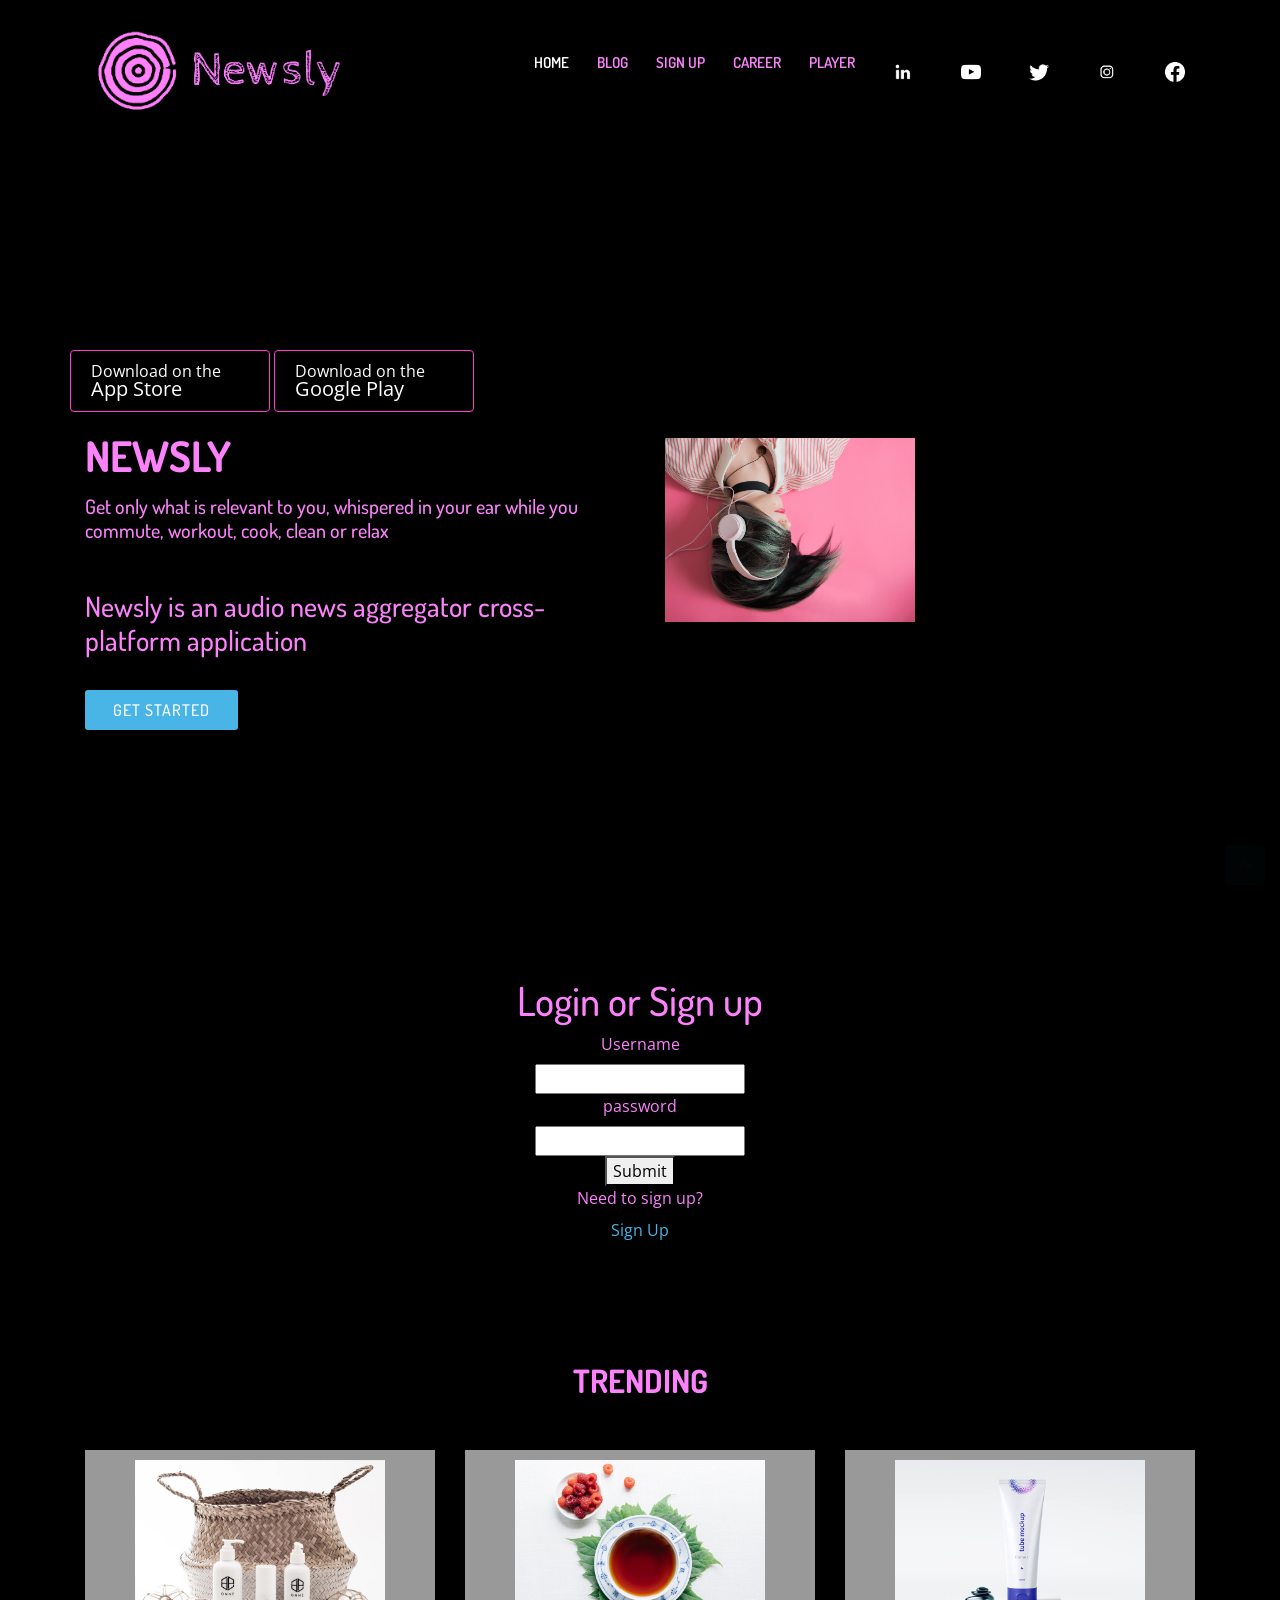
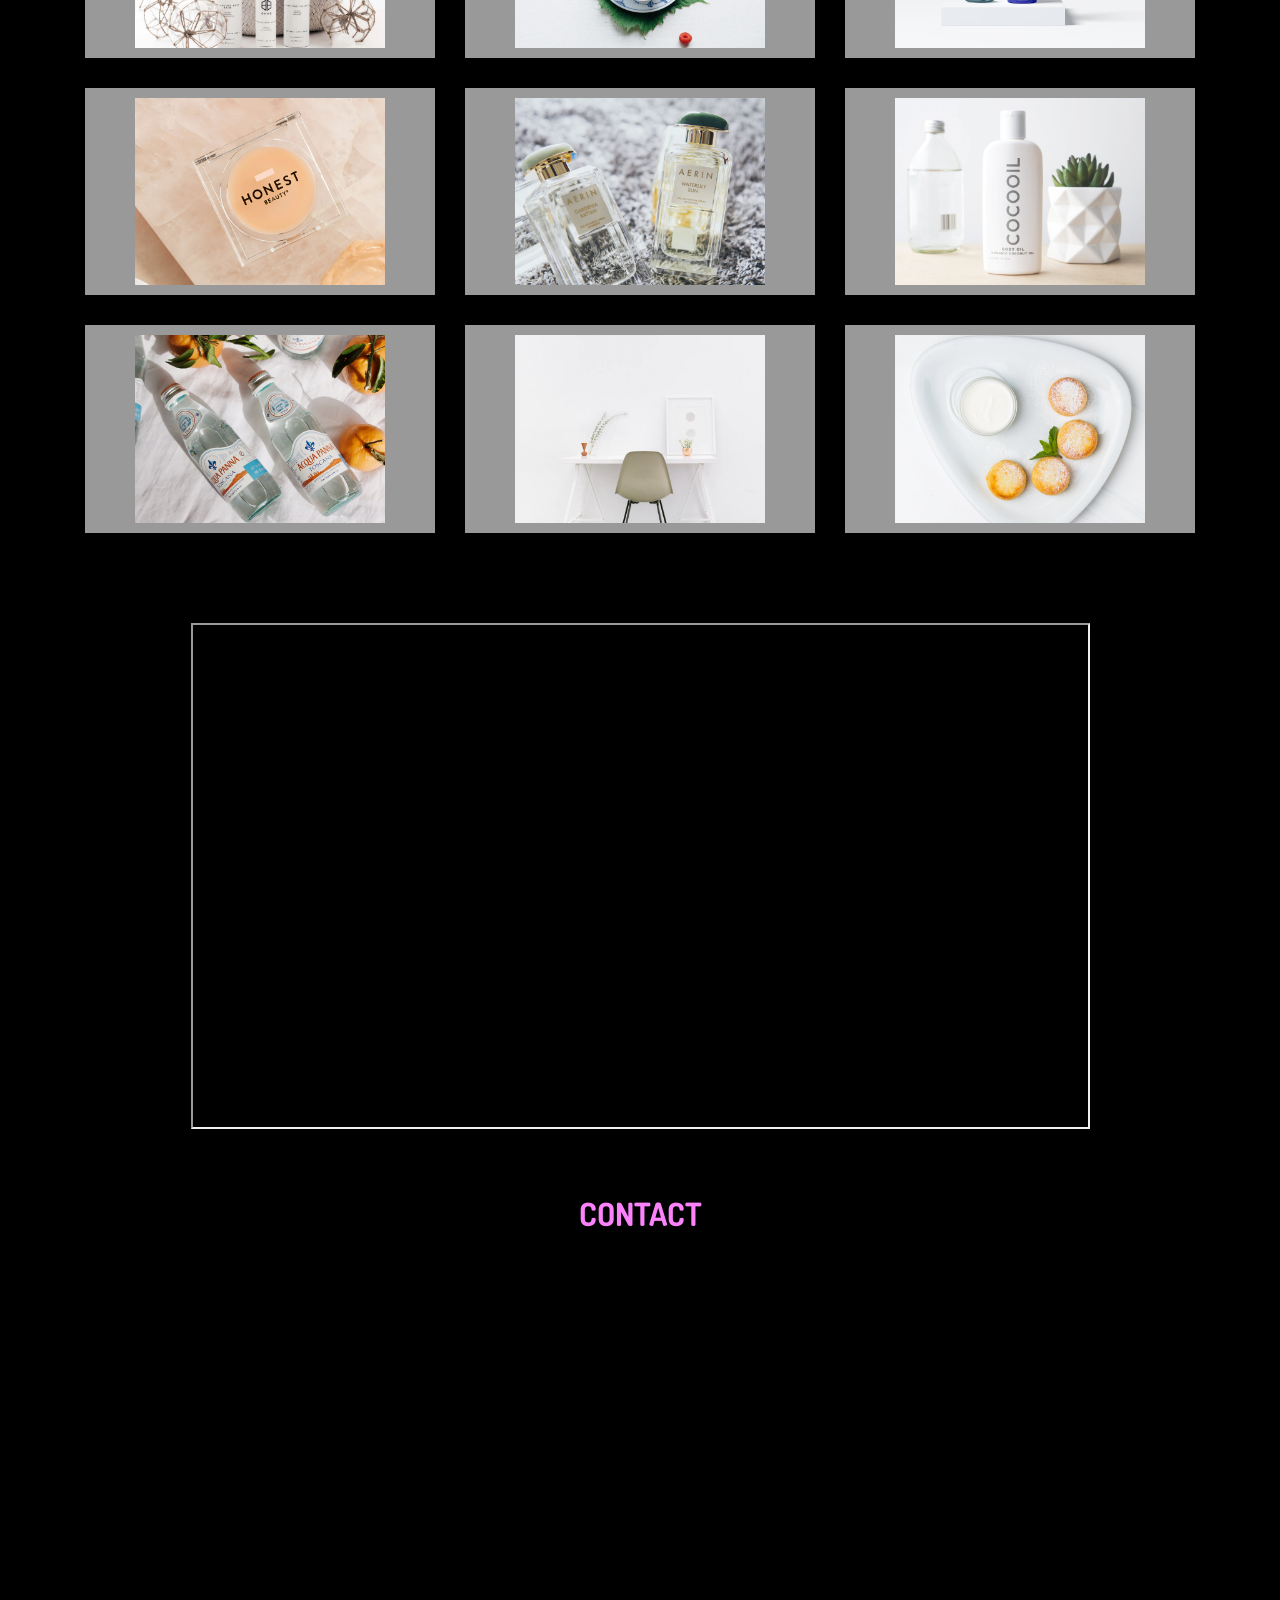
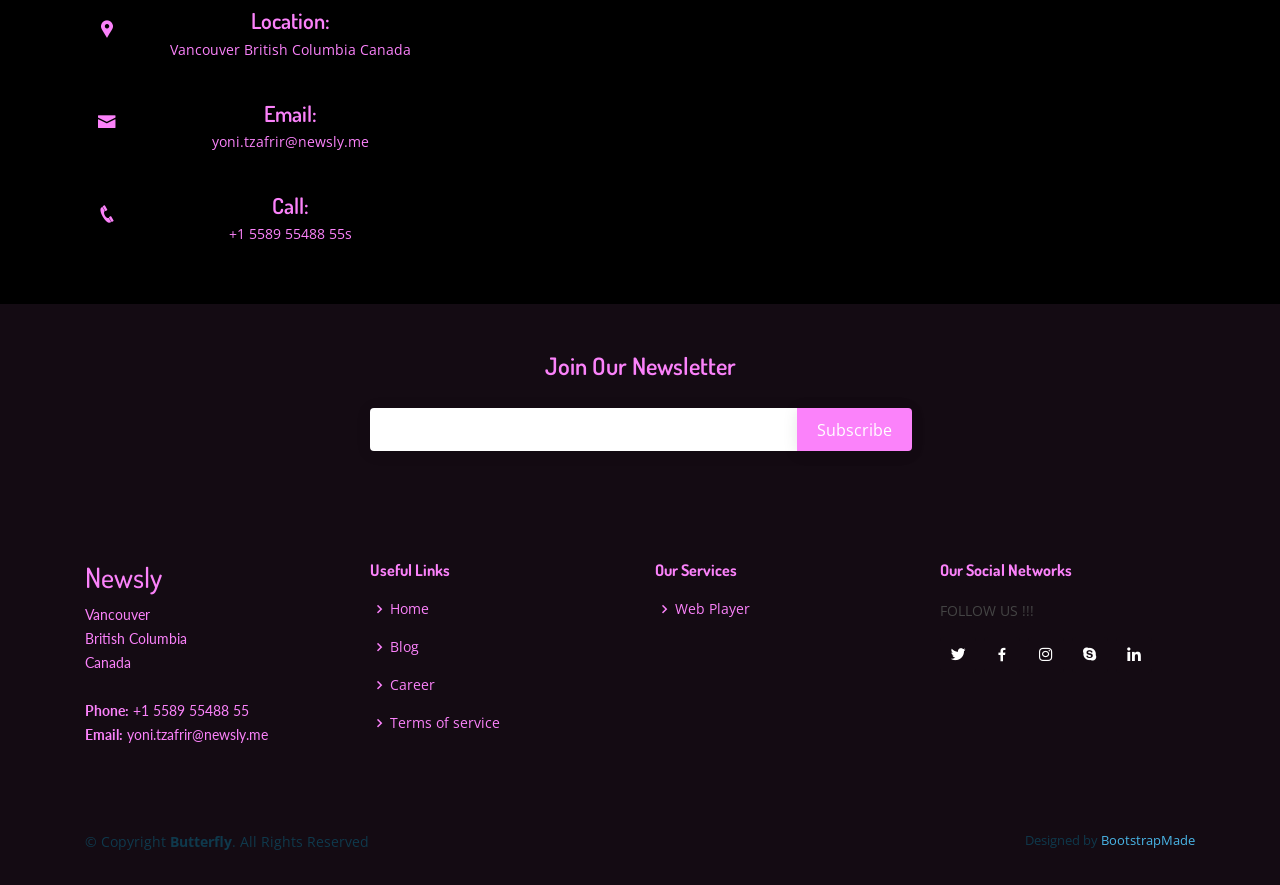
<file: UpdateOfNewsly/Butterfly/index.html>
<!DOCTYPE html>
<html lang="en">

<!--This page is for displaying the main landing page what includes information, contact information, login and sign up links
      and a map of yoni's general location-->

<head>
  <meta charset="utf-8">
  <meta content="width=device-width, initial-scale=1.0" name="viewport">
  <link rel="stylesheet" href="indexStyle.css">

  <title>Newsly</title>
  <meta content="" name="description">
  <meta content="" name="keywords">

  <!-- Favicons -->
  <link href="images/NewLogo.png" rel="icon">
  <link href="assets/img/apple-touch-icon.png" rel="apple-touch-icon">

  <!-- Google Fonts -->
  <link href="https://fonts.googleapis.com/css?family=Open+Sans:300,300i,400,400i,600,600i,700,700i%7CDosis:300,400,500,,600,700,700i%7CLato:300,300i,400,400i,700,700i" rel="stylesheet">

  <!-- Vendor CSS Files -->
  <link href="assets/vendor/bootstrap/css/bootstrap.min.css" rel="stylesheet">
  <link href="assets/vendor/icofont/icofont.min.css" rel="stylesheet">
  <link href="assets/vendor/boxicons/css/boxicons.min.css" rel="stylesheet">
  <link href="assets/vendor/venobox/venobox.css" rel="stylesheet">
  <link href="assets/vendor/line-awesome/css/line-awesome.min.css" rel="stylesheet">
  <link href="assets/vendor/owl.carousel/assets/owl.carousel.min.css" rel="stylesheet">

  <!-- Template Main CSS File -->
  <link href="assets/css/style.css" rel="stylesheet">

  <!-- =======================================================
  * Template Name: Butterfly - v2.1.0
  * Template URL: https://bootstrapmade.com/butterfly-free-bootstrap-theme/
  * Author: BootstrapMade.com
  * License: https://bootstrapmade.com/license/
  ======================================================== -->
</head>

<body>

<!-- ======= Header ======= -->
<header id="header" class="fixed-top">
  <div class="container d-flex align-items-center">

    <a href="index.html" class="logo mr-auto"><img src="assets/img/NewslyLogo.png" alt="" class="img-fluid"></a>
    <!-- Uncomment below if you prefer to use text as a logo -->
    <!-- <h1 class="logo mr-auto"><a href="index.html">Butterfly</a></h1> -->

    <nav class="nav-menu d-none d-lg-block">
      <ul>
        <li class="active"><a href="index.html">Home</a></li>
        <li><a href="blog.html">Blog</a></li>
        <li><a href="index.php">Sign Up</a></li>
        <li ><a href="career.html">Career</a></li>
        <li ><a href="player.html">Player</a></li>
        <li>
          <a href="https://www.linkedin.com/company/newslymeapp/">
            <img style="width: 20px; height: 20px" src="images/linkedin.png" alt="linkedIn">
          </a>
        </li>
        <li>
          <a href="https://www.youtube.com/channel/UCHwV8RL-pBRdP728IsmBaVQ">
            <img style="width: 20px; height: 20px" src="images/iconfinder_Youtube_1298778.png" alt="Youtube">
          </a>
        </li>
        <li>
          <a href="https://twitter.com/Newsly13">
            <img style="width: 20px; height: 20px" src="images/twitter.png" alt="twitter">
          </a>
        </li>
        <li>
          <a href="https://www.instagram.com/newslymeapp/">
            <img style="width: 20px; height: 20px" src="images/instagram.png" alt="instagram">
          </a>
        </li>
        <li>
          <a href="https://www.facebook.com/NewslyMeApp/">
            <img style="width: 20px; height: 20px" src="images/iconfinder_Circled_Facebook_svg_5279111.png" alt="facebook">
          </a>
        </li>


      </ul>
    </nav><!-- .nav-menu -->

  </div>
</header><!-- End Header -->

<br>
<br>
<br>
<br>




<!-- ======= Hero Section ======= -->
<section id="hero" class="d-flex align-items-center">

  <div class="container">
    <div class="row">
      <div class="col-lg-6 pt-4 pt-lg-0 order-2 order-lg-1 d-flex flex-column justify-content-center">
        <h1>NEWSLY</h1>
        <h2>Get only what is relevant to you, whispered in your ear while you commute, workout, cook, clean or relax</h2>
        <br>
        <br>
        <h3>Newsly is an audio news aggregator cross-platform application</h3>
        <div><a href="#about" class="btn-get-started scrollto">Get Started</a></div>
      </div>


      <div class="container">
        <div class="row text-center">
          <p>
            <a href="https://www.apple.com/app-store/" class="btn btn-store">
              <span class="fa fa-apple fa-3x pull-left"></span>
              <span class="btn-label">Download on the</span>
              <span class="btn-caption">App Store</span>
            </a>

            <a href="https://play.google.com/store/apps/details?id=com.newsly.app" class="btn btn-store">
              <span class="fa fa-android fa-3x pull-left"></span>
              <span class="btn-label">Download on the</span>
              <span class="btn-caption">Google Play</span>
            </a>
          </p>
        </div>
      </div>

      <div class="col-lg-6 order-1 order-lg-2 hero-img">
        <img src="images/elice-moore-E--AUpYXbjM-unsplash.jpg" class="img-fluid" alt="">
      </div>
    </div>
  </div>

</section><!-- End Hero -->

<main id="main">

  <!-- ======= Login Section ======= -->
  <section id="about" class="about">
    <h1>Login or Sign up</h1>
    <div class="container">
      <label for="userName">Username</label><br>
      <input type="text" id="userName" name="userName"><br>
      <label for="password">password</label><br>
      <input type="text" id="password" name="password"><br>
      <button>Submit</button><br>
      <label for="password">Need to sign up?</label><br>
      <a href="index.php">Sign Up</a>
    </div>


  </section><!-- End Login Section -->

  <!-- ======= Trending Section ======= -->
  <section id="trending" class="portfolio">
    <div class="container">

      <div class="section-title">
        <h2>Trending</h2>
      </div>

      <!--
      <div class="row">
        <div class="col-lg-12 d-flex justify-content-center">
          <ul id="portfolio-flters">
            <li data-filter="*" class="filter-active">All</li>
            <li data-filter=".filter-app">App</li>
            <li data-filter=".filter-card">Card</li>
            <li data-filter=".filter-web">Web</li>
          </ul>
        </div>
      </div>
      -->

      <div class="row portfolio-container">

        <div class="col-lg-4 col-md-6 portfolio-item filter-app">
          <div class="portfolio-wrap">
            <img src="assets/img/portfolio/portfolio-1.jpg" class="img-fluid" alt="">
            <div class="portfolio-info">
              <h4>App 1</h4>
              <p>App</p>
              <div class="portfolio-links">
                <a href="assets/img/portfolio/portfolio-1.jpg" data-gall="portfolioGallery" class="venobox" title="App 1"><i class="bx bx-plus"></i></a>
                <a href="portfolio-details.html" title="More Details"><i class="bx bx-link"></i></a>
              </div>
            </div>
          </div>
        </div>

        <div class="col-lg-4 col-md-6 portfolio-item filter-web">
          <div class="portfolio-wrap">
            <img src="assets/img/portfolio/portfolio-2.jpg" class="img-fluid" alt="">
            <div class="portfolio-info">
              <h4>Web 3</h4>
              <p>Web</p>
              <div class="portfolio-links">
                <a href="assets/img/portfolio/portfolio-2.jpg" data-gall="portfolioGallery" class="venobox" title="Web 3"><i class="bx bx-plus"></i></a>
                <a href="portfolio-details.html" title="More Details"><i class="bx bx-link"></i></a>
              </div>
            </div>
          </div>
        </div>

        <div class="col-lg-4 col-md-6 portfolio-item filter-app">
          <div class="portfolio-wrap">
            <img src="assets/img/portfolio/portfolio-3.jpg" class="img-fluid" alt="">
            <div class="portfolio-info">
              <h4>App 2</h4>
              <p>App</p>
              <div class="portfolio-links">
                <a href="assets/img/portfolio/portfolio-3.jpg" data-gall="portfolioGallery" class="venobox" title="App 2"><i class="bx bx-plus"></i></a>
                <a href="portfolio-details.html" title="More Details"><i class="bx bx-link"></i></a>
              </div>
            </div>
          </div>
        </div>

        <div class="col-lg-4 col-md-6 portfolio-item filter-card">
          <div class="portfolio-wrap">
            <img src="assets/img/portfolio/portfolio-4.jpg" class="img-fluid" alt="">
            <div class="portfolio-info">
              <h4>Card 2</h4>
              <p>Card</p>
              <div class="portfolio-links">
                <a href="assets/img/portfolio/portfolio-4.jpg" data-gall="portfolioGallery" class="venobox" title="Card 2"><i class="bx bx-plus"></i></a>
                <a href="portfolio-details.html" title="More Details"><i class="bx bx-link"></i></a>
              </div>
            </div>
          </div>
        </div>

        <div class="col-lg-4 col-md-6 portfolio-item filter-web">
          <div class="portfolio-wrap">
            <img src="assets/img/portfolio/portfolio-5.jpg" class="img-fluid" alt="">
            <div class="portfolio-info">
              <h4>Web 2</h4>
              <p>Web</p>
              <div class="portfolio-links">
                <a href="assets/img/portfolio/portfolio-5.jpg" data-gall="portfolioGallery" class="venobox" title="Web 2"><i class="bx bx-plus"></i></a>
                <a href="portfolio-details.html" title="More Details"><i class="bx bx-link"></i></a>
              </div>
            </div>
          </div>
        </div>

        <div class="col-lg-4 col-md-6 portfolio-item filter-app">
          <div class="portfolio-wrap">
            <img src="assets/img/portfolio/portfolio-6.jpg" class="img-fluid" alt="">
            <div class="portfolio-info">
              <h4>App 3</h4>
              <p>App</p>
              <div class="portfolio-links">
                <a href="assets/img/portfolio/portfolio-6.jpg" data-gall="portfolioGallery" class="venobox" title="App 3"><i class="bx bx-plus"></i></a>
                <a href="portfolio-details.html" title="More Details"><i class="bx bx-link"></i></a>
              </div>
            </div>
          </div>
        </div>

        <div class="col-lg-4 col-md-6 portfolio-item filter-card">
          <div class="portfolio-wrap">
            <img src="assets/img/portfolio/portfolio-7.jpg" class="img-fluid" alt="">
            <div class="portfolio-info">
              <h4>Card 1</h4>
              <p>Card</p>
              <div class="portfolio-links">
                <a href="assets/img/portfolio/portfolio-7.jpg" data-gall="portfolioGallery" class="venobox" title="Card 1"><i class="bx bx-plus"></i></a>
                <a href="portfolio-details.html" title="More Details"><i class="bx bx-link"></i></a>
              </div>
            </div>
          </div>
        </div>

        <div class="col-lg-4 col-md-6 portfolio-item filter-card">
          <div class="portfolio-wrap">
            <img src="assets/img/portfolio/portfolio-8.jpg" class="img-fluid" alt="">
            <div class="portfolio-info">
              <h4>Card 3</h4>
              <p>Card</p>
              <div class="portfolio-links">
                <a href="assets/img/portfolio/portfolio-8.jpg" data-gall="portfolioGallery" class="venobox" title="Card 3"><i class="bx bx-plus"></i></a>
                <a href="portfolio-details.html" title="More Details"><i class="bx bx-link"></i></a>
              </div>
            </div>
          </div>
        </div>

        <div class="col-lg-4 col-md-6 portfolio-item filter-web">
          <div class="portfolio-wrap">
            <img src="assets/img/portfolio/portfolio-9.jpg" class="img-fluid" alt="">
            <div class="portfolio-info">
              <h4>Web 3</h4>
              <p>Web</p>
              <div class="portfolio-links">
                <a href="assets/img/portfolio/portfolio-9.jpg" data-gall="portfolioGallery" class="venobox" title="Web 3"><i class="bx bx-plus"></i></a>
                <a href="portfolio-details.html" title="More Details"><i class="bx bx-link"></i></a>
              </div>
            </div>
          </div>
        </div>

      </div>

    </div>
  </section><!-- End Trending Section -->




  <div class="container" id="webPlayer">
    <iframe id="youtube" src="https://www.youtube.com/embed/BXQMHRtFgXE"
            allow="accelerometer; autoplay; clipboard-write; encrypted-media; gyroscope; picture-in-picture"
              allowfullscreen></iframe>
  </div>





  <!-- ======= Contact Section ======= -->
  <section id="contact" class="contact">
    <div class="container">

      <div class="section-title">
        <h2>Contact</h2>
      </div>

      <div>
        <iframe id="map"  src="https://www.google.com/maps/embed?pb=!1m18!1m12!1m3!1d166655.30827522842!2d-123.2639867747921!3d49.2576507715125!2m3!1f0!2f0!3f0!3m2!1i1024!2i768!4f13.1!3m3!1m2!1s0x548673f143a94fb3%3A0xbb9196ea9b81f38b!2sVancouver%2C%20BC%2C%20Canada!5e0!3m2!1sen!2sus!4v1602196475839!5m2!1sen!2sus"  allowfullscreen></iframe>
      </div>

      <div class="row mt-5">

        <div class="col-lg-4">
          <div class="info">
            <div class="address">
              <i class="icofont-google-map"></i>
              <h4>Location:</h4>
              <p>Vancouver British Columbia Canada</p>
            </div>

            <div class="email">
              <i class="icofont-envelope"></i>
              <h4>Email:</h4>
              <p>yoni.tzafrir@newsly.me</p>
            </div>

            <div class="phone">
              <i class="icofont-phone"></i>
              <h4>Call:</h4>
              <p>+1 5589 55488 55s</p>
            </div>

          </div>

        </div>


    </div>
    </div>
  </section><!-- End Contact Section -->

</main><!-- End #main -->

<!-- ======= Footer ======= -->
<footer id="footer">

  <div class="footer-newsletter">
    <div class="container">
      <div class="row justify-content-center">
        <div class="col-lg-6">
          <h4>Join Our Newsletter</h4>
          <form action="#" method="post">
            <input type="email" name="email"><input type="submit" value="Subscribe">
          </form>
        </div>
      </div>
    </div>
  </div>

  <div class="footer-top">
    <div class="container">
      <div class="row">

        <div class="col-lg-3 col-md-6 footer-contact">
          <h3>Newsly</h3>
          <p>
            Vancouver <br>
            British Columbia<br>
            Canada <br><br>
            <strong>Phone:</strong> +1 5589 55488 55<br>
            <strong>Email:</strong> yoni.tzafrir@newsly.me<br>
          </p>
        </div>

        <div class="col-lg-3 col-md-6 footer-links">
          <h4>Useful Links</h4>
          <ul>
            <li><i class="bx bx-chevron-right"></i> <a href="#">Home</a></li>
            <li><i class="bx bx-chevron-right"></i> <a href="blog.html">Blog</a></li>
            <li><i class="bx bx-chevron-right"></i> <a href="career.html">Career</a></li>
            <li><i class="bx bx-chevron-right"></i> <a href="#">Terms of service</a></li>
            <!--            <li><i class="bx bx-chevron-right"></i> <a href="#">Privacy policy</a></li>-->
          </ul>
        </div>

        <div class="col-lg-3 col-md-6 footer-links">
          <h4>Our Services</h4>
          <ul>
            <li><i class="bx bx-chevron-right"></i> <a href="#">Web Player</a></li>
            <!--            <li><i class="bx bx-chevron-right"></i> <a href="#">Web Development</a></li>-->
            <!--            <li><i class="bx bx-chevron-right"></i> <a href="#">Product Management</a></li>-->
            <!--            <li><i class="bx bx-chevron-right"></i> <a href="#">Marketing</a></li>-->
            <!--            <li><i class="bx bx-chevron-right"></i> <a href="#">Graphic Design</a></li>-->
          </ul>
        </div>

        <div class="col-lg-3 col-md-6 footer-links">
          <h4>Our Social Networks</h4>
          <p>FOLLOW US !!!</p>
          <div class="social-links mt-3">
            <a href="#" class="twitter"><i class="bx bxl-twitter"></i></a>
            <a href="#" class="facebook"><i class="bx bxl-facebook"></i></a>
            <a href="#" class="instagram"><i class="bx bxl-instagram"></i></a>
            <a href="#" class="google-plus"><i class="bx bxl-skype"></i></a>
            <a href="#" class="linkedin"><i class="bx bxl-linkedin"></i></a>
          </div>
        </div>

      </div>
    </div>
  </div>


  <div class="container py-4">
    <div class="copyright">
      &copy; Copyright <strong><span>Butterfly</span></strong>. All Rights Reserved
    </div>
    <div class="credits">
      <!-- All the links in the footer should remain intact. -->
      <!-- You can delete the links only if you purchased the pro version. -->
      <!-- Licensing information: https://bootstrapmade.com/license/ -->
      <!-- Purchase the pro version with working PHP/AJAX contact form: https://bootstrapmade.com/butterfly-free-bootstrap-theme/ -->
      Designed by <a href="https://bootstrapmade.com/">BootstrapMade</a>
    </div>
  </div>
</footer><!-- End Footer -->

<a href="#" class="back-to-top"><i class="icofont-simple-up"></i></a>

<!-- Vendor JS Files -->
<script src="assets/vendor/jquery/jquery.min.js"></script>
<script src="assets/vendor/bootstrap/js/bootstrap.bundle.min.js"></script>
<script src="assets/vendor/jquery.easing/jquery.easing.min.js"></script>
<script src="assets/vendor/php-email-form/validate.js"></script>
<script src="assets/vendor/venobox/venobox.min.js"></script>
<script src="assets/vendor/waypoints/jquery.waypoints.min.js"></script>
<script src="assets/vendor/counterup/counterup.min.js"></script>
<script src="assets/vendor/isotope-layout/isotope.pkgd.min.js"></script>
<script src="assets/vendor/owl.carousel/owl.carousel.min.js"></script>

<!-- Template Main JS File -->
<script src="assets/js/main.js"></script>

</body>

</html>
</file>
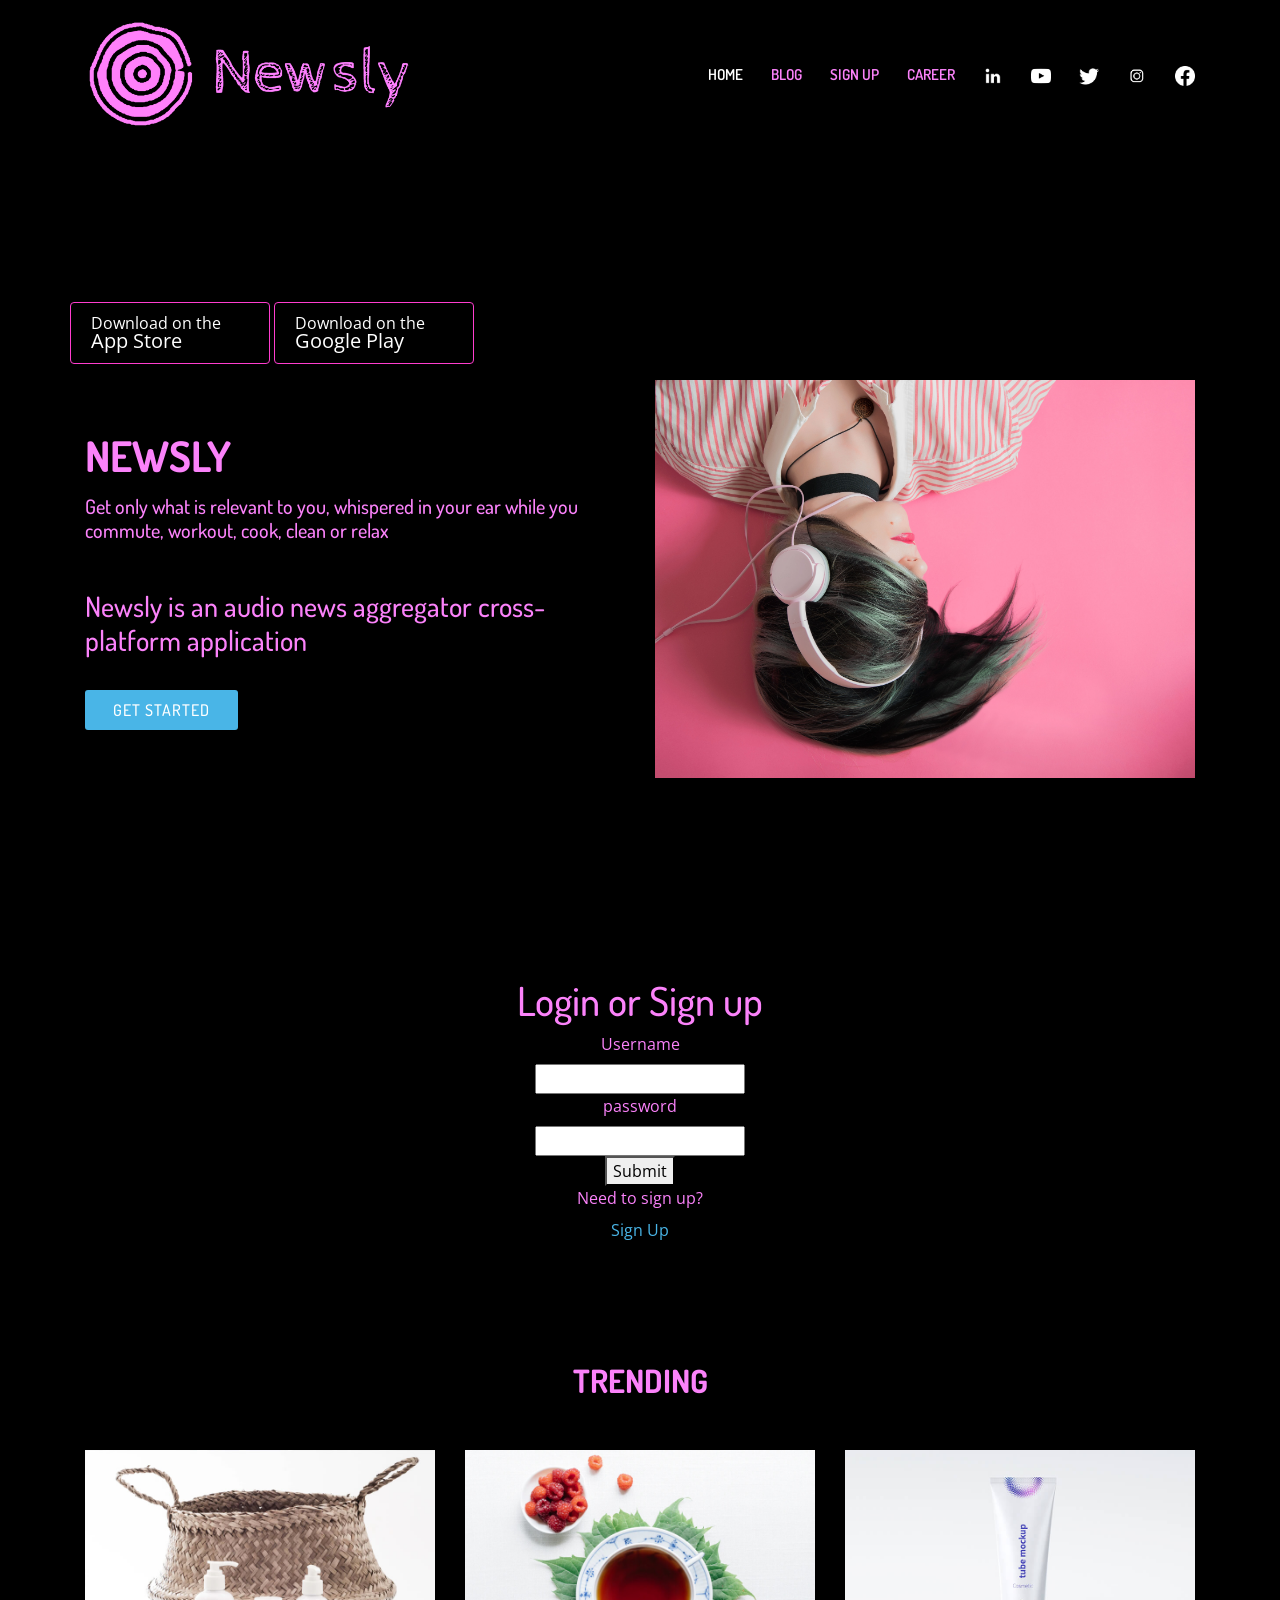
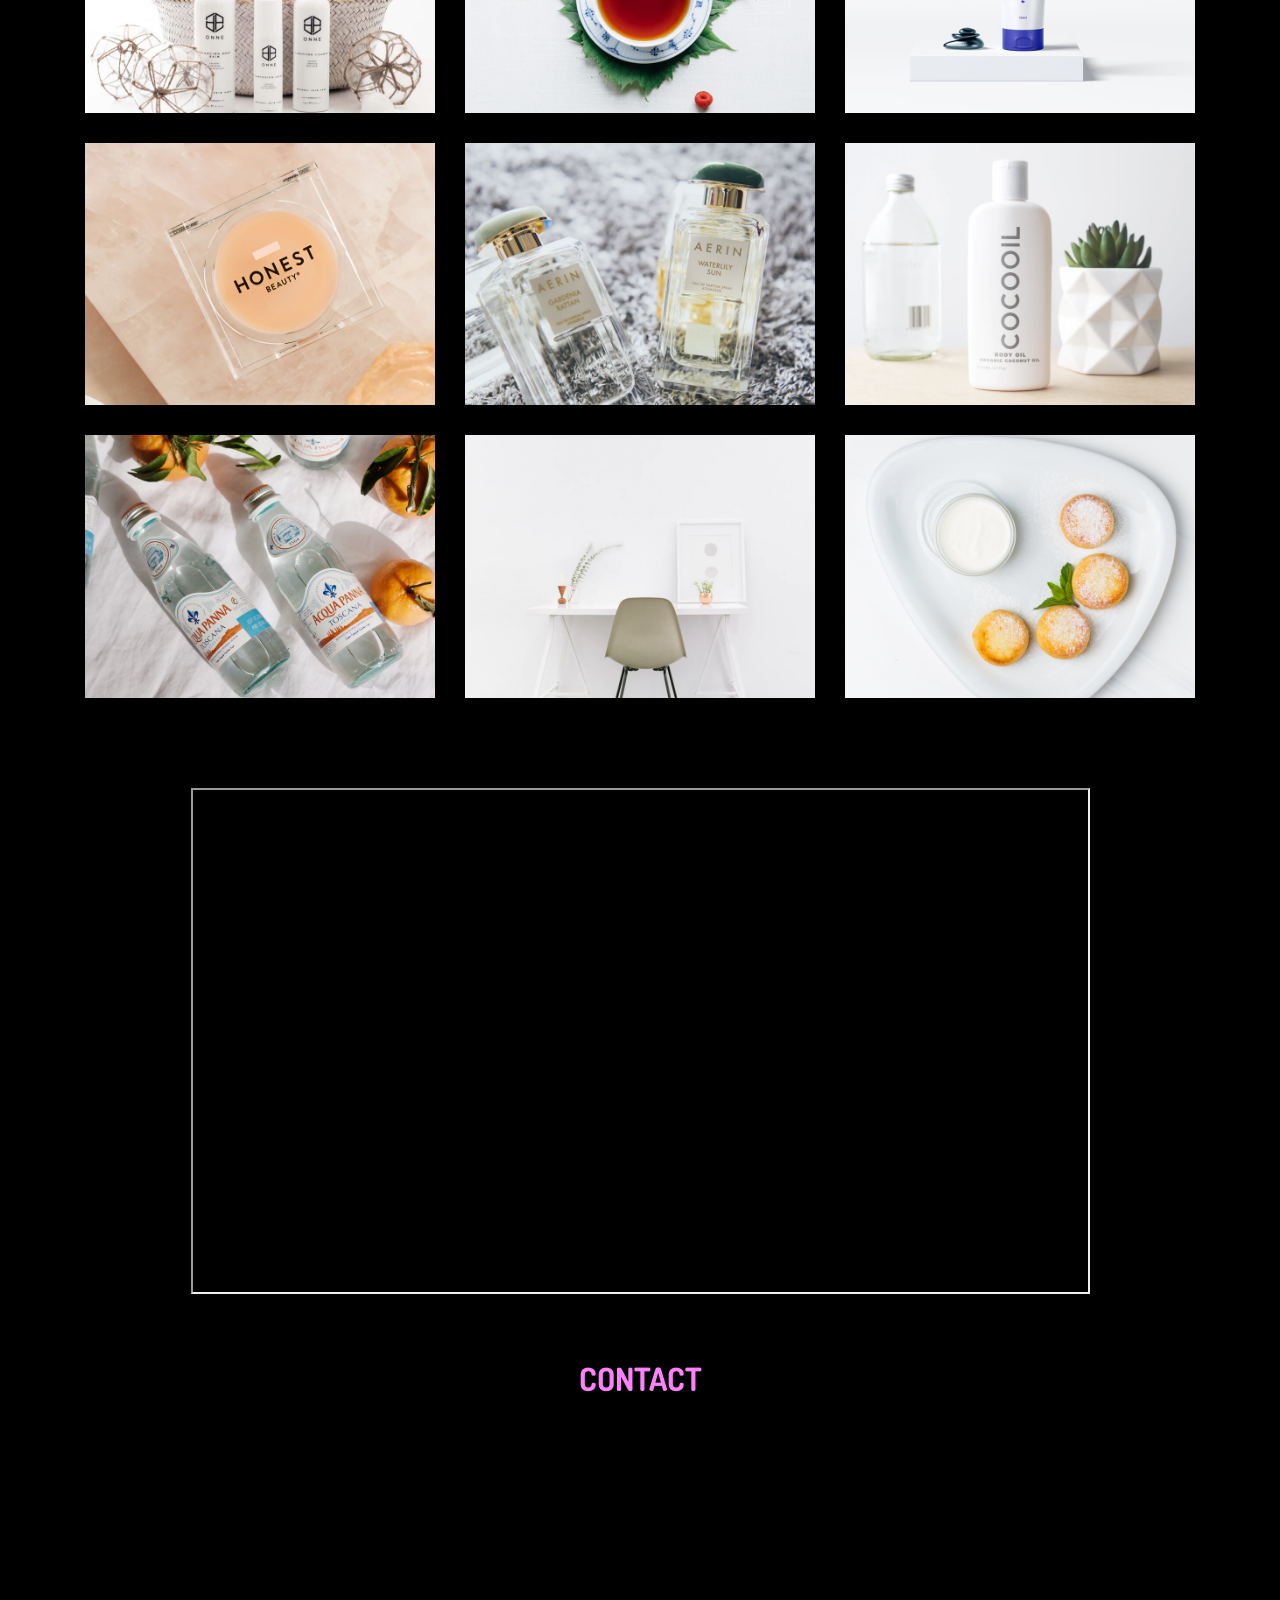
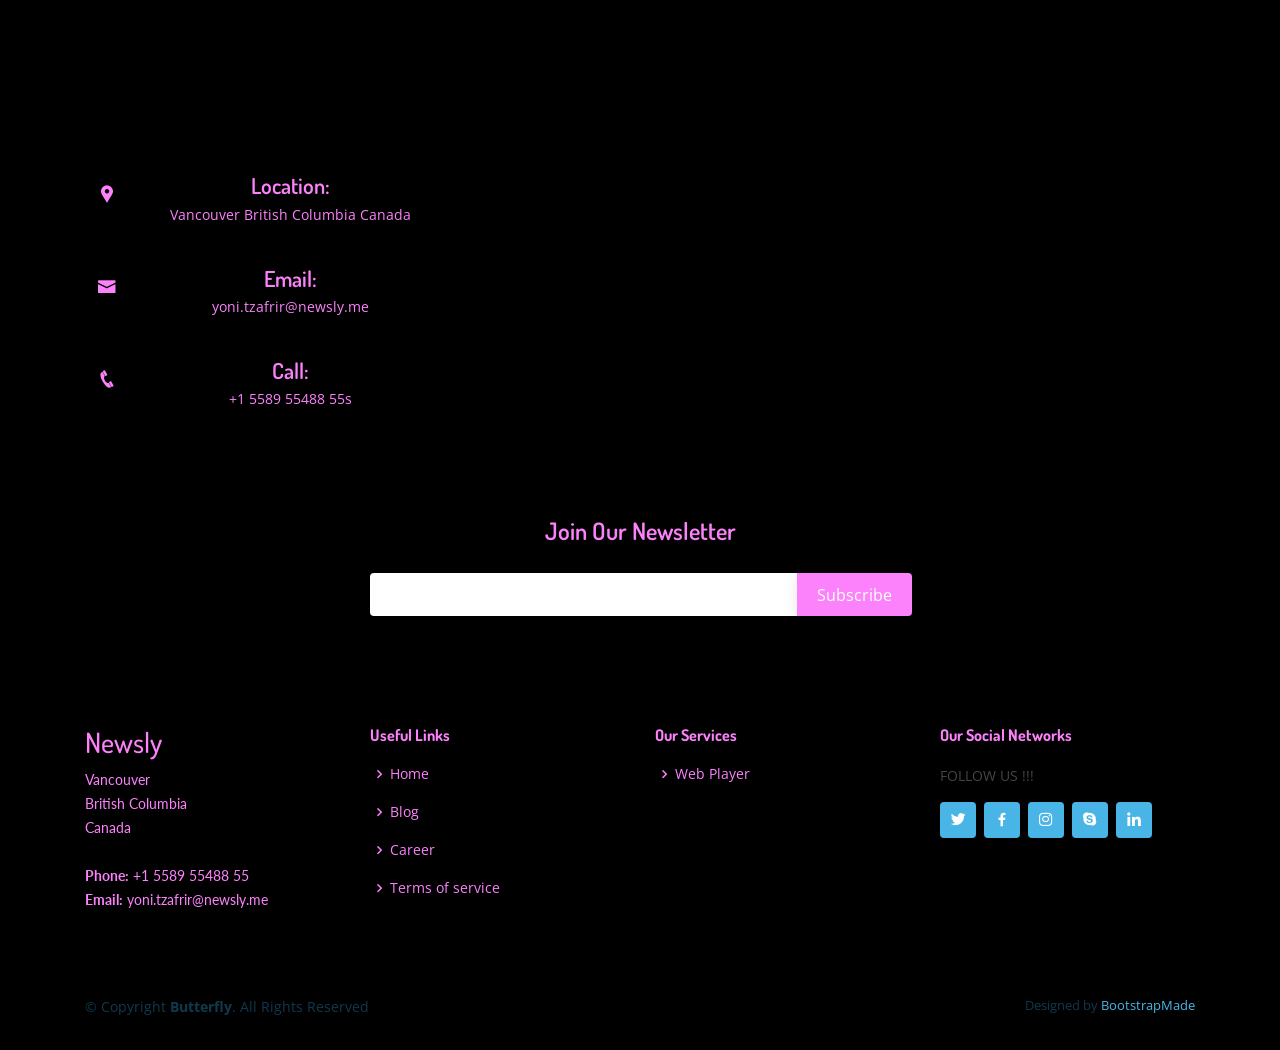
<file: NewslyProject/ElricTest/Butterfly/index.html>
<!DOCTYPE html>
<html lang="en">

<head>
  <meta charset="utf-8">
  <meta content="width=device-width, initial-scale=1.0" name="viewport">
  <link rel="stylesheet" href="indexStyle.css">

  <title>Newsly</title>
  <meta content="" name="description">
  <meta content="" name="keywords">

  <!-- Favicons -->
  <link href="images/NewLogo.png" rel="icon">
  <link href="assets/img/apple-touch-icon.png" rel="apple-touch-icon">

  <!-- Google Fonts -->
  <link href="https://fonts.googleapis.com/css?family=Open+Sans:300,300i,400,400i,600,600i,700,700i%7CDosis:300,400,500,,600,700,700i%7CLato:300,300i,400,400i,700,700i" rel="stylesheet">

  <!-- Vendor CSS Files -->
  <link href="assets/vendor/bootstrap/css/bootstrap.min.css" rel="stylesheet">
  <link href="assets/vendor/icofont/icofont.min.css" rel="stylesheet">
  <link href="assets/vendor/boxicons/css/boxicons.min.css" rel="stylesheet">
  <link href="assets/vendor/venobox/venobox.css" rel="stylesheet">
  <link href="assets/vendor/line-awesome/css/line-awesome.min.css" rel="stylesheet">
  <link href="assets/vendor/owl.carousel/assets/owl.carousel.min.css" rel="stylesheet">

  <!-- Template Main CSS File -->
  <link href="assets/css/style.css" rel="stylesheet">

  <!-- =======================================================
  * Template Name: Butterfly - v2.1.0
  * Template URL: https://bootstrapmade.com/butterfly-free-bootstrap-theme/
  * Author: BootstrapMade.com
  * License: https://bootstrapmade.com/license/
  ======================================================== -->
</head>

<body>

<!-- ======= Header ======= -->
<header id="header" class="fixed-top">
  <div class="container d-flex align-items-center">

    <a href="index.html" class="logo mr-auto"><img src="assets/img/NewslyLogo.png" alt="" class="img-fluid"></a>
    <!-- Uncomment below if you prefer to use text as a logo -->
    <!-- <h1 class="logo mr-auto"><a href="index.html">Butterfly</a></h1> -->

    <nav class="nav-menu d-none d-lg-block">
      <ul>
        <li class="active"><a href="index.html">Home</a></li>
        <li><a href="blog.html">Blog</a></li>
        <li><a href="index.php">Sign Up</a></li>
        <li ><a href="career.html">Career</a></li>
        <li>
          <a href="https://www.linkedin.com/company/newslymeapp/">
            <img style="width: 20px; height: 20px" src="images/linkedin.png" alt="linkedIn">
          </a>
        </li>
        <li>
          <a href="https://www.youtube.com/channel/UCHwV8RL-pBRdP728IsmBaVQ">
            <img style="width: 20px; height: 20px" src="images/iconfinder_Youtube_1298778.png" alt="Youtube">
          </a>
        </li>
        <li>
          <a href="https://twitter.com/Newsly13">
            <img style="width: 20px; height: 20px" src="images/twitter.png" alt="twitter">
          </a>
        </li>
        <li>
          <a href="https://www.instagram.com/newslymeapp/">
            <img style="width: 20px; height: 20px" src="images/instagram.png" alt="instagram">
          </a>
        </li>
        <li>
          <a href="https://www.facebook.com/NewslyMeApp/">
            <img style="width: 20px; height: 20px" src="images/iconfinder_Circled_Facebook_svg_5279111.png" alt="facebook">
          </a>
        </li>


      </ul>
    </nav><!-- .nav-menu -->

  </div>
</header><!-- End Header -->

<br>
<br>
<br>
<br>




<!-- ======= Hero Section ======= -->
<section id="hero" class="d-flex align-items-center">

  <div class="container">
    <div class="row">
      <div class="col-lg-6 pt-4 pt-lg-0 order-2 order-lg-1 d-flex flex-column justify-content-center">
        <h1>NEWSLY</h1>
        <h2>Get only what is relevant to you, whispered in your ear while you commute, workout, cook, clean or relax</h2>
        <br>
        <br>
        <h3>Newsly is an audio news aggregator cross-platform application</h3>
        <div><a href="#about" class="btn-get-started scrollto">Get Started</a></div>
      </div>


      <div class="container">
        <div class="row text-center">
          <p>
            <a href="https://www.apple.com/app-store/" class="btn btn-store">
              <span class="fa fa-apple fa-3x pull-left"></span>
              <span class="btn-label">Download on the</span>
              <span class="btn-caption">App Store</span>
            </a>

            <a href="https://play.google.com/store/apps/details?id=com.newsly.app" class="btn btn-store">
              <span class="fa fa-android fa-3x pull-left"></span>
              <span class="btn-label">Download on the</span>
              <span class="btn-caption">Google Play</span>
            </a>
          </p>
        </div>
      </div>

      <div class="col-lg-6 order-1 order-lg-2 hero-img">
        <img src="images/elice-moore-E--AUpYXbjM-unsplash.jpg" class="img-fluid" alt="">
      </div>
    </div>
  </div>

</section><!-- End Hero -->

<main id="main">

  <!-- ======= Login Section ======= -->
  <section id="about" class="about">
    <h1>Login or Sign up</h1>
    <div class="container">
      <label for="userName">Username</label><br>
      <input type="text" id="userName" name="userName"><br>
      <label for="password">password</label><br>
      <input type="text" id="password" name="password"><br>
      <button>Submit</button><br>
      <label for="password">Need to sign up?</label><br>
      <a href="index.php">Sign Up</a>
    </div>


  </section><!-- End Login Section -->

  <!-- ======= Trending Section ======= -->
  <section id="trending" class="portfolio">
    <div class="container">

      <div class="section-title">
        <h2>Trending</h2>
      </div>

      <!--
      <div class="row">
        <div class="col-lg-12 d-flex justify-content-center">
          <ul id="portfolio-flters">
            <li data-filter="*" class="filter-active">All</li>
            <li data-filter=".filter-app">App</li>
            <li data-filter=".filter-card">Card</li>
            <li data-filter=".filter-web">Web</li>
          </ul>
        </div>
      </div>
      -->

      <div class="row portfolio-container">

        <div class="col-lg-4 col-md-6 portfolio-item filter-app">
          <div class="portfolio-wrap">
            <img src="assets/img/portfolio/portfolio-1.jpg" class="img-fluid" alt="">
            <div class="portfolio-info">
              <h4>App 1</h4>
              <p>App</p>
              <div class="portfolio-links">
                <a href="assets/img/portfolio/portfolio-1.jpg" data-gall="portfolioGallery" class="venobox" title="App 1"><i class="bx bx-plus"></i></a>
                <a href="portfolio-details.html" title="More Details"><i class="bx bx-link"></i></a>
              </div>
            </div>
          </div>
        </div>

        <div class="col-lg-4 col-md-6 portfolio-item filter-web">
          <div class="portfolio-wrap">
            <img src="assets/img/portfolio/portfolio-2.jpg" class="img-fluid" alt="">
            <div class="portfolio-info">
              <h4>Web 3</h4>
              <p>Web</p>
              <div class="portfolio-links">
                <a href="assets/img/portfolio/portfolio-2.jpg" data-gall="portfolioGallery" class="venobox" title="Web 3"><i class="bx bx-plus"></i></a>
                <a href="portfolio-details.html" title="More Details"><i class="bx bx-link"></i></a>
              </div>
            </div>
          </div>
        </div>

        <div class="col-lg-4 col-md-6 portfolio-item filter-app">
          <div class="portfolio-wrap">
            <img src="assets/img/portfolio/portfolio-3.jpg" class="img-fluid" alt="">
            <div class="portfolio-info">
              <h4>App 2</h4>
              <p>App</p>
              <div class="portfolio-links">
                <a href="assets/img/portfolio/portfolio-3.jpg" data-gall="portfolioGallery" class="venobox" title="App 2"><i class="bx bx-plus"></i></a>
                <a href="portfolio-details.html" title="More Details"><i class="bx bx-link"></i></a>
              </div>
            </div>
          </div>
        </div>

        <div class="col-lg-4 col-md-6 portfolio-item filter-card">
          <div class="portfolio-wrap">
            <img src="assets/img/portfolio/portfolio-4.jpg" class="img-fluid" alt="">
            <div class="portfolio-info">
              <h4>Card 2</h4>
              <p>Card</p>
              <div class="portfolio-links">
                <a href="assets/img/portfolio/portfolio-4.jpg" data-gall="portfolioGallery" class="venobox" title="Card 2"><i class="bx bx-plus"></i></a>
                <a href="portfolio-details.html" title="More Details"><i class="bx bx-link"></i></a>
              </div>
            </div>
          </div>
        </div>

        <div class="col-lg-4 col-md-6 portfolio-item filter-web">
          <div class="portfolio-wrap">
            <img src="assets/img/portfolio/portfolio-5.jpg" class="img-fluid" alt="">
            <div class="portfolio-info">
              <h4>Web 2</h4>
              <p>Web</p>
              <div class="portfolio-links">
                <a href="assets/img/portfolio/portfolio-5.jpg" data-gall="portfolioGallery" class="venobox" title="Web 2"><i class="bx bx-plus"></i></a>
                <a href="portfolio-details.html" title="More Details"><i class="bx bx-link"></i></a>
              </div>
            </div>
          </div>
        </div>

        <div class="col-lg-4 col-md-6 portfolio-item filter-app">
          <div class="portfolio-wrap">
            <img src="assets/img/portfolio/portfolio-6.jpg" class="img-fluid" alt="">
            <div class="portfolio-info">
              <h4>App 3</h4>
              <p>App</p>
              <div class="portfolio-links">
                <a href="assets/img/portfolio/portfolio-6.jpg" data-gall="portfolioGallery" class="venobox" title="App 3"><i class="bx bx-plus"></i></a>
                <a href="portfolio-details.html" title="More Details"><i class="bx bx-link"></i></a>
              </div>
            </div>
          </div>
        </div>

        <div class="col-lg-4 col-md-6 portfolio-item filter-card">
          <div class="portfolio-wrap">
            <img src="assets/img/portfolio/portfolio-7.jpg" class="img-fluid" alt="">
            <div class="portfolio-info">
              <h4>Card 1</h4>
              <p>Card</p>
              <div class="portfolio-links">
                <a href="assets/img/portfolio/portfolio-7.jpg" data-gall="portfolioGallery" class="venobox" title="Card 1"><i class="bx bx-plus"></i></a>
                <a href="portfolio-details.html" title="More Details"><i class="bx bx-link"></i></a>
              </div>
            </div>
          </div>
        </div>

        <div class="col-lg-4 col-md-6 portfolio-item filter-card">
          <div class="portfolio-wrap">
            <img src="assets/img/portfolio/portfolio-8.jpg" class="img-fluid" alt="">
            <div class="portfolio-info">
              <h4>Card 3</h4>
              <p>Card</p>
              <div class="portfolio-links">
                <a href="assets/img/portfolio/portfolio-8.jpg" data-gall="portfolioGallery" class="venobox" title="Card 3"><i class="bx bx-plus"></i></a>
                <a href="portfolio-details.html" title="More Details"><i class="bx bx-link"></i></a>
              </div>
            </div>
          </div>
        </div>

        <div class="col-lg-4 col-md-6 portfolio-item filter-web">
          <div class="portfolio-wrap">
            <img src="assets/img/portfolio/portfolio-9.jpg" class="img-fluid" alt="">
            <div class="portfolio-info">
              <h4>Web 3</h4>
              <p>Web</p>
              <div class="portfolio-links">
                <a href="assets/img/portfolio/portfolio-9.jpg" data-gall="portfolioGallery" class="venobox" title="Web 3"><i class="bx bx-plus"></i></a>
                <a href="portfolio-details.html" title="More Details"><i class="bx bx-link"></i></a>
              </div>
            </div>
          </div>
        </div>

      </div>

    </div>
  </section><!-- End Trending Section -->




  <div class="container" id="webPlayer">
    <iframe id="youtube" src="https://www.youtube.com/embed/BXQMHRtFgXE"
            allow="accelerometer; autoplay; clipboard-write; encrypted-media; gyroscope; picture-in-picture"
              allowfullscreen></iframe>
  </div>





  <!-- ======= Contact Section ======= -->
  <section id="contact" class="contact">
    <div class="container">

      <div class="section-title">
        <h2>Contact</h2>
      </div>

      <div>
        <iframe id="map"  src="https://www.google.com/maps/embed?pb=!1m18!1m12!1m3!1d166655.30827522842!2d-123.2639867747921!3d49.2576507715125!2m3!1f0!2f0!3f0!3m2!1i1024!2i768!4f13.1!3m3!1m2!1s0x548673f143a94fb3%3A0xbb9196ea9b81f38b!2sVancouver%2C%20BC%2C%20Canada!5e0!3m2!1sen!2sus!4v1602196475839!5m2!1sen!2sus"  allowfullscreen></iframe>
      </div>

      <div class="row mt-5">

        <div class="col-lg-4">
          <div class="info">
            <div class="address">
              <i class="icofont-google-map"></i>
              <h4>Location:</h4>
              <p>Vancouver British Columbia Canada</p>
            </div>

            <div class="email">
              <i class="icofont-envelope"></i>
              <h4>Email:</h4>
              <p>yoni.tzafrir@newsly.me</p>
            </div>

            <div class="phone">
              <i class="icofont-phone"></i>
              <h4>Call:</h4>
              <p>+1 5589 55488 55s</p>
            </div>

          </div>

        </div>


    </div>
    </div>
  </section><!-- End Contact Section -->

</main><!-- End #main -->

<!-- ======= Footer ======= -->
<footer id="footer">

  <div class="footer-newsletter">
    <div class="container">
      <div class="row justify-content-center">
        <div class="col-lg-6">
          <h4>Join Our Newsletter</h4>
          <form action="#" method="post">
            <input type="email" name="email"><input type="submit" value="Subscribe">
          </form>
        </div>
      </div>
    </div>
  </div>

  <div class="footer-top">
    <div class="container">
      <div class="row">

        <div class="col-lg-3 col-md-6 footer-contact">
          <h3>Newsly</h3>
          <p>
            Vancouver <br>
            British Columbia<br>
            Canada <br><br>
            <strong>Phone:</strong> +1 5589 55488 55<br>
            <strong>Email:</strong> yoni.tzafrir@newsly.me<br>
          </p>
        </div>

        <div class="col-lg-3 col-md-6 footer-links">
          <h4>Useful Links</h4>
          <ul>
            <li><i class="bx bx-chevron-right"></i> <a href="#">Home</a></li>
            <li><i class="bx bx-chevron-right"></i> <a href="blog.html">Blog</a></li>
            <li><i class="bx bx-chevron-right"></i> <a href="career.html">Career</a></li>
            <li><i class="bx bx-chevron-right"></i> <a href="#">Terms of service</a></li>
            <!--            <li><i class="bx bx-chevron-right"></i> <a href="#">Privacy policy</a></li>-->
          </ul>
        </div>

        <div class="col-lg-3 col-md-6 footer-links">
          <h4>Our Services</h4>
          <ul>
            <li><i class="bx bx-chevron-right"></i> <a href="#">Web Player</a></li>
            <!--            <li><i class="bx bx-chevron-right"></i> <a href="#">Web Development</a></li>-->
            <!--            <li><i class="bx bx-chevron-right"></i> <a href="#">Product Management</a></li>-->
            <!--            <li><i class="bx bx-chevron-right"></i> <a href="#">Marketing</a></li>-->
            <!--            <li><i class="bx bx-chevron-right"></i> <a href="#">Graphic Design</a></li>-->
          </ul>
        </div>

        <div class="col-lg-3 col-md-6 footer-links">
          <h4>Our Social Networks</h4>
          <p>FOLLOW US !!!</p>
          <div class="social-links mt-3">
            <a href="#" class="twitter"><i class="bx bxl-twitter"></i></a>
            <a href="#" class="facebook"><i class="bx bxl-facebook"></i></a>
            <a href="#" class="instagram"><i class="bx bxl-instagram"></i></a>
            <a href="#" class="google-plus"><i class="bx bxl-skype"></i></a>
            <a href="#" class="linkedin"><i class="bx bxl-linkedin"></i></a>
          </div>
        </div>

      </div>
    </div>
  </div>


  <div class="container py-4">
    <div class="copyright">
      &copy; Copyright <strong><span>Butterfly</span></strong>. All Rights Reserved
    </div>
    <div class="credits">
      <!-- All the links in the footer should remain intact. -->
      <!-- You can delete the links only if you purchased the pro version. -->
      <!-- Licensing information: https://bootstrapmade.com/license/ -->
      <!-- Purchase the pro version with working PHP/AJAX contact form: https://bootstrapmade.com/butterfly-free-bootstrap-theme/ -->
      Designed by <a href="https://bootstrapmade.com/">BootstrapMade</a>
    </div>
  </div>
</footer><!-- End Footer -->

<a href="#" class="back-to-top"><i class="icofont-simple-up"></i></a>

<!-- Vendor JS Files -->
<script src="assets/vendor/jquery/jquery.min.js"></script>
<script src="assets/vendor/bootstrap/js/bootstrap.bundle.min.js"></script>
<script src="assets/vendor/jquery.easing/jquery.easing.min.js"></script>
<script src="assets/vendor/php-email-form/validate.js"></script>
<script src="assets/vendor/venobox/venobox.min.js"></script>
<script src="assets/vendor/waypoints/jquery.waypoints.min.js"></script>
<script src="assets/vendor/counterup/counterup.min.js"></script>
<script src="assets/vendor/isotope-layout/isotope.pkgd.min.js"></script>
<script src="assets/vendor/owl.carousel/owl.carousel.min.js"></script>

<!-- Template Main JS File -->
<script src="assets/js/main.js"></script>

</body>

</html>
</file>
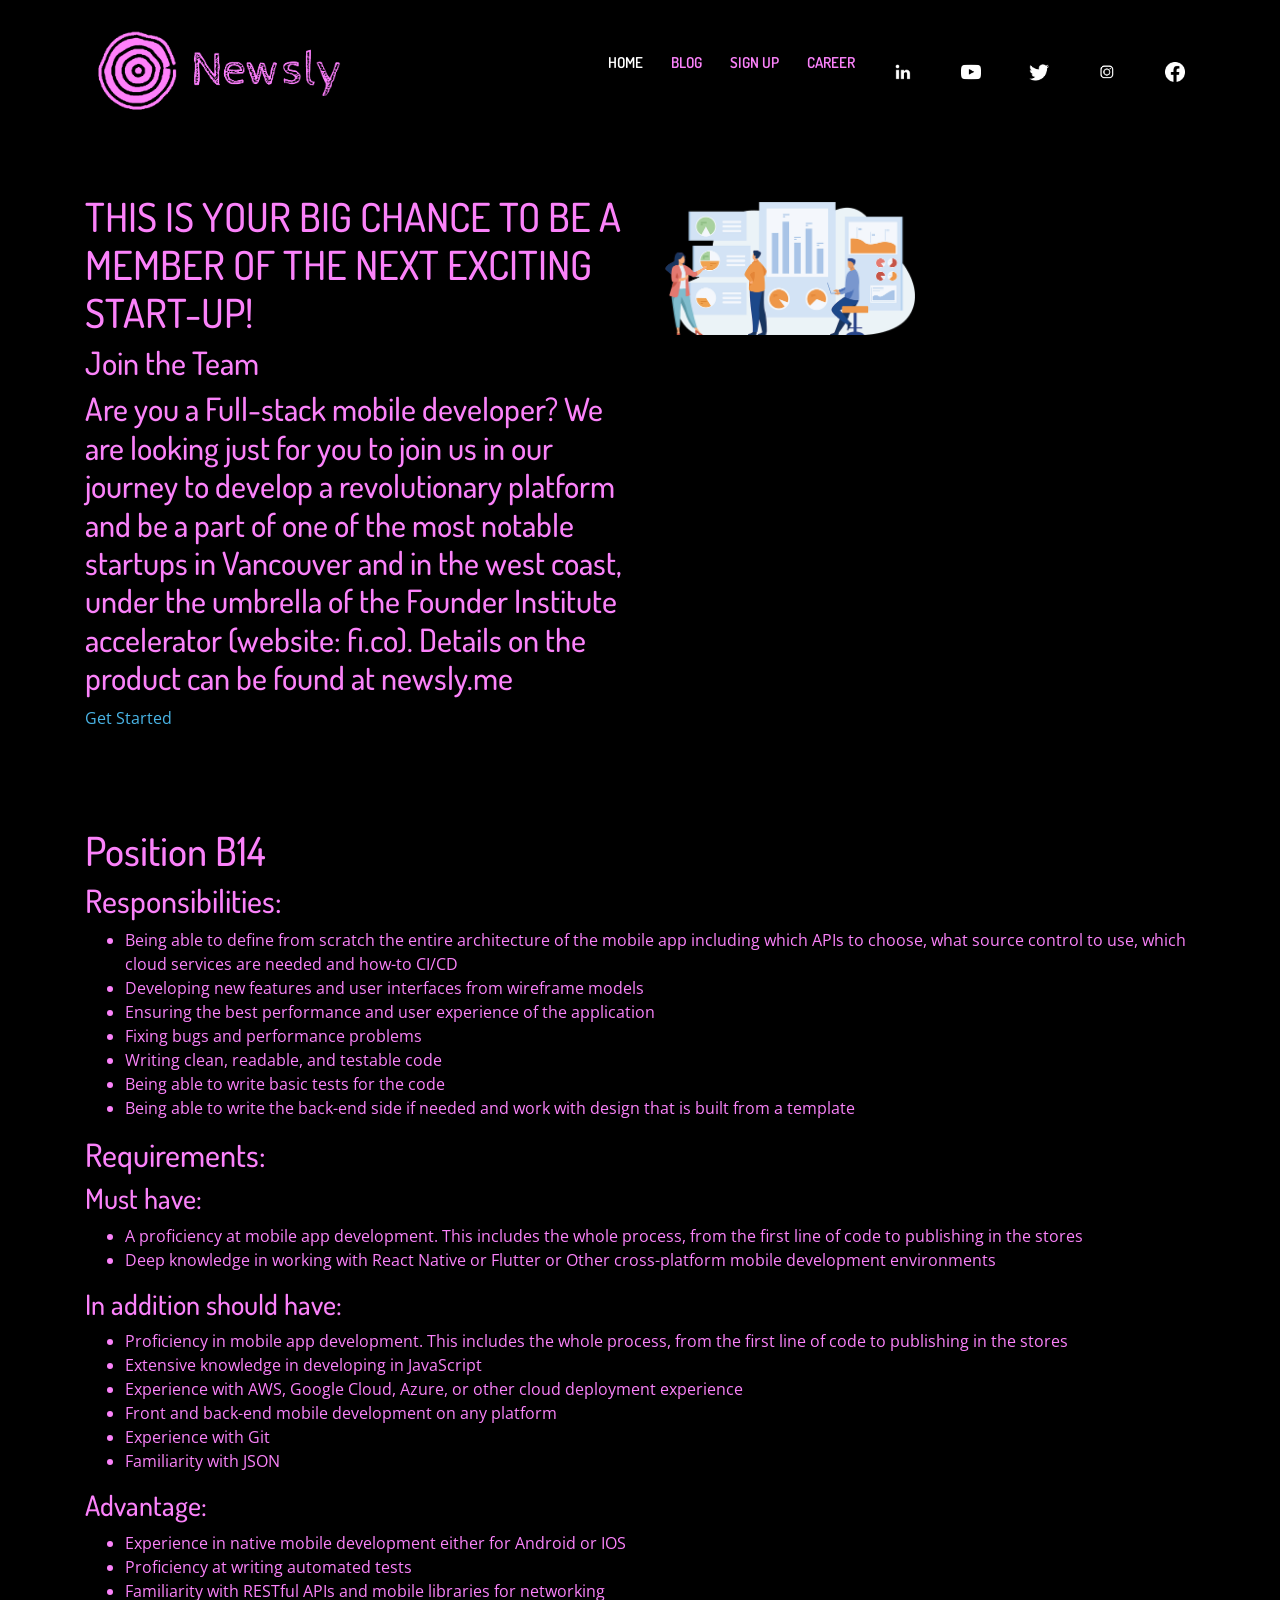
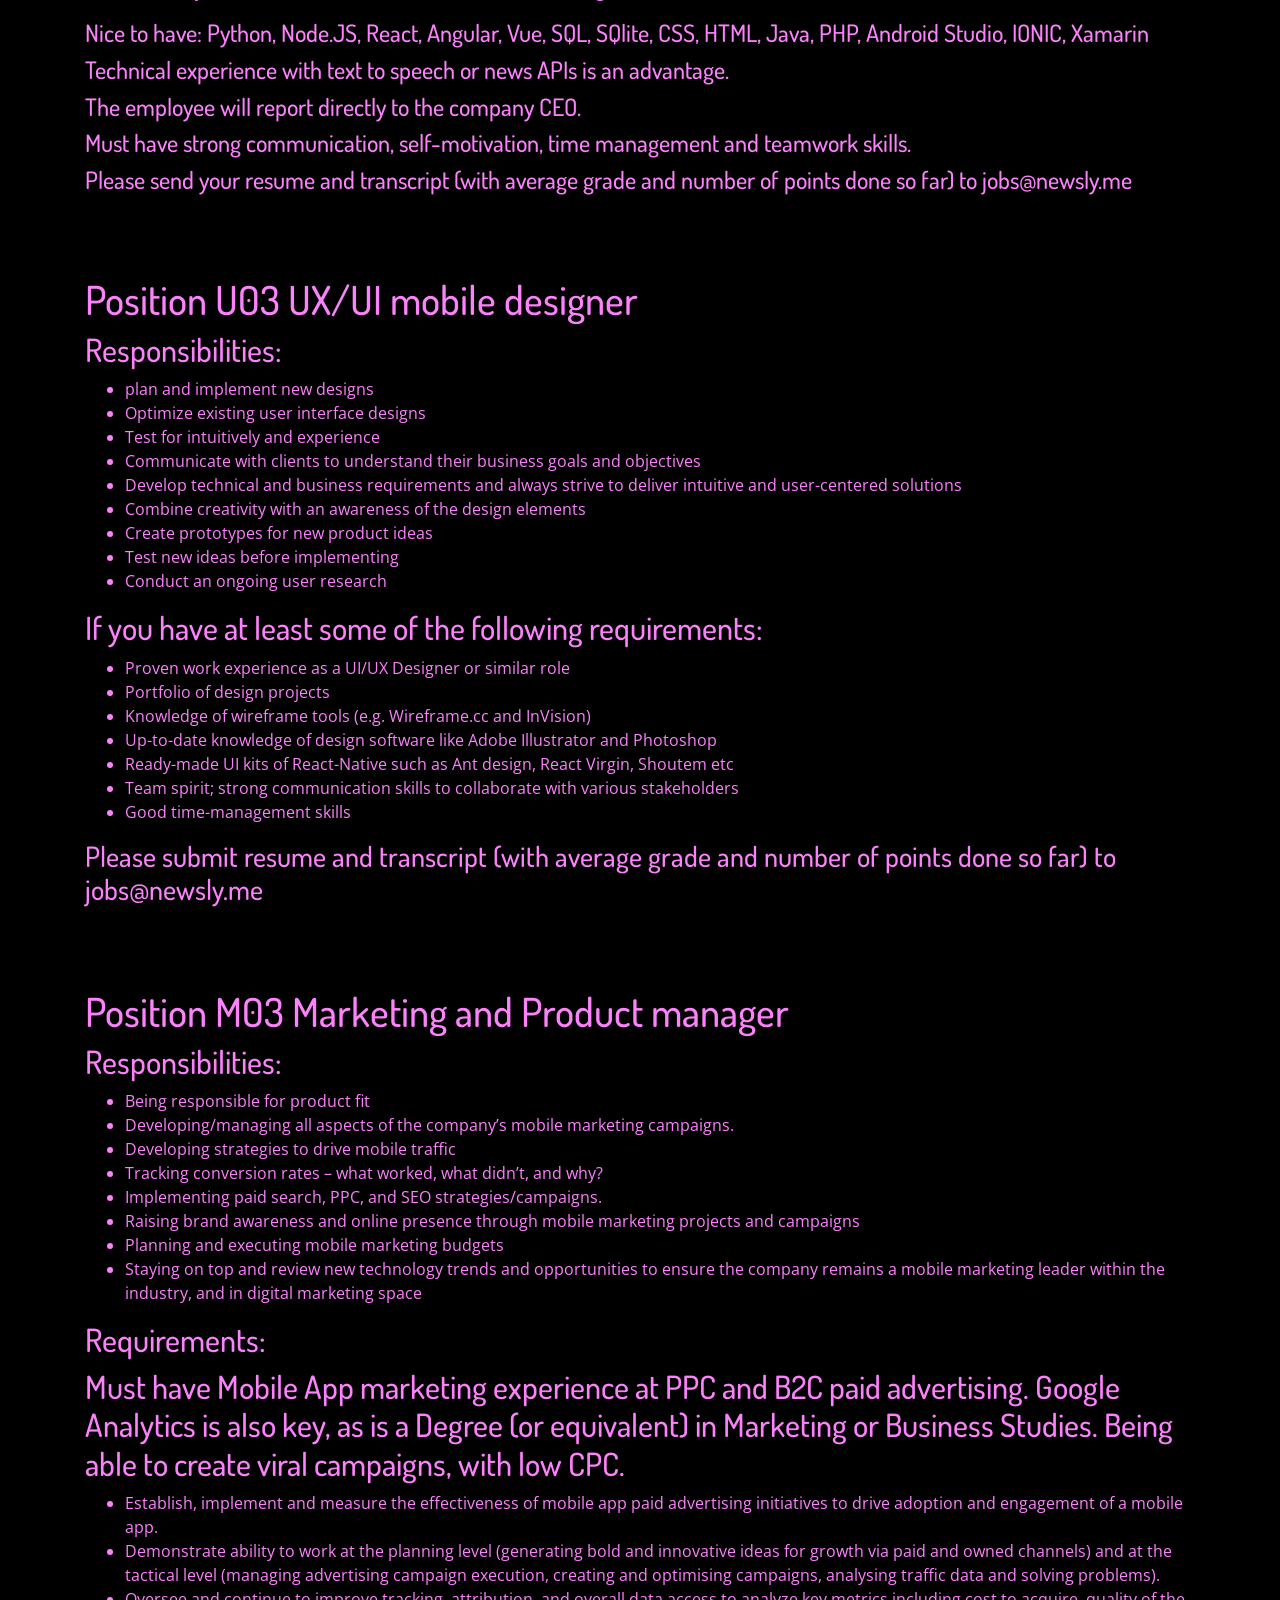
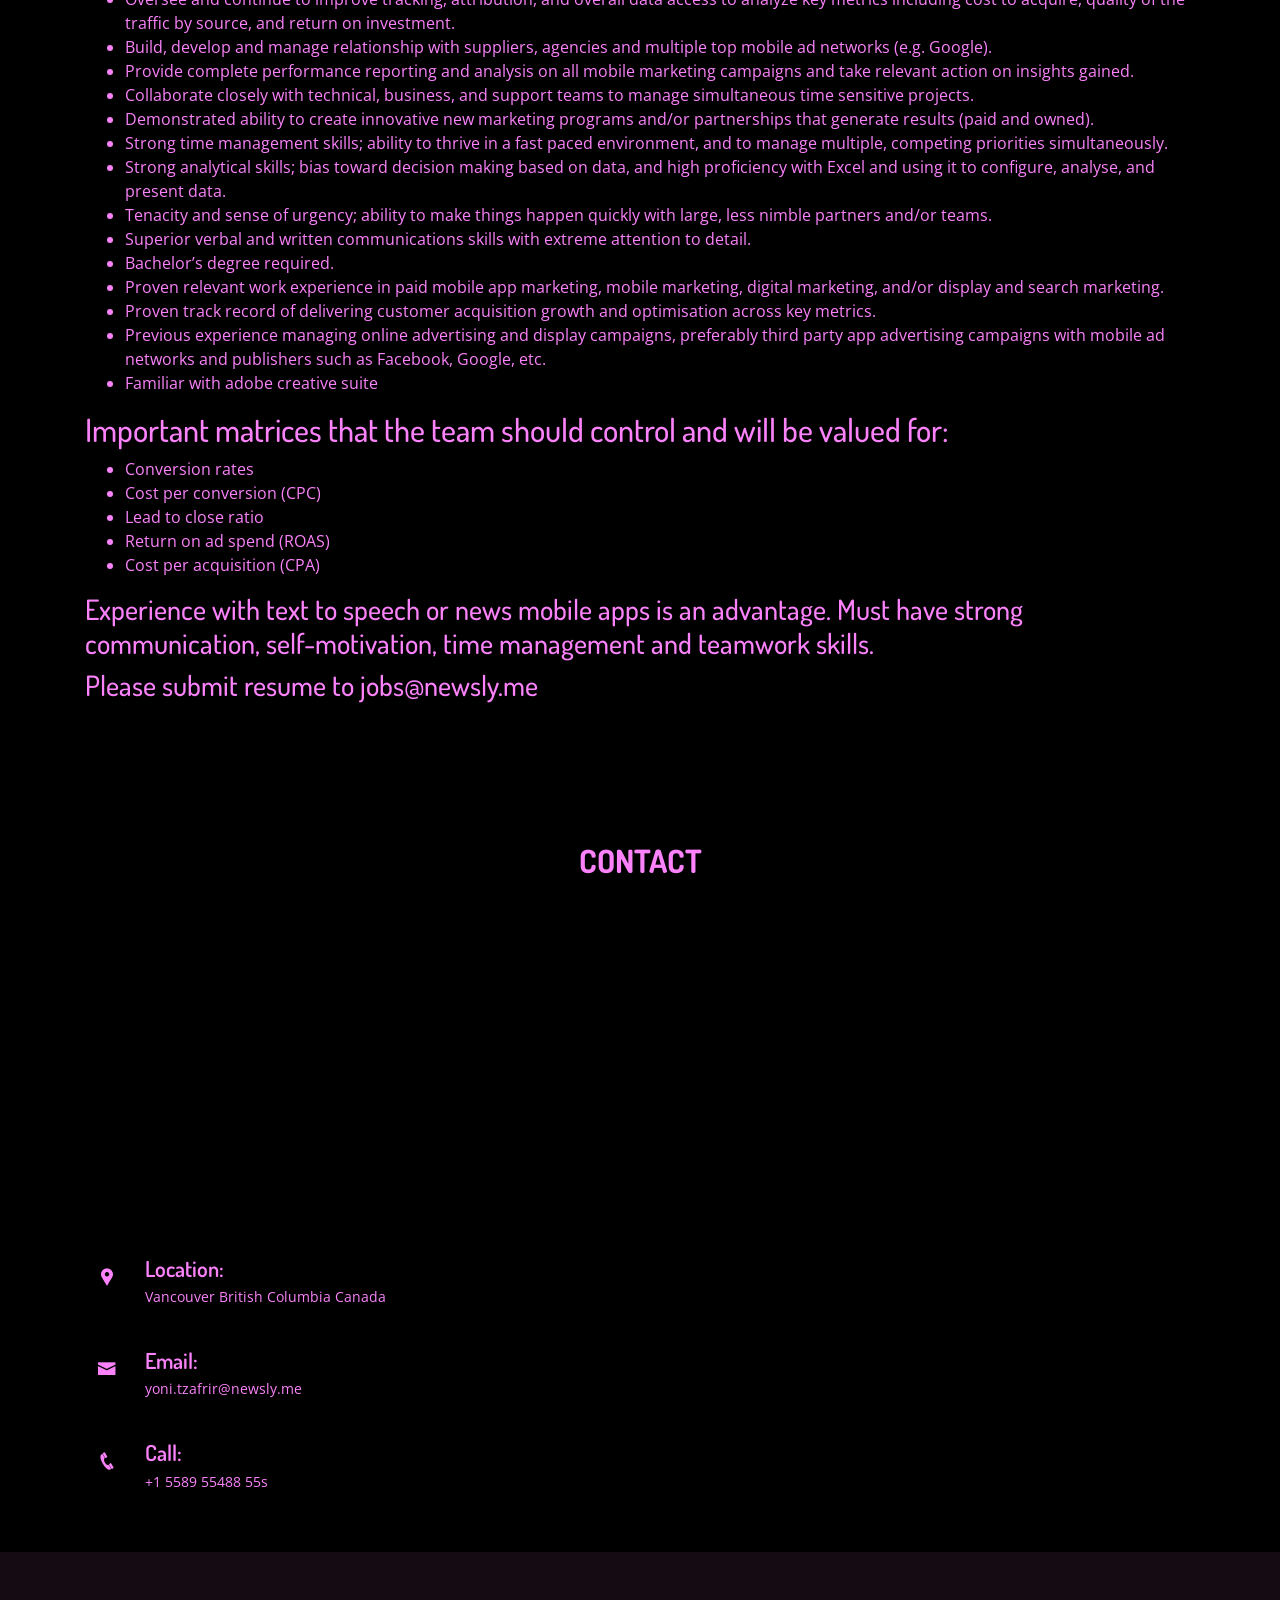
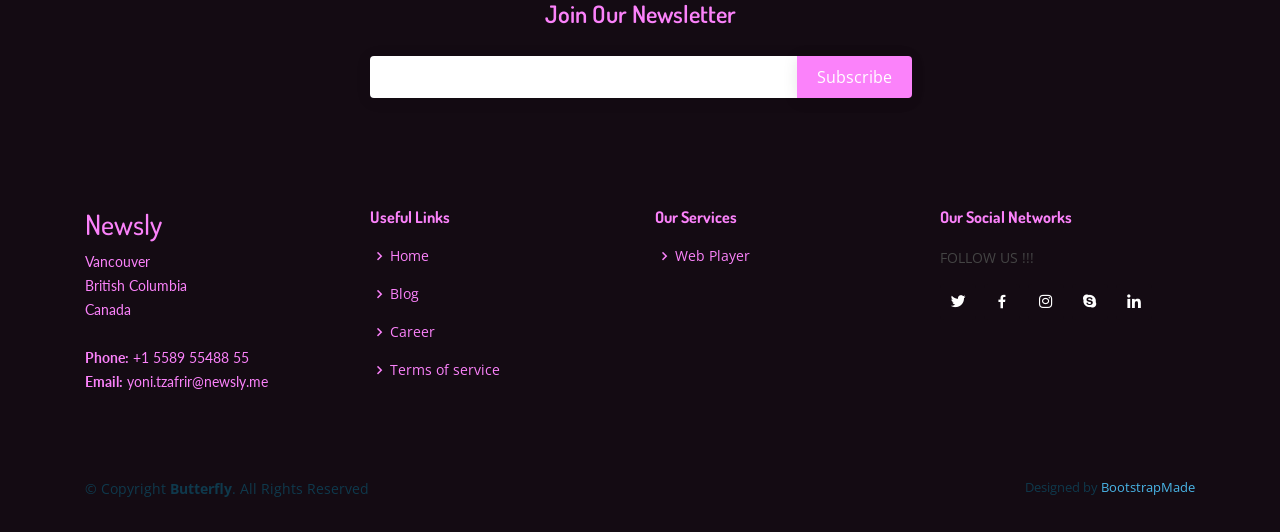
<file: UpdateOfNewsly/Butterfly/career.html>
<!DOCTYPE html>
<html lang="en">

<!--This page shows all the different job offerings for newsly -->

<head>
    <meta charset="utf-8">
    <meta content="width=device-width, initial-scale=1.0" name="viewport">
    <link rel="stylesheet" href="indexStyle.css">

    <title>Career</title>
    <meta content="" name="descriptison">
    <meta content="" name="keywords">

    <!-- Favicons -->
    <link href="images/NewLogo.png" rel="icon">
    <link href="assets/img/apple-touch-icon.png" rel="apple-touch-icon">

    <!-- Google Fonts -->
    <link href="https://fonts.googleapis.com/css?family=Open+Sans:300,300i,400,400i,600,600i,700,700i%7CDosis:300,400,500,,600,700,700i%7CLato:300,300i,400,400i,700,700i" rel="stylesheet">

    <!-- Vendor CSS Files -->
    <link href="assets/vendor/bootstrap/css/bootstrap.min.css" rel="stylesheet">
    <link href="assets/vendor/icofont/icofont.min.css" rel="stylesheet">
    <link href="assets/vendor/boxicons/css/boxicons.min.css" rel="stylesheet">
    <link href="assets/vendor/venobox/venobox.css" rel="stylesheet">
    <link href="assets/vendor/line-awesome/css/line-awesome.min.css" rel="stylesheet">
    <link href="assets/vendor/owl.carousel/assets/owl.carousel.min.css" rel="stylesheet">

    <!-- Template Main CSS File -->
    <link href="assets/css/style.css" rel="stylesheet">
    <link rel="stylesheet" href="https://cdn.plyr.io/3.6.2/plyr.css" />

    <!-- =======================================================
    * Template Name: Butterfly - v2.1.0
    * Template URL: https://bootstrapmade.com/butterfly-free-bootstrap-theme/
    * Author: BootstrapMade.com
    * License: https://bootstrapmade.com/license/
    ======================================================== -->

</head>

<body>
<!-- ======= Header ======= -->
<header id="header" class="fixed-top">
    <div class="container d-flex align-items-center">

        <a href="index.html" class="logo mr-auto"><img src="assets/img/NewslyLogo.png" alt="" class="img-fluid"></a>
        <!-- Uncomment below if you prefer to use text as a logo -->
        <!-- <h1 class="logo mr-auto"><a href="index.html">Butterfly</a></h1> -->

        <nav class="nav-menu d-none d-lg-block">
            <ul>
                <li><a href="index.html">Home</a></li>
                <li><a href="blog.html">Blog</a></li>
                <li><a href="index.php">Sign Up</a></li>
                <li class="active"><a href="career.html">Career</a></li>
                <li>
                    <a href="https://www.linkedin.com/company/newslymeapp/">
                        <img style="width: 20px; height: 20px" src="images/linkedin.png" alt="linkedIn">
                    </a>
                </li>
                <li>
                    <a href="https://www.youtube.com/channel/UCHwV8RL-pBRdP728IsmBaVQ">
                        <img style="width: 20px; height: 20px" src="images/iconfinder_Youtube_1298778.png" alt="Youtube">
                    </a>
                </li>
                <li>
                    <a href="https://twitter.com/Newsly13">
                        <img style="width: 20px; height: 20px" src="images/twitter.png" alt="twitter">
                    </a>
                </li>
                <li>
                    <a href="https://www.instagram.com/newslymeapp/">
                        <img style="width: 20px; height: 20px" src="images/instagram.png" alt="instagram">
                    </a>
                </li>
                <li>
                    <a href="https://www.facebook.com/NewslyMeApp/">
                        <img style="width: 20px; height: 20px" src="images/iconfinder_Circled_Facebook_svg_5279111.png" alt="facebook">
                    </a>
                </li>


            </ul>
        </nav><!-- .nav-menu -->
        <!-- .nav-menu -->

    </div>
</header><!-- End Header -->

<br>
<br>
<br>
<br>
<br>
<br>
<br>
<br>






<!-- ======= Hero Section ======= -->


<div  id="career" class="container">

    <!--
        <div>

            <video class="col-lg-12 pt-4 pt-lg-0 order-2 order-lg-1 d-flex flex-column justify-content-center" id="test2" playsinline controls poster="images/youtube.png">
                <source src="Over%20the%20Horizon.mp3" type="video/mp4 " size="500px"/> use mp4 tag with mp3 if you want them to work
             <source src="/path/to/video.webm" type="video/webm" /

             Captions are optional
              <track kind="captions" label="English captions" src="/path/to/captions.vtt" srclang="en" default />
        </video>

    </div>
>-->
    <div class="row">
        <div class="col-lg-6 pt-4 pt-lg-0 order-2 order-lg-1 d-flex flex-column justify-content-center">
            <h1>THIS IS YOUR BIG CHANCE TO BE A MEMBER OF THE NEXT EXCITING START-UP!</h1>
            <h2>Join the Team</h2>
            <h2>Are you a Full-stack mobile developer? We are looking just for you to join us in our journey
                to develop a revolutionary platform and be a part of one of the most notable startups in
                Vancouver and in the west coast, under the umbrella of the Founder Institute accelerator (website: fi.co).

                Details on the product can be found at newsly.me</h2>
            <div><a href="index.html" class="btn-get-started scrollto">Get Started</a></div>
        </div>


        <div class="col-lg-6 order-1 order-lg-2 hero-img">
            <img src="assets/img/hero-img.png" class="img-fluid" alt="">
        </div>


    </div>

    <div class="row">
        <br>
        <br>
        <br>
        <br>
    </div>

    <div class="row">
        <div class="col-lg-12 pt-4 pt-lg-0 order-2 order-lg-1 d-flex flex-column justify-content-center">
            <h1>Position B14</h1>
            <h2>Responsibilities:</h2>

            <ul>
                <li>Being able to define from scratch the entire architecture of the mobile app including which APIs
                    to choose, what source control to use, which cloud services are needed and how-to CI/CD
                </li>
                <li>Developing new features and user interfaces from wireframe models</li>
                <li>Ensuring the best performance and user experience of the application </li>
                <li>Fixing bugs and performance problems </li>
                <li>Writing clean, readable, and testable code</li>
                <li>Being able to write basic tests for the code</li>
                <li>Being able to write the back-end side if needed and work with design that is built from a template </li>
            </ul>

            <h2>Requirements:</h2>
            <h3>Must have:</h3>
            <ul>
                <li>A proficiency at mobile app development. This includes the whole process, from the first
                    line of code to publishing in the stores </li>
                <li>Deep knowledge in working with React Native or Flutter or Other cross-platform mobile development environments</li>
            </ul>

            <h3>In addition should have:</h3>
            <ul>
                <li>Proficiency in mobile app development. This includes the whole process, from the first line of
                    code to publishing in the stores </li>
                <li>Extensive knowledge in developing in JavaScript</li>
                <li>Experience with AWS, Google Cloud, Azure, or other cloud deployment experience</li>
                <li>Front and back-end mobile development on any platform</li>
                <li>Experience with Git</li>
                <li>Familiarity with JSON</li>
            </ul>

            <h3>Advantage:</h3>
            <ul>
                <li>Experience in native mobile development either for Android or IOS</li>
                <li>Proficiency at writing automated tests</li>
                <li>Familiarity with RESTful APIs and mobile libraries for networking</li>
            </ul>

            <h4>Nice to have: Python, Node.JS, React, Angular, Vue, SQL, SQlite, CSS, HTML, Java, PHP, Android Studio, IONIC, Xamarin</h4>
            <h4>Technical experience with text to speech or news APIs is an advantage.</h4>
            <h4>The employee will report directly to the company CEO.</h4>
            <h4>Must have strong communication, self-motivation, time management and teamwork skills.</h4>
            <h4>Please send your resume and transcript (with average grade and number of points done so far) to jobs@newsly.me</h4>

            <br>
            <br>
            <br>
        </div>
    </div>
</div>


<div id="career2" class="container">
    <div class="row">
        <div class="col-lg-12 pt-4 pt-lg-0 order-2 order-lg-1 d-flex flex-column justify-content-center">
            <h1>Position U03 UX/UI mobile designer</h1>
            <h2>Responsibilities:</h2>

            <ul>
                <li>plan and implement new designs</li>
                <li>Optimize existing user interface designs</li>
                <li>Test for intuitively and experience </li>
                <li> Communicate with clients to understand their business goals and objectives</li>
                <li>Develop technical and business requirements and always strive to deliver intuitive and user-centered solutions</li>
                <li>Combine creativity with an awareness of the design elements</li>
                <li>Create prototypes for new product ideas</li>
                <li>Test new ideas before implementing </li>
                <li>Conduct an ongoing user research</li>
            </ul>

            <h2>If you have at least some of the following requirements:</h2>
            <ul>
                <li>Proven work experience as a UI/UX Designer or similar role</li>
                <li>Portfolio of design projects</li>
                <li>Knowledge of wireframe tools (e.g. Wireframe.cc and InVision)</li>
                <li>Up-to-date knowledge of design software like Adobe Illustrator and Photoshop</li>
                <li>Ready-made UI kits of React-Native such as Ant design, React Virgin, Shoutem etc</li>
                <li>Team spirit; strong communication skills to collaborate with various stakeholders</li>
                <li>Good time-management skills</li>
            </ul>

            <h3>Please submit resume and transcript (with average grade and number of points done so far) to jobs@newsly.me</h3>


            <br>
            <br>
            <br>
        </div>
    </div>
</div>




<div id="career3" class="container">
    <div class="row">
        <div class="col-lg-12 pt-4 pt-lg-0 order-2 order-lg-1 d-flex flex-column justify-content-center">
            <h1>Position M03 Marketing and Product manager</h1>
            <h2>Responsibilities:</h2>

            <ul>
                <li>Being responsible for product fit</li>
                <li>Developing/managing all aspects of the company’s mobile marketing campaigns.</li>
                <li>Developing strategies to drive mobile traffic</li>
                <li>Tracking conversion rates – what worked, what didn’t, and why? </li>
                <li>Implementing paid search, PPC, and SEO strategies/campaigns.</li>
                <li>Raising brand awareness and online presence through mobile marketing projects and campaigns</li>
                <li>Planning and executing mobile marketing budgets</li>
                <li>Staying on top and review new technology trends and opportunities to ensure the company
                    remains a mobile marketing leader within the industry, and in digital marketing space</li>
            </ul>

            <h2>Requirements:</h2>
            <h2>Must have Mobile App marketing experience at PPC and B2C paid advertising.
                Google Analytics is also key, as is a Degree (or equivalent) in Marketing or Business Studies.
                Being able to create viral campaigns, with low CPC.</h2>
            <ul>
                <li>Establish, implement and measure the effectiveness of mobile app paid advertising initiatives to
                    drive adoption and engagement of a mobile app.</li>
                <li>Demonstrate ability to work at the planning level (generating bold and innovative ideas for growth
                    via paid and owned channels) and at the tactical level (managing advertising campaign execution,
                    creating and optimising campaigns, analysing traffic data and solving problems).</li>
                <li>Oversee and continue to improve tracking, attribution, and overall data access to
                    analyze key metrics including cost to acquire, quality of the traffic by source, and return on investment.</li>
                <li>Build, develop and manage relationship with suppliers, agencies and multiple top mobile ad networks (e.g. Google).</li>
                <li>Provide complete performance reporting and analysis on all mobile marketing campaigns and take relevant action on insights gained.</li>
                <li>Collaborate closely with technical, business, and support teams to manage simultaneous time sensitive projects.</li>
                <li>Demonstrated ability to create innovative new marketing programs and/or partnerships that generate results (paid and owned).</li>
                <li>Strong time management skills; ability to thrive in a fast paced environment, and to manage multiple, competing priorities simultaneously.</li>
                <li>Strong analytical skills; bias toward decision making based on data, and high proficiency with Excel and using it to configure, analyse, and present data.</li>
                <li>Tenacity and sense of urgency; ability to make things happen quickly with large, less nimble partners and/or teams.</li>
                <li>Superior verbal and written communications skills with extreme attention to detail.</li>
                <li>Bachelor’s degree required.</li>
                <li>Proven relevant work experience in paid mobile app marketing, mobile marketing, digital marketing, and/or display and search marketing.</li>
                <li>Proven track record of delivering customer acquisition growth and optimisation across key metrics.</li>
                <li>Previous experience managing online advertising and display campaigns, preferably third party app advertising campaigns with mobile ad networks and publishers such as Facebook, Google, etc.</li>
                <li>   Familiar with adobe creative suite</li>

            </ul>

            <h2>Important matrices that the team should control and will be valued for:</h2>
            <ul>
                <li>Conversion rates</li>
                <li>Cost per conversion (CPC)</li>
                <li>Lead to close ratio</li>
                <li>Return on ad spend (ROAS)</li>
                <li>Cost per acquisition (CPA)</li>
            </ul>
            <h3>Experience with text to speech or news mobile apps is an advantage.

                Must have strong communication, self-motivation, time management and teamwork skills.
            </h3>

            <h3> Please submit resume to jobs@newsly.me</h3>


            <br>
            <br>
            <br>
        </div>
    </div>
</div>



<!-- ======= Contact Section ======= -->
<section id="contact" class="contact">
    <div class="container">

        <div class="section-title">
            <h2>Contact</h2>
        </div>

        <div>
            <iframe id="map" src="https://www.google.com/maps/embed?pb=!1m18!1m12!1m3!1d166655.30827522842!2d-123.2639867747921!3d49.2576507715125!2m3!1f0!2f0!3f0!3m2!1i1024!2i768!4f13.1!3m3!1m2!1s0x548673f143a94fb3%3A0xbb9196ea9b81f38b!2sVancouver%2C%20BC%2C%20Canada!5e0!3m2!1sen!2sus!4v1602196475839!5m2!1sen!2sus"  allowfullscreen></iframe>
        </div>

        <div class="row mt-5">

            <div class="col-lg-4">
                <div class="info">
                    <div class="address">
                        <i class="icofont-google-map"></i>
                        <h4>Location:</h4>
                        <p>Vancouver British Columbia Canada</p>
                    </div>

                    <div class="email">
                        <i class="icofont-envelope"></i>
                        <h4>Email:</h4>
                        <p>yoni.tzafrir@newsly.me</p>
                    </div>

                    <div class="phone">
                        <i class="icofont-phone"></i>
                        <h4>Call:</h4>
                        <p>+1 5589 55488 55s</p>
                    </div>

                </div>

            </div>


        </div>

    </div>
</section><!-- End Contact Section -->










<!-- ======= Footer ======= -->
<footer id="footer">

    <div class="footer-newsletter">
        <div class="container">
            <div class="row justify-content-center">
                <div class="col-lg-6">
                    <h4>Join Our Newsletter</h4>
                    <form action="#" method="post">
                        <input type="email" name="email"><input type="submit" value="Subscribe">
                    </form>
                </div>
            </div>
        </div>
    </div>

    <div class="footer-top">
        <div class="container">
            <div class="row">

                <div class="col-lg-3 col-md-6 footer-contact">
                    <h3>Newsly</h3>
                    <p>
                        Vancouver <br>
                        British Columbia<br>
                        Canada <br><br>
                        <strong>Phone:</strong> +1 5589 55488 55<br>
                        <strong>Email:</strong> yoni.tzafrir@newsly.me<br>
                    </p>
                </div>

                <div class="col-lg-3 col-md-6 footer-links">
                    <h4>Useful Links</h4>
                    <ul>
                        <li><i class="bx bx-chevron-right"></i> <a href="#">Home</a></li>
                        <li><i class="bx bx-chevron-right"></i> <a href="blog.html">Blog</a></li>
                        <li><i class="bx bx-chevron-right"></i> <a href="career.html">Career</a></li>
                        <li><i class="bx bx-chevron-right"></i> <a href="#">Terms of service</a></li>
                        <!--            <li><i class="bx bx-chevron-right"></i> <a href="#">Privacy policy</a></li>-->
                    </ul>
                </div>

                <div class="col-lg-3 col-md-6 footer-links">
                    <h4>Our Services</h4>
                    <ul>
                        <li><i class="bx bx-chevron-right"></i> <a href="#">Web Player</a></li>
                        <!--            <li><i class="bx bx-chevron-right"></i> <a href="#">Web Development</a></li>-->
                        <!--            <li><i class="bx bx-chevron-right"></i> <a href="#">Product Management</a></li>-->
                        <!--            <li><i class="bx bx-chevron-right"></i> <a href="#">Marketing</a></li>-->
                        <!--            <li><i class="bx bx-chevron-right"></i> <a href="#">Graphic Design</a></li>-->
                    </ul>
                </div>

                <div class="col-lg-3 col-md-6 footer-links">
                    <h4>Our Social Networks</h4>
                    <p>FOLLOW US !!!</p>
                    <div class="social-links mt-3">
                        <a href="#" class="twitter"><i class="bx bxl-twitter"></i></a>
                        <a href="#" class="facebook"><i class="bx bxl-facebook"></i></a>
                        <a href="#" class="instagram"><i class="bx bxl-instagram"></i></a>
                        <a href="#" class="google-plus"><i class="bx bxl-skype"></i></a>
                        <a href="#" class="linkedin"><i class="bx bxl-linkedin"></i></a>
                    </div>
                </div>

            </div>
        </div>
    </div>


    <div class="container py-4">
        <div class="copyright">
            &copy; Copyright <strong><span>Butterfly</span></strong>. All Rights Reserved
        </div>
        <div class="credits">
            <!-- All the links in the footer should remain intact. -->
            <!-- You can delete the links only if you purchased the pro version. -->
            <!-- Licensing information: https://bootstrapmade.com/license/ -->
            <!-- Purchase the pro version with working PHP/AJAX contact form: https://bootstrapmade.com/butterfly-free-bootstrap-theme/ -->
            Designed by <a href="https://bootstrapmade.com/">BootstrapMade</a>
        </div>
    </div>
</footer><!-- End Footer -->

<a href="#" class="back-to-top"><i class="icofont-simple-up"></i></a>

<!-- Vendor JS Files -->
<script src="assets/vendor/jquery/jquery.min.js"></script>
<script src="assets/vendor/bootstrap/js/bootstrap.bundle.min.js"></script>
<script src="assets/vendor/jquery.easing/jquery.easing.min.js"></script>
<script src="assets/vendor/php-email-form/validate.js"></script>
<script src="assets/vendor/venobox/venobox.min.js"></script>
<script src="assets/vendor/waypoints/jquery.waypoints.min.js"></script>
<script src="assets/vendor/counterup/counterup.min.js"></script>
<script src="assets/vendor/isotope-layout/isotope.pkgd.min.js"></script>
<script src="assets/vendor/owl.carousel/owl.carousel.min.js"></script>

<!-- Template Main JS File -->
<script src="assets/js/main.js"></script>

</body>

</html>
</file>
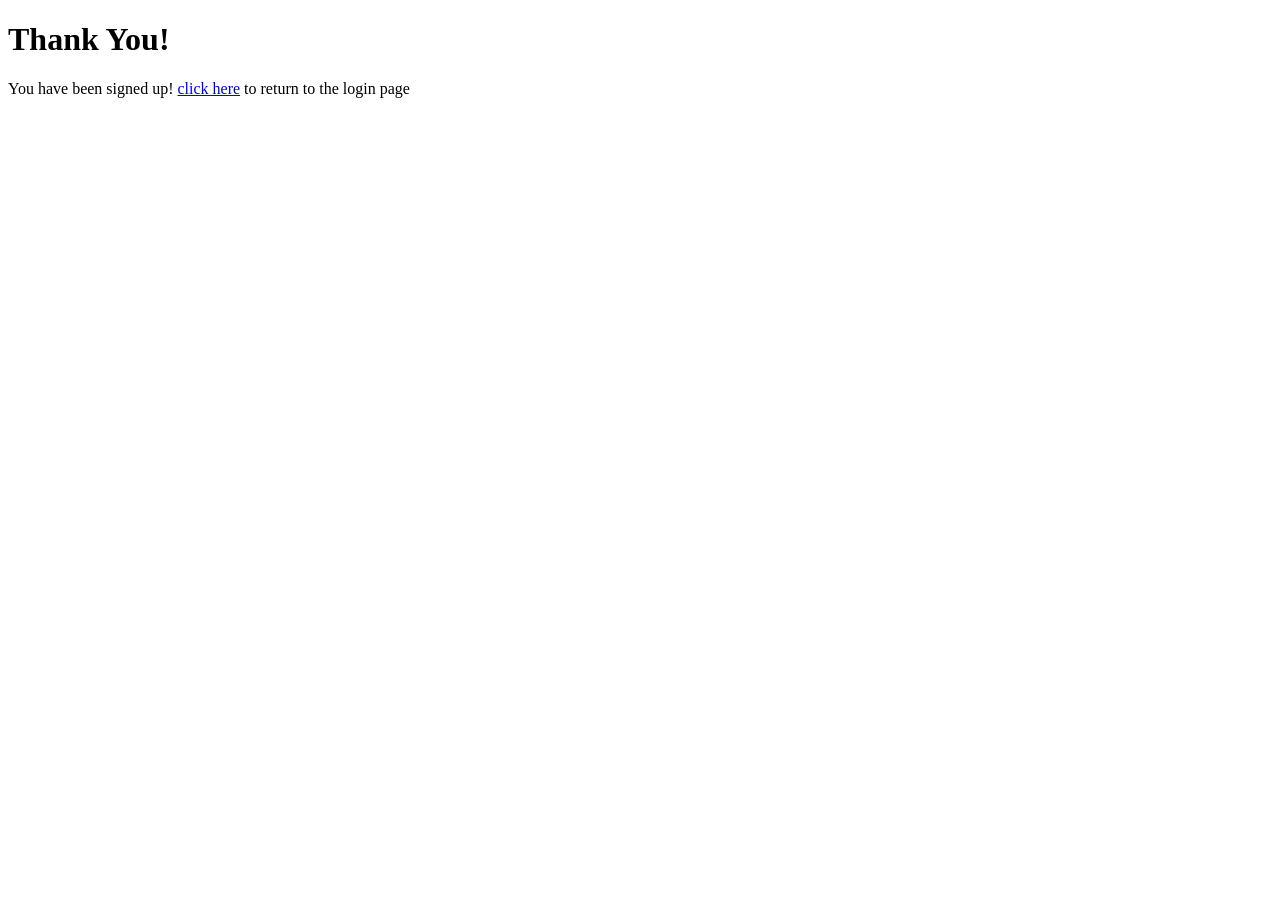
<file: UpdateOfNewsly/Butterfly/thankyou.html>
<!DOCTYPE html>
<html lang="en">
<!--This page is for displaying a thank you message -->
<head>
    <meta charset="UTF-8">
    <title>Title</title>
</head>
<body>
    <h1>Thank You!</h1>
    <p>You have been signed up! <a href="index.html">click here</a> to return to the login page</p>

</body>
</html>
</file>
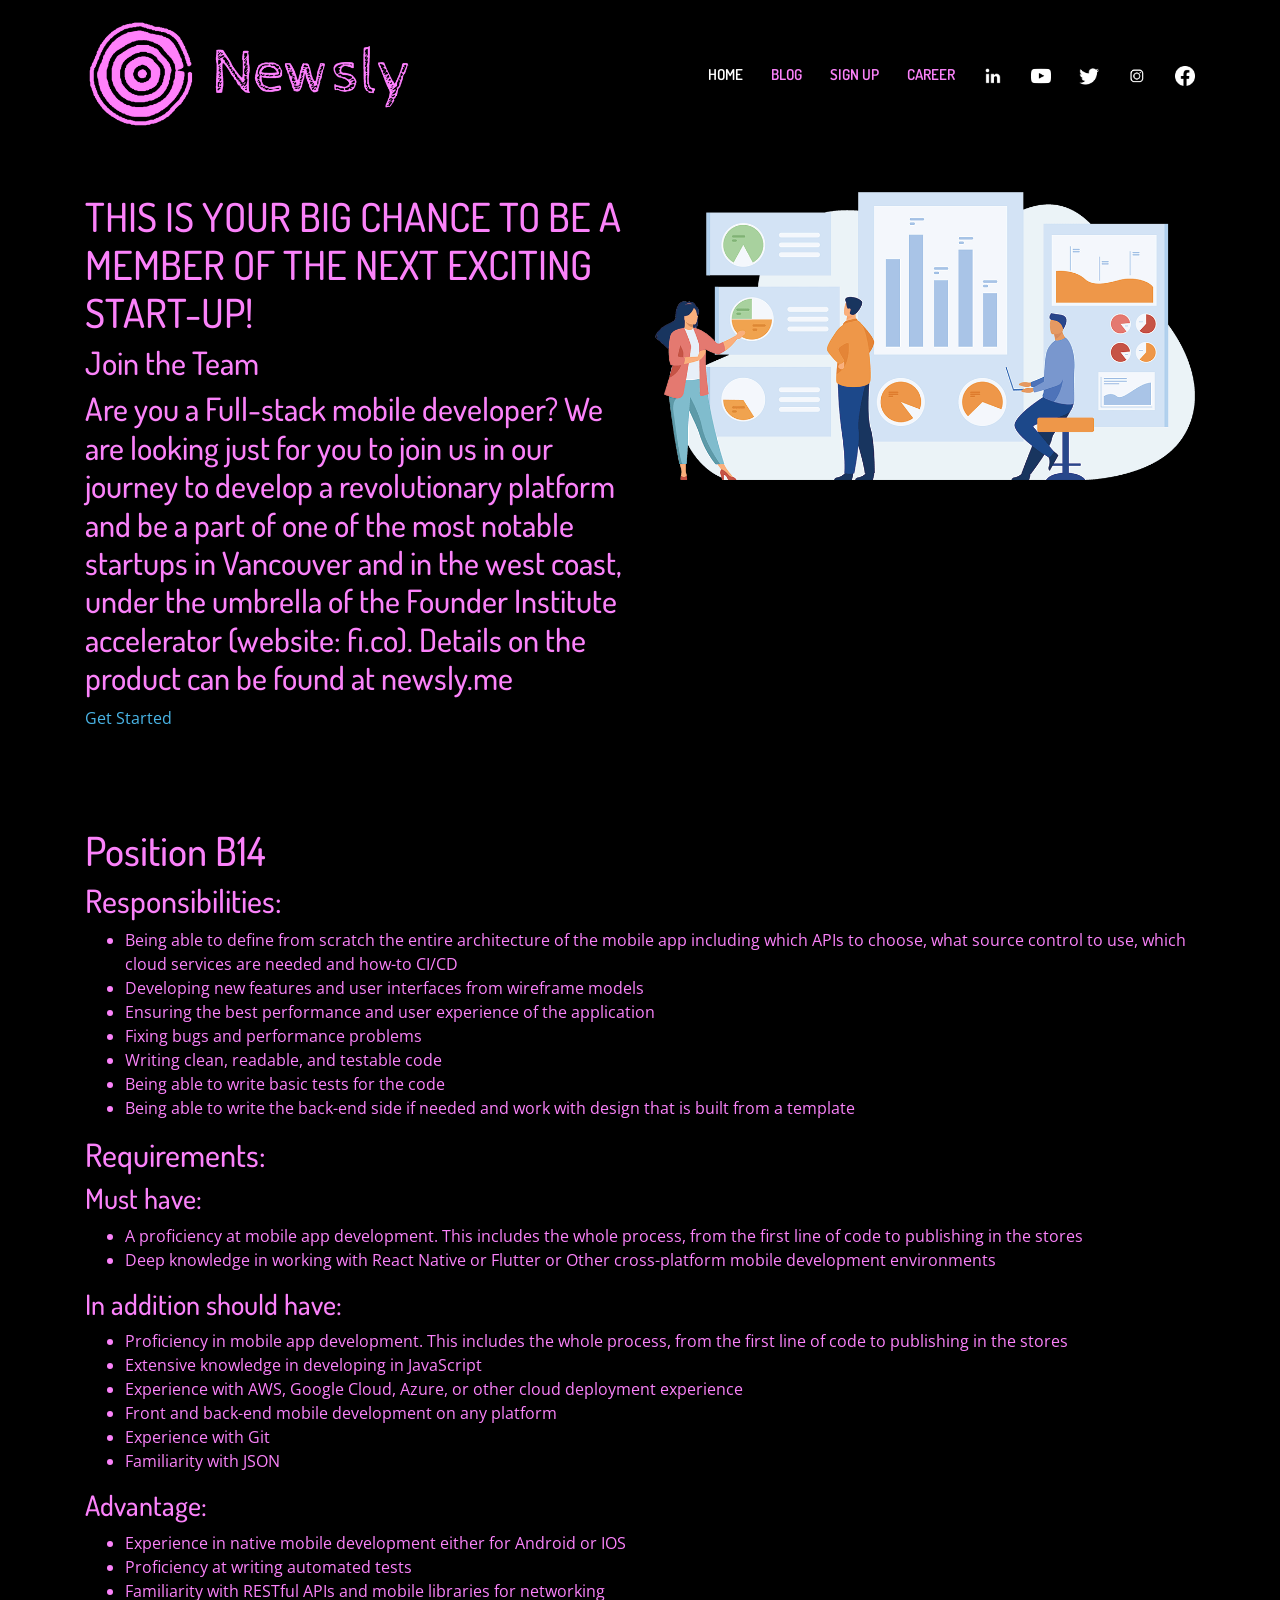
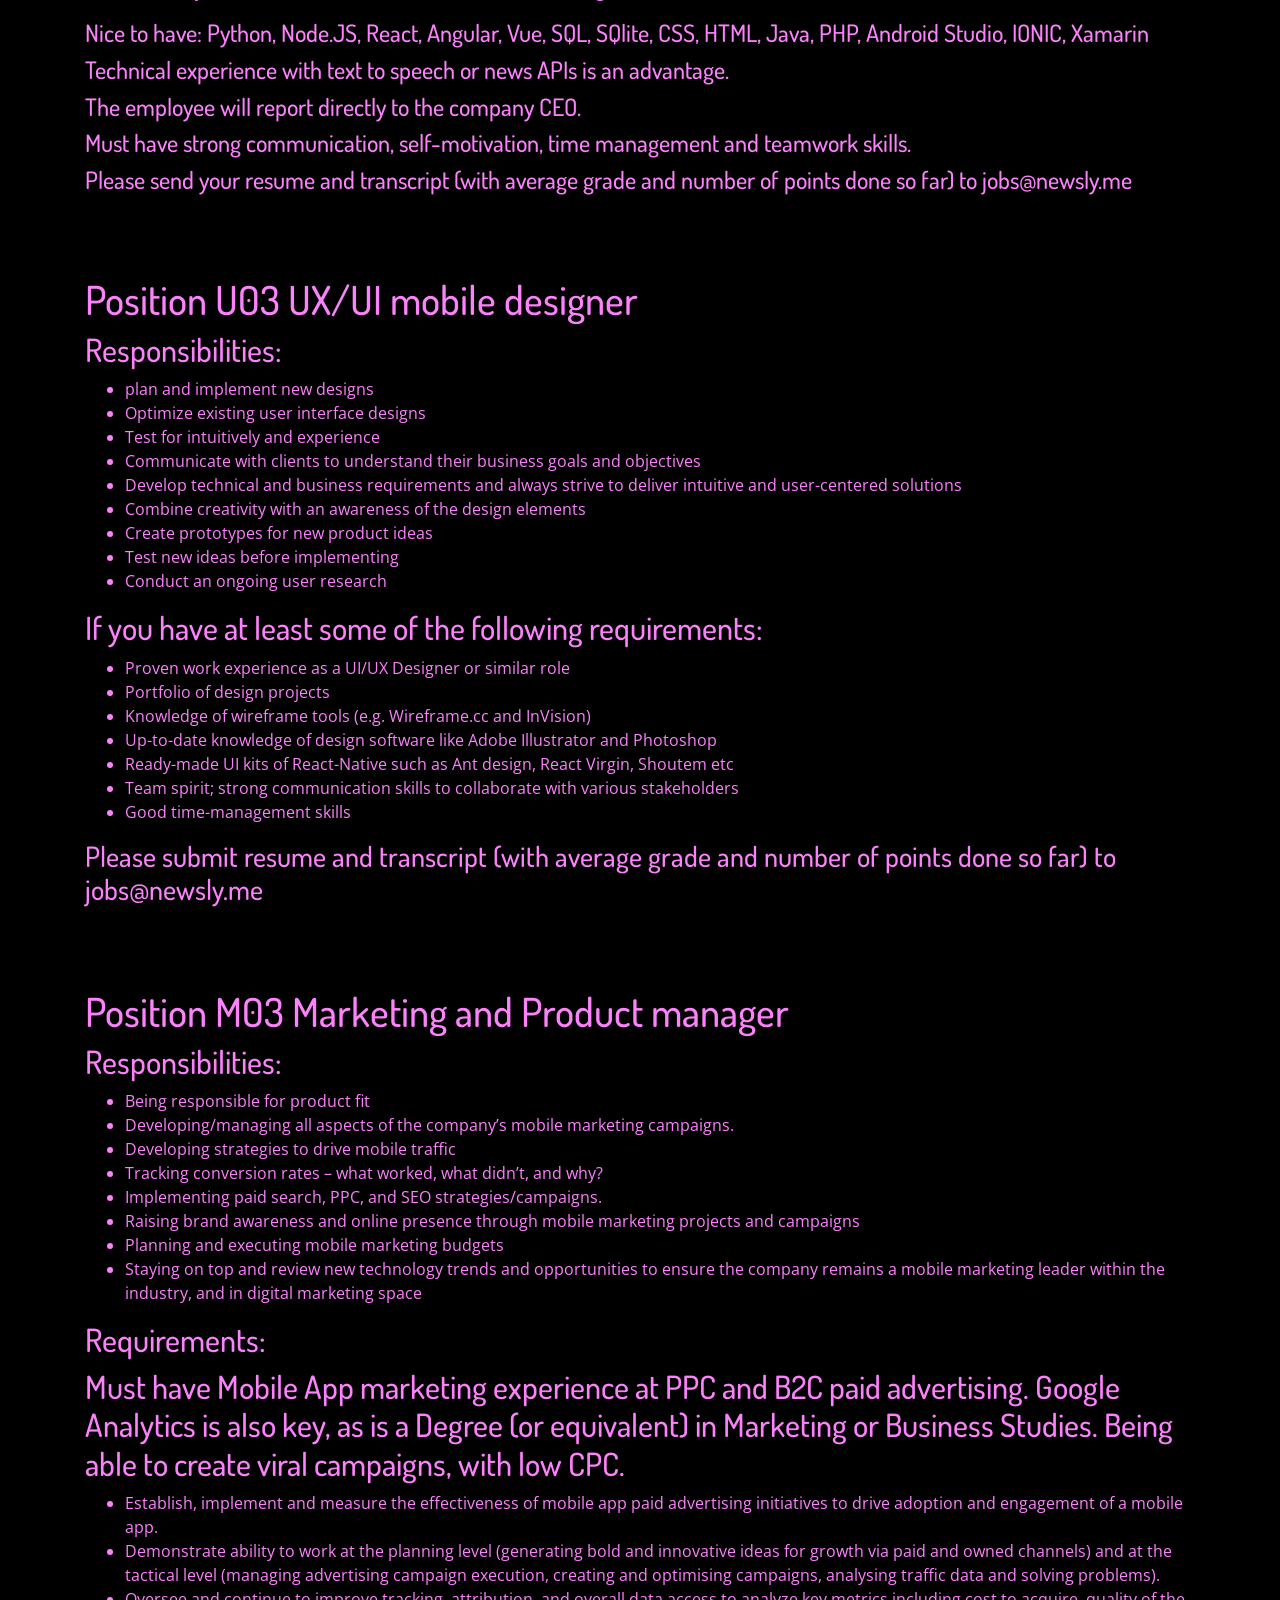
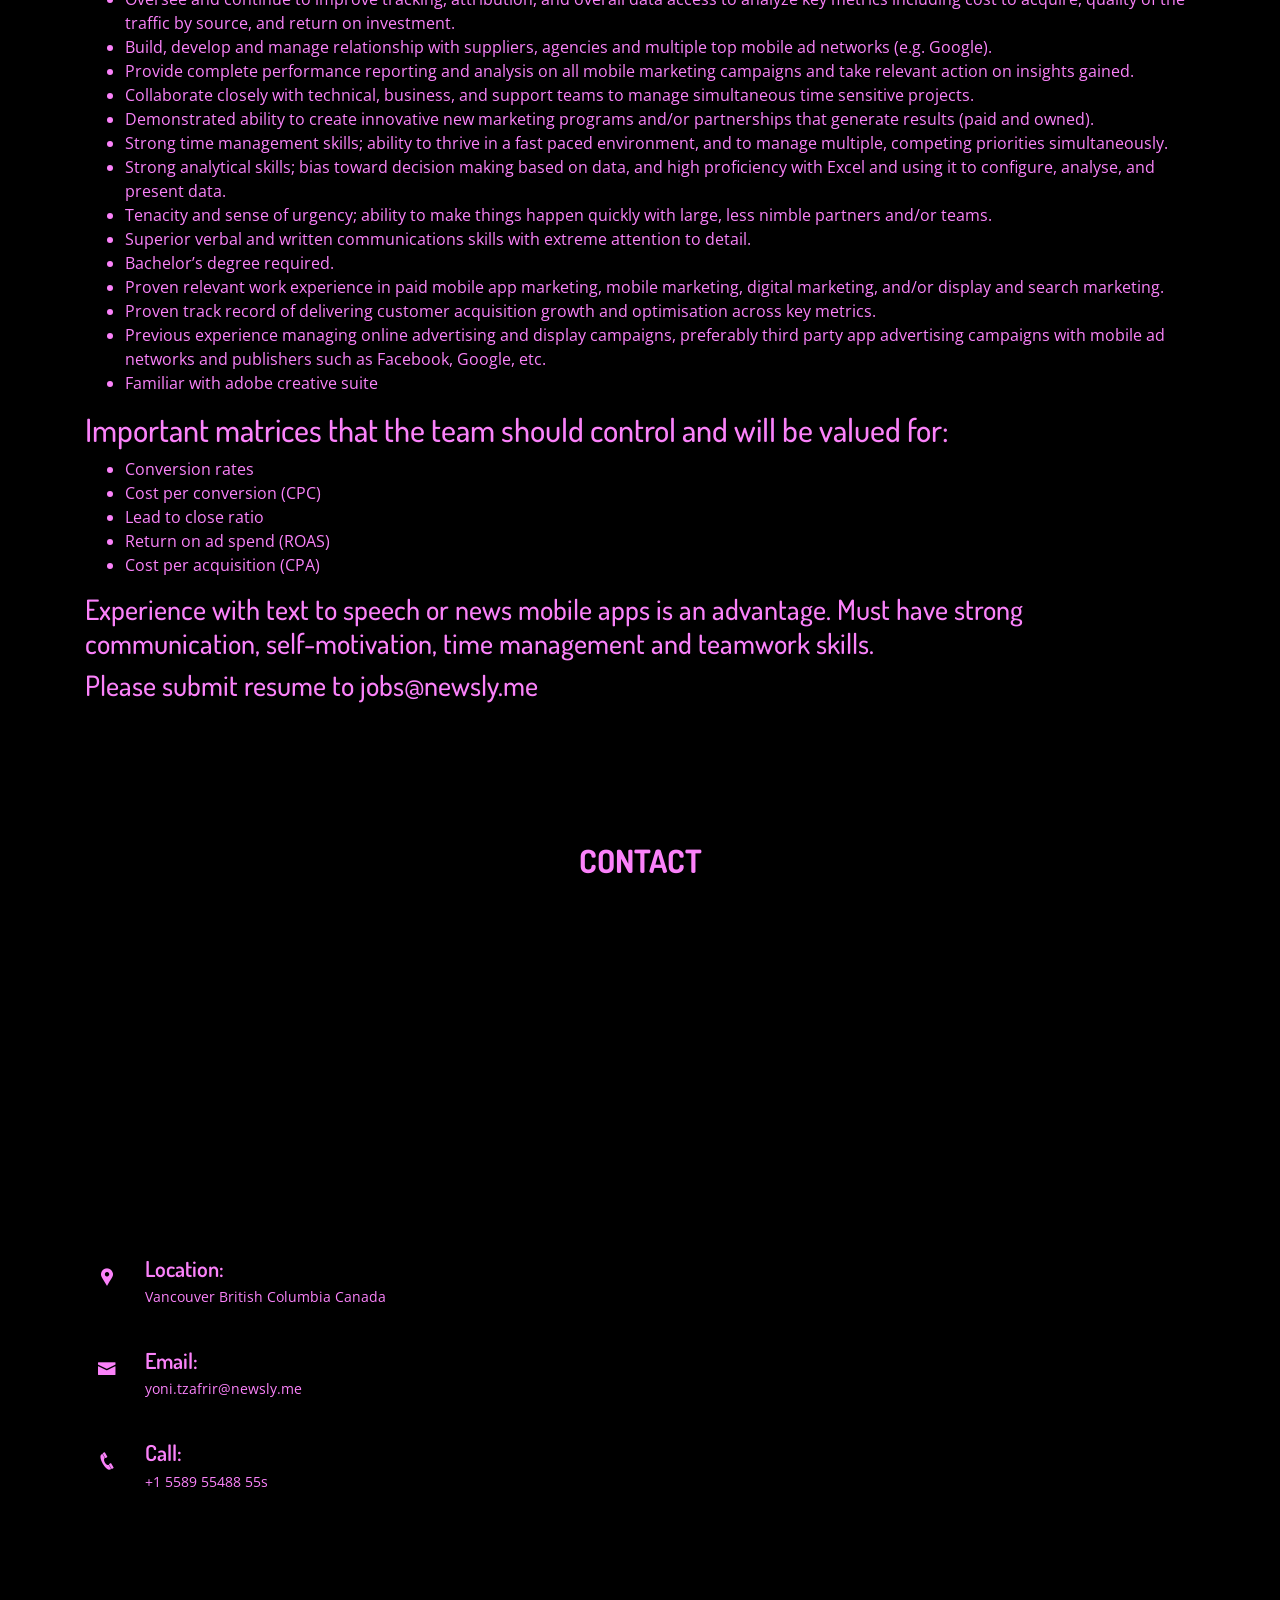
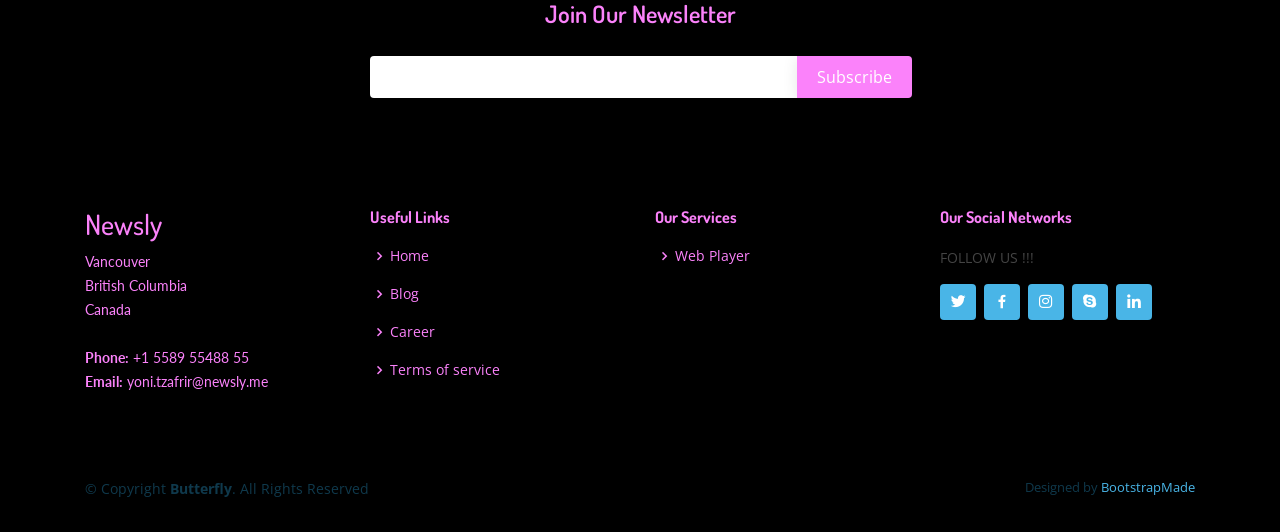
<file: NewslyProject/ElricTest/Butterfly/career.html>
<!DOCTYPE html>
<html lang="en">

<head>
    <meta charset="utf-8">
    <meta content="width=device-width, initial-scale=1.0" name="viewport">
    <link rel="stylesheet" href="indexStyle.css">

    <title>Career</title>
    <meta content="" name="descriptison">
    <meta content="" name="keywords">

    <!-- Favicons -->
    <link href="images/NewLogo.png" rel="icon">
    <link href="assets/img/apple-touch-icon.png" rel="apple-touch-icon">

    <!-- Google Fonts -->
    <link href="https://fonts.googleapis.com/css?family=Open+Sans:300,300i,400,400i,600,600i,700,700i%7CDosis:300,400,500,,600,700,700i%7CLato:300,300i,400,400i,700,700i" rel="stylesheet">

    <!-- Vendor CSS Files -->
    <link href="assets/vendor/bootstrap/css/bootstrap.min.css" rel="stylesheet">
    <link href="assets/vendor/icofont/icofont.min.css" rel="stylesheet">
    <link href="assets/vendor/boxicons/css/boxicons.min.css" rel="stylesheet">
    <link href="assets/vendor/venobox/venobox.css" rel="stylesheet">
    <link href="assets/vendor/line-awesome/css/line-awesome.min.css" rel="stylesheet">
    <link href="assets/vendor/owl.carousel/assets/owl.carousel.min.css" rel="stylesheet">

    <!-- Template Main CSS File -->
    <link href="assets/css/style.css" rel="stylesheet">

    <!-- =======================================================
    * Template Name: Butterfly - v2.1.0
    * Template URL: https://bootstrapmade.com/butterfly-free-bootstrap-theme/
    * Author: BootstrapMade.com
    * License: https://bootstrapmade.com/license/
    ======================================================== -->
</head>

<body>
<!-- ======= Header ======= -->
<header id="header" class="fixed-top">
    <div class="container d-flex align-items-center">

        <a href="index.html" class="logo mr-auto"><img src="assets/img/NewslyLogo.png" alt="" class="img-fluid"></a>
        <!-- Uncomment below if you prefer to use text as a logo -->
        <!-- <h1 class="logo mr-auto"><a href="index.html">Butterfly</a></h1> -->

        <nav class="nav-menu d-none d-lg-block">
            <ul>
                <li><a href="index.html">Home</a></li>
                <li><a href="blog.html">Blog</a></li>
                <li><a href="index.php">Sign Up</a></li>
                <li class="active"><a href="career.html">Career</a></li>
                <li>
                    <a href="https://www.linkedin.com/company/newslymeapp/">
                        <img style="width: 20px; height: 20px" src="images/linkedin.png" alt="linkedIn">
                    </a>
                </li>
                <li>
                    <a href="https://www.youtube.com/channel/UCHwV8RL-pBRdP728IsmBaVQ">
                        <img style="width: 20px; height: 20px" src="images/iconfinder_Youtube_1298778.png" alt="Youtube">
                    </a>
                </li>
                <li>
                    <a href="https://twitter.com/Newsly13">
                        <img style="width: 20px; height: 20px" src="images/twitter.png" alt="twitter">
                    </a>
                </li>
                <li>
                    <a href="https://www.instagram.com/newslymeapp/">
                        <img style="width: 20px; height: 20px" src="images/instagram.png" alt="instagram">
                    </a>
                </li>
                <li>
                    <a href="https://www.facebook.com/NewslyMeApp/">
                        <img style="width: 20px; height: 20px" src="images/iconfinder_Circled_Facebook_svg_5279111.png" alt="facebook">
                    </a>
                </li>


            </ul>
        </nav><!-- .nav-menu -->
        <!-- .nav-menu -->

    </div>
</header><!-- End Header -->

<br>
<br>
<br>
<br>
<br>
<br>
<br>
<br>

<!-- ======= Hero Section ======= -->


<div id="career" class="container">
    <div class="row">
        <div class="col-lg-6 pt-4 pt-lg-0 order-2 order-lg-1 d-flex flex-column justify-content-center">
            <h1>THIS IS YOUR BIG CHANCE TO BE A MEMBER OF THE NEXT EXCITING START-UP!</h1>
            <h2>Join the Team</h2>
            <h2>Are you a Full-stack mobile developer? We are looking just for you to join us in our journey
                to develop a revolutionary platform and be a part of one of the most notable startups in
                Vancouver and in the west coast, under the umbrella of the Founder Institute accelerator (website: fi.co).

                Details on the product can be found at newsly.me</h2>
            <div><a href="index.html" class="btn-get-started scrollto">Get Started</a></div>
        </div>


        <div class="col-lg-6 order-1 order-lg-2 hero-img">
            <img src="assets/img/hero-img.png" class="img-fluid" alt="">
        </div>


    </div>

    <div class="row">
        <br>
        <br>
        <br>
        <br>
    </div>

    <div class="row">
        <div class="col-lg-12 pt-4 pt-lg-0 order-2 order-lg-1 d-flex flex-column justify-content-center">
            <h1>Position B14</h1>
            <h2>Responsibilities:</h2>

            <ul>
                <li>Being able to define from scratch the entire architecture of the mobile app including which APIs
                    to choose, what source control to use, which cloud services are needed and how-to CI/CD
                </li>
                <li>Developing new features and user interfaces from wireframe models</li>
                <li>Ensuring the best performance and user experience of the application </li>
                <li>Fixing bugs and performance problems </li>
                <li>Writing clean, readable, and testable code</li>
                <li>Being able to write basic tests for the code</li>
                <li>Being able to write the back-end side if needed and work with design that is built from a template </li>
            </ul>

            <h2>Requirements:</h2>
            <h3>Must have:</h3>
            <ul>
                <li>A proficiency at mobile app development. This includes the whole process, from the first
                    line of code to publishing in the stores </li>
                <li>Deep knowledge in working with React Native or Flutter or Other cross-platform mobile development environments</li>
            </ul>

            <h3>In addition should have:</h3>
            <ul>
                <li>Proficiency in mobile app development. This includes the whole process, from the first line of
                    code to publishing in the stores </li>
                <li>Extensive knowledge in developing in JavaScript</li>
                <li>Experience with AWS, Google Cloud, Azure, or other cloud deployment experience</li>
                <li>Front and back-end mobile development on any platform</li>
                <li>Experience with Git</li>
                <li>Familiarity with JSON</li>
            </ul>

            <h3>Advantage:</h3>
            <ul>
                <li>Experience in native mobile development either for Android or IOS</li>
                <li>Proficiency at writing automated tests</li>
                <li>Familiarity with RESTful APIs and mobile libraries for networking</li>
            </ul>

            <h4>Nice to have: Python, Node.JS, React, Angular, Vue, SQL, SQlite, CSS, HTML, Java, PHP, Android Studio, IONIC, Xamarin</h4>
            <h4>Technical experience with text to speech or news APIs is an advantage.</h4>
            <h4>The employee will report directly to the company CEO.</h4>
            <h4>Must have strong communication, self-motivation, time management and teamwork skills.</h4>
            <h4>Please send your resume and transcript (with average grade and number of points done so far) to jobs@newsly.me</h4>

            <br>
            <br>
            <br>
        </div>
    </div>
</div>


<div id="career2" class="container">
    <div class="row">
        <div class="col-lg-12 pt-4 pt-lg-0 order-2 order-lg-1 d-flex flex-column justify-content-center">
            <h1>Position U03 UX/UI mobile designer</h1>
            <h2>Responsibilities:</h2>

            <ul>
                <li>plan and implement new designs</li>
                <li>Optimize existing user interface designs</li>
                <li>Test for intuitively and experience </li>
                <li> Communicate with clients to understand their business goals and objectives</li>
                <li>Develop technical and business requirements and always strive to deliver intuitive and user-centered solutions</li>
                <li>Combine creativity with an awareness of the design elements</li>
                <li>Create prototypes for new product ideas</li>
                <li>Test new ideas before implementing </li>
                <li>Conduct an ongoing user research</li>
            </ul>

            <h2>If you have at least some of the following requirements:</h2>
            <ul>
                <li>Proven work experience as a UI/UX Designer or similar role</li>
                <li>Portfolio of design projects</li>
                <li>Knowledge of wireframe tools (e.g. Wireframe.cc and InVision)</li>
                <li>Up-to-date knowledge of design software like Adobe Illustrator and Photoshop</li>
                <li>Ready-made UI kits of React-Native such as Ant design, React Virgin, Shoutem etc</li>
                <li>Team spirit; strong communication skills to collaborate with various stakeholders</li>
                <li>Good time-management skills</li>
            </ul>

            <h3>Please submit resume and transcript (with average grade and number of points done so far) to jobs@newsly.me</h3>


            <br>
            <br>
            <br>
        </div>
    </div>
</div>




<div id="career3" class="container">
    <div class="row">
        <div class="col-lg-12 pt-4 pt-lg-0 order-2 order-lg-1 d-flex flex-column justify-content-center">
            <h1>Position M03 Marketing and Product manager</h1>
            <h2>Responsibilities:</h2>

            <ul>
                <li>Being responsible for product fit</li>
                <li>Developing/managing all aspects of the company’s mobile marketing campaigns.</li>
                <li>Developing strategies to drive mobile traffic</li>
                <li>Tracking conversion rates – what worked, what didn’t, and why? </li>
                <li>Implementing paid search, PPC, and SEO strategies/campaigns.</li>
                <li>Raising brand awareness and online presence through mobile marketing projects and campaigns</li>
                <li>Planning and executing mobile marketing budgets</li>
                <li>Staying on top and review new technology trends and opportunities to ensure the company
                    remains a mobile marketing leader within the industry, and in digital marketing space</li>
            </ul>

            <h2>Requirements:</h2>
            <h2>Must have Mobile App marketing experience at PPC and B2C paid advertising.
                Google Analytics is also key, as is a Degree (or equivalent) in Marketing or Business Studies.
                Being able to create viral campaigns, with low CPC.</h2>
            <ul>
                <li>Establish, implement and measure the effectiveness of mobile app paid advertising initiatives to
                    drive adoption and engagement of a mobile app.</li>
                <li>Demonstrate ability to work at the planning level (generating bold and innovative ideas for growth
                    via paid and owned channels) and at the tactical level (managing advertising campaign execution,
                    creating and optimising campaigns, analysing traffic data and solving problems).</li>
                <li>Oversee and continue to improve tracking, attribution, and overall data access to
                    analyze key metrics including cost to acquire, quality of the traffic by source, and return on investment.</li>
                <li>Build, develop and manage relationship with suppliers, agencies and multiple top mobile ad networks (e.g. Google).</li>
                <li>Provide complete performance reporting and analysis on all mobile marketing campaigns and take relevant action on insights gained.</li>
                <li>Collaborate closely with technical, business, and support teams to manage simultaneous time sensitive projects.</li>
                <li>Demonstrated ability to create innovative new marketing programs and/or partnerships that generate results (paid and owned).</li>
                <li>Strong time management skills; ability to thrive in a fast paced environment, and to manage multiple, competing priorities simultaneously.</li>
                <li>Strong analytical skills; bias toward decision making based on data, and high proficiency with Excel and using it to configure, analyse, and present data.</li>
                <li>Tenacity and sense of urgency; ability to make things happen quickly with large, less nimble partners and/or teams.</li>
                <li>Superior verbal and written communications skills with extreme attention to detail.</li>
                <li>Bachelor’s degree required.</li>
                <li>Proven relevant work experience in paid mobile app marketing, mobile marketing, digital marketing, and/or display and search marketing.</li>
                <li>Proven track record of delivering customer acquisition growth and optimisation across key metrics.</li>
                <li>Previous experience managing online advertising and display campaigns, preferably third party app advertising campaigns with mobile ad networks and publishers such as Facebook, Google, etc.</li>
                <li>   Familiar with adobe creative suite</li>

            </ul>

            <h2>Important matrices that the team should control and will be valued for:</h2>
            <ul>
                <li>Conversion rates</li>
                <li>Cost per conversion (CPC)</li>
                <li>Lead to close ratio</li>
                <li>Return on ad spend (ROAS)</li>
                <li>Cost per acquisition (CPA)</li>
            </ul>
            <h3>Experience with text to speech or news mobile apps is an advantage.

                Must have strong communication, self-motivation, time management and teamwork skills.
            </h3>

            <h3> Please submit resume to jobs@newsly.me</h3>


            <br>
            <br>
            <br>
        </div>
    </div>
</div>



<!-- ======= Contact Section ======= -->
<section id="contact" class="contact">
    <div class="container">

        <div class="section-title">
            <h2>Contact</h2>
        </div>

        <div>
            <iframe id="map" src="https://www.google.com/maps/embed?pb=!1m18!1m12!1m3!1d166655.30827522842!2d-123.2639867747921!3d49.2576507715125!2m3!1f0!2f0!3f0!3m2!1i1024!2i768!4f13.1!3m3!1m2!1s0x548673f143a94fb3%3A0xbb9196ea9b81f38b!2sVancouver%2C%20BC%2C%20Canada!5e0!3m2!1sen!2sus!4v1602196475839!5m2!1sen!2sus"  allowfullscreen></iframe>
        </div>

        <div class="row mt-5">

            <div class="col-lg-4">
                <div class="info">
                    <div class="address">
                        <i class="icofont-google-map"></i>
                        <h4>Location:</h4>
                        <p>Vancouver British Columbia Canada</p>
                    </div>

                    <div class="email">
                        <i class="icofont-envelope"></i>
                        <h4>Email:</h4>
                        <p>yoni.tzafrir@newsly.me</p>
                    </div>

                    <div class="phone">
                        <i class="icofont-phone"></i>
                        <h4>Call:</h4>
                        <p>+1 5589 55488 55s</p>
                    </div>

                </div>

            </div>


        </div>

    </div>
</section><!-- End Contact Section -->










<!-- ======= Footer ======= -->
<footer id="footer">

    <div class="footer-newsletter">
        <div class="container">
            <div class="row justify-content-center">
                <div class="col-lg-6">
                    <h4>Join Our Newsletter</h4>
                    <form action="#" method="post">
                        <input type="email" name="email"><input type="submit" value="Subscribe">
                    </form>
                </div>
            </div>
        </div>
    </div>

    <div class="footer-top">
        <div class="container">
            <div class="row">

                <div class="col-lg-3 col-md-6 footer-contact">
                    <h3>Newsly</h3>
                    <p>
                        Vancouver <br>
                        British Columbia<br>
                        Canada <br><br>
                        <strong>Phone:</strong> +1 5589 55488 55<br>
                        <strong>Email:</strong> yoni.tzafrir@newsly.me<br>
                    </p>
                </div>

                <div class="col-lg-3 col-md-6 footer-links">
                    <h4>Useful Links</h4>
                    <ul>
                        <li><i class="bx bx-chevron-right"></i> <a href="#">Home</a></li>
                        <li><i class="bx bx-chevron-right"></i> <a href="blog.html">Blog</a></li>
                        <li><i class="bx bx-chevron-right"></i> <a href="career.html">Career</a></li>
                        <li><i class="bx bx-chevron-right"></i> <a href="#">Terms of service</a></li>
                        <!--            <li><i class="bx bx-chevron-right"></i> <a href="#">Privacy policy</a></li>-->
                    </ul>
                </div>

                <div class="col-lg-3 col-md-6 footer-links">
                    <h4>Our Services</h4>
                    <ul>
                        <li><i class="bx bx-chevron-right"></i> <a href="#">Web Player</a></li>
                        <!--            <li><i class="bx bx-chevron-right"></i> <a href="#">Web Development</a></li>-->
                        <!--            <li><i class="bx bx-chevron-right"></i> <a href="#">Product Management</a></li>-->
                        <!--            <li><i class="bx bx-chevron-right"></i> <a href="#">Marketing</a></li>-->
                        <!--            <li><i class="bx bx-chevron-right"></i> <a href="#">Graphic Design</a></li>-->
                    </ul>
                </div>

                <div class="col-lg-3 col-md-6 footer-links">
                    <h4>Our Social Networks</h4>
                    <p>FOLLOW US !!!</p>
                    <div class="social-links mt-3">
                        <a href="#" class="twitter"><i class="bx bxl-twitter"></i></a>
                        <a href="#" class="facebook"><i class="bx bxl-facebook"></i></a>
                        <a href="#" class="instagram"><i class="bx bxl-instagram"></i></a>
                        <a href="#" class="google-plus"><i class="bx bxl-skype"></i></a>
                        <a href="#" class="linkedin"><i class="bx bxl-linkedin"></i></a>
                    </div>
                </div>

            </div>
        </div>
    </div>


    <div class="container py-4">
        <div class="copyright">
            &copy; Copyright <strong><span>Butterfly</span></strong>. All Rights Reserved
        </div>
        <div class="credits">
            <!-- All the links in the footer should remain intact. -->
            <!-- You can delete the links only if you purchased the pro version. -->
            <!-- Licensing information: https://bootstrapmade.com/license/ -->
            <!-- Purchase the pro version with working PHP/AJAX contact form: https://bootstrapmade.com/butterfly-free-bootstrap-theme/ -->
            Designed by <a href="https://bootstrapmade.com/">BootstrapMade</a>
        </div>
    </div>
</footer><!-- End Footer -->

<a href="#" class="back-to-top"><i class="icofont-simple-up"></i></a>

<!-- Vendor JS Files -->
<script src="assets/vendor/jquery/jquery.min.js"></script>
<script src="assets/vendor/bootstrap/js/bootstrap.bundle.min.js"></script>
<script src="assets/vendor/jquery.easing/jquery.easing.min.js"></script>
<script src="assets/vendor/php-email-form/validate.js"></script>
<script src="assets/vendor/venobox/venobox.min.js"></script>
<script src="assets/vendor/waypoints/jquery.waypoints.min.js"></script>
<script src="assets/vendor/counterup/counterup.min.js"></script>
<script src="assets/vendor/isotope-layout/isotope.pkgd.min.js"></script>
<script src="assets/vendor/owl.carousel/owl.carousel.min.js"></script>

<!-- Template Main JS File -->
<script src="assets/js/main.js"></script>

</body>

</html>
</file>
<file: UpdateOfNewsly/Butterfly/indexStyle.css>
#about{
    position: center;
    text-align: center;
    display: inline-block;
}
#main {
    text-align: center;
}

.btn-store {
    /*color: rgb(255, 61, 207);*/
    min-width: 200px;
    padding: 12px 20px !important;
    border-color: #ff3dcf !important;

}

.btn-store:focus,
.btn-store:hover{
    color: #ff3dcf !important;
    background-color: black;
    border-color: #168eea !important;
}

.btn-store .btn-label,
.btn-store .btn-caption {
    display: block;
    text-align: left;
    line-height: 1;
    color: white;
}

.btn-store .btn-caption {
    font-size: 20px;

}

#map
{
    width: 100%;
    height: 270px;
    border: 0;
}

#youtube
{
    height: 506px;
    width: 899px;
}

img{
    width: 250px;
    height: 250px;
    margin: 10px;
    border-color: #ff3dcf;
    border: 10px solid;

}
</file>
<file: UpdateOfNewsly/Butterfly/assets/vendor/venobox/venobox.css>
/* ------ venobox.css --------*/
.vbox-overlay *, .vbox-overlay *:before, .vbox-overlay *:after{
    -webkit-backface-visibility: hidden;
    -webkit-box-sizing:border-box;
    -moz-box-sizing:border-box;
    box-sizing:border-box;
}
.vbox-overlay * { 
    -webkit-backface-visibility: visible;
    backface-visibility: visible;
}
.vbox-overlay{
    display: -webkit-flex;
    display: flex;
    -webkit-flex-direction: column;
    flex-direction: column;
    -webkit-justify-content: center;
    justify-content: center;
    -webkit-align-items: center;
    align-items: center;
    position: fixed;
    left: 0;
    top: 0;
    bottom: 0;
    right: 0;
    z-index: 999999;
}

/* ----- navigation ----- */
.vbox-title{
    width: 100%;
    height: 40px;
    float: left;
    text-align: center;
    line-height: 28px;
    font-size: 12px;
    padding: 6px 50px;
    overflow: hidden;
    position: fixed;
    display: none;
    left: 0;
    z-index: 89;
}
.vbox-close{
    cursor: pointer;
    position: fixed;
    top: -1px;
    right: 0;
    width: 50px;
    height: 40px;
    padding: 6px;
    display: block;
    background-position:10px center;
    overflow: hidden;
    font-size: 24px;
    line-height: 1;
    text-align: center;
    z-index: 99;
}
.vbox-left{
    cursor: pointer;
    position: fixed;
    left: 0;
    height: 40px;
    overflow: hidden;
    line-height: 28px;
    font-size: 12px;
    z-index: 99;
    display: flex;
    align-items:center;
}
.vbox-num{
    display: inline-block;
    margin: 6px 0 6px 15px;
}
/* ----- Social share ----- */
.vbox-share{
    line-height: 28px;
    font-size: 12px;
    overflow: hidden;
    position: fixed;
    left: 0;
    z-index: 98;
    display: flex;
    align-items:center;
    justify-content: center;
    width: 100%;
    text-align: center;
}
.vbox-share svg{
    max-height: 28px;
    width: 28px;
    z-index: 10;
    margin-left: 12px;
    margin-top: 6px;
    margin-bottom: 6px;
    vertical-align: middle;
}


/* ----- navigation ARROWS ----- */
.vbox-next, .vbox-prev{
    position: fixed;
    top: 50%;
    margin-top: -15px;
    overflow: hidden;
    cursor: pointer;
    display: block;
    width: 45px;
    height: 45px;
    z-index: 99;
}
.vbox-next span, .vbox-prev span{
    position: relative;
    width: 20px;
    height: 20px;
    border: 2px solid transparent;
    border-top-color: #B6B6B6;
    border-right-color: #B6B6B6;
    text-indent: -100px;
    position: absolute;
    top: 8px;
    display: block;
}
.vbox-prev{
    left: 15px;
}
.vbox-next{
    right: 15px;
}
.vbox-prev span{
    left: 10px;
    -ms-transform: rotate(-135deg);
    -webkit-transform: rotate(-135deg);
    transform: rotate(-135deg);
}
.vbox-next span{
    -ms-transform: rotate(45deg);
    -webkit-transform: rotate(45deg);
    transform: rotate(45deg);
    right: 10px;
}
/* ------- inline window ------ */
.vbox-inline{
    width: 420px;
    height: 315px;
    height: 70vh;
    padding: 10px;
    background: #fff;
    margin: 0 auto;
    overflow: auto;
    text-align: left;
}
/* ------- Video & iFrames window ------ */
.venoframe{
    max-width: 100%;
    width: 100%;
    border: none;
    width: 100%;
    height: 260px;
    height: 70vh;
}
.venoframe.vbvid{
    height: 260px;
}
@media (min-width: 768px) {
    .venoframe, .vbox-inline{
        width: 90%;
        height: 360px;
        height: 70vh;
    }
    .venoframe.vbvid{
        width: 640px;
        height: 360px;
    }
}
@media (min-width: 992px) {
    .venoframe, .vbox-inline{
        max-width: 1200px;
        width: 80%;
        height: 540px;
        height: 70vh;
    }
    .venoframe.vbvid{
        width: 960px;
        height: 540px;
    }
}
/* 
Please do NOT edit this part! 
or at least read this note: http://i.imgur.com/7C0ws9e.gif
*/
.vbox-open{
    overflow: hidden;
}
.vbox-container{
    position: absolute;
    left: 0;
    right: 0;
    top: 0;
    bottom: 0;
    overflow-x: hidden;
    overflow-y: scroll;
    overflow-scrolling: touch;
    -webkit-overflow-scrolling: touch;
    z-index: 20;
    max-height: 100%;

}

.vbox-content{
    text-align: center;
    float: left;
    width: 100%;
    position: relative;
    overflow: hidden;
    padding: 20px 4%;
}
.vbox-container img{
    max-width: 100%;
    height: auto;
}
.vbox-figlio{
    box-shadow: 0 0 12px rgba(0,0,0,0.19), 0 6px 6px rgba(0,0,0,0.23);
    max-width: 100%;
    text-align: initial;
}
img.vbox-figlio{
    -webkit-user-select: none;
-khtml-user-select: none;
-moz-user-select: none;
-o-user-select: none;
user-select: none;
}
.vbox-content.swipe-left{
    margin-left: -200px !important;
}
.vbox-content.swipe-right{
    margin-left: 200px !important;
}
.vbox-animated{
    webkit-transition: margin 300ms ease-out;
    transition: margin 300ms ease-out;
}

/* ---------- preloader ----------
 * SPINKIT 
 * http://tobiasahlin.com/spinkit/
-------------------------------- */
.sk-double-bounce,.sk-rotating-plane{width:40px;height:40px;margin:40px auto}.sk-rotating-plane{background-color:#333;-webkit-animation:sk-rotatePlane 1.2s infinite ease-in-out;animation:sk-rotatePlane 1.2s infinite ease-in-out}@-webkit-keyframes sk-rotatePlane{0%{-webkit-transform:perspective(120px) rotateX(0) rotateY(0);transform:perspective(120px) rotateX(0) rotateY(0)}50%{-webkit-transform:perspective(120px) rotateX(-180.1deg) rotateY(0);transform:perspective(120px) rotateX(-180.1deg) rotateY(0)}100%{-webkit-transform:perspective(120px) rotateX(-180deg) rotateY(-179.9deg);transform:perspective(120px) rotateX(-180deg) rotateY(-179.9deg)}}@keyframes sk-rotatePlane{0%{-webkit-transform:perspective(120px) rotateX(0) rotateY(0);transform:perspective(120px) rotateX(0) rotateY(0)}50%{-webkit-transform:perspective(120px) rotateX(-180.1deg) rotateY(0);transform:perspective(120px) rotateX(-180.1deg) rotateY(0)}100%{-webkit-transform:perspective(120px) rotateX(-180deg) rotateY(-179.9deg);transform:perspective(120px) rotateX(-180deg) rotateY(-179.9deg)}}.sk-double-bounce{position:relative}.sk-double-bounce .sk-child{width:100%;height:100%;border-radius:50%;background-color:#333;opacity:.6;position:absolute;top:0;left:0;-webkit-animation:sk-doubleBounce 2s infinite ease-in-out;animation:sk-doubleBounce 2s infinite ease-in-out}.sk-chasing-dots .sk-child,.sk-spinner-pulse,.sk-three-bounce .sk-child{background-color:#333;border-radius:100%}.sk-double-bounce .sk-double-bounce2{-webkit-animation-delay:-1s;animation-delay:-1s}@-webkit-keyframes sk-doubleBounce{0%,100%{-webkit-transform:scale(0);transform:scale(0)}50%{-webkit-transform:scale(1);transform:scale(1)}}@keyframes sk-doubleBounce{0%,100%{-webkit-transform:scale(0);transform:scale(0)}50%{-webkit-transform:scale(1);transform:scale(1)}}.sk-wave{margin:40px auto;width:50px;height:40px;text-align:center;font-size:10px}.sk-wave .sk-rect{background-color:#333;height:100%;width:6px;display:inline-block;-webkit-animation:sk-waveStretchDelay 1.2s infinite ease-in-out;animation:sk-waveStretchDelay 1.2s infinite ease-in-out}.sk-wave .sk-rect1{-webkit-animation-delay:-1.2s;animation-delay:-1.2s}.sk-wave .sk-rect2{-webkit-animation-delay:-1.1s;animation-delay:-1.1s}.sk-wave .sk-rect3{-webkit-animation-delay:-1s;animation-delay:-1s}.sk-wave .sk-rect4{-webkit-animation-delay:-.9s;animation-delay:-.9s}.sk-wave .sk-rect5{-webkit-animation-delay:-.8s;animation-delay:-.8s}@-webkit-keyframes sk-waveStretchDelay{0%,100%,40%{-webkit-transform:scaleY(.4);transform:scaleY(.4)}20%{-webkit-transform:scaleY(1);transform:scaleY(1)}}@keyframes sk-waveStretchDelay{0%,100%,40%{-webkit-transform:scaleY(.4);transform:scaleY(.4)}20%{-webkit-transform:scaleY(1);transform:scaleY(1)}}.sk-wandering-cubes{margin:40px auto;width:40px;height:40px;position:relative}.sk-wandering-cubes .sk-cube{background-color:#333;width:10px;height:10px;position:absolute;top:0;left:0;-webkit-animation:sk-wanderingCube 1.8s ease-in-out -1.8s infinite both;animation:sk-wanderingCube 1.8s ease-in-out -1.8s infinite both}.sk-chasing-dots,.sk-spinner-pulse{width:40px;height:40px;margin:40px auto}.sk-wandering-cubes .sk-cube2{-webkit-animation-delay:-.9s;animation-delay:-.9s}@-webkit-keyframes sk-wanderingCube{0%{-webkit-transform:rotate(0);transform:rotate(0)}25%{-webkit-transform:translateX(30px) rotate(-90deg) scale(.5);transform:translateX(30px) rotate(-90deg) scale(.5)}50%{-webkit-transform:translateX(30px) translateY(30px) rotate(-179deg);transform:translateX(30px) translateY(30px) rotate(-179deg)}50.1%{-webkit-transform:translateX(30px) translateY(30px) rotate(-180deg);transform:translateX(30px) translateY(30px) rotate(-180deg)}75%{-webkit-transform:translateX(0) translateY(30px) rotate(-270deg) scale(.5);transform:translateX(0) translateY(30px) rotate(-270deg) scale(.5)}100%{-webkit-transform:rotate(-360deg);transform:rotate(-360deg)}}@keyframes sk-wanderingCube{0%{-webkit-transform:rotate(0);transform:rotate(0)}25%{-webkit-transform:translateX(30px) rotate(-90deg) scale(.5);transform:translateX(30px) rotate(-90deg) scale(.5)}50%{-webkit-transform:translateX(30px) translateY(30px) rotate(-179deg);transform:translateX(30px) translateY(30px) rotate(-179deg)}50.1%{-webkit-transform:translateX(30px) translateY(30px) rotate(-180deg);transform:translateX(30px) translateY(30px) rotate(-180deg)}75%{-webkit-transform:translateX(0) translateY(30px) rotate(-270deg) scale(.5);transform:translateX(0) translateY(30px) rotate(-270deg) scale(.5)}100%{-webkit-transform:rotate(-360deg);transform:rotate(-360deg)}}.sk-spinner-pulse{-webkit-animation:sk-pulseScaleOut 1s infinite ease-in-out;animation:sk-pulseScaleOut 1s infinite ease-in-out}@-webkit-keyframes sk-pulseScaleOut{0%{-webkit-transform:scale(0);transform:scale(0)}100%{-webkit-transform:scale(1);transform:scale(1);opacity:0}}@keyframes sk-pulseScaleOut{0%{-webkit-transform:scale(0);transform:scale(0)}100%{-webkit-transform:scale(1);transform:scale(1);opacity:0}}.sk-chasing-dots{position:relative;text-align:center;-webkit-animation:sk-chasingDotsRotate 2s infinite linear;animation:sk-chasingDotsRotate 2s infinite linear}.sk-chasing-dots .sk-child{width:60%;height:60%;display:inline-block;position:absolute;top:0;-webkit-animation:sk-chasingDotsBounce 2s infinite ease-in-out;animation:sk-chasingDotsBounce 2s infinite ease-in-out}.sk-chasing-dots .sk-dot2{top:auto;bottom:0;-webkit-animation-delay:-1s;animation-delay:-1s}@-webkit-keyframes sk-chasingDotsRotate{100%{-webkit-transform:rotate(360deg);transform:rotate(360deg)}}@keyframes sk-chasingDotsRotate{100%{-webkit-transform:rotate(360deg);transform:rotate(360deg)}}@-webkit-keyframes sk-chasingDotsBounce{0%,100%{-webkit-transform:scale(0);transform:scale(0)}50%{-webkit-transform:scale(1);transform:scale(1)}}@keyframes sk-chasingDotsBounce{0%,100%{-webkit-transform:scale(0);transform:scale(0)}50%{-webkit-transform:scale(1);transform:scale(1)}}.sk-three-bounce{margin:40px auto;width:80px;text-align:center}.sk-three-bounce .sk-child{width:20px;height:20px;display:inline-block;-webkit-animation:sk-three-bounce 1.4s ease-in-out 0s infinite both;animation:sk-three-bounce 1.4s ease-in-out 0s infinite both}.sk-circle .sk-child:before,.sk-fading-circle .sk-circle:before{display:block;border-radius:100%;content:'';background-color:#333}.sk-three-bounce .sk-bounce1{-webkit-animation-delay:-.32s;animation-delay:-.32s}.sk-three-bounce .sk-bounce2{-webkit-animation-delay:-.16s;animation-delay:-.16s}@-webkit-keyframes sk-three-bounce{0%,100%,80%{-webkit-transform:scale(0);transform:scale(0)}40%{-webkit-transform:scale(1);transform:scale(1)}}@keyframes sk-three-bounce{0%,100%,80%{-webkit-transform:scale(0);transform:scale(0)}40%{-webkit-transform:scale(1);transform:scale(1)}}.sk-circle{margin:40px auto;width:40px;height:40px;position:relative}.sk-circle .sk-child{width:100%;height:100%;position:absolute;left:0;top:0}.sk-circle .sk-child:before{margin:0 auto;width:15%;height:15%;-webkit-animation:sk-circleBounceDelay 1.2s infinite ease-in-out both;animation:sk-circleBounceDelay 1.2s infinite ease-in-out both}.sk-circle .sk-circle2{-webkit-transform:rotate(30deg);-ms-transform:rotate(30deg);transform:rotate(30deg)}.sk-circle .sk-circle3{-webkit-transform:rotate(60deg);-ms-transform:rotate(60deg);transform:rotate(60deg)}.sk-circle .sk-circle4{-webkit-transform:rotate(90deg);-ms-transform:rotate(90deg);transform:rotate(90deg)}.sk-circle .sk-circle5{-webkit-transform:rotate(120deg);-ms-transform:rotate(120deg);transform:rotate(120deg)}.sk-circle .sk-circle6{-webkit-transform:rotate(150deg);-ms-transform:rotate(150deg);transform:rotate(150deg)}.sk-circle .sk-circle7{-webkit-transform:rotate(180deg);-ms-transform:rotate(180deg);transform:rotate(180deg)}.sk-circle .sk-circle8{-webkit-transform:rotate(210deg);-ms-transform:rotate(210deg);transform:rotate(210deg)}.sk-circle .sk-circle9{-webkit-transform:rotate(240deg);-ms-transform:rotate(240deg);transform:rotate(240deg)}.sk-circle .sk-circle10{-webkit-transform:rotate(270deg);-ms-transform:rotate(270deg);transform:rotate(270deg)}.sk-circle .sk-circle11{-webkit-transform:rotate(300deg);-ms-transform:rotate(300deg);transform:rotate(300deg)}.sk-circle .sk-circle12{-webkit-transform:rotate(330deg);-ms-transform:rotate(330deg);transform:rotate(330deg)}.sk-circle .sk-circle2:before{-webkit-animation-delay:-1.1s;animation-delay:-1.1s}.sk-circle .sk-circle3:before{-webkit-animation-delay:-1s;animation-delay:-1s}.sk-circle .sk-circle4:before{-webkit-animation-delay:-.9s;animation-delay:-.9s}.sk-circle .sk-circle5:before{-webkit-animation-delay:-.8s;animation-delay:-.8s}.sk-circle .sk-circle6:before{-webkit-animation-delay:-.7s;animation-delay:-.7s}.sk-circle .sk-circle7:before{-webkit-animation-delay:-.6s;animation-delay:-.6s}.sk-circle .sk-circle8:before{-webkit-animation-delay:-.5s;animation-delay:-.5s}.sk-circle .sk-circle9:before{-webkit-animation-delay:-.4s;animation-delay:-.4s}.sk-circle .sk-circle10:before{-webkit-animation-delay:-.3s;animation-delay:-.3s}.sk-circle .sk-circle11:before{-webkit-animation-delay:-.2s;animation-delay:-.2s}.sk-circle .sk-circle12:before{-webkit-animation-delay:-.1s;animation-delay:-.1s}@-webkit-keyframes sk-circleBounceDelay{0%,100%,80%{-webkit-transform:scale(0);transform:scale(0)}40%{-webkit-transform:scale(1);transform:scale(1)}}@keyframes sk-circleBounceDelay{0%,100%,80%{-webkit-transform:scale(0);transform:scale(0)}40%{-webkit-transform:scale(1);transform:scale(1)}}.sk-cube-grid{width:40px;height:40px;margin:40px auto}.sk-cube-grid .sk-cube{width:33.33%;height:33.33%;background-color:#333;float:left;-webkit-animation:sk-cubeGridScaleDelay 1.3s infinite ease-in-out;animation:sk-cubeGridScaleDelay 1.3s infinite ease-in-out}.sk-cube-grid .sk-cube1{-webkit-animation-delay:.2s;animation-delay:.2s}.sk-cube-grid .sk-cube2{-webkit-animation-delay:.3s;animation-delay:.3s}.sk-cube-grid .sk-cube3{-webkit-animation-delay:.4s;animation-delay:.4s}.sk-cube-grid .sk-cube4{-webkit-animation-delay:.1s;animation-delay:.1s}.sk-cube-grid .sk-cube5{-webkit-animation-delay:.2s;animation-delay:.2s}.sk-cube-grid .sk-cube6{-webkit-animation-delay:.3s;animation-delay:.3s}.sk-cube-grid .sk-cube7{-webkit-animation-delay:0ms;animation-delay:0ms}.sk-cube-grid .sk-cube8{-webkit-animation-delay:.1s;animation-delay:.1s}.sk-cube-grid .sk-cube9{-webkit-animation-delay:.2s;animation-delay:.2s}@-webkit-keyframes sk-cubeGridScaleDelay{0%,100%,70%{-webkit-transform:scale3D(1,1,1);transform:scale3D(1,1,1)}35%{-webkit-transform:scale3D(0,0,1);transform:scale3D(0,0,1)}}@keyframes sk-cubeGridScaleDelay{0%,100%,70%{-webkit-transform:scale3D(1,1,1);transform:scale3D(1,1,1)}35%{-webkit-transform:scale3D(0,0,1);transform:scale3D(0,0,1)}}.sk-fading-circle{margin:40px auto;width:40px;height:40px;position:relative}.sk-fading-circle .sk-circle{width:100%;height:100%;position:absolute;left:0;top:0}.sk-fading-circle .sk-circle:before{margin:0 auto;width:15%;height:15%;-webkit-animation:sk-circleFadeDelay 1.2s infinite ease-in-out both;animation:sk-circleFadeDelay 1.2s infinite ease-in-out both}.sk-fading-circle .sk-circle2{-webkit-transform:rotate(30deg);-ms-transform:rotate(30deg);transform:rotate(30deg)}.sk-fading-circle .sk-circle3{-webkit-transform:rotate(60deg);-ms-transform:rotate(60deg);transform:rotate(60deg)}.sk-fading-circle .sk-circle4{-webkit-transform:rotate(90deg);-ms-transform:rotate(90deg);transform:rotate(90deg)}.sk-fading-circle .sk-circle5{-webkit-transform:rotate(120deg);-ms-transform:rotate(120deg);transform:rotate(120deg)}.sk-fading-circle .sk-circle6{-webkit-transform:rotate(150deg);-ms-transform:rotate(150deg);transform:rotate(150deg)}.sk-fading-circle .sk-circle7{-webkit-transform:rotate(180deg);-ms-transform:rotate(180deg);transform:rotate(180deg)}.sk-fading-circle .sk-circle8{-webkit-transform:rotate(210deg);-ms-transform:rotate(210deg);transform:rotate(210deg)}.sk-fading-circle .sk-circle9{-webkit-transform:rotate(240deg);-ms-transform:rotate(240deg);transform:rotate(240deg)}.sk-fading-circle .sk-circle10{-webkit-transform:rotate(270deg);-ms-transform:rotate(270deg);transform:rotate(270deg)}.sk-fading-circle .sk-circle11{-webkit-transform:rotate(300deg);-ms-transform:rotate(300deg);transform:rotate(300deg)}.sk-fading-circle .sk-circle12{-webkit-transform:rotate(330deg);-ms-transform:rotate(330deg);transform:rotate(330deg)}.sk-fading-circle .sk-circle2:before{-webkit-animation-delay:-1.1s;animation-delay:-1.1s}.sk-fading-circle .sk-circle3:before{-webkit-animation-delay:-1s;animation-delay:-1s}.sk-fading-circle .sk-circle4:before{-webkit-animation-delay:-.9s;animation-delay:-.9s}.sk-fading-circle .sk-circle5:before{-webkit-animation-delay:-.8s;animation-delay:-.8s}.sk-fading-circle .sk-circle6:before{-webkit-animation-delay:-.7s;animation-delay:-.7s}.sk-fading-circle .sk-circle7:before{-webkit-animation-delay:-.6s;animation-delay:-.6s}.sk-fading-circle .sk-circle8:before{-webkit-animation-delay:-.5s;animation-delay:-.5s}.sk-fading-circle .sk-circle9:before{-webkit-animation-delay:-.4s;animation-delay:-.4s}.sk-fading-circle .sk-circle10:before{-webkit-animation-delay:-.3s;animation-delay:-.3s}.sk-fading-circle .sk-circle11:before{-webkit-animation-delay:-.2s;animation-delay:-.2s}.sk-fading-circle .sk-circle12:before{-webkit-animation-delay:-.1s;animation-delay:-.1s}@-webkit-keyframes sk-circleFadeDelay{0%,100%,39%{opacity:0}40%{opacity:1}}@keyframes sk-circleFadeDelay{0%,100%,39%{opacity:0}40%{opacity:1}}.sk-folding-cube{margin:40px auto;width:40px;height:40px;position:relative;-webkit-transform:rotateZ(45deg);transform:rotateZ(45deg)}.sk-folding-cube .sk-cube{float:left;width:50%;height:50%;position:relative;-webkit-transform:scale(1.1);-ms-transform:scale(1.1);transform:scale(1.1)}.sk-folding-cube .sk-cube:before{content:'';position:absolute;top:0;left:0;width:100%;height:100%;background-color:#333;-webkit-animation:sk-foldCubeAngle 2.4s infinite linear both;animation:sk-foldCubeAngle 2.4s infinite linear both;-webkit-transform-origin:100% 100%;-ms-transform-origin:100% 100%;transform-origin:100% 100%}.sk-folding-cube .sk-cube2{-webkit-transform:scale(1.1) rotateZ(90deg);transform:scale(1.1) rotateZ(90deg)}.sk-folding-cube .sk-cube3{-webkit-transform:scale(1.1) rotateZ(180deg);transform:scale(1.1) rotateZ(180deg)}.sk-folding-cube .sk-cube4{-webkit-transform:scale(1.1) rotateZ(270deg);transform:scale(1.1) rotateZ(270deg)}.sk-folding-cube .sk-cube2:before{-webkit-animation-delay:.3s;animation-delay:.3s}.sk-folding-cube .sk-cube3:before{-webkit-animation-delay:.6s;animation-delay:.6s}.sk-folding-cube .sk-cube4:before{-webkit-animation-delay:.9s;animation-delay:.9s}@-webkit-keyframes sk-foldCubeAngle{0%,10%{-webkit-transform:perspective(140px) rotateX(-180deg);transform:perspective(140px) rotateX(-180deg);opacity:0}25%,75%{-webkit-transform:perspective(140px) rotateX(0);transform:perspective(140px) rotateX(0);opacity:1}100%,90%{-webkit-transform:perspective(140px) rotateY(180deg);transform:perspective(140px) rotateY(180deg);opacity:0}}@keyframes sk-foldCubeAngle{0%,10%{-webkit-transform:perspective(140px) rotateX(-180deg);transform:perspective(140px) rotateX(-180deg);opacity:0}25%,75%{-webkit-transform:perspective(140px) rotateX(0);transform:perspective(140px) rotateX(0);opacity:1}100%,90%{-webkit-transform:perspective(140px) rotateY(180deg);transform:perspective(140px) rotateY(180deg);opacity:0}}
</file>
<file: NewslyProject/ElricTest/Butterfly/indexStyle.css>
#about{
    position: center;
    text-align: center;
    display: inline-block;
}
#main {
    text-align: center;
}

.btn-store {
    /*color: rgb(255, 61, 207);*/
    min-width: 200px;
    padding: 12px 20px !important;
    border-color: #ff3dcf !important;

}

.btn-store:focus,
.btn-store:hover{
    color: #ff3dcf !important;
    background-color: black;
    border-color: #168eea !important;
}

.btn-store .btn-label,
.btn-store .btn-caption {
    display: block;
    text-align: left;
    line-height: 1;
    color: white;
}

.btn-store .btn-caption {
    font-size: 20px;

}

#map
{
    width: 100%;
    height: 270px;
    border: 0;
}

#youtube
{
    height: 506px;
    width: 899px;
}
</file>
<file: NewslyProject/ElricTest/Butterfly/assets/vendor/venobox/venobox.css>
/* ------ venobox.css --------*/
.vbox-overlay *, .vbox-overlay *:before, .vbox-overlay *:after{
    -webkit-backface-visibility: hidden;
    -webkit-box-sizing:border-box;
    -moz-box-sizing:border-box;
    box-sizing:border-box;
}
.vbox-overlay * { 
    -webkit-backface-visibility: visible;
    backface-visibility: visible;
}
.vbox-overlay{
    display: -webkit-flex;
    display: flex;
    -webkit-flex-direction: column;
    flex-direction: column;
    -webkit-justify-content: center;
    justify-content: center;
    -webkit-align-items: center;
    align-items: center;
    position: fixed;
    left: 0;
    top: 0;
    bottom: 0;
    right: 0;
    z-index: 999999;
}

/* ----- navigation ----- */
.vbox-title{
    width: 100%;
    height: 40px;
    float: left;
    text-align: center;
    line-height: 28px;
    font-size: 12px;
    padding: 6px 50px;
    overflow: hidden;
    position: fixed;
    display: none;
    left: 0;
    z-index: 89;
}
.vbox-close{
    cursor: pointer;
    position: fixed;
    top: -1px;
    right: 0;
    width: 50px;
    height: 40px;
    padding: 6px;
    display: block;
    background-position:10px center;
    overflow: hidden;
    font-size: 24px;
    line-height: 1;
    text-align: center;
    z-index: 99;
}
.vbox-left{
    cursor: pointer;
    position: fixed;
    left: 0;
    height: 40px;
    overflow: hidden;
    line-height: 28px;
    font-size: 12px;
    z-index: 99;
    display: flex;
    align-items:center;
}
.vbox-num{
    display: inline-block;
    margin: 6px 0 6px 15px;
}
/* ----- Social share ----- */
.vbox-share{
    line-height: 28px;
    font-size: 12px;
    overflow: hidden;
    position: fixed;
    left: 0;
    z-index: 98;
    display: flex;
    align-items:center;
    justify-content: center;
    width: 100%;
    text-align: center;
}
.vbox-share svg{
    max-height: 28px;
    width: 28px;
    z-index: 10;
    margin-left: 12px;
    margin-top: 6px;
    margin-bottom: 6px;
    vertical-align: middle;
}


/* ----- navigation ARROWS ----- */
.vbox-next, .vbox-prev{
    position: fixed;
    top: 50%;
    margin-top: -15px;
    overflow: hidden;
    cursor: pointer;
    display: block;
    width: 45px;
    height: 45px;
    z-index: 99;
}
.vbox-next span, .vbox-prev span{
    position: relative;
    width: 20px;
    height: 20px;
    border: 2px solid transparent;
    border-top-color: #B6B6B6;
    border-right-color: #B6B6B6;
    text-indent: -100px;
    position: absolute;
    top: 8px;
    display: block;
}
.vbox-prev{
    left: 15px;
}
.vbox-next{
    right: 15px;
}
.vbox-prev span{
    left: 10px;
    -ms-transform: rotate(-135deg);
    -webkit-transform: rotate(-135deg);
    transform: rotate(-135deg);
}
.vbox-next span{
    -ms-transform: rotate(45deg);
    -webkit-transform: rotate(45deg);
    transform: rotate(45deg);
    right: 10px;
}
/* ------- inline window ------ */
.vbox-inline{
    width: 420px;
    height: 315px;
    height: 70vh;
    padding: 10px;
    background: #fff;
    margin: 0 auto;
    overflow: auto;
    text-align: left;
}
/* ------- Video & iFrames window ------ */
.venoframe{
    max-width: 100%;
    width: 100%;
    border: none;
    width: 100%;
    height: 260px;
    height: 70vh;
}
.venoframe.vbvid{
    height: 260px;
}
@media (min-width: 768px) {
    .venoframe, .vbox-inline{
        width: 90%;
        height: 360px;
        height: 70vh;
    }
    .venoframe.vbvid{
        width: 640px;
        height: 360px;
    }
}
@media (min-width: 992px) {
    .venoframe, .vbox-inline{
        max-width: 1200px;
        width: 80%;
        height: 540px;
        height: 70vh;
    }
    .venoframe.vbvid{
        width: 960px;
        height: 540px;
    }
}
/* 
Please do NOT edit this part! 
or at least read this note: http://i.imgur.com/7C0ws9e.gif
*/
.vbox-open{
    overflow: hidden;
}
.vbox-container{
    position: absolute;
    left: 0;
    right: 0;
    top: 0;
    bottom: 0;
    overflow-x: hidden;
    overflow-y: scroll;
    overflow-scrolling: touch;
    -webkit-overflow-scrolling: touch;
    z-index: 20;
    max-height: 100%;

}

.vbox-content{
    text-align: center;
    float: left;
    width: 100%;
    position: relative;
    overflow: hidden;
    padding: 20px 4%;
}
.vbox-container img{
    max-width: 100%;
    height: auto;
}
.vbox-figlio{
    box-shadow: 0 0 12px rgba(0,0,0,0.19), 0 6px 6px rgba(0,0,0,0.23);
    max-width: 100%;
    text-align: initial;
}
img.vbox-figlio{
    -webkit-user-select: none;
-khtml-user-select: none;
-moz-user-select: none;
-o-user-select: none;
user-select: none;
}
.vbox-content.swipe-left{
    margin-left: -200px !important;
}
.vbox-content.swipe-right{
    margin-left: 200px !important;
}
.vbox-animated{
    webkit-transition: margin 300ms ease-out;
    transition: margin 300ms ease-out;
}

/* ---------- preloader ----------
 * SPINKIT 
 * http://tobiasahlin.com/spinkit/
-------------------------------- */
.sk-double-bounce,.sk-rotating-plane{width:40px;height:40px;margin:40px auto}.sk-rotating-plane{background-color:#333;-webkit-animation:sk-rotatePlane 1.2s infinite ease-in-out;animation:sk-rotatePlane 1.2s infinite ease-in-out}@-webkit-keyframes sk-rotatePlane{0%{-webkit-transform:perspective(120px) rotateX(0) rotateY(0);transform:perspective(120px) rotateX(0) rotateY(0)}50%{-webkit-transform:perspective(120px) rotateX(-180.1deg) rotateY(0);transform:perspective(120px) rotateX(-180.1deg) rotateY(0)}100%{-webkit-transform:perspective(120px) rotateX(-180deg) rotateY(-179.9deg);transform:perspective(120px) rotateX(-180deg) rotateY(-179.9deg)}}@keyframes sk-rotatePlane{0%{-webkit-transform:perspective(120px) rotateX(0) rotateY(0);transform:perspective(120px) rotateX(0) rotateY(0)}50%{-webkit-transform:perspective(120px) rotateX(-180.1deg) rotateY(0);transform:perspective(120px) rotateX(-180.1deg) rotateY(0)}100%{-webkit-transform:perspective(120px) rotateX(-180deg) rotateY(-179.9deg);transform:perspective(120px) rotateX(-180deg) rotateY(-179.9deg)}}.sk-double-bounce{position:relative}.sk-double-bounce .sk-child{width:100%;height:100%;border-radius:50%;background-color:#333;opacity:.6;position:absolute;top:0;left:0;-webkit-animation:sk-doubleBounce 2s infinite ease-in-out;animation:sk-doubleBounce 2s infinite ease-in-out}.sk-chasing-dots .sk-child,.sk-spinner-pulse,.sk-three-bounce .sk-child{background-color:#333;border-radius:100%}.sk-double-bounce .sk-double-bounce2{-webkit-animation-delay:-1s;animation-delay:-1s}@-webkit-keyframes sk-doubleBounce{0%,100%{-webkit-transform:scale(0);transform:scale(0)}50%{-webkit-transform:scale(1);transform:scale(1)}}@keyframes sk-doubleBounce{0%,100%{-webkit-transform:scale(0);transform:scale(0)}50%{-webkit-transform:scale(1);transform:scale(1)}}.sk-wave{margin:40px auto;width:50px;height:40px;text-align:center;font-size:10px}.sk-wave .sk-rect{background-color:#333;height:100%;width:6px;display:inline-block;-webkit-animation:sk-waveStretchDelay 1.2s infinite ease-in-out;animation:sk-waveStretchDelay 1.2s infinite ease-in-out}.sk-wave .sk-rect1{-webkit-animation-delay:-1.2s;animation-delay:-1.2s}.sk-wave .sk-rect2{-webkit-animation-delay:-1.1s;animation-delay:-1.1s}.sk-wave .sk-rect3{-webkit-animation-delay:-1s;animation-delay:-1s}.sk-wave .sk-rect4{-webkit-animation-delay:-.9s;animation-delay:-.9s}.sk-wave .sk-rect5{-webkit-animation-delay:-.8s;animation-delay:-.8s}@-webkit-keyframes sk-waveStretchDelay{0%,100%,40%{-webkit-transform:scaleY(.4);transform:scaleY(.4)}20%{-webkit-transform:scaleY(1);transform:scaleY(1)}}@keyframes sk-waveStretchDelay{0%,100%,40%{-webkit-transform:scaleY(.4);transform:scaleY(.4)}20%{-webkit-transform:scaleY(1);transform:scaleY(1)}}.sk-wandering-cubes{margin:40px auto;width:40px;height:40px;position:relative}.sk-wandering-cubes .sk-cube{background-color:#333;width:10px;height:10px;position:absolute;top:0;left:0;-webkit-animation:sk-wanderingCube 1.8s ease-in-out -1.8s infinite both;animation:sk-wanderingCube 1.8s ease-in-out -1.8s infinite both}.sk-chasing-dots,.sk-spinner-pulse{width:40px;height:40px;margin:40px auto}.sk-wandering-cubes .sk-cube2{-webkit-animation-delay:-.9s;animation-delay:-.9s}@-webkit-keyframes sk-wanderingCube{0%{-webkit-transform:rotate(0);transform:rotate(0)}25%{-webkit-transform:translateX(30px) rotate(-90deg) scale(.5);transform:translateX(30px) rotate(-90deg) scale(.5)}50%{-webkit-transform:translateX(30px) translateY(30px) rotate(-179deg);transform:translateX(30px) translateY(30px) rotate(-179deg)}50.1%{-webkit-transform:translateX(30px) translateY(30px) rotate(-180deg);transform:translateX(30px) translateY(30px) rotate(-180deg)}75%{-webkit-transform:translateX(0) translateY(30px) rotate(-270deg) scale(.5);transform:translateX(0) translateY(30px) rotate(-270deg) scale(.5)}100%{-webkit-transform:rotate(-360deg);transform:rotate(-360deg)}}@keyframes sk-wanderingCube{0%{-webkit-transform:rotate(0);transform:rotate(0)}25%{-webkit-transform:translateX(30px) rotate(-90deg) scale(.5);transform:translateX(30px) rotate(-90deg) scale(.5)}50%{-webkit-transform:translateX(30px) translateY(30px) rotate(-179deg);transform:translateX(30px) translateY(30px) rotate(-179deg)}50.1%{-webkit-transform:translateX(30px) translateY(30px) rotate(-180deg);transform:translateX(30px) translateY(30px) rotate(-180deg)}75%{-webkit-transform:translateX(0) translateY(30px) rotate(-270deg) scale(.5);transform:translateX(0) translateY(30px) rotate(-270deg) scale(.5)}100%{-webkit-transform:rotate(-360deg);transform:rotate(-360deg)}}.sk-spinner-pulse{-webkit-animation:sk-pulseScaleOut 1s infinite ease-in-out;animation:sk-pulseScaleOut 1s infinite ease-in-out}@-webkit-keyframes sk-pulseScaleOut{0%{-webkit-transform:scale(0);transform:scale(0)}100%{-webkit-transform:scale(1);transform:scale(1);opacity:0}}@keyframes sk-pulseScaleOut{0%{-webkit-transform:scale(0);transform:scale(0)}100%{-webkit-transform:scale(1);transform:scale(1);opacity:0}}.sk-chasing-dots{position:relative;text-align:center;-webkit-animation:sk-chasingDotsRotate 2s infinite linear;animation:sk-chasingDotsRotate 2s infinite linear}.sk-chasing-dots .sk-child{width:60%;height:60%;display:inline-block;position:absolute;top:0;-webkit-animation:sk-chasingDotsBounce 2s infinite ease-in-out;animation:sk-chasingDotsBounce 2s infinite ease-in-out}.sk-chasing-dots .sk-dot2{top:auto;bottom:0;-webkit-animation-delay:-1s;animation-delay:-1s}@-webkit-keyframes sk-chasingDotsRotate{100%{-webkit-transform:rotate(360deg);transform:rotate(360deg)}}@keyframes sk-chasingDotsRotate{100%{-webkit-transform:rotate(360deg);transform:rotate(360deg)}}@-webkit-keyframes sk-chasingDotsBounce{0%,100%{-webkit-transform:scale(0);transform:scale(0)}50%{-webkit-transform:scale(1);transform:scale(1)}}@keyframes sk-chasingDotsBounce{0%,100%{-webkit-transform:scale(0);transform:scale(0)}50%{-webkit-transform:scale(1);transform:scale(1)}}.sk-three-bounce{margin:40px auto;width:80px;text-align:center}.sk-three-bounce .sk-child{width:20px;height:20px;display:inline-block;-webkit-animation:sk-three-bounce 1.4s ease-in-out 0s infinite both;animation:sk-three-bounce 1.4s ease-in-out 0s infinite both}.sk-circle .sk-child:before,.sk-fading-circle .sk-circle:before{display:block;border-radius:100%;content:'';background-color:#333}.sk-three-bounce .sk-bounce1{-webkit-animation-delay:-.32s;animation-delay:-.32s}.sk-three-bounce .sk-bounce2{-webkit-animation-delay:-.16s;animation-delay:-.16s}@-webkit-keyframes sk-three-bounce{0%,100%,80%{-webkit-transform:scale(0);transform:scale(0)}40%{-webkit-transform:scale(1);transform:scale(1)}}@keyframes sk-three-bounce{0%,100%,80%{-webkit-transform:scale(0);transform:scale(0)}40%{-webkit-transform:scale(1);transform:scale(1)}}.sk-circle{margin:40px auto;width:40px;height:40px;position:relative}.sk-circle .sk-child{width:100%;height:100%;position:absolute;left:0;top:0}.sk-circle .sk-child:before{margin:0 auto;width:15%;height:15%;-webkit-animation:sk-circleBounceDelay 1.2s infinite ease-in-out both;animation:sk-circleBounceDelay 1.2s infinite ease-in-out both}.sk-circle .sk-circle2{-webkit-transform:rotate(30deg);-ms-transform:rotate(30deg);transform:rotate(30deg)}.sk-circle .sk-circle3{-webkit-transform:rotate(60deg);-ms-transform:rotate(60deg);transform:rotate(60deg)}.sk-circle .sk-circle4{-webkit-transform:rotate(90deg);-ms-transform:rotate(90deg);transform:rotate(90deg)}.sk-circle .sk-circle5{-webkit-transform:rotate(120deg);-ms-transform:rotate(120deg);transform:rotate(120deg)}.sk-circle .sk-circle6{-webkit-transform:rotate(150deg);-ms-transform:rotate(150deg);transform:rotate(150deg)}.sk-circle .sk-circle7{-webkit-transform:rotate(180deg);-ms-transform:rotate(180deg);transform:rotate(180deg)}.sk-circle .sk-circle8{-webkit-transform:rotate(210deg);-ms-transform:rotate(210deg);transform:rotate(210deg)}.sk-circle .sk-circle9{-webkit-transform:rotate(240deg);-ms-transform:rotate(240deg);transform:rotate(240deg)}.sk-circle .sk-circle10{-webkit-transform:rotate(270deg);-ms-transform:rotate(270deg);transform:rotate(270deg)}.sk-circle .sk-circle11{-webkit-transform:rotate(300deg);-ms-transform:rotate(300deg);transform:rotate(300deg)}.sk-circle .sk-circle12{-webkit-transform:rotate(330deg);-ms-transform:rotate(330deg);transform:rotate(330deg)}.sk-circle .sk-circle2:before{-webkit-animation-delay:-1.1s;animation-delay:-1.1s}.sk-circle .sk-circle3:before{-webkit-animation-delay:-1s;animation-delay:-1s}.sk-circle .sk-circle4:before{-webkit-animation-delay:-.9s;animation-delay:-.9s}.sk-circle .sk-circle5:before{-webkit-animation-delay:-.8s;animation-delay:-.8s}.sk-circle .sk-circle6:before{-webkit-animation-delay:-.7s;animation-delay:-.7s}.sk-circle .sk-circle7:before{-webkit-animation-delay:-.6s;animation-delay:-.6s}.sk-circle .sk-circle8:before{-webkit-animation-delay:-.5s;animation-delay:-.5s}.sk-circle .sk-circle9:before{-webkit-animation-delay:-.4s;animation-delay:-.4s}.sk-circle .sk-circle10:before{-webkit-animation-delay:-.3s;animation-delay:-.3s}.sk-circle .sk-circle11:before{-webkit-animation-delay:-.2s;animation-delay:-.2s}.sk-circle .sk-circle12:before{-webkit-animation-delay:-.1s;animation-delay:-.1s}@-webkit-keyframes sk-circleBounceDelay{0%,100%,80%{-webkit-transform:scale(0);transform:scale(0)}40%{-webkit-transform:scale(1);transform:scale(1)}}@keyframes sk-circleBounceDelay{0%,100%,80%{-webkit-transform:scale(0);transform:scale(0)}40%{-webkit-transform:scale(1);transform:scale(1)}}.sk-cube-grid{width:40px;height:40px;margin:40px auto}.sk-cube-grid .sk-cube{width:33.33%;height:33.33%;background-color:#333;float:left;-webkit-animation:sk-cubeGridScaleDelay 1.3s infinite ease-in-out;animation:sk-cubeGridScaleDelay 1.3s infinite ease-in-out}.sk-cube-grid .sk-cube1{-webkit-animation-delay:.2s;animation-delay:.2s}.sk-cube-grid .sk-cube2{-webkit-animation-delay:.3s;animation-delay:.3s}.sk-cube-grid .sk-cube3{-webkit-animation-delay:.4s;animation-delay:.4s}.sk-cube-grid .sk-cube4{-webkit-animation-delay:.1s;animation-delay:.1s}.sk-cube-grid .sk-cube5{-webkit-animation-delay:.2s;animation-delay:.2s}.sk-cube-grid .sk-cube6{-webkit-animation-delay:.3s;animation-delay:.3s}.sk-cube-grid .sk-cube7{-webkit-animation-delay:0ms;animation-delay:0ms}.sk-cube-grid .sk-cube8{-webkit-animation-delay:.1s;animation-delay:.1s}.sk-cube-grid .sk-cube9{-webkit-animation-delay:.2s;animation-delay:.2s}@-webkit-keyframes sk-cubeGridScaleDelay{0%,100%,70%{-webkit-transform:scale3D(1,1,1);transform:scale3D(1,1,1)}35%{-webkit-transform:scale3D(0,0,1);transform:scale3D(0,0,1)}}@keyframes sk-cubeGridScaleDelay{0%,100%,70%{-webkit-transform:scale3D(1,1,1);transform:scale3D(1,1,1)}35%{-webkit-transform:scale3D(0,0,1);transform:scale3D(0,0,1)}}.sk-fading-circle{margin:40px auto;width:40px;height:40px;position:relative}.sk-fading-circle .sk-circle{width:100%;height:100%;position:absolute;left:0;top:0}.sk-fading-circle .sk-circle:before{margin:0 auto;width:15%;height:15%;-webkit-animation:sk-circleFadeDelay 1.2s infinite ease-in-out both;animation:sk-circleFadeDelay 1.2s infinite ease-in-out both}.sk-fading-circle .sk-circle2{-webkit-transform:rotate(30deg);-ms-transform:rotate(30deg);transform:rotate(30deg)}.sk-fading-circle .sk-circle3{-webkit-transform:rotate(60deg);-ms-transform:rotate(60deg);transform:rotate(60deg)}.sk-fading-circle .sk-circle4{-webkit-transform:rotate(90deg);-ms-transform:rotate(90deg);transform:rotate(90deg)}.sk-fading-circle .sk-circle5{-webkit-transform:rotate(120deg);-ms-transform:rotate(120deg);transform:rotate(120deg)}.sk-fading-circle .sk-circle6{-webkit-transform:rotate(150deg);-ms-transform:rotate(150deg);transform:rotate(150deg)}.sk-fading-circle .sk-circle7{-webkit-transform:rotate(180deg);-ms-transform:rotate(180deg);transform:rotate(180deg)}.sk-fading-circle .sk-circle8{-webkit-transform:rotate(210deg);-ms-transform:rotate(210deg);transform:rotate(210deg)}.sk-fading-circle .sk-circle9{-webkit-transform:rotate(240deg);-ms-transform:rotate(240deg);transform:rotate(240deg)}.sk-fading-circle .sk-circle10{-webkit-transform:rotate(270deg);-ms-transform:rotate(270deg);transform:rotate(270deg)}.sk-fading-circle .sk-circle11{-webkit-transform:rotate(300deg);-ms-transform:rotate(300deg);transform:rotate(300deg)}.sk-fading-circle .sk-circle12{-webkit-transform:rotate(330deg);-ms-transform:rotate(330deg);transform:rotate(330deg)}.sk-fading-circle .sk-circle2:before{-webkit-animation-delay:-1.1s;animation-delay:-1.1s}.sk-fading-circle .sk-circle3:before{-webkit-animation-delay:-1s;animation-delay:-1s}.sk-fading-circle .sk-circle4:before{-webkit-animation-delay:-.9s;animation-delay:-.9s}.sk-fading-circle .sk-circle5:before{-webkit-animation-delay:-.8s;animation-delay:-.8s}.sk-fading-circle .sk-circle6:before{-webkit-animation-delay:-.7s;animation-delay:-.7s}.sk-fading-circle .sk-circle7:before{-webkit-animation-delay:-.6s;animation-delay:-.6s}.sk-fading-circle .sk-circle8:before{-webkit-animation-delay:-.5s;animation-delay:-.5s}.sk-fading-circle .sk-circle9:before{-webkit-animation-delay:-.4s;animation-delay:-.4s}.sk-fading-circle .sk-circle10:before{-webkit-animation-delay:-.3s;animation-delay:-.3s}.sk-fading-circle .sk-circle11:before{-webkit-animation-delay:-.2s;animation-delay:-.2s}.sk-fading-circle .sk-circle12:before{-webkit-animation-delay:-.1s;animation-delay:-.1s}@-webkit-keyframes sk-circleFadeDelay{0%,100%,39%{opacity:0}40%{opacity:1}}@keyframes sk-circleFadeDelay{0%,100%,39%{opacity:0}40%{opacity:1}}.sk-folding-cube{margin:40px auto;width:40px;height:40px;position:relative;-webkit-transform:rotateZ(45deg);transform:rotateZ(45deg)}.sk-folding-cube .sk-cube{float:left;width:50%;height:50%;position:relative;-webkit-transform:scale(1.1);-ms-transform:scale(1.1);transform:scale(1.1)}.sk-folding-cube .sk-cube:before{content:'';position:absolute;top:0;left:0;width:100%;height:100%;background-color:#333;-webkit-animation:sk-foldCubeAngle 2.4s infinite linear both;animation:sk-foldCubeAngle 2.4s infinite linear both;-webkit-transform-origin:100% 100%;-ms-transform-origin:100% 100%;transform-origin:100% 100%}.sk-folding-cube .sk-cube2{-webkit-transform:scale(1.1) rotateZ(90deg);transform:scale(1.1) rotateZ(90deg)}.sk-folding-cube .sk-cube3{-webkit-transform:scale(1.1) rotateZ(180deg);transform:scale(1.1) rotateZ(180deg)}.sk-folding-cube .sk-cube4{-webkit-transform:scale(1.1) rotateZ(270deg);transform:scale(1.1) rotateZ(270deg)}.sk-folding-cube .sk-cube2:before{-webkit-animation-delay:.3s;animation-delay:.3s}.sk-folding-cube .sk-cube3:before{-webkit-animation-delay:.6s;animation-delay:.6s}.sk-folding-cube .sk-cube4:before{-webkit-animation-delay:.9s;animation-delay:.9s}@-webkit-keyframes sk-foldCubeAngle{0%,10%{-webkit-transform:perspective(140px) rotateX(-180deg);transform:perspective(140px) rotateX(-180deg);opacity:0}25%,75%{-webkit-transform:perspective(140px) rotateX(0);transform:perspective(140px) rotateX(0);opacity:1}100%,90%{-webkit-transform:perspective(140px) rotateY(180deg);transform:perspective(140px) rotateY(180deg);opacity:0}}@keyframes sk-foldCubeAngle{0%,10%{-webkit-transform:perspective(140px) rotateX(-180deg);transform:perspective(140px) rotateX(-180deg);opacity:0}25%,75%{-webkit-transform:perspective(140px) rotateX(0);transform:perspective(140px) rotateX(0);opacity:1}100%,90%{-webkit-transform:perspective(140px) rotateY(180deg);transform:perspective(140px) rotateY(180deg);opacity:0}}
</file>
<file: UpdateOfNewsly/Butterfly/assets/vendor/line-awesome/css/line-awesome.min.css>
.la,.lab,.lad,.lal,.lar,.las{-moz-osx-font-smoothing:grayscale;-webkit-font-smoothing:antialiased;display:inline-block;font-style:normal;font-variant:normal;text-rendering:auto;line-height:1}.la-lg{font-size:1.33333em;line-height:.75em;vertical-align:-.0667em}.la-xs{font-size:.75em}.la-sm{font-size:.875em}.la-1x{font-size:1em}.la-2x{font-size:2em}.la-3x{font-size:3em}.la-4x{font-size:4em}.la-5x{font-size:5em}.la-6x{font-size:6em}.la-7x{font-size:7em}.la-8x{font-size:8em}.la-9x{font-size:9em}.la-10x{font-size:10em}.la-fw{text-align:center;width:1.25em}.la-ul{list-style-type:none;margin-left:2.5em;padding-left:0}.la-ul>li{position:relative}.la-li{left:-2em;position:absolute;text-align:center;width:2em;line-height:inherit}.la-border{border:solid .08em #eee;border-radius:.1em;padding:.2em .25em .15em}.la-pull-left{float:left}.la-pull-right{float:right}.la.la-pull-left,.lab.la-pull-left,.lal.la-pull-left,.lar.la-pull-left,.las.la-pull-left{margin-right:.3em}.la.la-pull-right,.lab.la-pull-right,.lal.la-pull-right,.lar.la-pull-right,.las.la-pull-right{margin-left:.3em}.la-spin{-webkit-animation:la-spin 2s infinite linear;animation:la-spin 2s infinite linear}.la-pulse{-webkit-animation:la-spin 1s infinite steps(8);animation:la-spin 1s infinite steps(8)}@-webkit-keyframes la-spin{0%{-webkit-transform:rotate(0);transform:rotate(0)}100%{-webkit-transform:rotate(360deg);transform:rotate(360deg)}}@keyframes la-spin{0%{-webkit-transform:rotate(0);transform:rotate(0)}100%{-webkit-transform:rotate(360deg);transform:rotate(360deg)}}.la-rotate-90{-webkit-transform:rotate(90deg);transform:rotate(90deg)}.la-rotate-180{-webkit-transform:rotate(180deg);transform:rotate(180deg)}.la-rotate-270{-webkit-transform:rotate(270deg);transform:rotate(270deg)}.la-flip-horizontal{-webkit-transform:scale(-1,1);transform:scale(-1,1)}.la-flip-vertical{-webkit-transform:scale(1,-1);transform:scale(1,-1)}.la-flip-both,.la-flip-horizontal.la-flip-vertical{-webkit-transform:scale(-1,-1);transform:scale(-1,-1)}:root .la-flip-both,:root .la-flip-horizontal,:root .la-flip-vertical,:root .la-rotate-180,:root .la-rotate-270,:root .la-rotate-90{-webkit-filter:none;filter:none}.la-stack{display:inline-block;height:2em;line-height:2em;position:relative;vertical-align:middle;width:2.5em}.la-stack-1x,.la-stack-2x{left:0;position:absolute;text-align:center;width:100%}.la-stack-1x{line-height:inherit}.la-stack-2x{font-size:2em}.la-inverse{color:#fff}.la-500px:before{content:"\f26e"}.la-accessible-icon:before{content:"\f368"}.la-accusoft:before{content:"\f369"}.la-acquisitions-incorporated:before{content:"\f6af"}.la-ad:before{content:"\f641"}.la-address-book:before{content:"\f2b9"}.la-address-card:before{content:"\f2bb"}.la-adjust:before{content:"\f042"}.la-adn:before{content:"\f170"}.la-adobe:before{content:"\f778"}.la-adversal:before{content:"\f36a"}.la-affiliatetheme:before{content:"\f36b"}.la-air-freshener:before{content:"\f5d0"}.la-airbnb:before{content:"\f834"}.la-algolia:before{content:"\f36c"}.la-align-center:before{content:"\f037"}.la-align-justify:before{content:"\f039"}.la-align-left:before{content:"\f036"}.la-align-right:before{content:"\f038"}.la-alipay:before{content:"\f642"}.la-allergies:before{content:"\f461"}.la-amazon:before{content:"\f270"}.la-amazon-pay:before{content:"\f42c"}.la-ambulance:before{content:"\f0f9"}.la-american-sign-language-interpreting:before{content:"\f2a3"}.la-amilia:before{content:"\f36d"}.la-anchor:before{content:"\f13d"}.la-android:before{content:"\f17b"}.la-angellist:before{content:"\f209"}.la-angle-double-down:before{content:"\f103"}.la-angle-double-left:before{content:"\f100"}.la-angle-double-right:before{content:"\f101"}.la-angle-double-up:before{content:"\f102"}.la-angle-down:before{content:"\f107"}.la-angle-left:before{content:"\f104"}.la-angle-right:before{content:"\f105"}.la-angle-up:before{content:"\f106"}.la-angry:before{content:"\f556"}.la-angrycreative:before{content:"\f36e"}.la-angular:before{content:"\f420"}.la-ankh:before{content:"\f644"}.la-app-store:before{content:"\f36f"}.la-app-store-ios:before{content:"\f370"}.la-apper:before{content:"\f371"}.la-apple:before{content:"\f179"}.la-apple-alt:before{content:"\f5d1"}.la-apple-pay:before{content:"\f415"}.la-archive:before{content:"\f187"}.la-archway:before{content:"\f557"}.la-arrow-alt-circle-down:before{content:"\f358"}.la-arrow-alt-circle-left:before{content:"\f359"}.la-arrow-alt-circle-right:before{content:"\f35a"}.la-arrow-alt-circle-up:before{content:"\f35b"}.la-arrow-circle-down:before{content:"\f0ab"}.la-arrow-circle-left:before{content:"\f0a8"}.la-arrow-circle-right:before{content:"\f0a9"}.la-arrow-circle-up:before{content:"\f0aa"}.la-arrow-down:before{content:"\f063"}.la-arrow-left:before{content:"\f060"}.la-arrow-right:before{content:"\f061"}.la-arrow-up:before{content:"\f062"}.la-arrows-alt:before{content:"\f0b2"}.la-arrows-alt-h:before{content:"\f337"}.la-arrows-alt-v:before{content:"\f338"}.la-artstation:before{content:"\f77a"}.la-assistive-listening-systems:before{content:"\f2a2"}.la-asterisk:before{content:"\f069"}.la-asymmetrik:before{content:"\f372"}.la-at:before{content:"\f1fa"}.la-atlas:before{content:"\f558"}.la-atlassian:before{content:"\f77b"}.la-atom:before{content:"\f5d2"}.la-audible:before{content:"\f373"}.la-audio-description:before{content:"\f29e"}.la-autoprefixer:before{content:"\f41c"}.la-avianex:before{content:"\f374"}.la-aviato:before{content:"\f421"}.la-award:before{content:"\f559"}.la-aws:before{content:"\f375"}.la-baby:before{content:"\f77c"}.la-baby-carriage:before{content:"\f77d"}.la-backspace:before{content:"\f55a"}.la-backward:before{content:"\f04a"}.la-bacon:before{content:"\f7e5"}.la-balance-scale:before{content:"\f24e"}.la-balance-scale-left:before{content:"\f515"}.la-balance-scale-right:before{content:"\f516"}.la-ban:before{content:"\f05e"}.la-band-aid:before{content:"\f462"}.la-bandcamp:before{content:"\f2d5"}.la-barcode:before{content:"\f02a"}.la-bars:before{content:"\f0c9"}.la-baseball-ball:before{content:"\f433"}.la-basketball-ball:before{content:"\f434"}.la-bath:before{content:"\f2cd"}.la-battery-empty:before{content:"\f244"}.la-battery-full:before{content:"\f240"}.la-battery-half:before{content:"\f242"}.la-battery-quarter:before{content:"\f243"}.la-battery-three-quarters:before{content:"\f241"}.la-battle-net:before{content:"\f835"}.la-bed:before{content:"\f236"}.la-beer:before{content:"\f0fc"}.la-behance:before{content:"\f1b4"}.la-behance-square:before{content:"\f1b5"}.la-bell:before{content:"\f0f3"}.la-bell-slash:before{content:"\f1f6"}.la-bezier-curve:before{content:"\f55b"}.la-bible:before{content:"\f647"}.la-bicycle:before{content:"\f206"}.la-biking:before{content:"\f84a"}.la-bimobject:before{content:"\f378"}.la-binoculars:before{content:"\f1e5"}.la-biohazard:before{content:"\f780"}.la-birthday-cake:before{content:"\f1fd"}.la-bitbucket:before{content:"\f171"}.la-bitcoin:before{content:"\f379"}.la-bity:before{content:"\f37a"}.la-black-tie:before{content:"\f27e"}.la-blackberry:before{content:"\f37b"}.la-blender:before{content:"\f517"}.la-blender-phone:before{content:"\f6b6"}.la-blind:before{content:"\f29d"}.la-blog:before{content:"\f781"}.la-blogger:before{content:"\f37c"}.la-blogger-b:before{content:"\f37d"}.la-bluetooth:before{content:"\f293"}.la-bluetooth-b:before{content:"\f294"}.la-bold:before{content:"\f032"}.la-bolt:before{content:"\f0e7"}.la-bomb:before{content:"\f1e2"}.la-bone:before{content:"\f5d7"}.la-bong:before{content:"\f55c"}.la-book:before{content:"\f02d"}.la-book-dead:before{content:"\f6b7"}.la-book-medical:before{content:"\f7e6"}.la-book-open:before{content:"\f518"}.la-book-reader:before{content:"\f5da"}.la-bookmark:before{content:"\f02e"}.la-bootstrap:before{content:"\f836"}.la-border-all:before{content:"\f84c"}.la-border-none:before{content:"\f850"}.la-border-style:before{content:"\f853"}.la-bowling-ball:before{content:"\f436"}.la-box:before{content:"\f466"}.la-box-open:before{content:"\f49e"}.la-boxes:before{content:"\f468"}.la-braille:before{content:"\f2a1"}.la-brain:before{content:"\f5dc"}.la-bread-slice:before{content:"\f7ec"}.la-briefcase:before{content:"\f0b1"}.la-briefcase-medical:before{content:"\f469"}.la-broadcast-tower:before{content:"\f519"}.la-broom:before{content:"\f51a"}.la-brush:before{content:"\f55d"}.la-btc:before{content:"\f15a"}.la-buffer:before{content:"\f837"}.la-bug:before{content:"\f188"}.la-building:before{content:"\f1ad"}.la-bullhorn:before{content:"\f0a1"}.la-bullseye:before{content:"\f140"}.la-burn:before{content:"\f46a"}.la-buromobelexperte:before{content:"\f37f"}.la-bus:before{content:"\f207"}.la-bus-alt:before{content:"\f55e"}.la-business-time:before{content:"\f64a"}.la-buy-n-large:before{content:"\f8a6"}.la-buysellads:before{content:"\f20d"}.la-calculator:before{content:"\f1ec"}.la-calendar:before{content:"\f133"}.la-calendar-alt:before{content:"\f073"}.la-calendar-check:before{content:"\f274"}.la-calendar-day:before{content:"\f783"}.la-calendar-minus:before{content:"\f272"}.la-calendar-plus:before{content:"\f271"}.la-calendar-times:before{content:"\f273"}.la-calendar-week:before{content:"\f784"}.la-camera:before{content:"\f030"}.la-camera-retro:before{content:"\f083"}.la-campground:before{content:"\f6bb"}.la-canadian-maple-leaf:before{content:"\f785"}.la-candy-cane:before{content:"\f786"}.la-cannabis:before{content:"\f55f"}.la-capsules:before{content:"\f46b"}.la-car:before{content:"\f1b9"}.la-car-alt:before{content:"\f5de"}.la-car-battery:before{content:"\f5df"}.la-car-crash:before{content:"\f5e1"}.la-car-side:before{content:"\f5e4"}.la-caret-down:before{content:"\f0d7"}.la-caret-left:before{content:"\f0d9"}.la-caret-right:before{content:"\f0da"}.la-caret-square-down:before{content:"\f150"}.la-caret-square-left:before{content:"\f191"}.la-caret-square-right:before{content:"\f152"}.la-caret-square-up:before{content:"\f151"}.la-caret-up:before{content:"\f0d8"}.la-carrot:before{content:"\f787"}.la-cart-arrow-down:before{content:"\f218"}.la-cart-plus:before{content:"\f217"}.la-cash-register:before{content:"\f788"}.la-cat:before{content:"\f6be"}.la-cc-amazon-pay:before{content:"\f42d"}.la-cc-amex:before{content:"\f1f3"}.la-cc-apple-pay:before{content:"\f416"}.la-cc-diners-club:before{content:"\f24c"}.la-cc-discover:before{content:"\f1f2"}.la-cc-jcb:before{content:"\f24b"}.la-cc-mastercard:before{content:"\f1f1"}.la-cc-paypal:before{content:"\f1f4"}.la-cc-stripe:before{content:"\f1f5"}.la-cc-visa:before{content:"\f1f0"}.la-centercode:before{content:"\f380"}.la-centos:before{content:"\f789"}.la-certificate:before{content:"\f0a3"}.la-chair:before{content:"\f6c0"}.la-chalkboard:before{content:"\f51b"}.la-chalkboard-teacher:before{content:"\f51c"}.la-charging-station:before{content:"\f5e7"}.la-chart-area:before{content:"\f1fe"}.la-chart-bar:before{content:"\f080"}.la-chart-line:before{content:"\f201"}.la-chart-pie:before{content:"\f200"}.la-check:before{content:"\f00c"}.la-check-circle:before{content:"\f058"}.la-check-double:before{content:"\f560"}.la-check-square:before{content:"\f14a"}.la-cheese:before{content:"\f7ef"}.la-chess:before{content:"\f439"}.la-chess-bishop:before{content:"\f43a"}.la-chess-board:before{content:"\f43c"}.la-chess-king:before{content:"\f43f"}.la-chess-knight:before{content:"\f441"}.la-chess-pawn:before{content:"\f443"}.la-chess-queen:before{content:"\f445"}.la-chess-rook:before{content:"\f447"}.la-chevron-circle-down:before{content:"\f13a"}.la-chevron-circle-left:before{content:"\f137"}.la-chevron-circle-right:before{content:"\f138"}.la-chevron-circle-up:before{content:"\f139"}.la-chevron-down:before{content:"\f078"}.la-chevron-left:before{content:"\f053"}.la-chevron-right:before{content:"\f054"}.la-chevron-up:before{content:"\f077"}.la-child:before{content:"\f1ae"}.la-chrome:before{content:"\f268"}.la-chromecast:before{content:"\f838"}.la-church:before{content:"\f51d"}.la-circle:before{content:"\f111"}.la-circle-notch:before{content:"\f1ce"}.la-city:before{content:"\f64f"}.la-clinic-medical:before{content:"\f7f2"}.la-clipboard:before{content:"\f328"}.la-clipboard-check:before{content:"\f46c"}.la-clipboard-list:before{content:"\f46d"}.la-clock:before{content:"\f017"}.la-clone:before{content:"\f24d"}.la-closed-captioning:before{content:"\f20a"}.la-cloud:before{content:"\f0c2"}.la-cloud-download-alt:before{content:"\f381"}.la-cloud-meatball:before{content:"\f73b"}.la-cloud-moon:before{content:"\f6c3"}.la-cloud-moon-rain:before{content:"\f73c"}.la-cloud-rain:before{content:"\f73d"}.la-cloud-showers-heavy:before{content:"\f740"}.la-cloud-sun:before{content:"\f6c4"}.la-cloud-sun-rain:before{content:"\f743"}.la-cloud-upload-alt:before{content:"\f382"}.la-cloudscale:before{content:"\f383"}.la-cloudsmith:before{content:"\f384"}.la-cloudversify:before{content:"\f385"}.la-cocktail:before{content:"\f561"}.la-code:before{content:"\f121"}.la-code-branch:before{content:"\f126"}.la-codepen:before{content:"\f1cb"}.la-codiepie:before{content:"\f284"}.la-coffee:before{content:"\f0f4"}.la-cog:before{content:"\f013"}.la-cogs:before{content:"\f085"}.la-coins:before{content:"\f51e"}.la-columns:before{content:"\f0db"}.la-comment:before{content:"\f075"}.la-comment-alt:before{content:"\f27a"}.la-comment-dollar:before{content:"\f651"}.la-comment-dots:before{content:"\f4ad"}.la-comment-medical:before{content:"\f7f5"}.la-comment-slash:before{content:"\f4b3"}.la-comments:before{content:"\f086"}.la-comments-dollar:before{content:"\f653"}.la-compact-disc:before{content:"\f51f"}.la-compass:before{content:"\f14e"}.la-compress:before{content:"\f066"}.la-compress-arrows-alt:before{content:"\f78c"}.la-concierge-bell:before{content:"\f562"}.la-confluence:before{content:"\f78d"}.la-connectdevelop:before{content:"\f20e"}.la-contao:before{content:"\f26d"}.la-cookie:before{content:"\f563"}.la-cookie-bite:before{content:"\f564"}.la-copy:before{content:"\f0c5"}.la-copyright:before{content:"\f1f9"}.la-cotton-bureau:before{content:"\f89e"}.la-couch:before{content:"\f4b8"}.la-cpanel:before{content:"\f388"}.la-creative-commons:before{content:"\f25e"}.la-creative-commons-by:before{content:"\f4e7"}.la-creative-commons-nc:before{content:"\f4e8"}.la-creative-commons-nc-eu:before{content:"\f4e9"}.la-creative-commons-nc-jp:before{content:"\f4ea"}.la-creative-commons-nd:before{content:"\f4eb"}.la-creative-commons-pd:before{content:"\f4ec"}.la-creative-commons-pd-alt:before{content:"\f4ed"}.la-creative-commons-remix:before{content:"\f4ee"}.la-creative-commons-sa:before{content:"\f4ef"}.la-creative-commons-sampling:before{content:"\f4f0"}.la-creative-commons-sampling-plus:before{content:"\f4f1"}.la-creative-commons-share:before{content:"\f4f2"}.la-creative-commons-zero:before{content:"\f4f3"}.la-credit-card:before{content:"\f09d"}.la-critical-role:before{content:"\f6c9"}.la-crop:before{content:"\f125"}.la-crop-alt:before{content:"\f565"}.la-cross:before{content:"\f654"}.la-crosshairs:before{content:"\f05b"}.la-crow:before{content:"\f520"}.la-crown:before{content:"\f521"}.la-crutch:before{content:"\f7f7"}.la-css3:before{content:"\f13c"}.la-css3-alt:before{content:"\f38b"}.la-cube:before{content:"\f1b2"}.la-cubes:before{content:"\f1b3"}.la-cut:before{content:"\f0c4"}.la-cuttlefish:before{content:"\f38c"}.la-d-and-d:before{content:"\f38d"}.la-d-and-d-beyond:before{content:"\f6ca"}.la-dashcube:before{content:"\f210"}.la-database:before{content:"\f1c0"}.la-deaf:before{content:"\f2a4"}.la-delicious:before{content:"\f1a5"}.la-democrat:before{content:"\f747"}.la-deploydog:before{content:"\f38e"}.la-deskpro:before{content:"\f38f"}.la-desktop:before{content:"\f108"}.la-dev:before{content:"\f6cc"}.la-deviantart:before{content:"\f1bd"}.la-dharmachakra:before{content:"\f655"}.la-dhl:before{content:"\f790"}.la-diagnoses:before{content:"\f470"}.la-diaspora:before{content:"\f791"}.la-dice:before{content:"\f522"}.la-dice-d20:before{content:"\f6cf"}.la-dice-d6:before{content:"\f6d1"}.la-dice-five:before{content:"\f523"}.la-dice-four:before{content:"\f524"}.la-dice-one:before{content:"\f525"}.la-dice-six:before{content:"\f526"}.la-dice-three:before{content:"\f527"}.la-dice-two:before{content:"\f528"}.la-digg:before{content:"\f1a6"}.la-digital-ocean:before{content:"\f391"}.la-digital-tachograph:before{content:"\f566"}.la-directions:before{content:"\f5eb"}.la-discord:before{content:"\f392"}.la-discourse:before{content:"\f393"}.la-divide:before{content:"\f529"}.la-dizzy:before{content:"\f567"}.la-dna:before{content:"\f471"}.la-dochub:before{content:"\f394"}.la-docker:before{content:"\f395"}.la-dog:before{content:"\f6d3"}.la-dollar-sign:before{content:"\f155"}.la-dolly:before{content:"\f472"}.la-dolly-flatbed:before{content:"\f474"}.la-donate:before{content:"\f4b9"}.la-door-closed:before{content:"\f52a"}.la-door-open:before{content:"\f52b"}.la-dot-circle:before{content:"\f192"}.la-dove:before{content:"\f4ba"}.la-download:before{content:"\f019"}.la-draft2digital:before{content:"\f396"}.la-drafting-compass:before{content:"\f568"}.la-dragon:before{content:"\f6d5"}.la-draw-polygon:before{content:"\f5ee"}.la-dribbble:before{content:"\f17d"}.la-dribbble-square:before{content:"\f397"}.la-dropbox:before{content:"\f16b"}.la-drum:before{content:"\f569"}.la-drum-steelpan:before{content:"\f56a"}.la-drumstick-bite:before{content:"\f6d7"}.la-drupal:before{content:"\f1a9"}.la-dumbbell:before{content:"\f44b"}.la-dumpster:before{content:"\f793"}.la-dumpster-fire:before{content:"\f794"}.la-dungeon:before{content:"\f6d9"}.la-dyalog:before{content:"\f399"}.la-earlybirds:before{content:"\f39a"}.la-ebay:before{content:"\f4f4"}.la-edge:before{content:"\f282"}.la-edit:before{content:"\f044"}.la-egg:before{content:"\f7fb"}.la-eject:before{content:"\f052"}.la-elementor:before{content:"\f430"}.la-ellipsis-h:before{content:"\f141"}.la-ellipsis-v:before{content:"\f142"}.la-ello:before{content:"\f5f1"}.la-ember:before{content:"\f423"}.la-empire:before{content:"\f1d1"}.la-envelope:before{content:"\f0e0"}.la-envelope-open:before{content:"\f2b6"}.la-envelope-open-text:before{content:"\f658"}.la-envelope-square:before{content:"\f199"}.la-envira:before{content:"\f299"}.la-equals:before{content:"\f52c"}.la-eraser:before{content:"\f12d"}.la-erlang:before{content:"\f39d"}.la-ethereum:before{content:"\f42e"}.la-ethernet:before{content:"\f796"}.la-etsy:before{content:"\f2d7"}.la-euro-sign:before{content:"\f153"}.la-evernote:before{content:"\f839"}.la-exchange-alt:before{content:"\f362"}.la-exclamation:before{content:"\f12a"}.la-exclamation-circle:before{content:"\f06a"}.la-exclamation-triangle:before{content:"\f071"}.la-expand:before{content:"\f065"}.la-expand-arrows-alt:before{content:"\f31e"}.la-expeditedssl:before{content:"\f23e"}.la-external-link-alt:before{content:"\f35d"}.la-external-link-square-alt:before{content:"\f360"}.la-eye:before{content:"\f06e"}.la-eye-dropper:before{content:"\f1fb"}.la-eye-slash:before{content:"\f070"}.la-facebook:before{content:"\f09a"}.la-facebook-f:before{content:"\f39e"}.la-facebook-messenger:before{content:"\f39f"}.la-facebook-square:before{content:"\f082"}.la-fan:before{content:"\f863"}.la-fantasy-flight-games:before{content:"\f6dc"}.la-fast-backward:before{content:"\f049"}.la-fast-forward:before{content:"\f050"}.la-fax:before{content:"\f1ac"}.la-feather:before{content:"\f52d"}.la-feather-alt:before{content:"\f56b"}.la-fedex:before{content:"\f797"}.la-fedora:before{content:"\f798"}.la-female:before{content:"\f182"}.la-fighter-jet:before{content:"\f0fb"}.la-figma:before{content:"\f799"}.la-file:before{content:"\f15b"}.la-file-alt:before{content:"\f15c"}.la-file-archive:before{content:"\f1c6"}.la-file-audio:before{content:"\f1c7"}.la-file-code:before{content:"\f1c9"}.la-file-contract:before{content:"\f56c"}.la-file-csv:before{content:"\f6dd"}.la-file-download:before{content:"\f56d"}.la-file-excel:before{content:"\f1c3"}.la-file-export:before{content:"\f56e"}.la-file-image:before{content:"\f1c5"}.la-file-import:before{content:"\f56f"}.la-file-invoice:before{content:"\f570"}.la-file-invoice-dollar:before{content:"\f571"}.la-file-medical:before{content:"\f477"}.la-file-medical-alt:before{content:"\f478"}.la-file-pdf:before{content:"\f1c1"}.la-file-powerpoint:before{content:"\f1c4"}.la-file-prescription:before{content:"\f572"}.la-file-signature:before{content:"\f573"}.la-file-upload:before{content:"\f574"}.la-file-video:before{content:"\f1c8"}.la-file-word:before{content:"\f1c2"}.la-fill:before{content:"\f575"}.la-fill-drip:before{content:"\f576"}.la-film:before{content:"\f008"}.la-filter:before{content:"\f0b0"}.la-fingerprint:before{content:"\f577"}.la-fire:before{content:"\f06d"}.la-fire-alt:before{content:"\f7e4"}.la-fire-extinguisher:before{content:"\f134"}.la-firefox:before{content:"\f269"}.la-first-aid:before{content:"\f479"}.la-first-order:before{content:"\f2b0"}.la-first-order-alt:before{content:"\f50a"}.la-firstdraft:before{content:"\f3a1"}.la-fish:before{content:"\f578"}.la-fist-raised:before{content:"\f6de"}.la-flag:before{content:"\f024"}.la-flag-checkered:before{content:"\f11e"}.la-flag-usa:before{content:"\f74d"}.la-flask:before{content:"\f0c3"}.la-flickr:before{content:"\f16e"}.la-flipboard:before{content:"\f44d"}.la-flushed:before{content:"\f579"}.la-fly:before{content:"\f417"}.la-folder:before{content:"\f07b"}.la-folder-minus:before{content:"\f65d"}.la-folder-open:before{content:"\f07c"}.la-folder-plus:before{content:"\f65e"}.la-font:before{content:"\f031"}.la-font-awesome:before{content:"\f2b4"}.la-font-awesome-alt:before{content:"\f35c"}.la-font-awesome-flag:before{content:"\f425"}.la-font-awesome-logo-full:before{content:"\f4e6"}.la-fonticons:before{content:"\f280"}.la-fonticons-fi:before{content:"\f3a2"}.la-football-ball:before{content:"\f44e"}.la-fort-awesome:before{content:"\f286"}.la-fort-awesome-alt:before{content:"\f3a3"}.la-forumbee:before{content:"\f211"}.la-forward:before{content:"\f04e"}.la-foursquare:before{content:"\f180"}.la-free-code-camp:before{content:"\f2c5"}.la-freebsd:before{content:"\f3a4"}.la-frog:before{content:"\f52e"}.la-frown:before{content:"\f119"}.la-frown-open:before{content:"\f57a"}.la-fulcrum:before{content:"\f50b"}.la-funnel-dollar:before{content:"\f662"}.la-futbol:before{content:"\f1e3"}.la-galactic-republic:before{content:"\f50c"}.la-galactic-senate:before{content:"\f50d"}.la-gamepad:before{content:"\f11b"}.la-gas-pump:before{content:"\f52f"}.la-gavel:before{content:"\f0e3"}.la-gem:before{content:"\f3a5"}.la-genderless:before{content:"\f22d"}.la-get-pocket:before{content:"\f265"}.la-gg:before{content:"\f260"}.la-gg-circle:before{content:"\f261"}.la-ghost:before{content:"\f6e2"}.la-gift:before{content:"\f06b"}.la-gifts:before{content:"\f79c"}.la-git:before{content:"\f1d3"}.la-git-alt:before{content:"\f841"}.la-git-square:before{content:"\f1d2"}.la-github:before{content:"\f09b"}.la-github-alt:before{content:"\f113"}.la-github-square:before{content:"\f092"}.la-gitkraken:before{content:"\f3a6"}.la-gitlab:before{content:"\f296"}.la-gitter:before{content:"\f426"}.la-glass-cheers:before{content:"\f79f"}.la-glass-martini:before{content:"\f000"}.la-glass-martini-alt:before{content:"\f57b"}.la-glass-whiskey:before{content:"\f7a0"}.la-glasses:before{content:"\f530"}.la-glide:before{content:"\f2a5"}.la-glide-g:before{content:"\f2a6"}.la-globe:before{content:"\f0ac"}.la-globe-africa:before{content:"\f57c"}.la-globe-americas:before{content:"\f57d"}.la-globe-asia:before{content:"\f57e"}.la-globe-europe:before{content:"\f7a2"}.la-gofore:before{content:"\f3a7"}.la-golf-ball:before{content:"\f450"}.la-goodreads:before{content:"\f3a8"}.la-goodreads-g:before{content:"\f3a9"}.la-google:before{content:"\f1a0"}.la-google-drive:before{content:"\f3aa"}.la-google-play:before{content:"\f3ab"}.la-google-plus:before{content:"\f2b3"}.la-google-plus-g:before{content:"\f0d5"}.la-google-plus-square:before{content:"\f0d4"}.la-google-wallet:before{content:"\f1ee"}.la-gopuram:before{content:"\f664"}.la-graduation-cap:before{content:"\f19d"}.la-gratipay:before{content:"\f184"}.la-grav:before{content:"\f2d6"}.la-greater-than:before{content:"\f531"}.la-greater-than-equal:before{content:"\f532"}.la-grimace:before{content:"\f57f"}.la-grin:before{content:"\f580"}.la-grin-alt:before{content:"\f581"}.la-grin-beam:before{content:"\f582"}.la-grin-beam-sweat:before{content:"\f583"}.la-grin-hearts:before{content:"\f584"}.la-grin-squint:before{content:"\f585"}.la-grin-squint-tears:before{content:"\f586"}.la-grin-stars:before{content:"\f587"}.la-grin-tears:before{content:"\f588"}.la-grin-tongue:before{content:"\f589"}.la-grin-tongue-squint:before{content:"\f58a"}.la-grin-tongue-wink:before{content:"\f58b"}.la-grin-wink:before{content:"\f58c"}.la-grip-horizontal:before{content:"\f58d"}.la-grip-lines:before{content:"\f7a4"}.la-grip-lines-vertical:before{content:"\f7a5"}.la-grip-vertical:before{content:"\f58e"}.la-gripfire:before{content:"\f3ac"}.la-grunt:before{content:"\f3ad"}.la-guitar:before{content:"\f7a6"}.la-gulp:before{content:"\f3ae"}.la-h-square:before{content:"\f0fd"}.la-hacker-news:before{content:"\f1d4"}.la-hacker-news-square:before{content:"\f3af"}.la-hackerrank:before{content:"\f5f7"}.la-hamburger:before{content:"\f805"}.la-hammer:before{content:"\f6e3"}.la-hamsa:before{content:"\f665"}.la-hand-holding:before{content:"\f4bd"}.la-hand-holding-heart:before{content:"\f4be"}.la-hand-holding-usd:before{content:"\f4c0"}.la-hand-lizard:before{content:"\f258"}.la-hand-middle-finger:before{content:"\f806"}.la-hand-paper:before{content:"\f256"}.la-hand-peace:before{content:"\f25b"}.la-hand-point-down:before{content:"\f0a7"}.la-hand-point-left:before{content:"\f0a5"}.la-hand-point-right:before{content:"\f0a4"}.la-hand-point-up:before{content:"\f0a6"}.la-hand-pointer:before{content:"\f25a"}.la-hand-rock:before{content:"\f255"}.la-hand-scissors:before{content:"\f257"}.la-hand-spock:before{content:"\f259"}.la-hands:before{content:"\f4c2"}.la-hands-helping:before{content:"\f4c4"}.la-handshake:before{content:"\f2b5"}.la-hanukiah:before{content:"\f6e6"}.la-hard-hat:before{content:"\f807"}.la-hashtag:before{content:"\f292"}.la-hat-cowboy:before{content:"\f8c0"}.la-hat-cowboy-side:before{content:"\f8c1"}.la-hat-wizard:before{content:"\f6e8"}.la-haykal:before{content:"\f666"}.la-hdd:before{content:"\f0a0"}.la-heading:before{content:"\f1dc"}.la-headphones:before{content:"\f025"}.la-headphones-alt:before{content:"\f58f"}.la-headset:before{content:"\f590"}.la-heart:before{content:"\f004"}.la-heart-broken:before{content:"\f7a9"}.la-heartbeat:before{content:"\f21e"}.la-helicopter:before{content:"\f533"}.la-highlighter:before{content:"\f591"}.la-hiking:before{content:"\f6ec"}.la-hippo:before{content:"\f6ed"}.la-hips:before{content:"\f452"}.la-hire-a-helper:before{content:"\f3b0"}.la-history:before{content:"\f1da"}.la-hockey-puck:before{content:"\f453"}.la-holly-berry:before{content:"\f7aa"}.la-home:before{content:"\f015"}.la-hooli:before{content:"\f427"}.la-hornbill:before{content:"\f592"}.la-horse:before{content:"\f6f0"}.la-horse-head:before{content:"\f7ab"}.la-hospital:before{content:"\f0f8"}.la-hospital-alt:before{content:"\f47d"}.la-hospital-symbol:before{content:"\f47e"}.la-hot-tub:before{content:"\f593"}.la-hotdog:before{content:"\f80f"}.la-hotel:before{content:"\f594"}.la-hotjar:before{content:"\f3b1"}.la-hourglass:before{content:"\f254"}.la-hourglass-end:before{content:"\f253"}.la-hourglass-half:before{content:"\f252"}.la-hourglass-start:before{content:"\f251"}.la-house-damage:before{content:"\f6f1"}.la-houzz:before{content:"\f27c"}.la-hryvnia:before{content:"\f6f2"}.la-html5:before{content:"\f13b"}.la-hubspot:before{content:"\f3b2"}.la-i-cursor:before{content:"\f246"}.la-ice-cream:before{content:"\f810"}.la-icicles:before{content:"\f7ad"}.la-icons:before{content:"\f86d"}.la-id-badge:before{content:"\f2c1"}.la-id-card:before{content:"\f2c2"}.la-id-card-alt:before{content:"\f47f"}.la-igloo:before{content:"\f7ae"}.la-image:before{content:"\f03e"}.la-images:before{content:"\f302"}.la-imdb:before{content:"\f2d8"}.la-inbox:before{content:"\f01c"}.la-indent:before{content:"\f03c"}.la-industry:before{content:"\f275"}.la-infinity:before{content:"\f534"}.la-info:before{content:"\f129"}.la-info-circle:before{content:"\f05a"}.la-instagram:before{content:"\f16d"}.la-intercom:before{content:"\f7af"}.la-internet-explorer:before{content:"\f26b"}.la-invision:before{content:"\f7b0"}.la-ioxhost:before{content:"\f208"}.la-italic:before{content:"\f033"}.la-itch-io:before{content:"\f83a"}.la-itunes:before{content:"\f3b4"}.la-itunes-note:before{content:"\f3b5"}.la-java:before{content:"\f4e4"}.la-jedi:before{content:"\f669"}.la-jedi-order:before{content:"\f50e"}.la-jenkins:before{content:"\f3b6"}.la-jira:before{content:"\f7b1"}.la-joget:before{content:"\f3b7"}.la-joint:before{content:"\f595"}.la-joomla:before{content:"\f1aa"}.la-journal-whills:before{content:"\f66a"}.la-js:before{content:"\f3b8"}.la-js-square:before{content:"\f3b9"}.la-jsfiddle:before{content:"\f1cc"}.la-kaaba:before{content:"\f66b"}.la-kaggle:before{content:"\f5fa"}.la-key:before{content:"\f084"}.la-keybase:before{content:"\f4f5"}.la-keyboard:before{content:"\f11c"}.la-keycdn:before{content:"\f3ba"}.la-khanda:before{content:"\f66d"}.la-kickstarter:before{content:"\f3bb"}.la-kickstarter-k:before{content:"\f3bc"}.la-kiss:before{content:"\f596"}.la-kiss-beam:before{content:"\f597"}.la-kiss-wink-heart:before{content:"\f598"}.la-kiwi-bird:before{content:"\f535"}.la-korvue:before{content:"\f42f"}.la-landmark:before{content:"\f66f"}.la-language:before{content:"\f1ab"}.la-laptop:before{content:"\f109"}.la-laptop-code:before{content:"\f5fc"}.la-laptop-medical:before{content:"\f812"}.la-laravel:before{content:"\f3bd"}.la-lastfm:before{content:"\f202"}.la-lastfm-square:before{content:"\f203"}.la-laugh:before{content:"\f599"}.la-laugh-beam:before{content:"\f59a"}.la-laugh-squint:before{content:"\f59b"}.la-laugh-wink:before{content:"\f59c"}.la-layer-group:before{content:"\f5fd"}.la-leaf:before{content:"\f06c"}.la-leanpub:before{content:"\f212"}.la-lemon:before{content:"\f094"}.la-less:before{content:"\f41d"}.la-less-than:before{content:"\f536"}.la-less-than-equal:before{content:"\f537"}.la-level-down-alt:before{content:"\f3be"}.la-level-up-alt:before{content:"\f3bf"}.la-life-ring:before{content:"\f1cd"}.la-lightbulb:before{content:"\f0eb"}.la-line:before{content:"\f3c0"}.la-link:before{content:"\f0c1"}.la-linkedin:before{content:"\f08c"}.la-linkedin-in:before{content:"\f0e1"}.la-linode:before{content:"\f2b8"}.la-linux:before{content:"\f17c"}.la-lira-sign:before{content:"\f195"}.la-list:before{content:"\f03a"}.la-list-alt:before{content:"\f022"}.la-list-ol:before{content:"\f0cb"}.la-list-ul:before{content:"\f0ca"}.la-location-arrow:before{content:"\f124"}.la-lock:before{content:"\f023"}.la-lock-open:before{content:"\f3c1"}.la-long-arrow-alt-down:before{content:"\f309"}.la-long-arrow-alt-left:before{content:"\f30a"}.la-long-arrow-alt-right:before{content:"\f30b"}.la-long-arrow-alt-up:before{content:"\f30c"}.la-low-vision:before{content:"\f2a8"}.la-luggage-cart:before{content:"\f59d"}.la-lyft:before{content:"\f3c3"}.la-magento:before{content:"\f3c4"}.la-magic:before{content:"\f0d0"}.la-magnet:before{content:"\f076"}.la-mail-bulk:before{content:"\f674"}.la-mailchimp:before{content:"\f59e"}.la-male:before{content:"\f183"}.la-mandalorian:before{content:"\f50f"}.la-map:before{content:"\f279"}.la-map-marked:before{content:"\f59f"}.la-map-marked-alt:before{content:"\f5a0"}.la-map-marker:before{content:"\f041"}.la-map-marker-alt:before{content:"\f3c5"}.la-map-pin:before{content:"\f276"}.la-map-signs:before{content:"\f277"}.la-markdown:before{content:"\f60f"}.la-marker:before{content:"\f5a1"}.la-mars:before{content:"\f222"}.la-mars-double:before{content:"\f227"}.la-mars-stroke:before{content:"\f229"}.la-mars-stroke-h:before{content:"\f22b"}.la-mars-stroke-v:before{content:"\f22a"}.la-mask:before{content:"\f6fa"}.la-mastodon:before{content:"\f4f6"}.la-maxcdn:before{content:"\f136"}.la-mdb:before{content:"\f8ca"}.la-medal:before{content:"\f5a2"}.la-medapps:before{content:"\f3c6"}.la-medium:before{content:"\f23a"}.la-medium-m:before{content:"\f3c7"}.la-medkit:before{content:"\f0fa"}.la-medrt:before{content:"\f3c8"}.la-meetup:before{content:"\f2e0"}.la-megaport:before{content:"\f5a3"}.la-meh:before{content:"\f11a"}.la-meh-blank:before{content:"\f5a4"}.la-meh-rolling-eyes:before{content:"\f5a5"}.la-memory:before{content:"\f538"}.la-mendeley:before{content:"\f7b3"}.la-menorah:before{content:"\f676"}.la-mercury:before{content:"\f223"}.la-meteor:before{content:"\f753"}.la-microchip:before{content:"\f2db"}.la-microphone:before{content:"\f130"}.la-microphone-alt:before{content:"\f3c9"}.la-microphone-alt-slash:before{content:"\f539"}.la-microphone-slash:before{content:"\f131"}.la-microscope:before{content:"\f610"}.la-microsoft:before{content:"\f3ca"}.la-minus:before{content:"\f068"}.la-minus-circle:before{content:"\f056"}.la-minus-square:before{content:"\f146"}.la-mitten:before{content:"\f7b5"}.la-mix:before{content:"\f3cb"}.la-mixcloud:before{content:"\f289"}.la-mizuni:before{content:"\f3cc"}.la-mobile:before{content:"\f10b"}.la-mobile-alt:before{content:"\f3cd"}.la-modx:before{content:"\f285"}.la-monero:before{content:"\f3d0"}.la-money-bill:before{content:"\f0d6"}.la-money-bill-alt:before{content:"\f3d1"}.la-money-bill-wave:before{content:"\f53a"}.la-money-bill-wave-alt:before{content:"\f53b"}.la-money-check:before{content:"\f53c"}.la-money-check-alt:before{content:"\f53d"}.la-monument:before{content:"\f5a6"}.la-moon:before{content:"\f186"}.la-mortar-pestle:before{content:"\f5a7"}.la-mosque:before{content:"\f678"}.la-motorcycle:before{content:"\f21c"}.la-mountain:before{content:"\f6fc"}.la-mouse:before{content:"\f8cc"}.la-mouse-pointer:before{content:"\f245"}.la-mug-hot:before{content:"\f7b6"}.la-music:before{content:"\f001"}.la-napster:before{content:"\f3d2"}.la-neos:before{content:"\f612"}.la-network-wired:before{content:"\f6ff"}.la-neuter:before{content:"\f22c"}.la-newspaper:before{content:"\f1ea"}.la-nimblr:before{content:"\f5a8"}.la-node:before{content:"\f419"}.la-node-js:before{content:"\f3d3"}.la-not-equal:before{content:"\f53e"}.la-notes-medical:before{content:"\f481"}.la-npm:before{content:"\f3d4"}.la-ns8:before{content:"\f3d5"}.la-nutritionix:before{content:"\f3d6"}.la-object-group:before{content:"\f247"}.la-object-ungroup:before{content:"\f248"}.la-odnoklassniki:before{content:"\f263"}.la-odnoklassniki-square:before{content:"\f264"}.la-oil-can:before{content:"\f613"}.la-old-republic:before{content:"\f510"}.la-om:before{content:"\f679"}.la-opencart:before{content:"\f23d"}.la-openid:before{content:"\f19b"}.la-opera:before{content:"\f26a"}.la-optin-monster:before{content:"\f23c"}.la-orcid:before{content:"\f8d2"}.la-osi:before{content:"\f41a"}.la-otter:before{content:"\f700"}.la-outdent:before{content:"\f03b"}.la-page4:before{content:"\f3d7"}.la-pagelines:before{content:"\f18c"}.la-pager:before{content:"\f815"}.la-paint-brush:before{content:"\f1fc"}.la-paint-roller:before{content:"\f5aa"}.la-palette:before{content:"\f53f"}.la-palfed:before{content:"\f3d8"}.la-pallet:before{content:"\f482"}.la-paper-plane:before{content:"\f1d8"}.la-paperclip:before{content:"\f0c6"}.la-parachute-box:before{content:"\f4cd"}.la-paragraph:before{content:"\f1dd"}.la-parking:before{content:"\f540"}.la-passport:before{content:"\f5ab"}.la-pastafarianism:before{content:"\f67b"}.la-paste:before{content:"\f0ea"}.la-patreon:before{content:"\f3d9"}.la-pause:before{content:"\f04c"}.la-pause-circle:before{content:"\f28b"}.la-paw:before{content:"\f1b0"}.la-paypal:before{content:"\f1ed"}.la-peace:before{content:"\f67c"}.la-pen:before{content:"\f304"}.la-pen-alt:before{content:"\f305"}.la-pen-fancy:before{content:"\f5ac"}.la-pen-nib:before{content:"\f5ad"}.la-pen-square:before{content:"\f14b"}.la-pencil-alt:before{content:"\f303"}.la-pencil-ruler:before{content:"\f5ae"}.la-penny-arcade:before{content:"\f704"}.la-people-carry:before{content:"\f4ce"}.la-pepper-hot:before{content:"\f816"}.la-percent:before{content:"\f295"}.la-percentage:before{content:"\f541"}.la-periscope:before{content:"\f3da"}.la-person-booth:before{content:"\f756"}.la-phabricator:before{content:"\f3db"}.la-phoenix-framework:before{content:"\f3dc"}.la-phoenix-squadron:before{content:"\f511"}.la-phone:before{content:"\f095"}.la-phone-alt:before{content:"\f879"}.la-phone-slash:before{content:"\f3dd"}.la-phone-square:before{content:"\f098"}.la-phone-square-alt:before{content:"\f87b"}.la-phone-volume:before{content:"\f2a0"}.la-photo-video:before{content:"\f87c"}.la-php:before{content:"\f457"}.la-pied-piper:before{content:"\f2ae"}.la-pied-piper-alt:before{content:"\f1a8"}.la-pied-piper-hat:before{content:"\f4e5"}.la-pied-piper-pp:before{content:"\f1a7"}.la-piggy-bank:before{content:"\f4d3"}.la-pills:before{content:"\f484"}.la-pinterest:before{content:"\f0d2"}.la-pinterest-p:before{content:"\f231"}.la-pinterest-square:before{content:"\f0d3"}.la-pizza-slice:before{content:"\f818"}.la-place-of-worship:before{content:"\f67f"}.la-plane:before{content:"\f072"}.la-plane-arrival:before{content:"\f5af"}.la-plane-departure:before{content:"\f5b0"}.la-play:before{content:"\f04b"}.la-play-circle:before{content:"\f144"}.la-playstation:before{content:"\f3df"}.la-plug:before{content:"\f1e6"}.la-plus:before{content:"\f067"}.la-plus-circle:before{content:"\f055"}.la-plus-square:before{content:"\f0fe"}.la-podcast:before{content:"\f2ce"}.la-poll:before{content:"\f681"}.la-poll-h:before{content:"\f682"}.la-poo:before{content:"\f2fe"}.la-poo-storm:before{content:"\f75a"}.la-poop:before{content:"\f619"}.la-portrait:before{content:"\f3e0"}.la-pound-sign:before{content:"\f154"}.la-power-off:before{content:"\f011"}.la-pray:before{content:"\f683"}.la-praying-hands:before{content:"\f684"}.la-prescription:before{content:"\f5b1"}.la-prescription-bottle:before{content:"\f485"}.la-prescription-bottle-alt:before{content:"\f486"}.la-print:before{content:"\f02f"}.la-procedures:before{content:"\f487"}.la-product-hunt:before{content:"\f288"}.la-project-diagram:before{content:"\f542"}.la-pushed:before{content:"\f3e1"}.la-puzzle-piece:before{content:"\f12e"}.la-python:before{content:"\f3e2"}.la-qq:before{content:"\f1d6"}.la-qrcode:before{content:"\f029"}.la-question:before{content:"\f128"}.la-question-circle:before{content:"\f059"}.la-quidditch:before{content:"\f458"}.la-quinscape:before{content:"\f459"}.la-quora:before{content:"\f2c4"}.la-quote-left:before{content:"\f10d"}.la-quote-right:before{content:"\f10e"}.la-quran:before{content:"\f687"}.la-r-project:before{content:"\f4f7"}.la-radiation:before{content:"\f7b9"}.la-radiation-alt:before{content:"\f7ba"}.la-rainbow:before{content:"\f75b"}.la-random:before{content:"\f074"}.la-raspberry-pi:before{content:"\f7bb"}.la-ravelry:before{content:"\f2d9"}.la-react:before{content:"\f41b"}.la-reacteurope:before{content:"\f75d"}.la-readme:before{content:"\f4d5"}.la-rebel:before{content:"\f1d0"}.la-receipt:before{content:"\f543"}.la-record-vinyl:before{content:"\f8d9"}.la-recycle:before{content:"\f1b8"}.la-red-river:before{content:"\f3e3"}.la-reddit:before{content:"\f1a1"}.la-reddit-alien:before{content:"\f281"}.la-reddit-square:before{content:"\f1a2"}.la-redhat:before{content:"\f7bc"}.la-redo:before{content:"\f01e"}.la-redo-alt:before{content:"\f2f9"}.la-registered:before{content:"\f25d"}.la-remove-format:before{content:"\f87d"}.la-renren:before{content:"\f18b"}.la-reply:before{content:"\f3e5"}.la-reply-all:before{content:"\f122"}.la-replyd:before{content:"\f3e6"}.la-republican:before{content:"\f75e"}.la-researchgate:before{content:"\f4f8"}.la-resolving:before{content:"\f3e7"}.la-restroom:before{content:"\f7bd"}.la-retweet:before{content:"\f079"}.la-rev:before{content:"\f5b2"}.la-ribbon:before{content:"\f4d6"}.la-ring:before{content:"\f70b"}.la-road:before{content:"\f018"}.la-robot:before{content:"\f544"}.la-rocket:before{content:"\f135"}.la-rocketchat:before{content:"\f3e8"}.la-rockrms:before{content:"\f3e9"}.la-route:before{content:"\f4d7"}.la-rss:before{content:"\f09e"}.la-rss-square:before{content:"\f143"}.la-ruble-sign:before{content:"\f158"}.la-ruler:before{content:"\f545"}.la-ruler-combined:before{content:"\f546"}.la-ruler-horizontal:before{content:"\f547"}.la-ruler-vertical:before{content:"\f548"}.la-running:before{content:"\f70c"}.la-rupee-sign:before{content:"\f156"}.la-sad-cry:before{content:"\f5b3"}.la-sad-tear:before{content:"\f5b4"}.la-safari:before{content:"\f267"}.la-salesforce:before{content:"\f83b"}.la-sass:before{content:"\f41e"}.la-satellite:before{content:"\f7bf"}.la-satellite-dish:before{content:"\f7c0"}.la-save:before{content:"\f0c7"}.la-schlix:before{content:"\f3ea"}.la-school:before{content:"\f549"}.la-screwdriver:before{content:"\f54a"}.la-scribd:before{content:"\f28a"}.la-scroll:before{content:"\f70e"}.la-sd-card:before{content:"\f7c2"}.la-search:before{content:"\f002"}.la-search-dollar:before{content:"\f688"}.la-search-location:before{content:"\f689"}.la-search-minus:before{content:"\f010"}.la-search-plus:before{content:"\f00e"}.la-searchengin:before{content:"\f3eb"}.la-seedling:before{content:"\f4d8"}.la-sellcast:before{content:"\f2da"}.la-sellsy:before{content:"\f213"}.la-server:before{content:"\f233"}.la-servicestack:before{content:"\f3ec"}.la-shapes:before{content:"\f61f"}.la-share:before{content:"\f064"}.la-share-alt:before{content:"\f1e0"}.la-share-alt-square:before{content:"\f1e1"}.la-share-square:before{content:"\f14d"}.la-shekel-sign:before{content:"\f20b"}.la-shield-alt:before{content:"\f3ed"}.la-ship:before{content:"\f21a"}.la-shipping-fast:before{content:"\f48b"}.la-shirtsinbulk:before{content:"\f214"}.la-shoe-prints:before{content:"\f54b"}.la-shopping-bag:before{content:"\f290"}.la-shopping-basket:before{content:"\f291"}.la-shopping-cart:before{content:"\f07a"}.la-shopware:before{content:"\f5b5"}.la-shower:before{content:"\f2cc"}.la-shuttle-van:before{content:"\f5b6"}.la-sign:before{content:"\f4d9"}.la-sign-in-alt:before{content:"\f2f6"}.la-sign-language:before{content:"\f2a7"}.la-sign-out-alt:before{content:"\f2f5"}.la-signal:before{content:"\f012"}.la-signature:before{content:"\f5b7"}.la-sim-card:before{content:"\f7c4"}.la-simplybuilt:before{content:"\f215"}.la-sistrix:before{content:"\f3ee"}.la-sitemap:before{content:"\f0e8"}.la-sith:before{content:"\f512"}.la-skating:before{content:"\f7c5"}.la-sketch:before{content:"\f7c6"}.la-skiing:before{content:"\f7c9"}.la-skiing-nordic:before{content:"\f7ca"}.la-skull:before{content:"\f54c"}.la-skull-crossbones:before{content:"\f714"}.la-skyatlas:before{content:"\f216"}.la-skype:before{content:"\f17e"}.la-slack:before{content:"\f198"}.la-slack-hash:before{content:"\f3ef"}.la-slash:before{content:"\f715"}.la-sleigh:before{content:"\f7cc"}.la-sliders-h:before{content:"\f1de"}.la-slideshare:before{content:"\f1e7"}.la-smile:before{content:"\f118"}.la-smile-beam:before{content:"\f5b8"}.la-smile-wink:before{content:"\f4da"}.la-smog:before{content:"\f75f"}.la-smoking:before{content:"\f48d"}.la-smoking-ban:before{content:"\f54d"}.la-sms:before{content:"\f7cd"}.la-snapchat:before{content:"\f2ab"}.la-snapchat-ghost:before{content:"\f2ac"}.la-snapchat-square:before{content:"\f2ad"}.la-snowboarding:before{content:"\f7ce"}.la-snowflake:before{content:"\f2dc"}.la-snowman:before{content:"\f7d0"}.la-snowplow:before{content:"\f7d2"}.la-socks:before{content:"\f696"}.la-solar-panel:before{content:"\f5ba"}.la-sort:before{content:"\f0dc"}.la-sort-alpha-down:before{content:"\f15d"}.la-sort-alpha-down-alt:before{content:"\f881"}.la-sort-alpha-up:before{content:"\f15e"}.la-sort-alpha-up-alt:before{content:"\f882"}.la-sort-amount-down:before{content:"\f160"}.la-sort-amount-down-alt:before{content:"\f884"}.la-sort-amount-up:before{content:"\f161"}.la-sort-amount-up-alt:before{content:"\f885"}.la-sort-down:before{content:"\f0dd"}.la-sort-numeric-down:before{content:"\f162"}.la-sort-numeric-down-alt:before{content:"\f886"}.la-sort-numeric-up:before{content:"\f163"}.la-sort-numeric-up-alt:before{content:"\f887"}.la-sort-up:before{content:"\f0de"}.la-soundcloud:before{content:"\f1be"}.la-sourcetree:before{content:"\f7d3"}.la-spa:before{content:"\f5bb"}.la-space-shuttle:before{content:"\f197"}.la-speakap:before{content:"\f3f3"}.la-speaker-deck:before{content:"\f83c"}.la-spell-check:before{content:"\f891"}.la-spider:before{content:"\f717"}.la-spinner:before{content:"\f110"}.la-splotch:before{content:"\f5bc"}.la-spotify:before{content:"\f1bc"}.la-spray-can:before{content:"\f5bd"}.la-square:before{content:"\f0c8"}.la-square-full:before{content:"\f45c"}.la-square-root-alt:before{content:"\f698"}.la-squarespace:before{content:"\f5be"}.la-stack-exchange:before{content:"\f18d"}.la-stack-overflow:before{content:"\f16c"}.la-stackpath:before{content:"\f842"}.la-stamp:before{content:"\f5bf"}.la-star:before{content:"\f005"}.la-star-and-crescent:before{content:"\f699"}.la-star-half:before{content:"\f089"}.la-star-half-alt:before{content:"\f5c0"}.la-star-of-david:before{content:"\f69a"}.la-star-of-life:before{content:"\f621"}.la-staylinked:before{content:"\f3f5"}.la-steam:before{content:"\f1b6"}.la-steam-square:before{content:"\f1b7"}.la-steam-symbol:before{content:"\f3f6"}.la-step-backward:before{content:"\f048"}.la-step-forward:before{content:"\f051"}.la-stethoscope:before{content:"\f0f1"}.la-sticker-mule:before{content:"\f3f7"}.la-sticky-note:before{content:"\f249"}.la-stop:before{content:"\f04d"}.la-stop-circle:before{content:"\f28d"}.la-stopwatch:before{content:"\f2f2"}.la-store:before{content:"\f54e"}.la-store-alt:before{content:"\f54f"}.la-strava:before{content:"\f428"}.la-stream:before{content:"\f550"}.la-street-view:before{content:"\f21d"}.la-strikethrough:before{content:"\f0cc"}.la-stripe:before{content:"\f429"}.la-stripe-s:before{content:"\f42a"}.la-stroopwafel:before{content:"\f551"}.la-studiovinari:before{content:"\f3f8"}.la-stumbleupon:before{content:"\f1a4"}.la-stumbleupon-circle:before{content:"\f1a3"}.la-subscript:before{content:"\f12c"}.la-subway:before{content:"\f239"}.la-suitcase:before{content:"\f0f2"}.la-suitcase-rolling:before{content:"\f5c1"}.la-sun:before{content:"\f185"}.la-superpowers:before{content:"\f2dd"}.la-superscript:before{content:"\f12b"}.la-supple:before{content:"\f3f9"}.la-surprise:before{content:"\f5c2"}.la-suse:before{content:"\f7d6"}.la-swatchbook:before{content:"\f5c3"}.la-swift:before{content:"\f8e1"}.la-swimmer:before{content:"\f5c4"}.la-swimming-pool:before{content:"\f5c5"}.la-symfony:before{content:"\f83d"}.la-synagogue:before{content:"\f69b"}.la-sync:before{content:"\f021"}.la-sync-alt:before{content:"\f2f1"}.la-syringe:before{content:"\f48e"}.la-table:before{content:"\f0ce"}.la-table-tennis:before{content:"\f45d"}.la-tablet:before{content:"\f10a"}.la-tablet-alt:before{content:"\f3fa"}.la-tablets:before{content:"\f490"}.la-tachometer-alt:before{content:"\f3fd"}.la-tag:before{content:"\f02b"}.la-tags:before{content:"\f02c"}.la-tape:before{content:"\f4db"}.la-tasks:before{content:"\f0ae"}.la-taxi:before{content:"\f1ba"}.la-teamspeak:before{content:"\f4f9"}.la-teeth:before{content:"\f62e"}.la-teeth-open:before{content:"\f62f"}.la-telegram:before{content:"\f2c6"}.la-telegram-plane:before{content:"\f3fe"}.la-temperature-high:before{content:"\f769"}.la-temperature-low:before{content:"\f76b"}.la-tencent-weibo:before{content:"\f1d5"}.la-tenge:before{content:"\f7d7"}.la-terminal:before{content:"\f120"}.la-text-height:before{content:"\f034"}.la-text-width:before{content:"\f035"}.la-th:before{content:"\f00a"}.la-th-large:before{content:"\f009"}.la-th-list:before{content:"\f00b"}.la-the-red-yeti:before{content:"\f69d"}.la-theater-masks:before{content:"\f630"}.la-themeco:before{content:"\f5c6"}.la-themeisle:before{content:"\f2b2"}.la-thermometer:before{content:"\f491"}.la-thermometer-empty:before{content:"\f2cb"}.la-thermometer-full:before{content:"\f2c7"}.la-thermometer-half:before{content:"\f2c9"}.la-thermometer-quarter:before{content:"\f2ca"}.la-thermometer-three-quarters:before{content:"\f2c8"}.la-think-peaks:before{content:"\f731"}.la-thumbs-down:before{content:"\f165"}.la-thumbs-up:before{content:"\f164"}.la-thumbtack:before{content:"\f08d"}.la-ticket-alt:before{content:"\f3ff"}.la-times:before{content:"\f00d"}.la-times-circle:before{content:"\f057"}.la-tint:before{content:"\f043"}.la-tint-slash:before{content:"\f5c7"}.la-tired:before{content:"\f5c8"}.la-toggle-off:before{content:"\f204"}.la-toggle-on:before{content:"\f205"}.la-toilet:before{content:"\f7d8"}.la-toilet-paper:before{content:"\f71e"}.la-toolbox:before{content:"\f552"}.la-tools:before{content:"\f7d9"}.la-tooth:before{content:"\f5c9"}.la-torah:before{content:"\f6a0"}.la-torii-gate:before{content:"\f6a1"}.la-tractor:before{content:"\f722"}.la-trade-federation:before{content:"\f513"}.la-trademark:before{content:"\f25c"}.la-traffic-light:before{content:"\f637"}.la-train:before{content:"\f238"}.la-tram:before{content:"\f7da"}.la-transgender:before{content:"\f224"}.la-transgender-alt:before{content:"\f225"}.la-trash:before{content:"\f1f8"}.la-trash-alt:before{content:"\f2ed"}.la-trash-restore:before{content:"\f829"}.la-trash-restore-alt:before{content:"\f82a"}.la-tree:before{content:"\f1bb"}.la-trello:before{content:"\f181"}.la-tripadvisor:before{content:"\f262"}.la-trophy:before{content:"\f091"}.la-truck:before{content:"\f0d1"}.la-truck-loading:before{content:"\f4de"}.la-truck-monster:before{content:"\f63b"}.la-truck-moving:before{content:"\f4df"}.la-truck-pickup:before{content:"\f63c"}.la-tshirt:before{content:"\f553"}.la-tty:before{content:"\f1e4"}.la-tumblr:before{content:"\f173"}.la-tumblr-square:before{content:"\f174"}.la-tv:before{content:"\f26c"}.la-twitch:before{content:"\f1e8"}.la-twitter:before{content:"\f099"}.la-twitter-square:before{content:"\f081"}.la-typo3:before{content:"\f42b"}.la-uber:before{content:"\f402"}.la-ubuntu:before{content:"\f7df"}.la-uikit:before{content:"\f403"}.la-umbraco:before{content:"\f8e8"}.la-umbrella:before{content:"\f0e9"}.la-umbrella-beach:before{content:"\f5ca"}.la-underline:before{content:"\f0cd"}.la-undo:before{content:"\f0e2"}.la-undo-alt:before{content:"\f2ea"}.la-uniregistry:before{content:"\f404"}.la-universal-access:before{content:"\f29a"}.la-university:before{content:"\f19c"}.la-unlink:before{content:"\f127"}.la-unlock:before{content:"\f09c"}.la-unlock-alt:before{content:"\f13e"}.la-untappd:before{content:"\f405"}.la-upload:before{content:"\f093"}.la-ups:before{content:"\f7e0"}.la-usb:before{content:"\f287"}.la-user:before{content:"\f007"}.la-user-alt:before{content:"\f406"}.la-user-alt-slash:before{content:"\f4fa"}.la-user-astronaut:before{content:"\f4fb"}.la-user-check:before{content:"\f4fc"}.la-user-circle:before{content:"\f2bd"}.la-user-clock:before{content:"\f4fd"}.la-user-cog:before{content:"\f4fe"}.la-user-edit:before{content:"\f4ff"}.la-user-friends:before{content:"\f500"}.la-user-graduate:before{content:"\f501"}.la-user-injured:before{content:"\f728"}.la-user-lock:before{content:"\f502"}.la-user-md:before{content:"\f0f0"}.la-user-minus:before{content:"\f503"}.la-user-ninja:before{content:"\f504"}.la-user-nurse:before{content:"\f82f"}.la-user-plus:before{content:"\f234"}.la-user-secret:before{content:"\f21b"}.la-user-shield:before{content:"\f505"}.la-user-slash:before{content:"\f506"}.la-user-tag:before{content:"\f507"}.la-user-tie:before{content:"\f508"}.la-user-times:before{content:"\f235"}.la-users:before{content:"\f0c0"}.la-users-cog:before{content:"\f509"}.la-usps:before{content:"\f7e1"}.la-ussunnah:before{content:"\f407"}.la-utensil-spoon:before{content:"\f2e5"}.la-utensils:before{content:"\f2e7"}.la-vaadin:before{content:"\f408"}.la-vector-square:before{content:"\f5cb"}.la-venus:before{content:"\f221"}.la-venus-double:before{content:"\f226"}.la-venus-mars:before{content:"\f228"}.la-viacoin:before{content:"\f237"}.la-viadeo:before{content:"\f2a9"}.la-viadeo-square:before{content:"\f2aa"}.la-vial:before{content:"\f492"}.la-vials:before{content:"\f493"}.la-viber:before{content:"\f409"}.la-video:before{content:"\f03d"}.la-video-slash:before{content:"\f4e2"}.la-vihara:before{content:"\f6a7"}.la-vimeo:before{content:"\f40a"}.la-vimeo-square:before{content:"\f194"}.la-vimeo-v:before{content:"\f27d"}.la-vine:before{content:"\f1ca"}.la-vk:before{content:"\f189"}.la-vnv:before{content:"\f40b"}.la-voicemail:before{content:"\f897"}.la-volleyball-ball:before{content:"\f45f"}.la-volume-down:before{content:"\f027"}.la-volume-mute:before{content:"\f6a9"}.la-volume-off:before{content:"\f026"}.la-volume-up:before{content:"\f028"}.la-vote-yea:before{content:"\f772"}.la-vr-cardboard:before{content:"\f729"}.la-vuejs:before{content:"\f41f"}.la-walking:before{content:"\f554"}.la-wallet:before{content:"\f555"}.la-warehouse:before{content:"\f494"}.la-water:before{content:"\f773"}.la-wave-square:before{content:"\f83e"}.la-waze:before{content:"\f83f"}.la-weebly:before{content:"\f5cc"}.la-weibo:before{content:"\f18a"}.la-weight:before{content:"\f496"}.la-weight-hanging:before{content:"\f5cd"}.la-weixin:before{content:"\f1d7"}.la-whatsapp:before{content:"\f232"}.la-whatsapp-square:before{content:"\f40c"}.la-wheelchair:before{content:"\f193"}.la-whmcs:before{content:"\f40d"}.la-wifi:before{content:"\f1eb"}.la-wikipedia-w:before{content:"\f266"}.la-wind:before{content:"\f72e"}.la-window-close:before{content:"\f410"}.la-window-maximize:before{content:"\f2d0"}.la-window-minimize:before{content:"\f2d1"}.la-window-restore:before{content:"\f2d2"}.la-windows:before{content:"\f17a"}.la-wine-bottle:before{content:"\f72f"}.la-wine-glass:before{content:"\f4e3"}.la-wine-glass-alt:before{content:"\f5ce"}.la-wix:before{content:"\f5cf"}.la-wizards-of-the-coast:before{content:"\f730"}.la-wolf-pack-battalion:before{content:"\f514"}.la-won-sign:before{content:"\f159"}.la-wordpress:before{content:"\f19a"}.la-wordpress-simple:before{content:"\f411"}.la-wpbeginner:before{content:"\f297"}.la-wpexplorer:before{content:"\f2de"}.la-wpforms:before{content:"\f298"}.la-wpressr:before{content:"\f3e4"}.la-wrench:before{content:"\f0ad"}.la-x-ray:before{content:"\f497"}.la-xbox:before{content:"\f412"}.la-xing:before{content:"\f168"}.la-xing-square:before{content:"\f169"}.la-y-combinator:before{content:"\f23b"}.la-yahoo:before{content:"\f19e"}.la-yammer:before{content:"\f840"}.la-yandex:before{content:"\f413"}.la-yandex-international:before{content:"\f414"}.la-yarn:before{content:"\f7e3"}.la-yelp:before{content:"\f1e9"}.la-yen-sign:before{content:"\f157"}.la-yin-yang:before{content:"\f6ad"}.la-yoast:before{content:"\f2b1"}.la-youtube:before{content:"\f167"}.la-youtube-square:before{content:"\f431"}.la-zhihu:before{content:"\f63f"}.sr-only{border:0;clip:rect(0,0,0,0);height:1px;margin:-1px;overflow:hidden;padding:0;position:absolute;width:1px}.sr-only-focusable:active,.sr-only-focusable:focus{clip:auto;height:auto;margin:0;overflow:visible;position:static;width:auto}@font-face{font-family:'Line Awesome Brands';font-style:normal;font-weight:400;font-display:auto;src:url(../fonts/la-brands-400.eot);src:url(../fonts/la-brands-400.eot?#iefix) format("embedded-opentype"),url(../fonts/la-brands-400.woff2) format("woff2"),url(../fonts/la-brands-400.woff) format("woff"),url(../fonts/la-brands-400.ttf) format("truetype"),url(../fonts/la-brands-400.svg#lineawesome) format("svg")}.lab{font-family:'Line Awesome Brands'}@font-face{font-family:'Line Awesome Free';font-style:normal;font-weight:400;font-display:auto;src:url(../fonts/la-regular-400.eot);src:url(../fonts/la-regular-400.eot?#iefix) format("embedded-opentype"),url(../fonts/la-regular-400.woff2) format("woff2"),url(../fonts/la-regular-400.woff) format("woff"),url(../fonts/la-regular-400.ttf) format("truetype"),url(../fonts/la-regular-400.svg#lineawesome) format("svg")}.lar{font-family:'Line Awesome Free';font-weight:400}@font-face{font-family:'Line Awesome Free';font-style:normal;font-weight:900;font-display:auto;src:url(../fonts/la-solid-900.eot);src:url(../fonts/la-solid-900.eot?#iefix) format("embedded-opentype"),url(../fonts/la-solid-900.woff2) format("woff2"),url(../fonts/la-solid-900.woff) format("woff"),url(../fonts/la-solid-900.ttf) format("truetype"),url(../fonts/la-solid-900.svg#lineawesome) format("svg")}.la,.las{font-family:'Line Awesome Free';font-weight:900}.la.la-glass:before{content:"\f000"}.la.la-meetup{font-family:'Line Awesome Brands';font-weight:400}.la.la-star-o{font-family:'Line Awesome Free';font-weight:400}.la.la-star-o:before{content:"\f005"}.la.la-remove:before{content:"\f00d"}.la.la-close:before{content:"\f00d"}.la.la-gear:before{content:"\f013"}.la.la-trash-o{font-family:'Line Awesome Free';font-weight:400}.la.la-trash-o:before{content:"\f2ed"}.la.la-file-o{font-family:'Line Awesome Free';font-weight:400}.la.la-file-o:before{content:"\f15b"}.la.la-clock-o{font-family:'Line Awesome Free';font-weight:400}.la.la-clock-o:before{content:"\f017"}.la.la-arrow-circle-o-down{font-family:'Line Awesome Free';font-weight:400}.la.la-arrow-circle-o-down:before{content:"\f358"}.la.la-arrow-circle-o-up{font-family:'Line Awesome Free';font-weight:400}.la.la-arrow-circle-o-up:before{content:"\f35b"}.la.la-play-circle-o{font-family:'Line Awesome Free';font-weight:400}.la.la-play-circle-o:before{content:"\f144"}.la.la-repeat:before{content:"\f01e"}.la.la-rotate-right:before{content:"\f01e"}.la.la-refresh:before{content:"\f021"}.la.la-list-alt{font-family:'Line Awesome Free';font-weight:400}.la.la-dedent:before{content:"\f03b"}.la.la-video-camera:before{content:"\f03d"}.la.la-picture-o{font-family:'Line Awesome Free';font-weight:400}.la.la-picture-o:before{content:"\f03e"}.la.la-photo{font-family:'Line Awesome Free';font-weight:400}.la.la-photo:before{content:"\f03e"}.la.la-image{font-family:'Line Awesome Free';font-weight:400}.la.la-image:before{content:"\f03e"}.la.la-pencil:before{content:"\f303"}.la.la-map-marker:before{content:"\f3c5"}.la.la-pencil-square-o{font-family:'Line Awesome Free';font-weight:400}.la.la-pencil-square-o:before{content:"\f044"}.la.la-share-square-o{font-family:'Line Awesome Free';font-weight:400}.la.la-share-square-o:before{content:"\f14d"}.la.la-check-square-o{font-family:'Line Awesome Free';font-weight:400}.la.la-check-square-o:before{content:"\f14a"}.la.la-arrows:before{content:"\f0b2"}.la.la-times-circle-o{font-family:'Line Awesome Free';font-weight:400}.la.la-times-circle-o:before{content:"\f057"}.la.la-check-circle-o{font-family:'Line Awesome Free';font-weight:400}.la.la-check-circle-o:before{content:"\f058"}.la.la-mail-forward:before{content:"\f064"}.la.la-eye{font-family:'Line Awesome Free';font-weight:400}.la.la-eye-slash{font-family:'Line Awesome Free';font-weight:400}.la.la-warning:before{content:"\f071"}.la.la-calendar:before{content:"\f073"}.la.la-arrows-v:before{content:"\f338"}.la.la-arrows-h:before{content:"\f337"}.la.la-bar-chart{font-family:'Line Awesome Free';font-weight:400}.la.la-bar-chart:before{content:"\f080"}.la.la-bar-chart-o{font-family:'Line Awesome Free';font-weight:400}.la.la-bar-chart-o:before{content:"\f080"}.la.la-twitter-square{font-family:'Line Awesome Brands';font-weight:400}.la.la-facebook-square{font-family:'Line Awesome Brands';font-weight:400}.la.la-gears:before{content:"\f085"}.la.la-thumbs-o-up{font-family:'Line Awesome Free';font-weight:400}.la.la-thumbs-o-up:before{content:"\f164"}.la.la-thumbs-o-down{font-family:'Line Awesome Free';font-weight:400}.la.la-thumbs-o-down:before{content:"\f165"}.la.la-heart-o{font-family:'Line Awesome Free';font-weight:400}.la.la-heart-o:before{content:"\f004"}.la.la-sign-out:before{content:"\f2f5"}.la.la-linkedin-square{font-family:'Line Awesome Brands';font-weight:400}.la.la-linkedin-square:before{content:"\f08c"}.la.la-thumb-tack:before{content:"\f08d"}.la.la-external-link:before{content:"\f35d"}.la.la-sign-in:before{content:"\f2f6"}.la.la-github-square{font-family:'Line Awesome Brands';font-weight:400}.la.la-lemon-o{font-family:'Line Awesome Free';font-weight:400}.la.la-lemon-o:before{content:"\f094"}.la.la-square-o{font-family:'Line Awesome Free';font-weight:400}.la.la-square-o:before{content:"\f0c8"}.la.la-bookmark-o{font-family:'Line Awesome Free';font-weight:400}.la.la-bookmark-o:before{content:"\f02e"}.la.la-twitter{font-family:'Line Awesome Brands';font-weight:400}.la.la-facebook{font-family:'Line Awesome Brands';font-weight:400}.la.la-facebook:before{content:"\f39e"}.la.la-facebook-f{font-family:'Line Awesome Brands';font-weight:400}.la.la-facebook-f:before{content:"\f39e"}.la.la-github{font-family:'Line Awesome Brands';font-weight:400}.la.la-credit-card{font-family:'Line Awesome Free';font-weight:400}.la.la-feed:before{content:"\f09e"}.la.la-hdd-o{font-family:'Line Awesome Free';font-weight:400}.la.la-hdd-o:before{content:"\f0a0"}.la.la-hand-o-right{font-family:'Line Awesome Free';font-weight:400}.la.la-hand-o-right:before{content:"\f0a4"}.la.la-hand-o-left{font-family:'Line Awesome Free';font-weight:400}.la.la-hand-o-left:before{content:"\f0a5"}.la.la-hand-o-up{font-family:'Line Awesome Free';font-weight:400}.la.la-hand-o-up:before{content:"\f0a6"}.la.la-hand-o-down{font-family:'Line Awesome Free';font-weight:400}.la.la-hand-o-down:before{content:"\f0a7"}.la.la-arrows-alt:before{content:"\f31e"}.la.la-group:before{content:"\f0c0"}.la.la-chain:before{content:"\f0c1"}.la.la-scissors:before{content:"\f0c4"}.la.la-files-o{font-family:'Line Awesome Free';font-weight:400}.la.la-files-o:before{content:"\f0c5"}.la.la-floppy-o{font-family:'Line Awesome Free';font-weight:400}.la.la-floppy-o:before{content:"\f0c7"}.la.la-navicon:before{content:"\f0c9"}.la.la-reorder:before{content:"\f0c9"}.la.la-pinterest{font-family:'Line Awesome Brands';font-weight:400}.la.la-pinterest-square{font-family:'Line Awesome Brands';font-weight:400}.la.la-google-plus-square{font-family:'Line Awesome Brands';font-weight:400}.la.la-google-plus{font-family:'Line Awesome Brands';font-weight:400}.la.la-google-plus:before{content:"\f0d5"}.la.la-money{font-family:'Line Awesome Free';font-weight:400}.la.la-money:before{content:"\f3d1"}.la.la-unsorted:before{content:"\f0dc"}.la.la-sort-desc:before{content:"\f0dd"}.la.la-sort-asc:before{content:"\f0de"}.la.la-linkedin{font-family:'Line Awesome Brands';font-weight:400}.la.la-linkedin:before{content:"\f0e1"}.la.la-rotate-left:before{content:"\f0e2"}.la.la-legal:before{content:"\f0e3"}.la.la-tachometer:before{content:"\f3fd"}.la.la-dashboard:before{content:"\f3fd"}.la.la-comment-o{font-family:'Line Awesome Free';font-weight:400}.la.la-comment-o:before{content:"\f075"}.la.la-comments-o{font-family:'Line Awesome Free';font-weight:400}.la.la-comments-o:before{content:"\f086"}.la.la-flash:before{content:"\f0e7"}.la.la-clipboard{font-family:'Line Awesome Free';font-weight:400}.la.la-paste{font-family:'Line Awesome Free';font-weight:400}.la.la-paste:before{content:"\f328"}.la.la-lightbulb-o{font-family:'Line Awesome Free';font-weight:400}.la.la-lightbulb-o:before{content:"\f0eb"}.la.la-exchange:before{content:"\f362"}.la.la-cloud-download:before{content:"\f381"}.la.la-cloud-upload:before{content:"\f382"}.la.la-bell-o{font-family:'Line Awesome Free';font-weight:400}.la.la-bell-o:before{content:"\f0f3"}.la.la-cutlery:before{content:"\f2e7"}.la.la-file-text-o{font-family:'Line Awesome Free';font-weight:400}.la.la-file-text-o:before{content:"\f15c"}.la.la-building-o{font-family:'Line Awesome Free';font-weight:400}.la.la-building-o:before{content:"\f1ad"}.la.la-hospital-o{font-family:'Line Awesome Free';font-weight:400}.la.la-hospital-o:before{content:"\f0f8"}.la.la-tablet:before{content:"\f3fa"}.la.la-mobile:before{content:"\f3cd"}.la.la-mobile-phone:before{content:"\f3cd"}.la.la-circle-o{font-family:'Line Awesome Free';font-weight:400}.la.la-circle-o:before{content:"\f111"}.la.la-mail-reply:before{content:"\f3e5"}.la.la-github-alt{font-family:'Line Awesome Brands';font-weight:400}.la.la-folder-o{font-family:'Line Awesome Free';font-weight:400}.la.la-folder-o:before{content:"\f07b"}.la.la-folder-open-o{font-family:'Line Awesome Free';font-weight:400}.la.la-folder-open-o:before{content:"\f07c"}.la.la-smile-o{font-family:'Line Awesome Free';font-weight:400}.la.la-smile-o:before{content:"\f118"}.la.la-frown-o{font-family:'Line Awesome Free';font-weight:400}.la.la-frown-o:before{content:"\f119"}.la.la-meh-o{font-family:'Line Awesome Free';font-weight:400}.la.la-meh-o:before{content:"\f11a"}.la.la-keyboard-o{font-family:'Line Awesome Free';font-weight:400}.la.la-keyboard-o:before{content:"\f11c"}.la.la-flag-o{font-family:'Line Awesome Free';font-weight:400}.la.la-flag-o:before{content:"\f024"}.la.la-mail-reply-all:before{content:"\f122"}.la.la-star-half-o{font-family:'Line Awesome Free';font-weight:400}.la.la-star-half-o:before{content:"\f089"}.la.la-star-half-empty{font-family:'Line Awesome Free';font-weight:400}.la.la-star-half-empty:before{content:"\f089"}.la.la-star-half-full{font-family:'Line Awesome Free';font-weight:400}.la.la-star-half-full:before{content:"\f089"}.la.la-code-fork:before{content:"\f126"}.la.la-chain-broken:before{content:"\f127"}.la.la-shield:before{content:"\f3ed"}.la.la-calendar-o{font-family:'Line Awesome Free';font-weight:400}.la.la-calendar-o:before{content:"\f133"}.la.la-maxcdn{font-family:'Line Awesome Brands';font-weight:400}.la.la-html5{font-family:'Line Awesome Brands';font-weight:400}.la.la-css3{font-family:'Line Awesome Brands';font-weight:400}.la.la-ticket:before{content:"\f3ff"}.la.la-minus-square-o{font-family:'Line Awesome Free';font-weight:400}.la.la-minus-square-o:before{content:"\f146"}.la.la-level-up:before{content:"\f3bf"}.la.la-level-down:before{content:"\f3be"}.la.la-pencil-square:before{content:"\f14b"}.la.la-external-link-square:before{content:"\f360"}.la.la-compass{font-family:'Line Awesome Free';font-weight:400}.la.la-caret-square-o-down{font-family:'Line Awesome Free';font-weight:400}.la.la-caret-square-o-down:before{content:"\f150"}.la.la-toggle-down{font-family:'Line Awesome Free';font-weight:400}.la.la-toggle-down:before{content:"\f150"}.la.la-caret-square-o-up{font-family:'Line Awesome Free';font-weight:400}.la.la-caret-square-o-up:before{content:"\f151"}.la.la-toggle-up{font-family:'Line Awesome Free';font-weight:400}.la.la-toggle-up:before{content:"\f151"}.la.la-caret-square-o-right{font-family:'Line Awesome Free';font-weight:400}.la.la-caret-square-o-right:before{content:"\f152"}.la.la-toggle-right{font-family:'Line Awesome Free';font-weight:400}.la.la-toggle-right:before{content:"\f152"}.la.la-eur:before{content:"\f153"}.la.la-euro:before{content:"\f153"}.la.la-gbp:before{content:"\f154"}.la.la-usd:before{content:"\f155"}.la.la-dollar:before{content:"\f155"}.la.la-inr:before{content:"\f156"}.la.la-rupee:before{content:"\f156"}.la.la-jpy:before{content:"\f157"}.la.la-cny:before{content:"\f157"}.la.la-rmb:before{content:"\f157"}.la.la-yen:before{content:"\f157"}.la.la-rub:before{content:"\f158"}.la.la-ruble:before{content:"\f158"}.la.la-rouble:before{content:"\f158"}.la.la-krw:before{content:"\f159"}.la.la-won:before{content:"\f159"}.la.la-btc{font-family:'Line Awesome Brands';font-weight:400}.la.la-bitcoin{font-family:'Line Awesome Brands';font-weight:400}.la.la-bitcoin:before{content:"\f15a"}.la.la-file-text:before{content:"\f15c"}.la.la-sort-alpha-asc:before{content:"\f15d"}.la.la-sort-alpha-desc:before{content:"\f881"}.la.la-sort-amount-asc:before{content:"\f160"}.la.la-sort-amount-desc:before{content:"\f884"}.la.la-sort-numeric-asc:before{content:"\f162"}.la.la-sort-numeric-desc:before{content:"\f886"}.la.la-youtube-square{font-family:'Line Awesome Brands';font-weight:400}.la.la-youtube{font-family:'Line Awesome Brands';font-weight:400}.la.la-xing{font-family:'Line Awesome Brands';font-weight:400}.la.la-xing-square{font-family:'Line Awesome Brands';font-weight:400}.la.la-youtube-play{font-family:'Line Awesome Brands';font-weight:400}.la.la-youtube-play:before{content:"\f167"}.la.la-dropbox{font-family:'Line Awesome Brands';font-weight:400}.la.la-stack-overflow{font-family:'Line Awesome Brands';font-weight:400}.la.la-instagram{font-family:'Line Awesome Brands';font-weight:400}.la.la-flickr{font-family:'Line Awesome Brands';font-weight:400}.la.la-adn{font-family:'Line Awesome Brands';font-weight:400}.la.la-bitbucket{font-family:'Line Awesome Brands';font-weight:400}.la.la-bitbucket-square{font-family:'Line Awesome Brands';font-weight:400}.la.la-bitbucket-square:before{content:"\f171"}.la.la-tumblr{font-family:'Line Awesome Brands';font-weight:400}.la.la-tumblr-square{font-family:'Line Awesome Brands';font-weight:400}.la.la-long-arrow-down:before{content:"\f309"}.la.la-long-arrow-up:before{content:"\f30c"}.la.la-long-arrow-left:before{content:"\f30a"}.la.la-long-arrow-right:before{content:"\f30b"}.la.la-apple{font-family:'Line Awesome Brands';font-weight:400}.la.la-windows{font-family:'Line Awesome Brands';font-weight:400}.la.la-android{font-family:'Line Awesome Brands';font-weight:400}.la.la-linux{font-family:'Line Awesome Brands';font-weight:400}.la.la-dribbble{font-family:'Line Awesome Brands';font-weight:400}.la.la-skype{font-family:'Line Awesome Brands';font-weight:400}.la.la-foursquare{font-family:'Line Awesome Brands';font-weight:400}.la.la-trello{font-family:'Line Awesome Brands';font-weight:400}.la.la-gratipay{font-family:'Line Awesome Brands';font-weight:400}.la.la-gittip{font-family:'Line Awesome Brands';font-weight:400}.la.la-gittip:before{content:"\f184"}.la.la-sun-o{font-family:'Line Awesome Free';font-weight:400}.la.la-sun-o:before{content:"\f185"}.la.la-moon-o{font-family:'Line Awesome Free';font-weight:400}.la.la-moon-o:before{content:"\f186"}.la.la-vk{font-family:'Line Awesome Brands';font-weight:400}.la.la-weibo{font-family:'Line Awesome Brands';font-weight:400}.la.la-renren{font-family:'Line Awesome Brands';font-weight:400}.la.la-pagelines{font-family:'Line Awesome Brands';font-weight:400}.la.la-stack-exchange{font-family:'Line Awesome Brands';font-weight:400}.la.la-arrow-circle-o-right{font-family:'Line Awesome Free';font-weight:400}.la.la-arrow-circle-o-right:before{content:"\f35a"}.la.la-arrow-circle-o-left{font-family:'Line Awesome Free';font-weight:400}.la.la-arrow-circle-o-left:before{content:"\f359"}.la.la-caret-square-o-left{font-family:'Line Awesome Free';font-weight:400}.la.la-caret-square-o-left:before{content:"\f191"}.la.la-toggle-left{font-family:'Line Awesome Free';font-weight:400}.la.la-toggle-left:before{content:"\f191"}.la.la-dot-circle-o{font-family:'Line Awesome Free';font-weight:400}.la.la-dot-circle-o:before{content:"\f192"}.la.la-vimeo-square{font-family:'Line Awesome Brands';font-weight:400}.la.la-try:before{content:"\f195"}.la.la-turkish-lira:before{content:"\f195"}.la.la-plus-square-o{font-family:'Line Awesome Free';font-weight:400}.la.la-plus-square-o:before{content:"\f0fe"}.la.la-slack{font-family:'Line Awesome Brands';font-weight:400}.la.la-wordpress{font-family:'Line Awesome Brands';font-weight:400}.la.la-openid{font-family:'Line Awesome Brands';font-weight:400}.la.la-institution:before{content:"\f19c"}.la.la-bank:before{content:"\f19c"}.la.la-mortar-board:before{content:"\f19d"}.la.la-yahoo{font-family:'Line Awesome Brands';font-weight:400}.la.la-google{font-family:'Line Awesome Brands';font-weight:400}.la.la-reddit{font-family:'Line Awesome Brands';font-weight:400}.la.la-reddit-square{font-family:'Line Awesome Brands';font-weight:400}.la.la-stumbleupon-circle{font-family:'Line Awesome Brands';font-weight:400}.la.la-stumbleupon{font-family:'Line Awesome Brands';font-weight:400}.la.la-delicious{font-family:'Line Awesome Brands';font-weight:400}.la.la-digg{font-family:'Line Awesome Brands';font-weight:400}.la.la-pied-piper-pp{font-family:'Line Awesome Brands';font-weight:400}.la.la-pied-piper-alt{font-family:'Line Awesome Brands';font-weight:400}.la.la-drupal{font-family:'Line Awesome Brands';font-weight:400}.la.la-joomla{font-family:'Line Awesome Brands';font-weight:400}.la.la-spoon:before{content:"\f2e5"}.la.la-behance{font-family:'Line Awesome Brands';font-weight:400}.la.la-behance-square{font-family:'Line Awesome Brands';font-weight:400}.la.la-steam{font-family:'Line Awesome Brands';font-weight:400}.la.la-steam-square{font-family:'Line Awesome Brands';font-weight:400}.la.la-automobile:before{content:"\f1b9"}.la.la-cab:before{content:"\f1ba"}.la.la-envelope-o{font-family:'Line Awesome Free';font-weight:400}.la.la-envelope-o:before{content:"\f0e0"}.la.la-deviantart{font-family:'Line Awesome Brands';font-weight:400}.la.la-soundcloud{font-family:'Line Awesome Brands';font-weight:400}.la.la-file-pdf-o{font-family:'Line Awesome Free';font-weight:400}.la.la-file-pdf-o:before{content:"\f1c1"}.la.la-file-word-o{font-family:'Line Awesome Free';font-weight:400}.la.la-file-word-o:before{content:"\f1c2"}.la.la-file-excel-o{font-family:'Line Awesome Free';font-weight:400}.la.la-file-excel-o:before{content:"\f1c3"}.la.la-file-powerpoint-o{font-family:'Line Awesome Free';font-weight:400}.la.la-file-powerpoint-o:before{content:"\f1c4"}.la.la-file-image-o{font-family:'Line Awesome Free';font-weight:400}.la.la-file-image-o:before{content:"\f1c5"}.la.la-file-photo-o{font-family:'Line Awesome Free';font-weight:400}.la.la-file-photo-o:before{content:"\f1c5"}.la.la-file-picture-o{font-family:'Line Awesome Free';font-weight:400}.la.la-file-picture-o:before{content:"\f1c5"}.la.la-file-archive-o{font-family:'Line Awesome Free';font-weight:400}.la.la-file-archive-o:before{content:"\f1c6"}.la.la-file-zip-o{font-family:'Line Awesome Free';font-weight:400}.la.la-file-zip-o:before{content:"\f1c6"}.la.la-file-audio-o{font-family:'Line Awesome Free';font-weight:400}.la.la-file-audio-o:before{content:"\f1c7"}.la.la-file-sound-o{font-family:'Line Awesome Free';font-weight:400}.la.la-file-sound-o:before{content:"\f1c7"}.la.la-file-video-o{font-family:'Line Awesome Free';font-weight:400}.la.la-file-video-o:before{content:"\f1c8"}.la.la-file-movie-o{font-family:'Line Awesome Free';font-weight:400}.la.la-file-movie-o:before{content:"\f1c8"}.la.la-file-code-o{font-family:'Line Awesome Free';font-weight:400}.la.la-file-code-o:before{content:"\f1c9"}.la.la-vine{font-family:'Line Awesome Brands';font-weight:400}.la.la-codepen{font-family:'Line Awesome Brands';font-weight:400}.la.la-jsfiddle{font-family:'Line Awesome Brands';font-weight:400}.la.la-life-ring{font-family:'Line Awesome Free';font-weight:400}.la.la-life-bouy{font-family:'Line Awesome Free';font-weight:400}.la.la-life-bouy:before{content:"\f1cd"}.la.la-life-buoy{font-family:'Line Awesome Free';font-weight:400}.la.la-life-buoy:before{content:"\f1cd"}.la.la-life-saver{font-family:'Line Awesome Free';font-weight:400}.la.la-life-saver:before{content:"\f1cd"}.la.la-support{font-family:'Line Awesome Free';font-weight:400}.la.la-support:before{content:"\f1cd"}.la.la-circle-o-notch:before{content:"\f1ce"}.la.la-rebel{font-family:'Line Awesome Brands';font-weight:400}.la.la-ra{font-family:'Line Awesome Brands';font-weight:400}.la.la-ra:before{content:"\f1d0"}.la.la-resistance{font-family:'Line Awesome Brands';font-weight:400}.la.la-resistance:before{content:"\f1d0"}.la.la-empire{font-family:'Line Awesome Brands';font-weight:400}.la.la-ge{font-family:'Line Awesome Brands';font-weight:400}.la.la-ge:before{content:"\f1d1"}.la.la-git-square{font-family:'Line Awesome Brands';font-weight:400}.la.la-git{font-family:'Line Awesome Brands';font-weight:400}.la.la-hacker-news{font-family:'Line Awesome Brands';font-weight:400}.la.la-y-combinator-square{font-family:'Line Awesome Brands';font-weight:400}.la.la-y-combinator-square:before{content:"\f1d4"}.la.la-yc-square{font-family:'Line Awesome Brands';font-weight:400}.la.la-yc-square:before{content:"\f1d4"}.la.la-tencent-weibo{font-family:'Line Awesome Brands';font-weight:400}.la.la-qq{font-family:'Line Awesome Brands';font-weight:400}.la.la-weixin{font-family:'Line Awesome Brands';font-weight:400}.la.la-wechat{font-family:'Line Awesome Brands';font-weight:400}.la.la-wechat:before{content:"\f1d7"}.la.la-send:before{content:"\f1d8"}.la.la-paper-plane-o{font-family:'Line Awesome Free';font-weight:400}.la.la-paper-plane-o:before{content:"\f1d8"}.la.la-send-o{font-family:'Line Awesome Free';font-weight:400}.la.la-send-o:before{content:"\f1d8"}.la.la-circle-thin{font-family:'Line Awesome Free';font-weight:400}.la.la-circle-thin:before{content:"\f111"}.la.la-header:before{content:"\f1dc"}.la.la-sliders:before{content:"\f1de"}.la.la-futbol-o{font-family:'Line Awesome Free';font-weight:400}.la.la-futbol-o:before{content:"\f1e3"}.la.la-soccer-ball-o{font-family:'Line Awesome Free';font-weight:400}.la.la-soccer-ball-o:before{content:"\f1e3"}.la.la-slideshare{font-family:'Line Awesome Brands';font-weight:400}.la.la-twitch{font-family:'Line Awesome Brands';font-weight:400}.la.la-yelp{font-family:'Line Awesome Brands';font-weight:400}.la.la-newspaper-o{font-family:'Line Awesome Free';font-weight:400}.la.la-newspaper-o:before{content:"\f1ea"}.la.la-paypal{font-family:'Line Awesome Brands';font-weight:400}.la.la-google-wallet{font-family:'Line Awesome Brands';font-weight:400}.la.la-cc-visa{font-family:'Line Awesome Brands';font-weight:400}.la.la-cc-mastercard{font-family:'Line Awesome Brands';font-weight:400}.la.la-cc-discover{font-family:'Line Awesome Brands';font-weight:400}.la.la-cc-amex{font-family:'Line Awesome Brands';font-weight:400}.la.la-cc-paypal{font-family:'Line Awesome Brands';font-weight:400}.la.la-cc-stripe{font-family:'Line Awesome Brands';font-weight:400}.la.la-bell-slash-o{font-family:'Line Awesome Free';font-weight:400}.la.la-bell-slash-o:before{content:"\f1f6"}.la.la-trash:before{content:"\f2ed"}.la.la-copyright{font-family:'Line Awesome Free';font-weight:400}.la.la-eyedropper:before{content:"\f1fb"}.la.la-area-chart:before{content:"\f1fe"}.la.la-pie-chart:before{content:"\f200"}.la.la-line-chart:before{content:"\f201"}.la.la-lastfm{font-family:'Line Awesome Brands';font-weight:400}.la.la-lastfm-square{font-family:'Line Awesome Brands';font-weight:400}.la.la-ioxhost{font-family:'Line Awesome Brands';font-weight:400}.la.la-angellist{font-family:'Line Awesome Brands';font-weight:400}.la.la-cc{font-family:'Line Awesome Free';font-weight:400}.la.la-cc:before{content:"\f20a"}.la.la-ils:before{content:"\f20b"}.la.la-shekel:before{content:"\f20b"}.la.la-sheqel:before{content:"\f20b"}.la.la-meanpath{font-family:'Line Awesome Brands';font-weight:400}.la.la-meanpath:before{content:"\f2b4"}.la.la-buysellads{font-family:'Line Awesome Brands';font-weight:400}.la.la-connectdevelop{font-family:'Line Awesome Brands';font-weight:400}.la.la-dashcube{font-family:'Line Awesome Brands';font-weight:400}.la.la-forumbee{font-family:'Line Awesome Brands';font-weight:400}.la.la-leanpub{font-family:'Line Awesome Brands';font-weight:400}.la.la-sellsy{font-family:'Line Awesome Brands';font-weight:400}.la.la-shirtsinbulk{font-family:'Line Awesome Brands';font-weight:400}.la.la-simplybuilt{font-family:'Line Awesome Brands';font-weight:400}.la.la-skyatlas{font-family:'Line Awesome Brands';font-weight:400}.la.la-diamond{font-family:'Line Awesome Free';font-weight:400}.la.la-diamond:before{content:"\f3a5"}.la.la-intersex:before{content:"\f224"}.la.la-facebook-official{font-family:'Line Awesome Brands';font-weight:400}.la.la-facebook-official:before{content:"\f09a"}.la.la-pinterest-p{font-family:'Line Awesome Brands';font-weight:400}.la.la-whatsapp{font-family:'Line Awesome Brands';font-weight:400}.la.la-hotel:before{content:"\f236"}.la.la-viacoin{font-family:'Line Awesome Brands';font-weight:400}.la.la-medium{font-family:'Line Awesome Brands';font-weight:400}.la.la-y-combinator{font-family:'Line Awesome Brands';font-weight:400}.la.la-yc{font-family:'Line Awesome Brands';font-weight:400}.la.la-yc:before{content:"\f23b"}.la.la-optin-monster{font-family:'Line Awesome Brands';font-weight:400}.la.la-opencart{font-family:'Line Awesome Brands';font-weight:400}.la.la-expeditedssl{font-family:'Line Awesome Brands';font-weight:400}.la.la-battery-4:before{content:"\f240"}.la.la-battery:before{content:"\f240"}.la.la-battery-3:before{content:"\f241"}.la.la-battery-2:before{content:"\f242"}.la.la-battery-1:before{content:"\f243"}.la.la-battery-0:before{content:"\f244"}.la.la-object-group{font-family:'Line Awesome Free';font-weight:400}.la.la-object-ungroup{font-family:'Line Awesome Free';font-weight:400}.la.la-sticky-note-o{font-family:'Line Awesome Free';font-weight:400}.la.la-sticky-note-o:before{content:"\f249"}.la.la-cc-jcb{font-family:'Line Awesome Brands';font-weight:400}.la.la-cc-diners-club{font-family:'Line Awesome Brands';font-weight:400}.la.la-clone{font-family:'Line Awesome Free';font-weight:400}.la.la-hourglass-o{font-family:'Line Awesome Free';font-weight:400}.la.la-hourglass-o:before{content:"\f254"}.la.la-hourglass-1:before{content:"\f251"}.la.la-hourglass-2:before{content:"\f252"}.la.la-hourglass-3:before{content:"\f253"}.la.la-hand-rock-o{font-family:'Line Awesome Free';font-weight:400}.la.la-hand-rock-o:before{content:"\f255"}.la.la-hand-grab-o{font-family:'Line Awesome Free';font-weight:400}.la.la-hand-grab-o:before{content:"\f255"}.la.la-hand-paper-o{font-family:'Line Awesome Free';font-weight:400}.la.la-hand-paper-o:before{content:"\f256"}.la.la-hand-stop-o{font-family:'Line Awesome Free';font-weight:400}.la.la-hand-stop-o:before{content:"\f256"}.la.la-hand-scissors-o{font-family:'Line Awesome Free';font-weight:400}.la.la-hand-scissors-o:before{content:"\f257"}.la.la-hand-lizard-o{font-family:'Line Awesome Free';font-weight:400}.la.la-hand-lizard-o:before{content:"\f258"}.la.la-hand-spock-o{font-family:'Line Awesome Free';font-weight:400}.la.la-hand-spock-o:before{content:"\f259"}.la.la-hand-pointer-o{font-family:'Line Awesome Free';font-weight:400}.la.la-hand-pointer-o:before{content:"\f25a"}.la.la-hand-peace-o{font-family:'Line Awesome Free';font-weight:400}.la.la-hand-peace-o:before{content:"\f25b"}.la.la-registered{font-family:'Line Awesome Free';font-weight:400}.la.la-creative-commons{font-family:'Line Awesome Brands';font-weight:400}.la.la-gg{font-family:'Line Awesome Brands';font-weight:400}.la.la-gg-circle{font-family:'Line Awesome Brands';font-weight:400}.la.la-tripadvisor{font-family:'Line Awesome Brands';font-weight:400}.la.la-odnoklassniki{font-family:'Line Awesome Brands';font-weight:400}.la.la-odnoklassniki-square{font-family:'Line Awesome Brands';font-weight:400}.la.la-get-pocket{font-family:'Line Awesome Brands';font-weight:400}.la.la-wikipedia-w{font-family:'Line Awesome Brands';font-weight:400}.la.la-safari{font-family:'Line Awesome Brands';font-weight:400}.la.la-chrome{font-family:'Line Awesome Brands';font-weight:400}.la.la-firefox{font-family:'Line Awesome Brands';font-weight:400}.la.la-opera{font-family:'Line Awesome Brands';font-weight:400}.la.la-internet-explorer{font-family:'Line Awesome Brands';font-weight:400}.la.la-television:before{content:"\f26c"}.la.la-contao{font-family:'Line Awesome Brands';font-weight:400}.la.la-500px{font-family:'Line Awesome Brands';font-weight:400}.la.la-amazon{font-family:'Line Awesome Brands';font-weight:400}.la.la-calendar-plus-o{font-family:'Line Awesome Free';font-weight:400}.la.la-calendar-plus-o:before{content:"\f271"}.la.la-calendar-minus-o{font-family:'Line Awesome Free';font-weight:400}.la.la-calendar-minus-o:before{content:"\f272"}.la.la-calendar-times-o{font-family:'Line Awesome Free';font-weight:400}.la.la-calendar-times-o:before{content:"\f273"}.la.la-calendar-check-o{font-family:'Line Awesome Free';font-weight:400}.la.la-calendar-check-o:before{content:"\f274"}.la.la-map-o{font-family:'Line Awesome Free';font-weight:400}.la.la-map-o:before{content:"\f279"}.la.la-commenting:before{content:"\f4ad"}.la.la-commenting-o{font-family:'Line Awesome Free';font-weight:400}.la.la-commenting-o:before{content:"\f4ad"}.la.la-houzz{font-family:'Line Awesome Brands';font-weight:400}.la.la-vimeo{font-family:'Line Awesome Brands';font-weight:400}.la.la-vimeo:before{content:"\f27d"}.la.la-black-tie{font-family:'Line Awesome Brands';font-weight:400}.la.la-fonticons{font-family:'Line Awesome Brands';font-weight:400}.la.la-reddit-alien{font-family:'Line Awesome Brands';font-weight:400}.la.la-edge{font-family:'Line Awesome Brands';font-weight:400}.la.la-credit-card-alt:before{content:"\f09d"}.la.la-codiepie{font-family:'Line Awesome Brands';font-weight:400}.la.la-modx{font-family:'Line Awesome Brands';font-weight:400}.la.la-fort-awesome{font-family:'Line Awesome Brands';font-weight:400}.la.la-usb{font-family:'Line Awesome Brands';font-weight:400}.la.la-product-hunt{font-family:'Line Awesome Brands';font-weight:400}.la.la-mixcloud{font-family:'Line Awesome Brands';font-weight:400}.la.la-scribd{font-family:'Line Awesome Brands';font-weight:400}.la.la-pause-circle-o{font-family:'Line Awesome Free';font-weight:400}.la.la-pause-circle-o:before{content:"\f28b"}.la.la-stop-circle-o{font-family:'Line Awesome Free';font-weight:400}.la.la-stop-circle-o:before{content:"\f28d"}.la.la-bluetooth{font-family:'Line Awesome Brands';font-weight:400}.la.la-bluetooth-b{font-family:'Line Awesome Brands';font-weight:400}.la.la-gitlab{font-family:'Line Awesome Brands';font-weight:400}.la.la-wpbeginner{font-family:'Line Awesome Brands';font-weight:400}.la.la-wpforms{font-family:'Line Awesome Brands';font-weight:400}.la.la-envira{font-family:'Line Awesome Brands';font-weight:400}.la.la-wheelchair-alt{font-family:'Line Awesome Brands';font-weight:400}.la.la-wheelchair-alt:before{content:"\f368"}.la.la-question-circle-o{font-family:'Line Awesome Free';font-weight:400}.la.la-question-circle-o:before{content:"\f059"}.la.la-volume-control-phone:before{content:"\f2a0"}.la.la-asl-interpreting:before{content:"\f2a3"}.la.la-deafness:before{content:"\f2a4"}.la.la-hard-of-hearing:before{content:"\f2a4"}.la.la-glide{font-family:'Line Awesome Brands';font-weight:400}.la.la-glide-g{font-family:'Line Awesome Brands';font-weight:400}.la.la-signing:before{content:"\f2a7"}.la.la-viadeo{font-family:'Line Awesome Brands';font-weight:400}.la.la-viadeo-square{font-family:'Line Awesome Brands';font-weight:400}.la.la-snapchat{font-family:'Line Awesome Brands';font-weight:400}.la.la-snapchat-ghost{font-family:'Line Awesome Brands';font-weight:400}.la.la-snapchat-square{font-family:'Line Awesome Brands';font-weight:400}.la.la-pied-piper{font-family:'Line Awesome Brands';font-weight:400}.la.la-first-order{font-family:'Line Awesome Brands';font-weight:400}.la.la-yoast{font-family:'Line Awesome Brands';font-weight:400}.la.la-themeisle{font-family:'Line Awesome Brands';font-weight:400}.la.la-google-plus-official{font-family:'Line Awesome Brands';font-weight:400}.la.la-google-plus-official:before{content:"\f2b3"}.la.la-google-plus-circle{font-family:'Line Awesome Brands';font-weight:400}.la.la-google-plus-circle:before{content:"\f2b3"}.la.la-font-awesome{font-family:'Line Awesome Brands';font-weight:400}.la.la-fa{font-family:'Line Awesome Brands';font-weight:400}.la.la-fa:before{content:"\f2b4"}.la.la-handshake-o{font-family:'Line Awesome Free';font-weight:400}.la.la-handshake-o:before{content:"\f2b5"}.la.la-envelope-open-o{font-family:'Line Awesome Free';font-weight:400}.la.la-envelope-open-o:before{content:"\f2b6"}.la.la-linode{font-family:'Line Awesome Brands';font-weight:400}.la.la-address-book-o{font-family:'Line Awesome Free';font-weight:400}.la.la-address-book-o:before{content:"\f2b9"}.la.la-vcard:before{content:"\f2bb"}.la.la-address-card-o{font-family:'Line Awesome Free';font-weight:400}.la.la-address-card-o:before{content:"\f2bb"}.la.la-vcard-o{font-family:'Line Awesome Free';font-weight:400}.la.la-vcard-o:before{content:"\f2bb"}.la.la-user-circle-o{font-family:'Line Awesome Free';font-weight:400}.la.la-user-circle-o:before{content:"\f2bd"}.la.la-user-o{font-family:'Line Awesome Free';font-weight:400}.la.la-user-o:before{content:"\f007"}.la.la-id-badge{font-family:'Line Awesome Free';font-weight:400}.la.la-drivers-license:before{content:"\f2c2"}.la.la-id-card-o{font-family:'Line Awesome Free';font-weight:400}.la.la-id-card-o:before{content:"\f2c2"}.la.la-drivers-license-o{font-family:'Line Awesome Free';font-weight:400}.la.la-drivers-license-o:before{content:"\f2c2"}.la.la-quora{font-family:'Line Awesome Brands';font-weight:400}.la.la-free-code-camp{font-family:'Line Awesome Brands';font-weight:400}.la.la-telegram{font-family:'Line Awesome Brands';font-weight:400}.la.la-thermometer-4:before{content:"\f2c7"}.la.la-thermometer:before{content:"\f2c7"}.la.la-thermometer-3:before{content:"\f2c8"}.la.la-thermometer-2:before{content:"\f2c9"}.la.la-thermometer-1:before{content:"\f2ca"}.la.la-thermometer-0:before{content:"\f2cb"}.la.la-bathtub:before{content:"\f2cd"}.la.la-s15:before{content:"\f2cd"}.la.la-window-maximize{font-family:'Line Awesome Free';font-weight:400}.la.la-window-restore{font-family:'Line Awesome Free';font-weight:400}.la.la-times-rectangle:before{content:"\f410"}.la.la-window-close-o{font-family:'Line Awesome Free';font-weight:400}.la.la-window-close-o:before{content:"\f410"}.la.la-times-rectangle-o{font-family:'Line Awesome Free';font-weight:400}.la.la-times-rectangle-o:before{content:"\f410"}.la.la-bandcamp{font-family:'Line Awesome Brands';font-weight:400}.la.la-grav{font-family:'Line Awesome Brands';font-weight:400}.la.la-etsy{font-family:'Line Awesome Brands';font-weight:400}.la.la-imdb{font-family:'Line Awesome Brands';font-weight:400}.la.la-ravelry{font-family:'Line Awesome Brands';font-weight:400}.la.la-eercast{font-family:'Line Awesome Brands';font-weight:400}.la.la-eercast:before{content:"\f2da"}.la.la-snowflake-o{font-family:'Line Awesome Free';font-weight:400}.la.la-snowflake-o:before{content:"\f2dc"}.la.la-superpowers{font-family:'Line Awesome Brands';font-weight:400}.la.la-wpexplorer{font-family:'Line Awesome Brands';font-weight:400}.la.la-spotify{font-family:'Line Awesome Brands';font-weight:400}
</file>
<file: UpdateOfNewsly/Butterfly/assets/css/style.css>
/**
* Template Name: Butterfly - v2.1.0
* Template URL: https://bootstrapmade.com/butterfly-free-bootstrap-theme/
* Author: BootstrapMade.com
* License: https://bootstrapmade.com/license/
*/

/*--------------------------------------------------------------
# General
--------------------------------------------------------------*/
#main{
  padding-top: 100px;
  background-color: black;
}

#career{
  background: black;
}

#career2{
  background: black;
}

#career3{
  background: black;
}




body {
  font-family: "Open Sans", sans-serif;
  color: rgb(251,130,250);
  background: black;
}

a {
  color: #49b5e7;
}

a:hover {
  color: #76c7ed;
  text-decoration: none;
}

h1, h2, h3, h4, h5, h6 {
  font-family: "Dosis", sans-serif;
}

/*--------------------------------------------------------------
# Back to top button
--------------------------------------------------------------*/
.back-to-top {
  position: fixed;
  display: none;
  right: 15px;
  bottom: 15px;
  z-index: 99999;
}

.back-to-top i {
  display: flex;
  align-items: center;
  justify-content: center;
  font-size: 24px;
  width: 40px;
  height: 40px;
  border-radius: 4px;
  background: #49b5e7;
  color: #fff;
  transition: all 0.4s;
}

.back-to-top i:hover {
  background: #1da2e0;
  color: #fff;
}

/*--------------------------------------------------------------
# Header
--------------------------------------------------------------*/
#header {
  background: black;
  transition: all 0.5s;
  z-index: 997;
  padding: 20px 0;
  box-shadow: 0px 2px 15px rgba(0, 0, 0, 0.05);
}

#header .logo {
  font-size: 28px;
  margin: 0;
  padding: 0;
  line-height: 1;
  font-weight: 700;
  letter-spacing: 1px;
  text-transform: uppercase;
  font-family: "Lato", sans-serif;
}

#header .logo a {
  color: #0f394c;
}

#header .logo img {
  max-height: 110px;
}

/*--------------------------------------------------------------
# Navigation Menu
--------------------------------------------------------------*/
/* Desktop Navigation */
.nav-menu ul {
  margin: 0;
  padding: 0;
  list-style: none;
}

.nav-menu > ul {
  display: flex;
}

.nav-menu > ul > li {
  position: relative;
  white-space: nowrap;
  padding: 10px 0 10px 28px;
}

.nav-menu a {
  display: block;
  position: relative;
  color: rgb(251,130,250);
  transition: 0.3s;
  font-size: 15px;
  font-family: "Dosis", sans-serif;
  text-transform: uppercase;
  font-weight: 600;
}

.nav-menu a:hover, .nav-menu .active > a, .nav-menu li:hover > a {
  color: white;
}

.nav-menu .drop-down ul {
  display: block;
  position: absolute;
  left: 14px;
  top: calc(100% + 30px);
  z-index: 99;
  opacity: 0;
  visibility: hidden;
  padding: 10px 0;
  background: #fff;
  box-shadow: 0px 0px 30px rgba(127, 137, 161, 0.25);
  transition: 0.3s;
}

.nav-menu .drop-down:hover > ul {
  opacity: 1;
  top: 100%;
  visibility: visible;
}

.nav-menu .drop-down li {
  min-width: 180px;
  position: relative;
}

.nav-menu .drop-down ul a {
  padding: 10px 20px;
  font-size: 14px;
  font-weight: 500;
  text-transform: none;
  color: #0f394c;
  text-transform: uppercase;
}

.nav-menu .drop-down ul a:hover, .nav-menu .drop-down ul .active > a, .nav-menu .drop-down ul li:hover > a {
  color: #49b5e7;
}

.nav-menu .drop-down > a:after {
  content: "\ea99";
  font-family: IcoFont;
  padding-left: 5px;
}

.nav-menu .drop-down .drop-down ul {
  top: 0;
  left: calc(100% - 30px);
}

.nav-menu .drop-down .drop-down:hover > ul {
  opacity: 1;
  top: 0;
  left: 100%;
}

.nav-menu .drop-down .drop-down > a {
  padding-right: 35px;
}

.nav-menu .drop-down .drop-down > a:after {
  content: "\eaa0";
  font-family: IcoFont;
  position: absolute;
  right: 15px;
}

@media (max-width: 1366px) {
  .nav-menu .drop-down .drop-down ul {
    left: -90%;
  }
  .nav-menu .drop-down .drop-down:hover > ul {
    left: -100%;
  }
  .nav-menu .drop-down .drop-down > a:after {
    content: "\ea9d";
  }
}

/* Mobile Navigation */
.mobile-nav-toggle {
  position: fixed;
  top: 23px;
  right: 15px;
  z-index: 9998;
  border: 0;
  background: none;
  font-size: 24px;
  transition: all 0.4s;
  outline: none !important;
  line-height: 1;
  cursor: pointer;
  text-align: right;
}

.mobile-nav-toggle i {
  color: #fff;
}

.mobile-nav {
  position: fixed;
  top: 55px;
  right: 15px;
  bottom: 15px;
  left: 15px;
  z-index: 9999;
  overflow-y: auto;
  background: #fff;
  transition: ease-in-out 0.2s;
  opacity: 0;
  visibility: hidden;
  border-radius: 10px;
  padding: 10px 0;
}

.mobile-nav * {
  margin: 0;
  padding: 0;
  list-style: none;
}

.mobile-nav a {
  display: block;
  position: relative;
  color: #0f394c;
  padding: 10px 20px;
  font-weight: 500;
  outline: none;
}

.mobile-nav a:hover, .mobile-nav .active > a, .mobile-nav li:hover > a {
  color: #49b5e7;
  text-decoration: none;
}

.mobile-nav .drop-down > a:after {
  content: "\ea99";
  font-family: IcoFont;
  padding-left: 10px;
  position: absolute;
  right: 15px;
}

.mobile-nav .active.drop-down > a:after {
  content: "\eaa1";
}

.mobile-nav .drop-down > a {
  padding-right: 35px;
}

.mobile-nav .drop-down ul {
  display: none;
  overflow: hidden;
}

.mobile-nav .drop-down li {
  padding-left: 20px;
}

.mobile-nav-overly {
  width: 100%;
  height: 100%;
  z-index: 9997;
  top: 0;
  left: 0;
  position: fixed;
  background: rgba(7, 25, 33, 0.6);
  overflow: hidden;
  display: none;
  transition: ease-in-out 0.2s;
}

.mobile-nav-active {
  overflow: hidden;
}

.mobile-nav-active .mobile-nav {
  opacity: 1;
  visibility: visible;
}

.mobile-nav-active .mobile-nav-toggle i {
  color: #fff;
}

/*--------------------------------------------------------------
# Hero Section
--------------------------------------------------------------*/
#hero {
  width: 100%;
  height: 80vh;
  background: black;
}

#hero .container {
  padding-top: 84px;
}

#hero h1 {
  margin: 0;
  font-size: 42px;
  font-weight: 700;
  line-height: 56px;
  color: rgb(251,130,250);
  text-transform: uppercase;
}

#hero h2 {
  color: rgb(251,130,250);
  margin: 10px 0 0 0;
  font-size: 20px;
}

#hero .btn-get-started {
  font-family: "Dosis", sans-serif;
  font-weight: 500;
  font-size: 16px;
  letter-spacing: 1px;
  display: inline-block;
  padding: 8px 28px;
  border-radius: 3px;
  transition: 0.5s;
  margin-top: 25px;
  color: #fff;
  background: #49b5e7;
  text-transform: uppercase;
}

#hero .btn-get-started:hover {
  background: #76c7ed;
}

@media (max-width: 991px) {
  #hero {
    height: 100vh;
    text-align: center;
  }
  #hero .hero-img img {
    width: 50%;
  }
}

@media (max-width: 768px) {
  #hero h1 {
    font-size: 28px;
    line-height: 36px;
  }
  #hero h2 {
    font-size: 18px;
    line-height: 24px;
  }
  #hero .hero-img img {
    width: 80%;
  }
}


/*--------------------------------------------------------------
# end of
--------------------------------------------------------------*/


/*--------------------------------------------------------------
# end of
--------------------------------------------------------------*/



/*--------------------------------------------------------------
# Sections General
--------------------------------------------------------------*/
section {
  padding: 60px 0;
  background: black;
}

.section-bg {
  background-color: black;

}

.section-title {
  text-align: center;
  padding-bottom: 30px;
}

.section-title h2 {
  font-size: 32px;
  font-weight: bold;
  text-transform: uppercase;
  margin-bottom: 20px;
  padding-bottom: 0;
  color: rgb(251,130,250);
}

.section-title p {
  margin-bottom: 0;
}

/*--------------------------------------------------------------
# About
--------------------------------------------------------------*/
.about .icon-boxes h3 {
  font-size: 28px;
  font-weight: 700;
  color: black;
  margin-bottom: 15px;
}

.about .icon-box {
  margin-top: 40px;
}

.about .icon-box .icon {
  float: left;
  display: flex;
  align-items: center;
  justify-content: center;
  width: 64px;
  height: 64px;
  border: 2px solid #d0ecf9;
  border-radius: 50px;
  transition: 0.5s;
}

.about .icon-box .icon i {
  color: black;
  font-size: 32px;
}

.about .icon-box:hover .icon {
  background: #49b5e7;
  border-color: #49b5e7;
}

.about .icon-box:hover .icon i {
  color: #fff;
}

.about .icon-box .title {
  margin-left: 85px;
  font-weight: 700;
  margin-bottom: 10px;
  font-size: 18px;
}

.about .icon-box .title a {
  color: #343a40;
  transition: 0.3s;
}

.about .icon-box .title a:hover {
  color: #49b5e7;
}

.about .icon-box .description {
  margin-left: 85px;
  line-height: 24px;
  font-size: 14px;
}

.about .video-box {
  background: url("../img/about.jpg") center center no-repeat;
  background-size: cover;
  min-height: 500px;
}

@media (min-width: 1200px) {
  .about .video-box {
    margin-left: 15px;
    margin-right: -15px;
  }
}

.about .play-btn {
  width: 94px;
  height: 94px;
  background: radial-gradient(#49b5e7 50%, rgba(73, 181, 231, 0.4) 52%);
  border-radius: 50%;
  display: block;
  position: absolute;
  left: calc(50% - 47px);
  top: calc(50% - 47px);
  overflow: hidden;
}

.about .play-btn::after {
  content: '';
  position: absolute;
  left: 50%;
  top: 50%;
  transform: translateX(-40%) translateY(-50%);
  width: 0;
  height: 0;
  border-top: 10px solid transparent;
  border-bottom: 10px solid transparent;
  border-left: 15px solid #fff;
  z-index: 100;
  transition: all 400ms cubic-bezier(0.55, 0.055, 0.675, 0.19);
}

.about .play-btn::before {
  content: '';
  position: absolute;
  width: 120px;
  height: 120px;
  -webkit-animation-delay: 0s;
  animation-delay: 0s;
  -webkit-animation: pulsate-btn 2s;
  animation: pulsate-btn 2s;
  -webkit-animation-direction: forwards;
  /*
  animation-direction: forwards;
   */
  -webkit-animation-iteration-count: infinite;
  animation-iteration-count: infinite;
  -webkit-animation-timing-function: steps;
  /*
  animation-timing-function: steps;
   */
  opacity: 1;
  border-radius: 50%;
  border: 5px solid rgba(73, 181, 231, 0.7);
  top: -15%;
  left: -15%;
  background: rgba(198, 16, 0, 0);
}

.about .play-btn:hover::after {
  border-left: 15px solid #49b5e7;
  transform: scale(20);
}

.about .play-btn:hover::before {
  content: '';
  position: absolute;
  left: 50%;
  top: 50%;
  transform: translateX(-40%) translateY(-50%);
  width: 0;
  height: 0;
  border: none;
  border-top: 10px solid transparent;
  border-bottom: 10px solid transparent;
  border-left: 15px solid #fff;
  z-index: 200;
  -webkit-animation: none;
  animation: none;
  border-radius: 0;
}

@-webkit-keyframes pulsate-btn {
  0% {
    transform: scale(0.6, 0.6);
    opacity: 1;
  }
  100% {
    transform: scale(1, 1);
    opacity: 0;
  }
}

@keyframes pulsate-btn {
  0% {
    transform: scale(0.6, 0.6);
    opacity: 1;
  }
  100% {
    transform: scale(1, 1);
    opacity: 0;
  }
}

/*--------------------------------------------------------------
# Counts
--------------------------------------------------------------*/
.counts {
  background: url("../img/counts-bg.jpg") center center no-repeat;
  background-size: cover;
  padding: 80px 0 60px 0;
  position: relative;
}

.counts::before {
  content: "";
  position: absolute;
  background: rgba(255, 255, 255, 0.8);
  left: 0;
  right: 0;
  top: 0;
  bottom: 0;
}

.counts .title {
  position: relative;
  color: #0f394c;
  margin-bottom: 40px;
}

.counts .title h3 {
  font-size: 36px;
  font-weight: 700;
}

.counts .counters span {
  font-size: 44px;
  font-weight: 700;
  display: block;
  color: #49b5e7;
  font-family: "Dosis", sans-serif;
}

.counts .counters p {
  padding: 0;
  margin: 0 0 20px 0;
  font-size: 15px;
  color: #444444;
}

@media (min-width: 1200px) {
  .counts {
    background-attachment: fixed;
  }
}

/*--------------------------------------------------------------
# Clients
--------------------------------------------------------------*/
.clients .clients-wrap {
  border-top: 1px solid #eee;
  border-left: 1px solid #eee;
}

.clients .client-logo {
  padding: 30px;
  display: flex;
  justify-content: center;
  align-items: center;
  border-right: 1px solid #eee;
  border-bottom: 1px solid #eee;
  overflow: hidden;
  background: #fff;
  height: 120px;
}

.clients .client-logo img {
  height: 50%;
  -webkit-filter: grayscale(100%);
  filter: grayscale(100%);
  transition: 0.3s;
}

.clients .client-logo:hover img {
  -webkit-filter: none;
  filter: none;
  transform: scale(1.2);
}

.clients img {
  transition: all 0.4s ease-in-out;
}

/*--------------------------------------------------------------
# Services
--------------------------------------------------------------*/
.services .icon-box {
  padding: 30px;
  position: relative;
  overflow: hidden;
  border-radius: 10px;
  margin: 0 10px 40px 10px;
  background: #fff;
  box-shadow: 0 10px 29px 0 rgba(68, 88, 144, 0.1);
  transition: all 0.3s ease-in-out;
}

.services .icon-box:hover {
  transform: translateY(-5px);
}

.services .icon {
  position: absolute;
  left: -20px;
  top: calc(50% - 30px);
}

.services .icon i {
  font-size: 64px;
  line-height: 1;
  transition: 0.5s;
}

.services .title {
  margin-left: 40px;
  font-weight: 700;
  margin-bottom: 15px;
  font-size: 18px;
}

.services .title a {
  color: #111;
}

.services .icon-box:hover .title a {
  color: #49b5e7;
}

.services .description {
  font-size: 14px;
  margin-left: 40px;
  line-height: 24px;
  margin-bottom: 0;
}

/*--------------------------------------------------------------
# Portfolio
--------------------------------------------------------------*/
.portfolio .portfolio-item {
  margin-bottom: 30px;
}

.portfolio #portfolio-flters {
  padding: 0;
  margin: 0 auto 10px auto;
  list-style: none;
  text-align: center;
  border-radius: 50px;
  padding: 2px 15px;
}

.portfolio #portfolio-flters li {
  cursor: pointer;
  display: inline-block;
  padding: 10px 15px;
  font-size: 14px;
  font-weight: 600;
  line-height: 1;
  text-transform: uppercase;
  color: #444444;
  margin-bottom: 10px;
  transition: all 0.3s ease-in-out;
}

.portfolio #portfolio-flters li:hover, .portfolio #portfolio-flters li.filter-active {
  color: #49b5e7;
}

.portfolio #portfolio-flters li:last-child {
  margin-right: 0;
}

.portfolio .portfolio-wrap {
  transition: 0.3s;
  position: relative;
  overflow: hidden;
  z-index: 1;
  background: rgba(255, 255, 255, 0.6);
}

.portfolio .portfolio-wrap::before {
  content: "";
  background: rgba(255, 255, 255, 0.6);
  position: absolute;
  left: 30px;
  right: 30px;
  top: 30px;
  bottom: 30px;
  transition: all ease-in-out 0.3s;
  z-index: 2;
  opacity: 0;
}

.portfolio .portfolio-wrap .portfolio-info {
  opacity: 0;
  position: absolute;
  top: 0;
  left: 0;
  right: 0;
  bottom: 0;
  text-align: center;
  z-index: 3;
  transition: all ease-in-out 0.3s;
  display: flex;
  flex-direction: column;
  justify-content: center;
  align-items: center;
}

.portfolio .portfolio-wrap .portfolio-info::before {
  display: block;
  content: "";
  width: 48px;
  height: 48px;
  position: absolute;
  top: 35px;
  left: 35px;
  border-top: 3px solid #bdc6ca;
  border-left: 3px solid #bdc6ca;
  transition: all 0.5s ease 0s;
  z-index: 9994;
}

.portfolio .portfolio-wrap .portfolio-info::after {
  display: block;
  content: "";
  width: 48px;
  height: 48px;
  position: absolute;
  bottom: 35px;
  right: 35px;
  border-bottom: 3px solid #bdc6ca;
  border-right: 3px solid #bdc6ca;
  transition: all 0.5s ease 0s;
  z-index: 9994;
}

.portfolio .portfolio-wrap .portfolio-info h4 {
  font-size: 20px;
  color: #0f394c;
  font-weight: 600;
}

.portfolio .portfolio-wrap .portfolio-info p {
  color: #0f394c;
  font-size: 14px;
  text-transform: uppercase;
  padding: 0;
  margin: 0;
}

.portfolio .portfolio-wrap .portfolio-links {
  text-align: center;
  z-index: 4;
}

.portfolio .portfolio-wrap .portfolio-links a {
  color: #49b5e7;
  margin: 0 2px;
  font-size: 28px;
  display: inline-block;
  transition: 0.3s;
}

.portfolio .portfolio-wrap .portfolio-links a:hover {
  color: #8dd0f0;
}

.portfolio .portfolio-wrap:hover::before {
  top: 0;
  left: 0;
  right: 0;
  bottom: 0;
  opacity: 1;
}

.portfolio .portfolio-wrap:hover .portfolio-info {
  opacity: 1;
}

.portfolio .portfolio-wrap:hover .portfolio-info::before {
  top: 15px;
  left: 15px;
}

.portfolio .portfolio-wrap:hover .portfolio-info::after {
  bottom: 15px;
  right: 15px;
}

/*--------------------------------------------------------------
# Testimonials
--------------------------------------------------------------*/
.testimonials {
  padding: 80px 0;
  background: url("../img/cta-bg.jpg") no-repeat;
  background-position: center center;
  background-size: cover;
  position: relative;
}

.testimonials::before {
  content: "";
  position: absolute;
  left: 0;
  right: 0;
  top: 0;
  bottom: 0;
  background: rgba(11, 41, 55, 0.9);
}

.testimonials .section-header {
  margin-bottom: 40px;
}

.testimonials .testimonial-item {
  text-align: center;
  color: #fff;
}

.testimonials .testimonial-item .testimonial-img {
  width: 100px;
  border-radius: 50%;
  border: 6px solid rgba(255, 255, 255, 0.15);
  margin: 0 auto;
}

.testimonials .testimonial-item h3 {
  font-size: 20px;
  font-weight: bold;
  margin: 10px 0 5px 0;
  color: #fff;
}

.testimonials .testimonial-item h4 {
  font-size: 14px;
  color: #ddd;
  margin: 0 0 15px 0;
}

.testimonials .testimonial-item .quote-icon-left, .testimonials .testimonial-item .quote-icon-right {
  color: rgba(255, 255, 255, 0.4);
  font-size: 26px;
}

.testimonials .testimonial-item .quote-icon-left {
  display: inline-block;
  left: -5px;
  position: relative;
}

.testimonials .testimonial-item .quote-icon-right {
  display: inline-block;
  right: -5px;
  position: relative;
  top: 10px;
}

.testimonials .testimonial-item p {
  font-style: italic;
  margin: 0 auto 15px auto;
  color: #eee;
}

.testimonials .owl-nav, .testimonials .owl-dots {
  margin-top: 5px;
  text-align: center;
}

.testimonials .owl-dot {
  display: inline-block;
  margin: 0 5px;
  width: 12px;
  height: 12px;
  border-radius: 50%;
  background-color: rgba(255, 255, 255, 0.4) !important;
}

.testimonials .owl-dot.active {
  background-color: #49b5e7 !important;
}

@media (min-width: 1024px) {
  .testimonials {
    background-attachment: fixed;
  }
}

@media (min-width: 992px) {
  .testimonials .testimonial-item p {
    width: 80%;
  }
}

/*--------------------------------------------------------------
# Team
--------------------------------------------------------------*/
.team .member {
  margin-bottom: 20px;
  overflow: hidden;
  border-radius: 5px;
  background: #fff;
  box-shadow: 0px 2px 15px rgba(0, 0, 0, 0.1);
}

.team .member .member-img {
  position: relative;
  overflow: hidden;
}

.team .member .social {
  position: absolute;
  left: 0;
  bottom: 30px;
  right: 0;
  opacity: 0;
  transition: ease-in-out 0.3s;
  text-align: center;
}

.team .member .social a {
  transition: color 0.3s;
  color: #0f394c;
  margin: 0 3px;
  padding-top: 7px;
  border-radius: 50px;
  width: 36px;
  height: 36px;
  background: rgba(73, 181, 231, 0.8);
  display: inline-block;
  transition: ease-in-out 0.3s;
  color: #fff;
}

.team .member .social a:hover {
  background: #76c7ed;
}

.team .member .social i {
  font-size: 18px;
}

.team .member .member-info {
  padding: 25px 15px;
}

.team .member .member-info h4 {
  font-weight: 700;
  margin-bottom: 5px;
  font-size: 18px;
  color: #0f394c;
}

.team .member .member-info span {
  display: block;
  font-size: 13px;
  font-weight: 400;
  color: #aaaaaa;
}

.team .member .member-info p {
  font-style: italic;
  font-size: 14px;
  line-height: 26px;
  color: #777777;
}

.team .member:hover .social {
  opacity: 1;
  bottom: 15px;
}

/*--------------------------------------------------------------
# Gallery
--------------------------------------------------------------*/
.gallery .gallery-item {
  overflow: hidden;
  border-right: 3px solid #fff;
  border-bottom: 3px solid #fff;
}

.gallery .gallery-item img {
  transition: all ease-in-out 0.4s;
}

.gallery .gallery-item:hover img {
  transform: scale(1.1);
}

/*--------------------------------------------------------------
# Contact
--------------------------------------------------------------*/
.contact .info {
  width: 100%;
  background: black;
}

.contact .info i {
  font-size: 20px;
  color:rgb(251,130,250);
  float: left;
  width: 44px;
  height: 44px;
  background: black;
  display: flex;
  justify-content: center;
  align-items: center;
  border-radius: 50px;
  transition: all 0.3s ease-in-out;
}

.contact .info h4 {
  padding: 0 0 0 60px;
  font-size: 22px;
  font-weight: 600;
  margin-bottom: 5px;
  color: rgb(251,130,250);
}

.contact .info p {
  padding: 0 0 0 60px;
  margin-bottom: 0;
  font-size: 14px;
  color: rgb(251,130,250);
}

.contact .info .email, .contact .info .phone {
  margin-top: 40px;
}

.contact .info .email:hover i, .contact .info .address:hover i, .contact .info .phone:hover i {
  background: white;
  color: black;
}

.contact .php-email-form {
  width: 100%;
  background: #fff;
}

.contact .php-email-form .form-group {
  padding-bottom: 8px;
}

.contact .php-email-form .validate {
  display: none;
  color: red;
  margin: 0 0 15px 0;
  font-weight: 400;
  font-size: 13px;
}

.contact .php-email-form .error-message {
  display: none;
  color: #fff;
  background: #ed3c0d;
  text-align: left;
  padding: 15px;
  font-weight: 600;
}

.contact .php-email-form .error-message br + br {
  margin-top: 25px;
}

.contact .php-email-form .sent-message {
  display: none;
  color: #fff;
  background: #18d26e;
  text-align: center;
  padding: 15px;
  font-weight: 600;
}

.contact .php-email-form .loading {
  display: none;
  background: #fff;
  text-align: center;
  padding: 15px;
}

.contact .php-email-form .loading:before {
  content: "";
  display: inline-block;
  border-radius: 50%;
  width: 24px;
  height: 24px;
  margin: 0 10px -6px 0;
  border: 3px solid #18d26e;
  border-top-color: #eee;
  -webkit-animation: animate-loading 1s linear infinite;
  animation: animate-loading 1s linear infinite;
}

.contact .php-email-form input, .contact .php-email-form textarea {
  border-radius: 0;
  box-shadow: none;
  font-size: 14px;
  border-radius: 4px;
}

.contact .php-email-form input {
  height: 44px;
}

.contact .php-email-form textarea {
  padding: 10px 12px;
}

.contact .php-email-form button[type="submit"] {
  background: #49b5e7;
  border: 0;
  padding: 10px 24px;
  color: #fff;
  transition: 0.4s;
  border-radius: 4px;
}

.contact .php-email-form button[type="submit"]:hover {
  background: #1da2e0;
}

@-webkit-keyframes animate-loading {
  0% {
    transform: rotate(0deg);
  }
  100% {
    transform: rotate(360deg);
  }
}

@keyframes animate-loading {
  0% {
    transform: rotate(0deg);
  }
  100% {
    transform: rotate(360deg);
  }
}

/*--------------------------------------------------------------
# Breadcrumbs
--------------------------------------------------------------*/
.breadcrumbs {
  padding: 15px 0;
  background: #f0f9fd;
  margin-top: 84px;
}

@media (max-width: 992px) {
  .breadcrumbs {
    margin-top: 74px;
  }
}

.breadcrumbs h2 {
  font-size: 28px;
  font-weight: 400;
  font-family: "Lato", sans-serif;
}

.breadcrumbs ol {
  display: flex;
  flex-wrap: wrap;
  list-style: none;
  padding: 0;
  margin: 0;
  font-size: 15px;
}

.breadcrumbs ol li + li {
  padding-left: 10px;
}

.breadcrumbs ol li + li::before {
  display: inline-block;
  padding-right: 10px;
  color: #175977;
  content: "/";
}

@media (max-width: 768px) {
  .breadcrumbs .d-flex {
    display: block !important;
  }
  .breadcrumbs ol {
    display: block;
  }
  .breadcrumbs ol li {
    display: inline-block;
  }
}

/*--------------------------------------------------------------
# Portfolio Details
--------------------------------------------------------------*/
.portfolio-details {
  padding-top: 40px;
}

.portfolio {
  background-color: black;
}

.portfolio-details .portfolio-details-container {
  position: relative;
}

.portfolio-details .portfolio-details-carousel {
  position: relative;
  z-index: 1;
}

.portfolio-details .portfolio-details-carousel .owl-nav, .portfolio-details .portfolio-details-carousel .owl-dots {
  margin-top: 5px;
  text-align: left;
}

.portfolio-details .portfolio-details-carousel .owl-dot {
  display: inline-block;
  margin: 0 10px 0 0;
  width: 12px;
  height: 12px;
  border-radius: 50%;
  background-color: #ddd !important;
}

.portfolio-details .portfolio-details-carousel .owl-dot.active {
  background-color: #49b5e7 !important;
}

.portfolio-details .portfolio-info {
  padding: 30px;
  position: absolute;
  right: 0;
  bottom: -70px;
  background: #fff;
  box-shadow: 0px 2px 15px rgba(0, 0, 0, 0.1);
  z-index: 2;
}

.portfolio-details .portfolio-info h3 {
  font-size: 22px;
  font-weight: 700;
  margin-bottom: 20px;
  padding-bottom: 20px;
  border-bottom: 1px solid #eee;
  color: #0f394c;
}

.portfolio-details .portfolio-info ul {
  list-style: none;
  padding: 0;
  font-size: 15px;
}

.portfolio-details .portfolio-info ul li + li {
  margin-top: 10px;
}

.portfolio-details .portfolio-description {
  padding-top: 50px;
}

.portfolio-details .portfolio-description h2 {
  width: 50%;
  font-size: 26px;
  font-weight: 700;
  margin-bottom: 20px;
}

.portfolio-details .portfolio-description p {
  padding: 0 0 0 0;
}

@media (max-width: 768px) {
  .portfolio-details .portfolio-info {
    position: static;
    margin-top: 30px;
  }
}

/*--------------------------------------------------------------
# Footer
--------------------------------------------------------------*/
#footer {
  background: #140b13;
  padding: 0 0 30px 0;
  color: #444444;
  font-size: 14px;
}

#footer .footer-newsletter {
  padding: 50px 0;
  background: #140b13;
  text-align: center;
  font-size: 15px;
}

#footer .footer-newsletter h4 {
  font-size: 24px;
  margin: 0 0 20px 0;
  padding: 0;
  line-height: 1;
  font-weight: 600;
  color: rgb(251,130,250);
}

#footer .footer-newsletter form {
  margin-top: 30px;
  background: #fff;
  padding: 6px 10px;
  position: relative;
  border-radius: 4px;
  box-shadow: 0px 2px 15px rgba(0, 0, 0, 0.1);
  text-align: left;
}

#footer .footer-newsletter form input[type="email"] {
  border: 0;
  padding: 4px 8px;
  width: calc(100% - 100px);
}

#footer .footer-newsletter form input[type="submit"] {
  position: absolute;
  top: 0;
  right: -2px;
  bottom: 0;
  border: 0;
  background: none;
  font-size: 16px;
  padding: 0 20px;
  background: rgb(251,130,250);
  color: #fff;
  transition: 0.3s;
  border-radius: 0 4px 4px 0;
  box-shadow: 0px 2px 15px rgba(0, 0, 0, 0.1);
}

#footer .footer-newsletter form input[type="submit"]:hover {
  background: #140b13;
}

#footer .footer-top {
  padding: 60px 0 30px 0;
  background: #140b13;
}

#footer .footer-top .footer-contact {
  margin-bottom: 30px;
  color :  rgb(251,130,250);
}

#footer .footer-top .footer-contact h4 {
  font-size: 22px;
  margin: 0 0 30px 0;
  padding: 2px 0 2px 0;
  line-height: 1;
  font-weight: 700;
}

#footer .footer-top .footer-contact p {
  font-size: 14px;
  line-height: 24px;
  margin-bottom: 0;
  font-family: "Lato", sans-serif;
  color: rgb(251,130,250);
}

#footer .footer-top h4 {
  font-size: 16px;
  font-weight: bold;
  color: rgb(251,130,250);
  position: relative;
  padding-bottom: 12px;
}

#footer .footer-top .footer-links {
  margin-bottom: 30px;
}

#footer .footer-top .footer-links ul {
  list-style: none;
  padding: 0;
  margin: 0;
}

#footer .footer-top .footer-links ul i {
  padding-right: 2px;
  color: rgb(251,130,250);
  font-size: 18px;
  line-height: 1;
}

#footer .footer-top .footer-links ul li {
  padding: 10px 0;
  display: flex;
  align-items: center;
}

#footer .footer-top .footer-links ul li:first-child {
  padding-top: 0;
}

#footer .footer-top .footer-links ul a {
  color: rgb(251,130,250);
  transition: 0.3s;
  display: inline-block;
  line-height: 1;
}

#footer .footer-top .footer-links ul a:hover {
  text-decoration: none;
  color: white;
}

#footer .footer-top .social-links a {
  font-size: 18px;
  display: inline-block;
  background: #140b13;
  color: #fff;
  line-height: 1;
  padding: 8px 0;
  margin-right: 4px;
  border-radius: 4px;
  text-align: center;
  width: 36px;
  height: 36px;
  transition: 0.3s;
}

#footer .footer-top .social-links a:hover {
  background: #140b13;
  color: #fff;
  text-decoration: none;
}

#footer .copyright {
  float: left;
  color: #0f394c;
}

#footer .credits {
  float: right;
  font-size: 13px;
  color: #0f394c;
}

@media (max-width: 575px) {
  #footer .copyright, #footer .credits {
    float: none;
    text-align: center;
  }
}
</file>
<file: NewslyProject/ElricTest/Butterfly/assets/vendor/line-awesome/css/line-awesome.min.css>
.la,.lab,.lad,.lal,.lar,.las{-moz-osx-font-smoothing:grayscale;-webkit-font-smoothing:antialiased;display:inline-block;font-style:normal;font-variant:normal;text-rendering:auto;line-height:1}.la-lg{font-size:1.33333em;line-height:.75em;vertical-align:-.0667em}.la-xs{font-size:.75em}.la-sm{font-size:.875em}.la-1x{font-size:1em}.la-2x{font-size:2em}.la-3x{font-size:3em}.la-4x{font-size:4em}.la-5x{font-size:5em}.la-6x{font-size:6em}.la-7x{font-size:7em}.la-8x{font-size:8em}.la-9x{font-size:9em}.la-10x{font-size:10em}.la-fw{text-align:center;width:1.25em}.la-ul{list-style-type:none;margin-left:2.5em;padding-left:0}.la-ul>li{position:relative}.la-li{left:-2em;position:absolute;text-align:center;width:2em;line-height:inherit}.la-border{border:solid .08em #eee;border-radius:.1em;padding:.2em .25em .15em}.la-pull-left{float:left}.la-pull-right{float:right}.la.la-pull-left,.lab.la-pull-left,.lal.la-pull-left,.lar.la-pull-left,.las.la-pull-left{margin-right:.3em}.la.la-pull-right,.lab.la-pull-right,.lal.la-pull-right,.lar.la-pull-right,.las.la-pull-right{margin-left:.3em}.la-spin{-webkit-animation:la-spin 2s infinite linear;animation:la-spin 2s infinite linear}.la-pulse{-webkit-animation:la-spin 1s infinite steps(8);animation:la-spin 1s infinite steps(8)}@-webkit-keyframes la-spin{0%{-webkit-transform:rotate(0);transform:rotate(0)}100%{-webkit-transform:rotate(360deg);transform:rotate(360deg)}}@keyframes la-spin{0%{-webkit-transform:rotate(0);transform:rotate(0)}100%{-webkit-transform:rotate(360deg);transform:rotate(360deg)}}.la-rotate-90{-webkit-transform:rotate(90deg);transform:rotate(90deg)}.la-rotate-180{-webkit-transform:rotate(180deg);transform:rotate(180deg)}.la-rotate-270{-webkit-transform:rotate(270deg);transform:rotate(270deg)}.la-flip-horizontal{-webkit-transform:scale(-1,1);transform:scale(-1,1)}.la-flip-vertical{-webkit-transform:scale(1,-1);transform:scale(1,-1)}.la-flip-both,.la-flip-horizontal.la-flip-vertical{-webkit-transform:scale(-1,-1);transform:scale(-1,-1)}:root .la-flip-both,:root .la-flip-horizontal,:root .la-flip-vertical,:root .la-rotate-180,:root .la-rotate-270,:root .la-rotate-90{-webkit-filter:none;filter:none}.la-stack{display:inline-block;height:2em;line-height:2em;position:relative;vertical-align:middle;width:2.5em}.la-stack-1x,.la-stack-2x{left:0;position:absolute;text-align:center;width:100%}.la-stack-1x{line-height:inherit}.la-stack-2x{font-size:2em}.la-inverse{color:#fff}.la-500px:before{content:"\f26e"}.la-accessible-icon:before{content:"\f368"}.la-accusoft:before{content:"\f369"}.la-acquisitions-incorporated:before{content:"\f6af"}.la-ad:before{content:"\f641"}.la-address-book:before{content:"\f2b9"}.la-address-card:before{content:"\f2bb"}.la-adjust:before{content:"\f042"}.la-adn:before{content:"\f170"}.la-adobe:before{content:"\f778"}.la-adversal:before{content:"\f36a"}.la-affiliatetheme:before{content:"\f36b"}.la-air-freshener:before{content:"\f5d0"}.la-airbnb:before{content:"\f834"}.la-algolia:before{content:"\f36c"}.la-align-center:before{content:"\f037"}.la-align-justify:before{content:"\f039"}.la-align-left:before{content:"\f036"}.la-align-right:before{content:"\f038"}.la-alipay:before{content:"\f642"}.la-allergies:before{content:"\f461"}.la-amazon:before{content:"\f270"}.la-amazon-pay:before{content:"\f42c"}.la-ambulance:before{content:"\f0f9"}.la-american-sign-language-interpreting:before{content:"\f2a3"}.la-amilia:before{content:"\f36d"}.la-anchor:before{content:"\f13d"}.la-android:before{content:"\f17b"}.la-angellist:before{content:"\f209"}.la-angle-double-down:before{content:"\f103"}.la-angle-double-left:before{content:"\f100"}.la-angle-double-right:before{content:"\f101"}.la-angle-double-up:before{content:"\f102"}.la-angle-down:before{content:"\f107"}.la-angle-left:before{content:"\f104"}.la-angle-right:before{content:"\f105"}.la-angle-up:before{content:"\f106"}.la-angry:before{content:"\f556"}.la-angrycreative:before{content:"\f36e"}.la-angular:before{content:"\f420"}.la-ankh:before{content:"\f644"}.la-app-store:before{content:"\f36f"}.la-app-store-ios:before{content:"\f370"}.la-apper:before{content:"\f371"}.la-apple:before{content:"\f179"}.la-apple-alt:before{content:"\f5d1"}.la-apple-pay:before{content:"\f415"}.la-archive:before{content:"\f187"}.la-archway:before{content:"\f557"}.la-arrow-alt-circle-down:before{content:"\f358"}.la-arrow-alt-circle-left:before{content:"\f359"}.la-arrow-alt-circle-right:before{content:"\f35a"}.la-arrow-alt-circle-up:before{content:"\f35b"}.la-arrow-circle-down:before{content:"\f0ab"}.la-arrow-circle-left:before{content:"\f0a8"}.la-arrow-circle-right:before{content:"\f0a9"}.la-arrow-circle-up:before{content:"\f0aa"}.la-arrow-down:before{content:"\f063"}.la-arrow-left:before{content:"\f060"}.la-arrow-right:before{content:"\f061"}.la-arrow-up:before{content:"\f062"}.la-arrows-alt:before{content:"\f0b2"}.la-arrows-alt-h:before{content:"\f337"}.la-arrows-alt-v:before{content:"\f338"}.la-artstation:before{content:"\f77a"}.la-assistive-listening-systems:before{content:"\f2a2"}.la-asterisk:before{content:"\f069"}.la-asymmetrik:before{content:"\f372"}.la-at:before{content:"\f1fa"}.la-atlas:before{content:"\f558"}.la-atlassian:before{content:"\f77b"}.la-atom:before{content:"\f5d2"}.la-audible:before{content:"\f373"}.la-audio-description:before{content:"\f29e"}.la-autoprefixer:before{content:"\f41c"}.la-avianex:before{content:"\f374"}.la-aviato:before{content:"\f421"}.la-award:before{content:"\f559"}.la-aws:before{content:"\f375"}.la-baby:before{content:"\f77c"}.la-baby-carriage:before{content:"\f77d"}.la-backspace:before{content:"\f55a"}.la-backward:before{content:"\f04a"}.la-bacon:before{content:"\f7e5"}.la-balance-scale:before{content:"\f24e"}.la-balance-scale-left:before{content:"\f515"}.la-balance-scale-right:before{content:"\f516"}.la-ban:before{content:"\f05e"}.la-band-aid:before{content:"\f462"}.la-bandcamp:before{content:"\f2d5"}.la-barcode:before{content:"\f02a"}.la-bars:before{content:"\f0c9"}.la-baseball-ball:before{content:"\f433"}.la-basketball-ball:before{content:"\f434"}.la-bath:before{content:"\f2cd"}.la-battery-empty:before{content:"\f244"}.la-battery-full:before{content:"\f240"}.la-battery-half:before{content:"\f242"}.la-battery-quarter:before{content:"\f243"}.la-battery-three-quarters:before{content:"\f241"}.la-battle-net:before{content:"\f835"}.la-bed:before{content:"\f236"}.la-beer:before{content:"\f0fc"}.la-behance:before{content:"\f1b4"}.la-behance-square:before{content:"\f1b5"}.la-bell:before{content:"\f0f3"}.la-bell-slash:before{content:"\f1f6"}.la-bezier-curve:before{content:"\f55b"}.la-bible:before{content:"\f647"}.la-bicycle:before{content:"\f206"}.la-biking:before{content:"\f84a"}.la-bimobject:before{content:"\f378"}.la-binoculars:before{content:"\f1e5"}.la-biohazard:before{content:"\f780"}.la-birthday-cake:before{content:"\f1fd"}.la-bitbucket:before{content:"\f171"}.la-bitcoin:before{content:"\f379"}.la-bity:before{content:"\f37a"}.la-black-tie:before{content:"\f27e"}.la-blackberry:before{content:"\f37b"}.la-blender:before{content:"\f517"}.la-blender-phone:before{content:"\f6b6"}.la-blind:before{content:"\f29d"}.la-blog:before{content:"\f781"}.la-blogger:before{content:"\f37c"}.la-blogger-b:before{content:"\f37d"}.la-bluetooth:before{content:"\f293"}.la-bluetooth-b:before{content:"\f294"}.la-bold:before{content:"\f032"}.la-bolt:before{content:"\f0e7"}.la-bomb:before{content:"\f1e2"}.la-bone:before{content:"\f5d7"}.la-bong:before{content:"\f55c"}.la-book:before{content:"\f02d"}.la-book-dead:before{content:"\f6b7"}.la-book-medical:before{content:"\f7e6"}.la-book-open:before{content:"\f518"}.la-book-reader:before{content:"\f5da"}.la-bookmark:before{content:"\f02e"}.la-bootstrap:before{content:"\f836"}.la-border-all:before{content:"\f84c"}.la-border-none:before{content:"\f850"}.la-border-style:before{content:"\f853"}.la-bowling-ball:before{content:"\f436"}.la-box:before{content:"\f466"}.la-box-open:before{content:"\f49e"}.la-boxes:before{content:"\f468"}.la-braille:before{content:"\f2a1"}.la-brain:before{content:"\f5dc"}.la-bread-slice:before{content:"\f7ec"}.la-briefcase:before{content:"\f0b1"}.la-briefcase-medical:before{content:"\f469"}.la-broadcast-tower:before{content:"\f519"}.la-broom:before{content:"\f51a"}.la-brush:before{content:"\f55d"}.la-btc:before{content:"\f15a"}.la-buffer:before{content:"\f837"}.la-bug:before{content:"\f188"}.la-building:before{content:"\f1ad"}.la-bullhorn:before{content:"\f0a1"}.la-bullseye:before{content:"\f140"}.la-burn:before{content:"\f46a"}.la-buromobelexperte:before{content:"\f37f"}.la-bus:before{content:"\f207"}.la-bus-alt:before{content:"\f55e"}.la-business-time:before{content:"\f64a"}.la-buy-n-large:before{content:"\f8a6"}.la-buysellads:before{content:"\f20d"}.la-calculator:before{content:"\f1ec"}.la-calendar:before{content:"\f133"}.la-calendar-alt:before{content:"\f073"}.la-calendar-check:before{content:"\f274"}.la-calendar-day:before{content:"\f783"}.la-calendar-minus:before{content:"\f272"}.la-calendar-plus:before{content:"\f271"}.la-calendar-times:before{content:"\f273"}.la-calendar-week:before{content:"\f784"}.la-camera:before{content:"\f030"}.la-camera-retro:before{content:"\f083"}.la-campground:before{content:"\f6bb"}.la-canadian-maple-leaf:before{content:"\f785"}.la-candy-cane:before{content:"\f786"}.la-cannabis:before{content:"\f55f"}.la-capsules:before{content:"\f46b"}.la-car:before{content:"\f1b9"}.la-car-alt:before{content:"\f5de"}.la-car-battery:before{content:"\f5df"}.la-car-crash:before{content:"\f5e1"}.la-car-side:before{content:"\f5e4"}.la-caret-down:before{content:"\f0d7"}.la-caret-left:before{content:"\f0d9"}.la-caret-right:before{content:"\f0da"}.la-caret-square-down:before{content:"\f150"}.la-caret-square-left:before{content:"\f191"}.la-caret-square-right:before{content:"\f152"}.la-caret-square-up:before{content:"\f151"}.la-caret-up:before{content:"\f0d8"}.la-carrot:before{content:"\f787"}.la-cart-arrow-down:before{content:"\f218"}.la-cart-plus:before{content:"\f217"}.la-cash-register:before{content:"\f788"}.la-cat:before{content:"\f6be"}.la-cc-amazon-pay:before{content:"\f42d"}.la-cc-amex:before{content:"\f1f3"}.la-cc-apple-pay:before{content:"\f416"}.la-cc-diners-club:before{content:"\f24c"}.la-cc-discover:before{content:"\f1f2"}.la-cc-jcb:before{content:"\f24b"}.la-cc-mastercard:before{content:"\f1f1"}.la-cc-paypal:before{content:"\f1f4"}.la-cc-stripe:before{content:"\f1f5"}.la-cc-visa:before{content:"\f1f0"}.la-centercode:before{content:"\f380"}.la-centos:before{content:"\f789"}.la-certificate:before{content:"\f0a3"}.la-chair:before{content:"\f6c0"}.la-chalkboard:before{content:"\f51b"}.la-chalkboard-teacher:before{content:"\f51c"}.la-charging-station:before{content:"\f5e7"}.la-chart-area:before{content:"\f1fe"}.la-chart-bar:before{content:"\f080"}.la-chart-line:before{content:"\f201"}.la-chart-pie:before{content:"\f200"}.la-check:before{content:"\f00c"}.la-check-circle:before{content:"\f058"}.la-check-double:before{content:"\f560"}.la-check-square:before{content:"\f14a"}.la-cheese:before{content:"\f7ef"}.la-chess:before{content:"\f439"}.la-chess-bishop:before{content:"\f43a"}.la-chess-board:before{content:"\f43c"}.la-chess-king:before{content:"\f43f"}.la-chess-knight:before{content:"\f441"}.la-chess-pawn:before{content:"\f443"}.la-chess-queen:before{content:"\f445"}.la-chess-rook:before{content:"\f447"}.la-chevron-circle-down:before{content:"\f13a"}.la-chevron-circle-left:before{content:"\f137"}.la-chevron-circle-right:before{content:"\f138"}.la-chevron-circle-up:before{content:"\f139"}.la-chevron-down:before{content:"\f078"}.la-chevron-left:before{content:"\f053"}.la-chevron-right:before{content:"\f054"}.la-chevron-up:before{content:"\f077"}.la-child:before{content:"\f1ae"}.la-chrome:before{content:"\f268"}.la-chromecast:before{content:"\f838"}.la-church:before{content:"\f51d"}.la-circle:before{content:"\f111"}.la-circle-notch:before{content:"\f1ce"}.la-city:before{content:"\f64f"}.la-clinic-medical:before{content:"\f7f2"}.la-clipboard:before{content:"\f328"}.la-clipboard-check:before{content:"\f46c"}.la-clipboard-list:before{content:"\f46d"}.la-clock:before{content:"\f017"}.la-clone:before{content:"\f24d"}.la-closed-captioning:before{content:"\f20a"}.la-cloud:before{content:"\f0c2"}.la-cloud-download-alt:before{content:"\f381"}.la-cloud-meatball:before{content:"\f73b"}.la-cloud-moon:before{content:"\f6c3"}.la-cloud-moon-rain:before{content:"\f73c"}.la-cloud-rain:before{content:"\f73d"}.la-cloud-showers-heavy:before{content:"\f740"}.la-cloud-sun:before{content:"\f6c4"}.la-cloud-sun-rain:before{content:"\f743"}.la-cloud-upload-alt:before{content:"\f382"}.la-cloudscale:before{content:"\f383"}.la-cloudsmith:before{content:"\f384"}.la-cloudversify:before{content:"\f385"}.la-cocktail:before{content:"\f561"}.la-code:before{content:"\f121"}.la-code-branch:before{content:"\f126"}.la-codepen:before{content:"\f1cb"}.la-codiepie:before{content:"\f284"}.la-coffee:before{content:"\f0f4"}.la-cog:before{content:"\f013"}.la-cogs:before{content:"\f085"}.la-coins:before{content:"\f51e"}.la-columns:before{content:"\f0db"}.la-comment:before{content:"\f075"}.la-comment-alt:before{content:"\f27a"}.la-comment-dollar:before{content:"\f651"}.la-comment-dots:before{content:"\f4ad"}.la-comment-medical:before{content:"\f7f5"}.la-comment-slash:before{content:"\f4b3"}.la-comments:before{content:"\f086"}.la-comments-dollar:before{content:"\f653"}.la-compact-disc:before{content:"\f51f"}.la-compass:before{content:"\f14e"}.la-compress:before{content:"\f066"}.la-compress-arrows-alt:before{content:"\f78c"}.la-concierge-bell:before{content:"\f562"}.la-confluence:before{content:"\f78d"}.la-connectdevelop:before{content:"\f20e"}.la-contao:before{content:"\f26d"}.la-cookie:before{content:"\f563"}.la-cookie-bite:before{content:"\f564"}.la-copy:before{content:"\f0c5"}.la-copyright:before{content:"\f1f9"}.la-cotton-bureau:before{content:"\f89e"}.la-couch:before{content:"\f4b8"}.la-cpanel:before{content:"\f388"}.la-creative-commons:before{content:"\f25e"}.la-creative-commons-by:before{content:"\f4e7"}.la-creative-commons-nc:before{content:"\f4e8"}.la-creative-commons-nc-eu:before{content:"\f4e9"}.la-creative-commons-nc-jp:before{content:"\f4ea"}.la-creative-commons-nd:before{content:"\f4eb"}.la-creative-commons-pd:before{content:"\f4ec"}.la-creative-commons-pd-alt:before{content:"\f4ed"}.la-creative-commons-remix:before{content:"\f4ee"}.la-creative-commons-sa:before{content:"\f4ef"}.la-creative-commons-sampling:before{content:"\f4f0"}.la-creative-commons-sampling-plus:before{content:"\f4f1"}.la-creative-commons-share:before{content:"\f4f2"}.la-creative-commons-zero:before{content:"\f4f3"}.la-credit-card:before{content:"\f09d"}.la-critical-role:before{content:"\f6c9"}.la-crop:before{content:"\f125"}.la-crop-alt:before{content:"\f565"}.la-cross:before{content:"\f654"}.la-crosshairs:before{content:"\f05b"}.la-crow:before{content:"\f520"}.la-crown:before{content:"\f521"}.la-crutch:before{content:"\f7f7"}.la-css3:before{content:"\f13c"}.la-css3-alt:before{content:"\f38b"}.la-cube:before{content:"\f1b2"}.la-cubes:before{content:"\f1b3"}.la-cut:before{content:"\f0c4"}.la-cuttlefish:before{content:"\f38c"}.la-d-and-d:before{content:"\f38d"}.la-d-and-d-beyond:before{content:"\f6ca"}.la-dashcube:before{content:"\f210"}.la-database:before{content:"\f1c0"}.la-deaf:before{content:"\f2a4"}.la-delicious:before{content:"\f1a5"}.la-democrat:before{content:"\f747"}.la-deploydog:before{content:"\f38e"}.la-deskpro:before{content:"\f38f"}.la-desktop:before{content:"\f108"}.la-dev:before{content:"\f6cc"}.la-deviantart:before{content:"\f1bd"}.la-dharmachakra:before{content:"\f655"}.la-dhl:before{content:"\f790"}.la-diagnoses:before{content:"\f470"}.la-diaspora:before{content:"\f791"}.la-dice:before{content:"\f522"}.la-dice-d20:before{content:"\f6cf"}.la-dice-d6:before{content:"\f6d1"}.la-dice-five:before{content:"\f523"}.la-dice-four:before{content:"\f524"}.la-dice-one:before{content:"\f525"}.la-dice-six:before{content:"\f526"}.la-dice-three:before{content:"\f527"}.la-dice-two:before{content:"\f528"}.la-digg:before{content:"\f1a6"}.la-digital-ocean:before{content:"\f391"}.la-digital-tachograph:before{content:"\f566"}.la-directions:before{content:"\f5eb"}.la-discord:before{content:"\f392"}.la-discourse:before{content:"\f393"}.la-divide:before{content:"\f529"}.la-dizzy:before{content:"\f567"}.la-dna:before{content:"\f471"}.la-dochub:before{content:"\f394"}.la-docker:before{content:"\f395"}.la-dog:before{content:"\f6d3"}.la-dollar-sign:before{content:"\f155"}.la-dolly:before{content:"\f472"}.la-dolly-flatbed:before{content:"\f474"}.la-donate:before{content:"\f4b9"}.la-door-closed:before{content:"\f52a"}.la-door-open:before{content:"\f52b"}.la-dot-circle:before{content:"\f192"}.la-dove:before{content:"\f4ba"}.la-download:before{content:"\f019"}.la-draft2digital:before{content:"\f396"}.la-drafting-compass:before{content:"\f568"}.la-dragon:before{content:"\f6d5"}.la-draw-polygon:before{content:"\f5ee"}.la-dribbble:before{content:"\f17d"}.la-dribbble-square:before{content:"\f397"}.la-dropbox:before{content:"\f16b"}.la-drum:before{content:"\f569"}.la-drum-steelpan:before{content:"\f56a"}.la-drumstick-bite:before{content:"\f6d7"}.la-drupal:before{content:"\f1a9"}.la-dumbbell:before{content:"\f44b"}.la-dumpster:before{content:"\f793"}.la-dumpster-fire:before{content:"\f794"}.la-dungeon:before{content:"\f6d9"}.la-dyalog:before{content:"\f399"}.la-earlybirds:before{content:"\f39a"}.la-ebay:before{content:"\f4f4"}.la-edge:before{content:"\f282"}.la-edit:before{content:"\f044"}.la-egg:before{content:"\f7fb"}.la-eject:before{content:"\f052"}.la-elementor:before{content:"\f430"}.la-ellipsis-h:before{content:"\f141"}.la-ellipsis-v:before{content:"\f142"}.la-ello:before{content:"\f5f1"}.la-ember:before{content:"\f423"}.la-empire:before{content:"\f1d1"}.la-envelope:before{content:"\f0e0"}.la-envelope-open:before{content:"\f2b6"}.la-envelope-open-text:before{content:"\f658"}.la-envelope-square:before{content:"\f199"}.la-envira:before{content:"\f299"}.la-equals:before{content:"\f52c"}.la-eraser:before{content:"\f12d"}.la-erlang:before{content:"\f39d"}.la-ethereum:before{content:"\f42e"}.la-ethernet:before{content:"\f796"}.la-etsy:before{content:"\f2d7"}.la-euro-sign:before{content:"\f153"}.la-evernote:before{content:"\f839"}.la-exchange-alt:before{content:"\f362"}.la-exclamation:before{content:"\f12a"}.la-exclamation-circle:before{content:"\f06a"}.la-exclamation-triangle:before{content:"\f071"}.la-expand:before{content:"\f065"}.la-expand-arrows-alt:before{content:"\f31e"}.la-expeditedssl:before{content:"\f23e"}.la-external-link-alt:before{content:"\f35d"}.la-external-link-square-alt:before{content:"\f360"}.la-eye:before{content:"\f06e"}.la-eye-dropper:before{content:"\f1fb"}.la-eye-slash:before{content:"\f070"}.la-facebook:before{content:"\f09a"}.la-facebook-f:before{content:"\f39e"}.la-facebook-messenger:before{content:"\f39f"}.la-facebook-square:before{content:"\f082"}.la-fan:before{content:"\f863"}.la-fantasy-flight-games:before{content:"\f6dc"}.la-fast-backward:before{content:"\f049"}.la-fast-forward:before{content:"\f050"}.la-fax:before{content:"\f1ac"}.la-feather:before{content:"\f52d"}.la-feather-alt:before{content:"\f56b"}.la-fedex:before{content:"\f797"}.la-fedora:before{content:"\f798"}.la-female:before{content:"\f182"}.la-fighter-jet:before{content:"\f0fb"}.la-figma:before{content:"\f799"}.la-file:before{content:"\f15b"}.la-file-alt:before{content:"\f15c"}.la-file-archive:before{content:"\f1c6"}.la-file-audio:before{content:"\f1c7"}.la-file-code:before{content:"\f1c9"}.la-file-contract:before{content:"\f56c"}.la-file-csv:before{content:"\f6dd"}.la-file-download:before{content:"\f56d"}.la-file-excel:before{content:"\f1c3"}.la-file-export:before{content:"\f56e"}.la-file-image:before{content:"\f1c5"}.la-file-import:before{content:"\f56f"}.la-file-invoice:before{content:"\f570"}.la-file-invoice-dollar:before{content:"\f571"}.la-file-medical:before{content:"\f477"}.la-file-medical-alt:before{content:"\f478"}.la-file-pdf:before{content:"\f1c1"}.la-file-powerpoint:before{content:"\f1c4"}.la-file-prescription:before{content:"\f572"}.la-file-signature:before{content:"\f573"}.la-file-upload:before{content:"\f574"}.la-file-video:before{content:"\f1c8"}.la-file-word:before{content:"\f1c2"}.la-fill:before{content:"\f575"}.la-fill-drip:before{content:"\f576"}.la-film:before{content:"\f008"}.la-filter:before{content:"\f0b0"}.la-fingerprint:before{content:"\f577"}.la-fire:before{content:"\f06d"}.la-fire-alt:before{content:"\f7e4"}.la-fire-extinguisher:before{content:"\f134"}.la-firefox:before{content:"\f269"}.la-first-aid:before{content:"\f479"}.la-first-order:before{content:"\f2b0"}.la-first-order-alt:before{content:"\f50a"}.la-firstdraft:before{content:"\f3a1"}.la-fish:before{content:"\f578"}.la-fist-raised:before{content:"\f6de"}.la-flag:before{content:"\f024"}.la-flag-checkered:before{content:"\f11e"}.la-flag-usa:before{content:"\f74d"}.la-flask:before{content:"\f0c3"}.la-flickr:before{content:"\f16e"}.la-flipboard:before{content:"\f44d"}.la-flushed:before{content:"\f579"}.la-fly:before{content:"\f417"}.la-folder:before{content:"\f07b"}.la-folder-minus:before{content:"\f65d"}.la-folder-open:before{content:"\f07c"}.la-folder-plus:before{content:"\f65e"}.la-font:before{content:"\f031"}.la-font-awesome:before{content:"\f2b4"}.la-font-awesome-alt:before{content:"\f35c"}.la-font-awesome-flag:before{content:"\f425"}.la-font-awesome-logo-full:before{content:"\f4e6"}.la-fonticons:before{content:"\f280"}.la-fonticons-fi:before{content:"\f3a2"}.la-football-ball:before{content:"\f44e"}.la-fort-awesome:before{content:"\f286"}.la-fort-awesome-alt:before{content:"\f3a3"}.la-forumbee:before{content:"\f211"}.la-forward:before{content:"\f04e"}.la-foursquare:before{content:"\f180"}.la-free-code-camp:before{content:"\f2c5"}.la-freebsd:before{content:"\f3a4"}.la-frog:before{content:"\f52e"}.la-frown:before{content:"\f119"}.la-frown-open:before{content:"\f57a"}.la-fulcrum:before{content:"\f50b"}.la-funnel-dollar:before{content:"\f662"}.la-futbol:before{content:"\f1e3"}.la-galactic-republic:before{content:"\f50c"}.la-galactic-senate:before{content:"\f50d"}.la-gamepad:before{content:"\f11b"}.la-gas-pump:before{content:"\f52f"}.la-gavel:before{content:"\f0e3"}.la-gem:before{content:"\f3a5"}.la-genderless:before{content:"\f22d"}.la-get-pocket:before{content:"\f265"}.la-gg:before{content:"\f260"}.la-gg-circle:before{content:"\f261"}.la-ghost:before{content:"\f6e2"}.la-gift:before{content:"\f06b"}.la-gifts:before{content:"\f79c"}.la-git:before{content:"\f1d3"}.la-git-alt:before{content:"\f841"}.la-git-square:before{content:"\f1d2"}.la-github:before{content:"\f09b"}.la-github-alt:before{content:"\f113"}.la-github-square:before{content:"\f092"}.la-gitkraken:before{content:"\f3a6"}.la-gitlab:before{content:"\f296"}.la-gitter:before{content:"\f426"}.la-glass-cheers:before{content:"\f79f"}.la-glass-martini:before{content:"\f000"}.la-glass-martini-alt:before{content:"\f57b"}.la-glass-whiskey:before{content:"\f7a0"}.la-glasses:before{content:"\f530"}.la-glide:before{content:"\f2a5"}.la-glide-g:before{content:"\f2a6"}.la-globe:before{content:"\f0ac"}.la-globe-africa:before{content:"\f57c"}.la-globe-americas:before{content:"\f57d"}.la-globe-asia:before{content:"\f57e"}.la-globe-europe:before{content:"\f7a2"}.la-gofore:before{content:"\f3a7"}.la-golf-ball:before{content:"\f450"}.la-goodreads:before{content:"\f3a8"}.la-goodreads-g:before{content:"\f3a9"}.la-google:before{content:"\f1a0"}.la-google-drive:before{content:"\f3aa"}.la-google-play:before{content:"\f3ab"}.la-google-plus:before{content:"\f2b3"}.la-google-plus-g:before{content:"\f0d5"}.la-google-plus-square:before{content:"\f0d4"}.la-google-wallet:before{content:"\f1ee"}.la-gopuram:before{content:"\f664"}.la-graduation-cap:before{content:"\f19d"}.la-gratipay:before{content:"\f184"}.la-grav:before{content:"\f2d6"}.la-greater-than:before{content:"\f531"}.la-greater-than-equal:before{content:"\f532"}.la-grimace:before{content:"\f57f"}.la-grin:before{content:"\f580"}.la-grin-alt:before{content:"\f581"}.la-grin-beam:before{content:"\f582"}.la-grin-beam-sweat:before{content:"\f583"}.la-grin-hearts:before{content:"\f584"}.la-grin-squint:before{content:"\f585"}.la-grin-squint-tears:before{content:"\f586"}.la-grin-stars:before{content:"\f587"}.la-grin-tears:before{content:"\f588"}.la-grin-tongue:before{content:"\f589"}.la-grin-tongue-squint:before{content:"\f58a"}.la-grin-tongue-wink:before{content:"\f58b"}.la-grin-wink:before{content:"\f58c"}.la-grip-horizontal:before{content:"\f58d"}.la-grip-lines:before{content:"\f7a4"}.la-grip-lines-vertical:before{content:"\f7a5"}.la-grip-vertical:before{content:"\f58e"}.la-gripfire:before{content:"\f3ac"}.la-grunt:before{content:"\f3ad"}.la-guitar:before{content:"\f7a6"}.la-gulp:before{content:"\f3ae"}.la-h-square:before{content:"\f0fd"}.la-hacker-news:before{content:"\f1d4"}.la-hacker-news-square:before{content:"\f3af"}.la-hackerrank:before{content:"\f5f7"}.la-hamburger:before{content:"\f805"}.la-hammer:before{content:"\f6e3"}.la-hamsa:before{content:"\f665"}.la-hand-holding:before{content:"\f4bd"}.la-hand-holding-heart:before{content:"\f4be"}.la-hand-holding-usd:before{content:"\f4c0"}.la-hand-lizard:before{content:"\f258"}.la-hand-middle-finger:before{content:"\f806"}.la-hand-paper:before{content:"\f256"}.la-hand-peace:before{content:"\f25b"}.la-hand-point-down:before{content:"\f0a7"}.la-hand-point-left:before{content:"\f0a5"}.la-hand-point-right:before{content:"\f0a4"}.la-hand-point-up:before{content:"\f0a6"}.la-hand-pointer:before{content:"\f25a"}.la-hand-rock:before{content:"\f255"}.la-hand-scissors:before{content:"\f257"}.la-hand-spock:before{content:"\f259"}.la-hands:before{content:"\f4c2"}.la-hands-helping:before{content:"\f4c4"}.la-handshake:before{content:"\f2b5"}.la-hanukiah:before{content:"\f6e6"}.la-hard-hat:before{content:"\f807"}.la-hashtag:before{content:"\f292"}.la-hat-cowboy:before{content:"\f8c0"}.la-hat-cowboy-side:before{content:"\f8c1"}.la-hat-wizard:before{content:"\f6e8"}.la-haykal:before{content:"\f666"}.la-hdd:before{content:"\f0a0"}.la-heading:before{content:"\f1dc"}.la-headphones:before{content:"\f025"}.la-headphones-alt:before{content:"\f58f"}.la-headset:before{content:"\f590"}.la-heart:before{content:"\f004"}.la-heart-broken:before{content:"\f7a9"}.la-heartbeat:before{content:"\f21e"}.la-helicopter:before{content:"\f533"}.la-highlighter:before{content:"\f591"}.la-hiking:before{content:"\f6ec"}.la-hippo:before{content:"\f6ed"}.la-hips:before{content:"\f452"}.la-hire-a-helper:before{content:"\f3b0"}.la-history:before{content:"\f1da"}.la-hockey-puck:before{content:"\f453"}.la-holly-berry:before{content:"\f7aa"}.la-home:before{content:"\f015"}.la-hooli:before{content:"\f427"}.la-hornbill:before{content:"\f592"}.la-horse:before{content:"\f6f0"}.la-horse-head:before{content:"\f7ab"}.la-hospital:before{content:"\f0f8"}.la-hospital-alt:before{content:"\f47d"}.la-hospital-symbol:before{content:"\f47e"}.la-hot-tub:before{content:"\f593"}.la-hotdog:before{content:"\f80f"}.la-hotel:before{content:"\f594"}.la-hotjar:before{content:"\f3b1"}.la-hourglass:before{content:"\f254"}.la-hourglass-end:before{content:"\f253"}.la-hourglass-half:before{content:"\f252"}.la-hourglass-start:before{content:"\f251"}.la-house-damage:before{content:"\f6f1"}.la-houzz:before{content:"\f27c"}.la-hryvnia:before{content:"\f6f2"}.la-html5:before{content:"\f13b"}.la-hubspot:before{content:"\f3b2"}.la-i-cursor:before{content:"\f246"}.la-ice-cream:before{content:"\f810"}.la-icicles:before{content:"\f7ad"}.la-icons:before{content:"\f86d"}.la-id-badge:before{content:"\f2c1"}.la-id-card:before{content:"\f2c2"}.la-id-card-alt:before{content:"\f47f"}.la-igloo:before{content:"\f7ae"}.la-image:before{content:"\f03e"}.la-images:before{content:"\f302"}.la-imdb:before{content:"\f2d8"}.la-inbox:before{content:"\f01c"}.la-indent:before{content:"\f03c"}.la-industry:before{content:"\f275"}.la-infinity:before{content:"\f534"}.la-info:before{content:"\f129"}.la-info-circle:before{content:"\f05a"}.la-instagram:before{content:"\f16d"}.la-intercom:before{content:"\f7af"}.la-internet-explorer:before{content:"\f26b"}.la-invision:before{content:"\f7b0"}.la-ioxhost:before{content:"\f208"}.la-italic:before{content:"\f033"}.la-itch-io:before{content:"\f83a"}.la-itunes:before{content:"\f3b4"}.la-itunes-note:before{content:"\f3b5"}.la-java:before{content:"\f4e4"}.la-jedi:before{content:"\f669"}.la-jedi-order:before{content:"\f50e"}.la-jenkins:before{content:"\f3b6"}.la-jira:before{content:"\f7b1"}.la-joget:before{content:"\f3b7"}.la-joint:before{content:"\f595"}.la-joomla:before{content:"\f1aa"}.la-journal-whills:before{content:"\f66a"}.la-js:before{content:"\f3b8"}.la-js-square:before{content:"\f3b9"}.la-jsfiddle:before{content:"\f1cc"}.la-kaaba:before{content:"\f66b"}.la-kaggle:before{content:"\f5fa"}.la-key:before{content:"\f084"}.la-keybase:before{content:"\f4f5"}.la-keyboard:before{content:"\f11c"}.la-keycdn:before{content:"\f3ba"}.la-khanda:before{content:"\f66d"}.la-kickstarter:before{content:"\f3bb"}.la-kickstarter-k:before{content:"\f3bc"}.la-kiss:before{content:"\f596"}.la-kiss-beam:before{content:"\f597"}.la-kiss-wink-heart:before{content:"\f598"}.la-kiwi-bird:before{content:"\f535"}.la-korvue:before{content:"\f42f"}.la-landmark:before{content:"\f66f"}.la-language:before{content:"\f1ab"}.la-laptop:before{content:"\f109"}.la-laptop-code:before{content:"\f5fc"}.la-laptop-medical:before{content:"\f812"}.la-laravel:before{content:"\f3bd"}.la-lastfm:before{content:"\f202"}.la-lastfm-square:before{content:"\f203"}.la-laugh:before{content:"\f599"}.la-laugh-beam:before{content:"\f59a"}.la-laugh-squint:before{content:"\f59b"}.la-laugh-wink:before{content:"\f59c"}.la-layer-group:before{content:"\f5fd"}.la-leaf:before{content:"\f06c"}.la-leanpub:before{content:"\f212"}.la-lemon:before{content:"\f094"}.la-less:before{content:"\f41d"}.la-less-than:before{content:"\f536"}.la-less-than-equal:before{content:"\f537"}.la-level-down-alt:before{content:"\f3be"}.la-level-up-alt:before{content:"\f3bf"}.la-life-ring:before{content:"\f1cd"}.la-lightbulb:before{content:"\f0eb"}.la-line:before{content:"\f3c0"}.la-link:before{content:"\f0c1"}.la-linkedin:before{content:"\f08c"}.la-linkedin-in:before{content:"\f0e1"}.la-linode:before{content:"\f2b8"}.la-linux:before{content:"\f17c"}.la-lira-sign:before{content:"\f195"}.la-list:before{content:"\f03a"}.la-list-alt:before{content:"\f022"}.la-list-ol:before{content:"\f0cb"}.la-list-ul:before{content:"\f0ca"}.la-location-arrow:before{content:"\f124"}.la-lock:before{content:"\f023"}.la-lock-open:before{content:"\f3c1"}.la-long-arrow-alt-down:before{content:"\f309"}.la-long-arrow-alt-left:before{content:"\f30a"}.la-long-arrow-alt-right:before{content:"\f30b"}.la-long-arrow-alt-up:before{content:"\f30c"}.la-low-vision:before{content:"\f2a8"}.la-luggage-cart:before{content:"\f59d"}.la-lyft:before{content:"\f3c3"}.la-magento:before{content:"\f3c4"}.la-magic:before{content:"\f0d0"}.la-magnet:before{content:"\f076"}.la-mail-bulk:before{content:"\f674"}.la-mailchimp:before{content:"\f59e"}.la-male:before{content:"\f183"}.la-mandalorian:before{content:"\f50f"}.la-map:before{content:"\f279"}.la-map-marked:before{content:"\f59f"}.la-map-marked-alt:before{content:"\f5a0"}.la-map-marker:before{content:"\f041"}.la-map-marker-alt:before{content:"\f3c5"}.la-map-pin:before{content:"\f276"}.la-map-signs:before{content:"\f277"}.la-markdown:before{content:"\f60f"}.la-marker:before{content:"\f5a1"}.la-mars:before{content:"\f222"}.la-mars-double:before{content:"\f227"}.la-mars-stroke:before{content:"\f229"}.la-mars-stroke-h:before{content:"\f22b"}.la-mars-stroke-v:before{content:"\f22a"}.la-mask:before{content:"\f6fa"}.la-mastodon:before{content:"\f4f6"}.la-maxcdn:before{content:"\f136"}.la-mdb:before{content:"\f8ca"}.la-medal:before{content:"\f5a2"}.la-medapps:before{content:"\f3c6"}.la-medium:before{content:"\f23a"}.la-medium-m:before{content:"\f3c7"}.la-medkit:before{content:"\f0fa"}.la-medrt:before{content:"\f3c8"}.la-meetup:before{content:"\f2e0"}.la-megaport:before{content:"\f5a3"}.la-meh:before{content:"\f11a"}.la-meh-blank:before{content:"\f5a4"}.la-meh-rolling-eyes:before{content:"\f5a5"}.la-memory:before{content:"\f538"}.la-mendeley:before{content:"\f7b3"}.la-menorah:before{content:"\f676"}.la-mercury:before{content:"\f223"}.la-meteor:before{content:"\f753"}.la-microchip:before{content:"\f2db"}.la-microphone:before{content:"\f130"}.la-microphone-alt:before{content:"\f3c9"}.la-microphone-alt-slash:before{content:"\f539"}.la-microphone-slash:before{content:"\f131"}.la-microscope:before{content:"\f610"}.la-microsoft:before{content:"\f3ca"}.la-minus:before{content:"\f068"}.la-minus-circle:before{content:"\f056"}.la-minus-square:before{content:"\f146"}.la-mitten:before{content:"\f7b5"}.la-mix:before{content:"\f3cb"}.la-mixcloud:before{content:"\f289"}.la-mizuni:before{content:"\f3cc"}.la-mobile:before{content:"\f10b"}.la-mobile-alt:before{content:"\f3cd"}.la-modx:before{content:"\f285"}.la-monero:before{content:"\f3d0"}.la-money-bill:before{content:"\f0d6"}.la-money-bill-alt:before{content:"\f3d1"}.la-money-bill-wave:before{content:"\f53a"}.la-money-bill-wave-alt:before{content:"\f53b"}.la-money-check:before{content:"\f53c"}.la-money-check-alt:before{content:"\f53d"}.la-monument:before{content:"\f5a6"}.la-moon:before{content:"\f186"}.la-mortar-pestle:before{content:"\f5a7"}.la-mosque:before{content:"\f678"}.la-motorcycle:before{content:"\f21c"}.la-mountain:before{content:"\f6fc"}.la-mouse:before{content:"\f8cc"}.la-mouse-pointer:before{content:"\f245"}.la-mug-hot:before{content:"\f7b6"}.la-music:before{content:"\f001"}.la-napster:before{content:"\f3d2"}.la-neos:before{content:"\f612"}.la-network-wired:before{content:"\f6ff"}.la-neuter:before{content:"\f22c"}.la-newspaper:before{content:"\f1ea"}.la-nimblr:before{content:"\f5a8"}.la-node:before{content:"\f419"}.la-node-js:before{content:"\f3d3"}.la-not-equal:before{content:"\f53e"}.la-notes-medical:before{content:"\f481"}.la-npm:before{content:"\f3d4"}.la-ns8:before{content:"\f3d5"}.la-nutritionix:before{content:"\f3d6"}.la-object-group:before{content:"\f247"}.la-object-ungroup:before{content:"\f248"}.la-odnoklassniki:before{content:"\f263"}.la-odnoklassniki-square:before{content:"\f264"}.la-oil-can:before{content:"\f613"}.la-old-republic:before{content:"\f510"}.la-om:before{content:"\f679"}.la-opencart:before{content:"\f23d"}.la-openid:before{content:"\f19b"}.la-opera:before{content:"\f26a"}.la-optin-monster:before{content:"\f23c"}.la-orcid:before{content:"\f8d2"}.la-osi:before{content:"\f41a"}.la-otter:before{content:"\f700"}.la-outdent:before{content:"\f03b"}.la-page4:before{content:"\f3d7"}.la-pagelines:before{content:"\f18c"}.la-pager:before{content:"\f815"}.la-paint-brush:before{content:"\f1fc"}.la-paint-roller:before{content:"\f5aa"}.la-palette:before{content:"\f53f"}.la-palfed:before{content:"\f3d8"}.la-pallet:before{content:"\f482"}.la-paper-plane:before{content:"\f1d8"}.la-paperclip:before{content:"\f0c6"}.la-parachute-box:before{content:"\f4cd"}.la-paragraph:before{content:"\f1dd"}.la-parking:before{content:"\f540"}.la-passport:before{content:"\f5ab"}.la-pastafarianism:before{content:"\f67b"}.la-paste:before{content:"\f0ea"}.la-patreon:before{content:"\f3d9"}.la-pause:before{content:"\f04c"}.la-pause-circle:before{content:"\f28b"}.la-paw:before{content:"\f1b0"}.la-paypal:before{content:"\f1ed"}.la-peace:before{content:"\f67c"}.la-pen:before{content:"\f304"}.la-pen-alt:before{content:"\f305"}.la-pen-fancy:before{content:"\f5ac"}.la-pen-nib:before{content:"\f5ad"}.la-pen-square:before{content:"\f14b"}.la-pencil-alt:before{content:"\f303"}.la-pencil-ruler:before{content:"\f5ae"}.la-penny-arcade:before{content:"\f704"}.la-people-carry:before{content:"\f4ce"}.la-pepper-hot:before{content:"\f816"}.la-percent:before{content:"\f295"}.la-percentage:before{content:"\f541"}.la-periscope:before{content:"\f3da"}.la-person-booth:before{content:"\f756"}.la-phabricator:before{content:"\f3db"}.la-phoenix-framework:before{content:"\f3dc"}.la-phoenix-squadron:before{content:"\f511"}.la-phone:before{content:"\f095"}.la-phone-alt:before{content:"\f879"}.la-phone-slash:before{content:"\f3dd"}.la-phone-square:before{content:"\f098"}.la-phone-square-alt:before{content:"\f87b"}.la-phone-volume:before{content:"\f2a0"}.la-photo-video:before{content:"\f87c"}.la-php:before{content:"\f457"}.la-pied-piper:before{content:"\f2ae"}.la-pied-piper-alt:before{content:"\f1a8"}.la-pied-piper-hat:before{content:"\f4e5"}.la-pied-piper-pp:before{content:"\f1a7"}.la-piggy-bank:before{content:"\f4d3"}.la-pills:before{content:"\f484"}.la-pinterest:before{content:"\f0d2"}.la-pinterest-p:before{content:"\f231"}.la-pinterest-square:before{content:"\f0d3"}.la-pizza-slice:before{content:"\f818"}.la-place-of-worship:before{content:"\f67f"}.la-plane:before{content:"\f072"}.la-plane-arrival:before{content:"\f5af"}.la-plane-departure:before{content:"\f5b0"}.la-play:before{content:"\f04b"}.la-play-circle:before{content:"\f144"}.la-playstation:before{content:"\f3df"}.la-plug:before{content:"\f1e6"}.la-plus:before{content:"\f067"}.la-plus-circle:before{content:"\f055"}.la-plus-square:before{content:"\f0fe"}.la-podcast:before{content:"\f2ce"}.la-poll:before{content:"\f681"}.la-poll-h:before{content:"\f682"}.la-poo:before{content:"\f2fe"}.la-poo-storm:before{content:"\f75a"}.la-poop:before{content:"\f619"}.la-portrait:before{content:"\f3e0"}.la-pound-sign:before{content:"\f154"}.la-power-off:before{content:"\f011"}.la-pray:before{content:"\f683"}.la-praying-hands:before{content:"\f684"}.la-prescription:before{content:"\f5b1"}.la-prescription-bottle:before{content:"\f485"}.la-prescription-bottle-alt:before{content:"\f486"}.la-print:before{content:"\f02f"}.la-procedures:before{content:"\f487"}.la-product-hunt:before{content:"\f288"}.la-project-diagram:before{content:"\f542"}.la-pushed:before{content:"\f3e1"}.la-puzzle-piece:before{content:"\f12e"}.la-python:before{content:"\f3e2"}.la-qq:before{content:"\f1d6"}.la-qrcode:before{content:"\f029"}.la-question:before{content:"\f128"}.la-question-circle:before{content:"\f059"}.la-quidditch:before{content:"\f458"}.la-quinscape:before{content:"\f459"}.la-quora:before{content:"\f2c4"}.la-quote-left:before{content:"\f10d"}.la-quote-right:before{content:"\f10e"}.la-quran:before{content:"\f687"}.la-r-project:before{content:"\f4f7"}.la-radiation:before{content:"\f7b9"}.la-radiation-alt:before{content:"\f7ba"}.la-rainbow:before{content:"\f75b"}.la-random:before{content:"\f074"}.la-raspberry-pi:before{content:"\f7bb"}.la-ravelry:before{content:"\f2d9"}.la-react:before{content:"\f41b"}.la-reacteurope:before{content:"\f75d"}.la-readme:before{content:"\f4d5"}.la-rebel:before{content:"\f1d0"}.la-receipt:before{content:"\f543"}.la-record-vinyl:before{content:"\f8d9"}.la-recycle:before{content:"\f1b8"}.la-red-river:before{content:"\f3e3"}.la-reddit:before{content:"\f1a1"}.la-reddit-alien:before{content:"\f281"}.la-reddit-square:before{content:"\f1a2"}.la-redhat:before{content:"\f7bc"}.la-redo:before{content:"\f01e"}.la-redo-alt:before{content:"\f2f9"}.la-registered:before{content:"\f25d"}.la-remove-format:before{content:"\f87d"}.la-renren:before{content:"\f18b"}.la-reply:before{content:"\f3e5"}.la-reply-all:before{content:"\f122"}.la-replyd:before{content:"\f3e6"}.la-republican:before{content:"\f75e"}.la-researchgate:before{content:"\f4f8"}.la-resolving:before{content:"\f3e7"}.la-restroom:before{content:"\f7bd"}.la-retweet:before{content:"\f079"}.la-rev:before{content:"\f5b2"}.la-ribbon:before{content:"\f4d6"}.la-ring:before{content:"\f70b"}.la-road:before{content:"\f018"}.la-robot:before{content:"\f544"}.la-rocket:before{content:"\f135"}.la-rocketchat:before{content:"\f3e8"}.la-rockrms:before{content:"\f3e9"}.la-route:before{content:"\f4d7"}.la-rss:before{content:"\f09e"}.la-rss-square:before{content:"\f143"}.la-ruble-sign:before{content:"\f158"}.la-ruler:before{content:"\f545"}.la-ruler-combined:before{content:"\f546"}.la-ruler-horizontal:before{content:"\f547"}.la-ruler-vertical:before{content:"\f548"}.la-running:before{content:"\f70c"}.la-rupee-sign:before{content:"\f156"}.la-sad-cry:before{content:"\f5b3"}.la-sad-tear:before{content:"\f5b4"}.la-safari:before{content:"\f267"}.la-salesforce:before{content:"\f83b"}.la-sass:before{content:"\f41e"}.la-satellite:before{content:"\f7bf"}.la-satellite-dish:before{content:"\f7c0"}.la-save:before{content:"\f0c7"}.la-schlix:before{content:"\f3ea"}.la-school:before{content:"\f549"}.la-screwdriver:before{content:"\f54a"}.la-scribd:before{content:"\f28a"}.la-scroll:before{content:"\f70e"}.la-sd-card:before{content:"\f7c2"}.la-search:before{content:"\f002"}.la-search-dollar:before{content:"\f688"}.la-search-location:before{content:"\f689"}.la-search-minus:before{content:"\f010"}.la-search-plus:before{content:"\f00e"}.la-searchengin:before{content:"\f3eb"}.la-seedling:before{content:"\f4d8"}.la-sellcast:before{content:"\f2da"}.la-sellsy:before{content:"\f213"}.la-server:before{content:"\f233"}.la-servicestack:before{content:"\f3ec"}.la-shapes:before{content:"\f61f"}.la-share:before{content:"\f064"}.la-share-alt:before{content:"\f1e0"}.la-share-alt-square:before{content:"\f1e1"}.la-share-square:before{content:"\f14d"}.la-shekel-sign:before{content:"\f20b"}.la-shield-alt:before{content:"\f3ed"}.la-ship:before{content:"\f21a"}.la-shipping-fast:before{content:"\f48b"}.la-shirtsinbulk:before{content:"\f214"}.la-shoe-prints:before{content:"\f54b"}.la-shopping-bag:before{content:"\f290"}.la-shopping-basket:before{content:"\f291"}.la-shopping-cart:before{content:"\f07a"}.la-shopware:before{content:"\f5b5"}.la-shower:before{content:"\f2cc"}.la-shuttle-van:before{content:"\f5b6"}.la-sign:before{content:"\f4d9"}.la-sign-in-alt:before{content:"\f2f6"}.la-sign-language:before{content:"\f2a7"}.la-sign-out-alt:before{content:"\f2f5"}.la-signal:before{content:"\f012"}.la-signature:before{content:"\f5b7"}.la-sim-card:before{content:"\f7c4"}.la-simplybuilt:before{content:"\f215"}.la-sistrix:before{content:"\f3ee"}.la-sitemap:before{content:"\f0e8"}.la-sith:before{content:"\f512"}.la-skating:before{content:"\f7c5"}.la-sketch:before{content:"\f7c6"}.la-skiing:before{content:"\f7c9"}.la-skiing-nordic:before{content:"\f7ca"}.la-skull:before{content:"\f54c"}.la-skull-crossbones:before{content:"\f714"}.la-skyatlas:before{content:"\f216"}.la-skype:before{content:"\f17e"}.la-slack:before{content:"\f198"}.la-slack-hash:before{content:"\f3ef"}.la-slash:before{content:"\f715"}.la-sleigh:before{content:"\f7cc"}.la-sliders-h:before{content:"\f1de"}.la-slideshare:before{content:"\f1e7"}.la-smile:before{content:"\f118"}.la-smile-beam:before{content:"\f5b8"}.la-smile-wink:before{content:"\f4da"}.la-smog:before{content:"\f75f"}.la-smoking:before{content:"\f48d"}.la-smoking-ban:before{content:"\f54d"}.la-sms:before{content:"\f7cd"}.la-snapchat:before{content:"\f2ab"}.la-snapchat-ghost:before{content:"\f2ac"}.la-snapchat-square:before{content:"\f2ad"}.la-snowboarding:before{content:"\f7ce"}.la-snowflake:before{content:"\f2dc"}.la-snowman:before{content:"\f7d0"}.la-snowplow:before{content:"\f7d2"}.la-socks:before{content:"\f696"}.la-solar-panel:before{content:"\f5ba"}.la-sort:before{content:"\f0dc"}.la-sort-alpha-down:before{content:"\f15d"}.la-sort-alpha-down-alt:before{content:"\f881"}.la-sort-alpha-up:before{content:"\f15e"}.la-sort-alpha-up-alt:before{content:"\f882"}.la-sort-amount-down:before{content:"\f160"}.la-sort-amount-down-alt:before{content:"\f884"}.la-sort-amount-up:before{content:"\f161"}.la-sort-amount-up-alt:before{content:"\f885"}.la-sort-down:before{content:"\f0dd"}.la-sort-numeric-down:before{content:"\f162"}.la-sort-numeric-down-alt:before{content:"\f886"}.la-sort-numeric-up:before{content:"\f163"}.la-sort-numeric-up-alt:before{content:"\f887"}.la-sort-up:before{content:"\f0de"}.la-soundcloud:before{content:"\f1be"}.la-sourcetree:before{content:"\f7d3"}.la-spa:before{content:"\f5bb"}.la-space-shuttle:before{content:"\f197"}.la-speakap:before{content:"\f3f3"}.la-speaker-deck:before{content:"\f83c"}.la-spell-check:before{content:"\f891"}.la-spider:before{content:"\f717"}.la-spinner:before{content:"\f110"}.la-splotch:before{content:"\f5bc"}.la-spotify:before{content:"\f1bc"}.la-spray-can:before{content:"\f5bd"}.la-square:before{content:"\f0c8"}.la-square-full:before{content:"\f45c"}.la-square-root-alt:before{content:"\f698"}.la-squarespace:before{content:"\f5be"}.la-stack-exchange:before{content:"\f18d"}.la-stack-overflow:before{content:"\f16c"}.la-stackpath:before{content:"\f842"}.la-stamp:before{content:"\f5bf"}.la-star:before{content:"\f005"}.la-star-and-crescent:before{content:"\f699"}.la-star-half:before{content:"\f089"}.la-star-half-alt:before{content:"\f5c0"}.la-star-of-david:before{content:"\f69a"}.la-star-of-life:before{content:"\f621"}.la-staylinked:before{content:"\f3f5"}.la-steam:before{content:"\f1b6"}.la-steam-square:before{content:"\f1b7"}.la-steam-symbol:before{content:"\f3f6"}.la-step-backward:before{content:"\f048"}.la-step-forward:before{content:"\f051"}.la-stethoscope:before{content:"\f0f1"}.la-sticker-mule:before{content:"\f3f7"}.la-sticky-note:before{content:"\f249"}.la-stop:before{content:"\f04d"}.la-stop-circle:before{content:"\f28d"}.la-stopwatch:before{content:"\f2f2"}.la-store:before{content:"\f54e"}.la-store-alt:before{content:"\f54f"}.la-strava:before{content:"\f428"}.la-stream:before{content:"\f550"}.la-street-view:before{content:"\f21d"}.la-strikethrough:before{content:"\f0cc"}.la-stripe:before{content:"\f429"}.la-stripe-s:before{content:"\f42a"}.la-stroopwafel:before{content:"\f551"}.la-studiovinari:before{content:"\f3f8"}.la-stumbleupon:before{content:"\f1a4"}.la-stumbleupon-circle:before{content:"\f1a3"}.la-subscript:before{content:"\f12c"}.la-subway:before{content:"\f239"}.la-suitcase:before{content:"\f0f2"}.la-suitcase-rolling:before{content:"\f5c1"}.la-sun:before{content:"\f185"}.la-superpowers:before{content:"\f2dd"}.la-superscript:before{content:"\f12b"}.la-supple:before{content:"\f3f9"}.la-surprise:before{content:"\f5c2"}.la-suse:before{content:"\f7d6"}.la-swatchbook:before{content:"\f5c3"}.la-swift:before{content:"\f8e1"}.la-swimmer:before{content:"\f5c4"}.la-swimming-pool:before{content:"\f5c5"}.la-symfony:before{content:"\f83d"}.la-synagogue:before{content:"\f69b"}.la-sync:before{content:"\f021"}.la-sync-alt:before{content:"\f2f1"}.la-syringe:before{content:"\f48e"}.la-table:before{content:"\f0ce"}.la-table-tennis:before{content:"\f45d"}.la-tablet:before{content:"\f10a"}.la-tablet-alt:before{content:"\f3fa"}.la-tablets:before{content:"\f490"}.la-tachometer-alt:before{content:"\f3fd"}.la-tag:before{content:"\f02b"}.la-tags:before{content:"\f02c"}.la-tape:before{content:"\f4db"}.la-tasks:before{content:"\f0ae"}.la-taxi:before{content:"\f1ba"}.la-teamspeak:before{content:"\f4f9"}.la-teeth:before{content:"\f62e"}.la-teeth-open:before{content:"\f62f"}.la-telegram:before{content:"\f2c6"}.la-telegram-plane:before{content:"\f3fe"}.la-temperature-high:before{content:"\f769"}.la-temperature-low:before{content:"\f76b"}.la-tencent-weibo:before{content:"\f1d5"}.la-tenge:before{content:"\f7d7"}.la-terminal:before{content:"\f120"}.la-text-height:before{content:"\f034"}.la-text-width:before{content:"\f035"}.la-th:before{content:"\f00a"}.la-th-large:before{content:"\f009"}.la-th-list:before{content:"\f00b"}.la-the-red-yeti:before{content:"\f69d"}.la-theater-masks:before{content:"\f630"}.la-themeco:before{content:"\f5c6"}.la-themeisle:before{content:"\f2b2"}.la-thermometer:before{content:"\f491"}.la-thermometer-empty:before{content:"\f2cb"}.la-thermometer-full:before{content:"\f2c7"}.la-thermometer-half:before{content:"\f2c9"}.la-thermometer-quarter:before{content:"\f2ca"}.la-thermometer-three-quarters:before{content:"\f2c8"}.la-think-peaks:before{content:"\f731"}.la-thumbs-down:before{content:"\f165"}.la-thumbs-up:before{content:"\f164"}.la-thumbtack:before{content:"\f08d"}.la-ticket-alt:before{content:"\f3ff"}.la-times:before{content:"\f00d"}.la-times-circle:before{content:"\f057"}.la-tint:before{content:"\f043"}.la-tint-slash:before{content:"\f5c7"}.la-tired:before{content:"\f5c8"}.la-toggle-off:before{content:"\f204"}.la-toggle-on:before{content:"\f205"}.la-toilet:before{content:"\f7d8"}.la-toilet-paper:before{content:"\f71e"}.la-toolbox:before{content:"\f552"}.la-tools:before{content:"\f7d9"}.la-tooth:before{content:"\f5c9"}.la-torah:before{content:"\f6a0"}.la-torii-gate:before{content:"\f6a1"}.la-tractor:before{content:"\f722"}.la-trade-federation:before{content:"\f513"}.la-trademark:before{content:"\f25c"}.la-traffic-light:before{content:"\f637"}.la-train:before{content:"\f238"}.la-tram:before{content:"\f7da"}.la-transgender:before{content:"\f224"}.la-transgender-alt:before{content:"\f225"}.la-trash:before{content:"\f1f8"}.la-trash-alt:before{content:"\f2ed"}.la-trash-restore:before{content:"\f829"}.la-trash-restore-alt:before{content:"\f82a"}.la-tree:before{content:"\f1bb"}.la-trello:before{content:"\f181"}.la-tripadvisor:before{content:"\f262"}.la-trophy:before{content:"\f091"}.la-truck:before{content:"\f0d1"}.la-truck-loading:before{content:"\f4de"}.la-truck-monster:before{content:"\f63b"}.la-truck-moving:before{content:"\f4df"}.la-truck-pickup:before{content:"\f63c"}.la-tshirt:before{content:"\f553"}.la-tty:before{content:"\f1e4"}.la-tumblr:before{content:"\f173"}.la-tumblr-square:before{content:"\f174"}.la-tv:before{content:"\f26c"}.la-twitch:before{content:"\f1e8"}.la-twitter:before{content:"\f099"}.la-twitter-square:before{content:"\f081"}.la-typo3:before{content:"\f42b"}.la-uber:before{content:"\f402"}.la-ubuntu:before{content:"\f7df"}.la-uikit:before{content:"\f403"}.la-umbraco:before{content:"\f8e8"}.la-umbrella:before{content:"\f0e9"}.la-umbrella-beach:before{content:"\f5ca"}.la-underline:before{content:"\f0cd"}.la-undo:before{content:"\f0e2"}.la-undo-alt:before{content:"\f2ea"}.la-uniregistry:before{content:"\f404"}.la-universal-access:before{content:"\f29a"}.la-university:before{content:"\f19c"}.la-unlink:before{content:"\f127"}.la-unlock:before{content:"\f09c"}.la-unlock-alt:before{content:"\f13e"}.la-untappd:before{content:"\f405"}.la-upload:before{content:"\f093"}.la-ups:before{content:"\f7e0"}.la-usb:before{content:"\f287"}.la-user:before{content:"\f007"}.la-user-alt:before{content:"\f406"}.la-user-alt-slash:before{content:"\f4fa"}.la-user-astronaut:before{content:"\f4fb"}.la-user-check:before{content:"\f4fc"}.la-user-circle:before{content:"\f2bd"}.la-user-clock:before{content:"\f4fd"}.la-user-cog:before{content:"\f4fe"}.la-user-edit:before{content:"\f4ff"}.la-user-friends:before{content:"\f500"}.la-user-graduate:before{content:"\f501"}.la-user-injured:before{content:"\f728"}.la-user-lock:before{content:"\f502"}.la-user-md:before{content:"\f0f0"}.la-user-minus:before{content:"\f503"}.la-user-ninja:before{content:"\f504"}.la-user-nurse:before{content:"\f82f"}.la-user-plus:before{content:"\f234"}.la-user-secret:before{content:"\f21b"}.la-user-shield:before{content:"\f505"}.la-user-slash:before{content:"\f506"}.la-user-tag:before{content:"\f507"}.la-user-tie:before{content:"\f508"}.la-user-times:before{content:"\f235"}.la-users:before{content:"\f0c0"}.la-users-cog:before{content:"\f509"}.la-usps:before{content:"\f7e1"}.la-ussunnah:before{content:"\f407"}.la-utensil-spoon:before{content:"\f2e5"}.la-utensils:before{content:"\f2e7"}.la-vaadin:before{content:"\f408"}.la-vector-square:before{content:"\f5cb"}.la-venus:before{content:"\f221"}.la-venus-double:before{content:"\f226"}.la-venus-mars:before{content:"\f228"}.la-viacoin:before{content:"\f237"}.la-viadeo:before{content:"\f2a9"}.la-viadeo-square:before{content:"\f2aa"}.la-vial:before{content:"\f492"}.la-vials:before{content:"\f493"}.la-viber:before{content:"\f409"}.la-video:before{content:"\f03d"}.la-video-slash:before{content:"\f4e2"}.la-vihara:before{content:"\f6a7"}.la-vimeo:before{content:"\f40a"}.la-vimeo-square:before{content:"\f194"}.la-vimeo-v:before{content:"\f27d"}.la-vine:before{content:"\f1ca"}.la-vk:before{content:"\f189"}.la-vnv:before{content:"\f40b"}.la-voicemail:before{content:"\f897"}.la-volleyball-ball:before{content:"\f45f"}.la-volume-down:before{content:"\f027"}.la-volume-mute:before{content:"\f6a9"}.la-volume-off:before{content:"\f026"}.la-volume-up:before{content:"\f028"}.la-vote-yea:before{content:"\f772"}.la-vr-cardboard:before{content:"\f729"}.la-vuejs:before{content:"\f41f"}.la-walking:before{content:"\f554"}.la-wallet:before{content:"\f555"}.la-warehouse:before{content:"\f494"}.la-water:before{content:"\f773"}.la-wave-square:before{content:"\f83e"}.la-waze:before{content:"\f83f"}.la-weebly:before{content:"\f5cc"}.la-weibo:before{content:"\f18a"}.la-weight:before{content:"\f496"}.la-weight-hanging:before{content:"\f5cd"}.la-weixin:before{content:"\f1d7"}.la-whatsapp:before{content:"\f232"}.la-whatsapp-square:before{content:"\f40c"}.la-wheelchair:before{content:"\f193"}.la-whmcs:before{content:"\f40d"}.la-wifi:before{content:"\f1eb"}.la-wikipedia-w:before{content:"\f266"}.la-wind:before{content:"\f72e"}.la-window-close:before{content:"\f410"}.la-window-maximize:before{content:"\f2d0"}.la-window-minimize:before{content:"\f2d1"}.la-window-restore:before{content:"\f2d2"}.la-windows:before{content:"\f17a"}.la-wine-bottle:before{content:"\f72f"}.la-wine-glass:before{content:"\f4e3"}.la-wine-glass-alt:before{content:"\f5ce"}.la-wix:before{content:"\f5cf"}.la-wizards-of-the-coast:before{content:"\f730"}.la-wolf-pack-battalion:before{content:"\f514"}.la-won-sign:before{content:"\f159"}.la-wordpress:before{content:"\f19a"}.la-wordpress-simple:before{content:"\f411"}.la-wpbeginner:before{content:"\f297"}.la-wpexplorer:before{content:"\f2de"}.la-wpforms:before{content:"\f298"}.la-wpressr:before{content:"\f3e4"}.la-wrench:before{content:"\f0ad"}.la-x-ray:before{content:"\f497"}.la-xbox:before{content:"\f412"}.la-xing:before{content:"\f168"}.la-xing-square:before{content:"\f169"}.la-y-combinator:before{content:"\f23b"}.la-yahoo:before{content:"\f19e"}.la-yammer:before{content:"\f840"}.la-yandex:before{content:"\f413"}.la-yandex-international:before{content:"\f414"}.la-yarn:before{content:"\f7e3"}.la-yelp:before{content:"\f1e9"}.la-yen-sign:before{content:"\f157"}.la-yin-yang:before{content:"\f6ad"}.la-yoast:before{content:"\f2b1"}.la-youtube:before{content:"\f167"}.la-youtube-square:before{content:"\f431"}.la-zhihu:before{content:"\f63f"}.sr-only{border:0;clip:rect(0,0,0,0);height:1px;margin:-1px;overflow:hidden;padding:0;position:absolute;width:1px}.sr-only-focusable:active,.sr-only-focusable:focus{clip:auto;height:auto;margin:0;overflow:visible;position:static;width:auto}@font-face{font-family:'Line Awesome Brands';font-style:normal;font-weight:400;font-display:auto;src:url(../fonts/la-brands-400.eot);src:url(../fonts/la-brands-400.eot?#iefix) format("embedded-opentype"),url(../fonts/la-brands-400.woff2) format("woff2"),url(../fonts/la-brands-400.woff) format("woff"),url(../fonts/la-brands-400.ttf) format("truetype"),url(../fonts/la-brands-400.svg#lineawesome) format("svg")}.lab{font-family:'Line Awesome Brands'}@font-face{font-family:'Line Awesome Free';font-style:normal;font-weight:400;font-display:auto;src:url(../fonts/la-regular-400.eot);src:url(../fonts/la-regular-400.eot?#iefix) format("embedded-opentype"),url(../fonts/la-regular-400.woff2) format("woff2"),url(../fonts/la-regular-400.woff) format("woff"),url(../fonts/la-regular-400.ttf) format("truetype"),url(../fonts/la-regular-400.svg#lineawesome) format("svg")}.lar{font-family:'Line Awesome Free';font-weight:400}@font-face{font-family:'Line Awesome Free';font-style:normal;font-weight:900;font-display:auto;src:url(../fonts/la-solid-900.eot);src:url(../fonts/la-solid-900.eot?#iefix) format("embedded-opentype"),url(../fonts/la-solid-900.woff2) format("woff2"),url(../fonts/la-solid-900.woff) format("woff"),url(../fonts/la-solid-900.ttf) format("truetype"),url(../fonts/la-solid-900.svg#lineawesome) format("svg")}.la,.las{font-family:'Line Awesome Free';font-weight:900}.la.la-glass:before{content:"\f000"}.la.la-meetup{font-family:'Line Awesome Brands';font-weight:400}.la.la-star-o{font-family:'Line Awesome Free';font-weight:400}.la.la-star-o:before{content:"\f005"}.la.la-remove:before{content:"\f00d"}.la.la-close:before{content:"\f00d"}.la.la-gear:before{content:"\f013"}.la.la-trash-o{font-family:'Line Awesome Free';font-weight:400}.la.la-trash-o:before{content:"\f2ed"}.la.la-file-o{font-family:'Line Awesome Free';font-weight:400}.la.la-file-o:before{content:"\f15b"}.la.la-clock-o{font-family:'Line Awesome Free';font-weight:400}.la.la-clock-o:before{content:"\f017"}.la.la-arrow-circle-o-down{font-family:'Line Awesome Free';font-weight:400}.la.la-arrow-circle-o-down:before{content:"\f358"}.la.la-arrow-circle-o-up{font-family:'Line Awesome Free';font-weight:400}.la.la-arrow-circle-o-up:before{content:"\f35b"}.la.la-play-circle-o{font-family:'Line Awesome Free';font-weight:400}.la.la-play-circle-o:before{content:"\f144"}.la.la-repeat:before{content:"\f01e"}.la.la-rotate-right:before{content:"\f01e"}.la.la-refresh:before{content:"\f021"}.la.la-list-alt{font-family:'Line Awesome Free';font-weight:400}.la.la-dedent:before{content:"\f03b"}.la.la-video-camera:before{content:"\f03d"}.la.la-picture-o{font-family:'Line Awesome Free';font-weight:400}.la.la-picture-o:before{content:"\f03e"}.la.la-photo{font-family:'Line Awesome Free';font-weight:400}.la.la-photo:before{content:"\f03e"}.la.la-image{font-family:'Line Awesome Free';font-weight:400}.la.la-image:before{content:"\f03e"}.la.la-pencil:before{content:"\f303"}.la.la-map-marker:before{content:"\f3c5"}.la.la-pencil-square-o{font-family:'Line Awesome Free';font-weight:400}.la.la-pencil-square-o:before{content:"\f044"}.la.la-share-square-o{font-family:'Line Awesome Free';font-weight:400}.la.la-share-square-o:before{content:"\f14d"}.la.la-check-square-o{font-family:'Line Awesome Free';font-weight:400}.la.la-check-square-o:before{content:"\f14a"}.la.la-arrows:before{content:"\f0b2"}.la.la-times-circle-o{font-family:'Line Awesome Free';font-weight:400}.la.la-times-circle-o:before{content:"\f057"}.la.la-check-circle-o{font-family:'Line Awesome Free';font-weight:400}.la.la-check-circle-o:before{content:"\f058"}.la.la-mail-forward:before{content:"\f064"}.la.la-eye{font-family:'Line Awesome Free';font-weight:400}.la.la-eye-slash{font-family:'Line Awesome Free';font-weight:400}.la.la-warning:before{content:"\f071"}.la.la-calendar:before{content:"\f073"}.la.la-arrows-v:before{content:"\f338"}.la.la-arrows-h:before{content:"\f337"}.la.la-bar-chart{font-family:'Line Awesome Free';font-weight:400}.la.la-bar-chart:before{content:"\f080"}.la.la-bar-chart-o{font-family:'Line Awesome Free';font-weight:400}.la.la-bar-chart-o:before{content:"\f080"}.la.la-twitter-square{font-family:'Line Awesome Brands';font-weight:400}.la.la-facebook-square{font-family:'Line Awesome Brands';font-weight:400}.la.la-gears:before{content:"\f085"}.la.la-thumbs-o-up{font-family:'Line Awesome Free';font-weight:400}.la.la-thumbs-o-up:before{content:"\f164"}.la.la-thumbs-o-down{font-family:'Line Awesome Free';font-weight:400}.la.la-thumbs-o-down:before{content:"\f165"}.la.la-heart-o{font-family:'Line Awesome Free';font-weight:400}.la.la-heart-o:before{content:"\f004"}.la.la-sign-out:before{content:"\f2f5"}.la.la-linkedin-square{font-family:'Line Awesome Brands';font-weight:400}.la.la-linkedin-square:before{content:"\f08c"}.la.la-thumb-tack:before{content:"\f08d"}.la.la-external-link:before{content:"\f35d"}.la.la-sign-in:before{content:"\f2f6"}.la.la-github-square{font-family:'Line Awesome Brands';font-weight:400}.la.la-lemon-o{font-family:'Line Awesome Free';font-weight:400}.la.la-lemon-o:before{content:"\f094"}.la.la-square-o{font-family:'Line Awesome Free';font-weight:400}.la.la-square-o:before{content:"\f0c8"}.la.la-bookmark-o{font-family:'Line Awesome Free';font-weight:400}.la.la-bookmark-o:before{content:"\f02e"}.la.la-twitter{font-family:'Line Awesome Brands';font-weight:400}.la.la-facebook{font-family:'Line Awesome Brands';font-weight:400}.la.la-facebook:before{content:"\f39e"}.la.la-facebook-f{font-family:'Line Awesome Brands';font-weight:400}.la.la-facebook-f:before{content:"\f39e"}.la.la-github{font-family:'Line Awesome Brands';font-weight:400}.la.la-credit-card{font-family:'Line Awesome Free';font-weight:400}.la.la-feed:before{content:"\f09e"}.la.la-hdd-o{font-family:'Line Awesome Free';font-weight:400}.la.la-hdd-o:before{content:"\f0a0"}.la.la-hand-o-right{font-family:'Line Awesome Free';font-weight:400}.la.la-hand-o-right:before{content:"\f0a4"}.la.la-hand-o-left{font-family:'Line Awesome Free';font-weight:400}.la.la-hand-o-left:before{content:"\f0a5"}.la.la-hand-o-up{font-family:'Line Awesome Free';font-weight:400}.la.la-hand-o-up:before{content:"\f0a6"}.la.la-hand-o-down{font-family:'Line Awesome Free';font-weight:400}.la.la-hand-o-down:before{content:"\f0a7"}.la.la-arrows-alt:before{content:"\f31e"}.la.la-group:before{content:"\f0c0"}.la.la-chain:before{content:"\f0c1"}.la.la-scissors:before{content:"\f0c4"}.la.la-files-o{font-family:'Line Awesome Free';font-weight:400}.la.la-files-o:before{content:"\f0c5"}.la.la-floppy-o{font-family:'Line Awesome Free';font-weight:400}.la.la-floppy-o:before{content:"\f0c7"}.la.la-navicon:before{content:"\f0c9"}.la.la-reorder:before{content:"\f0c9"}.la.la-pinterest{font-family:'Line Awesome Brands';font-weight:400}.la.la-pinterest-square{font-family:'Line Awesome Brands';font-weight:400}.la.la-google-plus-square{font-family:'Line Awesome Brands';font-weight:400}.la.la-google-plus{font-family:'Line Awesome Brands';font-weight:400}.la.la-google-plus:before{content:"\f0d5"}.la.la-money{font-family:'Line Awesome Free';font-weight:400}.la.la-money:before{content:"\f3d1"}.la.la-unsorted:before{content:"\f0dc"}.la.la-sort-desc:before{content:"\f0dd"}.la.la-sort-asc:before{content:"\f0de"}.la.la-linkedin{font-family:'Line Awesome Brands';font-weight:400}.la.la-linkedin:before{content:"\f0e1"}.la.la-rotate-left:before{content:"\f0e2"}.la.la-legal:before{content:"\f0e3"}.la.la-tachometer:before{content:"\f3fd"}.la.la-dashboard:before{content:"\f3fd"}.la.la-comment-o{font-family:'Line Awesome Free';font-weight:400}.la.la-comment-o:before{content:"\f075"}.la.la-comments-o{font-family:'Line Awesome Free';font-weight:400}.la.la-comments-o:before{content:"\f086"}.la.la-flash:before{content:"\f0e7"}.la.la-clipboard{font-family:'Line Awesome Free';font-weight:400}.la.la-paste{font-family:'Line Awesome Free';font-weight:400}.la.la-paste:before{content:"\f328"}.la.la-lightbulb-o{font-family:'Line Awesome Free';font-weight:400}.la.la-lightbulb-o:before{content:"\f0eb"}.la.la-exchange:before{content:"\f362"}.la.la-cloud-download:before{content:"\f381"}.la.la-cloud-upload:before{content:"\f382"}.la.la-bell-o{font-family:'Line Awesome Free';font-weight:400}.la.la-bell-o:before{content:"\f0f3"}.la.la-cutlery:before{content:"\f2e7"}.la.la-file-text-o{font-family:'Line Awesome Free';font-weight:400}.la.la-file-text-o:before{content:"\f15c"}.la.la-building-o{font-family:'Line Awesome Free';font-weight:400}.la.la-building-o:before{content:"\f1ad"}.la.la-hospital-o{font-family:'Line Awesome Free';font-weight:400}.la.la-hospital-o:before{content:"\f0f8"}.la.la-tablet:before{content:"\f3fa"}.la.la-mobile:before{content:"\f3cd"}.la.la-mobile-phone:before{content:"\f3cd"}.la.la-circle-o{font-family:'Line Awesome Free';font-weight:400}.la.la-circle-o:before{content:"\f111"}.la.la-mail-reply:before{content:"\f3e5"}.la.la-github-alt{font-family:'Line Awesome Brands';font-weight:400}.la.la-folder-o{font-family:'Line Awesome Free';font-weight:400}.la.la-folder-o:before{content:"\f07b"}.la.la-folder-open-o{font-family:'Line Awesome Free';font-weight:400}.la.la-folder-open-o:before{content:"\f07c"}.la.la-smile-o{font-family:'Line Awesome Free';font-weight:400}.la.la-smile-o:before{content:"\f118"}.la.la-frown-o{font-family:'Line Awesome Free';font-weight:400}.la.la-frown-o:before{content:"\f119"}.la.la-meh-o{font-family:'Line Awesome Free';font-weight:400}.la.la-meh-o:before{content:"\f11a"}.la.la-keyboard-o{font-family:'Line Awesome Free';font-weight:400}.la.la-keyboard-o:before{content:"\f11c"}.la.la-flag-o{font-family:'Line Awesome Free';font-weight:400}.la.la-flag-o:before{content:"\f024"}.la.la-mail-reply-all:before{content:"\f122"}.la.la-star-half-o{font-family:'Line Awesome Free';font-weight:400}.la.la-star-half-o:before{content:"\f089"}.la.la-star-half-empty{font-family:'Line Awesome Free';font-weight:400}.la.la-star-half-empty:before{content:"\f089"}.la.la-star-half-full{font-family:'Line Awesome Free';font-weight:400}.la.la-star-half-full:before{content:"\f089"}.la.la-code-fork:before{content:"\f126"}.la.la-chain-broken:before{content:"\f127"}.la.la-shield:before{content:"\f3ed"}.la.la-calendar-o{font-family:'Line Awesome Free';font-weight:400}.la.la-calendar-o:before{content:"\f133"}.la.la-maxcdn{font-family:'Line Awesome Brands';font-weight:400}.la.la-html5{font-family:'Line Awesome Brands';font-weight:400}.la.la-css3{font-family:'Line Awesome Brands';font-weight:400}.la.la-ticket:before{content:"\f3ff"}.la.la-minus-square-o{font-family:'Line Awesome Free';font-weight:400}.la.la-minus-square-o:before{content:"\f146"}.la.la-level-up:before{content:"\f3bf"}.la.la-level-down:before{content:"\f3be"}.la.la-pencil-square:before{content:"\f14b"}.la.la-external-link-square:before{content:"\f360"}.la.la-compass{font-family:'Line Awesome Free';font-weight:400}.la.la-caret-square-o-down{font-family:'Line Awesome Free';font-weight:400}.la.la-caret-square-o-down:before{content:"\f150"}.la.la-toggle-down{font-family:'Line Awesome Free';font-weight:400}.la.la-toggle-down:before{content:"\f150"}.la.la-caret-square-o-up{font-family:'Line Awesome Free';font-weight:400}.la.la-caret-square-o-up:before{content:"\f151"}.la.la-toggle-up{font-family:'Line Awesome Free';font-weight:400}.la.la-toggle-up:before{content:"\f151"}.la.la-caret-square-o-right{font-family:'Line Awesome Free';font-weight:400}.la.la-caret-square-o-right:before{content:"\f152"}.la.la-toggle-right{font-family:'Line Awesome Free';font-weight:400}.la.la-toggle-right:before{content:"\f152"}.la.la-eur:before{content:"\f153"}.la.la-euro:before{content:"\f153"}.la.la-gbp:before{content:"\f154"}.la.la-usd:before{content:"\f155"}.la.la-dollar:before{content:"\f155"}.la.la-inr:before{content:"\f156"}.la.la-rupee:before{content:"\f156"}.la.la-jpy:before{content:"\f157"}.la.la-cny:before{content:"\f157"}.la.la-rmb:before{content:"\f157"}.la.la-yen:before{content:"\f157"}.la.la-rub:before{content:"\f158"}.la.la-ruble:before{content:"\f158"}.la.la-rouble:before{content:"\f158"}.la.la-krw:before{content:"\f159"}.la.la-won:before{content:"\f159"}.la.la-btc{font-family:'Line Awesome Brands';font-weight:400}.la.la-bitcoin{font-family:'Line Awesome Brands';font-weight:400}.la.la-bitcoin:before{content:"\f15a"}.la.la-file-text:before{content:"\f15c"}.la.la-sort-alpha-asc:before{content:"\f15d"}.la.la-sort-alpha-desc:before{content:"\f881"}.la.la-sort-amount-asc:before{content:"\f160"}.la.la-sort-amount-desc:before{content:"\f884"}.la.la-sort-numeric-asc:before{content:"\f162"}.la.la-sort-numeric-desc:before{content:"\f886"}.la.la-youtube-square{font-family:'Line Awesome Brands';font-weight:400}.la.la-youtube{font-family:'Line Awesome Brands';font-weight:400}.la.la-xing{font-family:'Line Awesome Brands';font-weight:400}.la.la-xing-square{font-family:'Line Awesome Brands';font-weight:400}.la.la-youtube-play{font-family:'Line Awesome Brands';font-weight:400}.la.la-youtube-play:before{content:"\f167"}.la.la-dropbox{font-family:'Line Awesome Brands';font-weight:400}.la.la-stack-overflow{font-family:'Line Awesome Brands';font-weight:400}.la.la-instagram{font-family:'Line Awesome Brands';font-weight:400}.la.la-flickr{font-family:'Line Awesome Brands';font-weight:400}.la.la-adn{font-family:'Line Awesome Brands';font-weight:400}.la.la-bitbucket{font-family:'Line Awesome Brands';font-weight:400}.la.la-bitbucket-square{font-family:'Line Awesome Brands';font-weight:400}.la.la-bitbucket-square:before{content:"\f171"}.la.la-tumblr{font-family:'Line Awesome Brands';font-weight:400}.la.la-tumblr-square{font-family:'Line Awesome Brands';font-weight:400}.la.la-long-arrow-down:before{content:"\f309"}.la.la-long-arrow-up:before{content:"\f30c"}.la.la-long-arrow-left:before{content:"\f30a"}.la.la-long-arrow-right:before{content:"\f30b"}.la.la-apple{font-family:'Line Awesome Brands';font-weight:400}.la.la-windows{font-family:'Line Awesome Brands';font-weight:400}.la.la-android{font-family:'Line Awesome Brands';font-weight:400}.la.la-linux{font-family:'Line Awesome Brands';font-weight:400}.la.la-dribbble{font-family:'Line Awesome Brands';font-weight:400}.la.la-skype{font-family:'Line Awesome Brands';font-weight:400}.la.la-foursquare{font-family:'Line Awesome Brands';font-weight:400}.la.la-trello{font-family:'Line Awesome Brands';font-weight:400}.la.la-gratipay{font-family:'Line Awesome Brands';font-weight:400}.la.la-gittip{font-family:'Line Awesome Brands';font-weight:400}.la.la-gittip:before{content:"\f184"}.la.la-sun-o{font-family:'Line Awesome Free';font-weight:400}.la.la-sun-o:before{content:"\f185"}.la.la-moon-o{font-family:'Line Awesome Free';font-weight:400}.la.la-moon-o:before{content:"\f186"}.la.la-vk{font-family:'Line Awesome Brands';font-weight:400}.la.la-weibo{font-family:'Line Awesome Brands';font-weight:400}.la.la-renren{font-family:'Line Awesome Brands';font-weight:400}.la.la-pagelines{font-family:'Line Awesome Brands';font-weight:400}.la.la-stack-exchange{font-family:'Line Awesome Brands';font-weight:400}.la.la-arrow-circle-o-right{font-family:'Line Awesome Free';font-weight:400}.la.la-arrow-circle-o-right:before{content:"\f35a"}.la.la-arrow-circle-o-left{font-family:'Line Awesome Free';font-weight:400}.la.la-arrow-circle-o-left:before{content:"\f359"}.la.la-caret-square-o-left{font-family:'Line Awesome Free';font-weight:400}.la.la-caret-square-o-left:before{content:"\f191"}.la.la-toggle-left{font-family:'Line Awesome Free';font-weight:400}.la.la-toggle-left:before{content:"\f191"}.la.la-dot-circle-o{font-family:'Line Awesome Free';font-weight:400}.la.la-dot-circle-o:before{content:"\f192"}.la.la-vimeo-square{font-family:'Line Awesome Brands';font-weight:400}.la.la-try:before{content:"\f195"}.la.la-turkish-lira:before{content:"\f195"}.la.la-plus-square-o{font-family:'Line Awesome Free';font-weight:400}.la.la-plus-square-o:before{content:"\f0fe"}.la.la-slack{font-family:'Line Awesome Brands';font-weight:400}.la.la-wordpress{font-family:'Line Awesome Brands';font-weight:400}.la.la-openid{font-family:'Line Awesome Brands';font-weight:400}.la.la-institution:before{content:"\f19c"}.la.la-bank:before{content:"\f19c"}.la.la-mortar-board:before{content:"\f19d"}.la.la-yahoo{font-family:'Line Awesome Brands';font-weight:400}.la.la-google{font-family:'Line Awesome Brands';font-weight:400}.la.la-reddit{font-family:'Line Awesome Brands';font-weight:400}.la.la-reddit-square{font-family:'Line Awesome Brands';font-weight:400}.la.la-stumbleupon-circle{font-family:'Line Awesome Brands';font-weight:400}.la.la-stumbleupon{font-family:'Line Awesome Brands';font-weight:400}.la.la-delicious{font-family:'Line Awesome Brands';font-weight:400}.la.la-digg{font-family:'Line Awesome Brands';font-weight:400}.la.la-pied-piper-pp{font-family:'Line Awesome Brands';font-weight:400}.la.la-pied-piper-alt{font-family:'Line Awesome Brands';font-weight:400}.la.la-drupal{font-family:'Line Awesome Brands';font-weight:400}.la.la-joomla{font-family:'Line Awesome Brands';font-weight:400}.la.la-spoon:before{content:"\f2e5"}.la.la-behance{font-family:'Line Awesome Brands';font-weight:400}.la.la-behance-square{font-family:'Line Awesome Brands';font-weight:400}.la.la-steam{font-family:'Line Awesome Brands';font-weight:400}.la.la-steam-square{font-family:'Line Awesome Brands';font-weight:400}.la.la-automobile:before{content:"\f1b9"}.la.la-cab:before{content:"\f1ba"}.la.la-envelope-o{font-family:'Line Awesome Free';font-weight:400}.la.la-envelope-o:before{content:"\f0e0"}.la.la-deviantart{font-family:'Line Awesome Brands';font-weight:400}.la.la-soundcloud{font-family:'Line Awesome Brands';font-weight:400}.la.la-file-pdf-o{font-family:'Line Awesome Free';font-weight:400}.la.la-file-pdf-o:before{content:"\f1c1"}.la.la-file-word-o{font-family:'Line Awesome Free';font-weight:400}.la.la-file-word-o:before{content:"\f1c2"}.la.la-file-excel-o{font-family:'Line Awesome Free';font-weight:400}.la.la-file-excel-o:before{content:"\f1c3"}.la.la-file-powerpoint-o{font-family:'Line Awesome Free';font-weight:400}.la.la-file-powerpoint-o:before{content:"\f1c4"}.la.la-file-image-o{font-family:'Line Awesome Free';font-weight:400}.la.la-file-image-o:before{content:"\f1c5"}.la.la-file-photo-o{font-family:'Line Awesome Free';font-weight:400}.la.la-file-photo-o:before{content:"\f1c5"}.la.la-file-picture-o{font-family:'Line Awesome Free';font-weight:400}.la.la-file-picture-o:before{content:"\f1c5"}.la.la-file-archive-o{font-family:'Line Awesome Free';font-weight:400}.la.la-file-archive-o:before{content:"\f1c6"}.la.la-file-zip-o{font-family:'Line Awesome Free';font-weight:400}.la.la-file-zip-o:before{content:"\f1c6"}.la.la-file-audio-o{font-family:'Line Awesome Free';font-weight:400}.la.la-file-audio-o:before{content:"\f1c7"}.la.la-file-sound-o{font-family:'Line Awesome Free';font-weight:400}.la.la-file-sound-o:before{content:"\f1c7"}.la.la-file-video-o{font-family:'Line Awesome Free';font-weight:400}.la.la-file-video-o:before{content:"\f1c8"}.la.la-file-movie-o{font-family:'Line Awesome Free';font-weight:400}.la.la-file-movie-o:before{content:"\f1c8"}.la.la-file-code-o{font-family:'Line Awesome Free';font-weight:400}.la.la-file-code-o:before{content:"\f1c9"}.la.la-vine{font-family:'Line Awesome Brands';font-weight:400}.la.la-codepen{font-family:'Line Awesome Brands';font-weight:400}.la.la-jsfiddle{font-family:'Line Awesome Brands';font-weight:400}.la.la-life-ring{font-family:'Line Awesome Free';font-weight:400}.la.la-life-bouy{font-family:'Line Awesome Free';font-weight:400}.la.la-life-bouy:before{content:"\f1cd"}.la.la-life-buoy{font-family:'Line Awesome Free';font-weight:400}.la.la-life-buoy:before{content:"\f1cd"}.la.la-life-saver{font-family:'Line Awesome Free';font-weight:400}.la.la-life-saver:before{content:"\f1cd"}.la.la-support{font-family:'Line Awesome Free';font-weight:400}.la.la-support:before{content:"\f1cd"}.la.la-circle-o-notch:before{content:"\f1ce"}.la.la-rebel{font-family:'Line Awesome Brands';font-weight:400}.la.la-ra{font-family:'Line Awesome Brands';font-weight:400}.la.la-ra:before{content:"\f1d0"}.la.la-resistance{font-family:'Line Awesome Brands';font-weight:400}.la.la-resistance:before{content:"\f1d0"}.la.la-empire{font-family:'Line Awesome Brands';font-weight:400}.la.la-ge{font-family:'Line Awesome Brands';font-weight:400}.la.la-ge:before{content:"\f1d1"}.la.la-git-square{font-family:'Line Awesome Brands';font-weight:400}.la.la-git{font-family:'Line Awesome Brands';font-weight:400}.la.la-hacker-news{font-family:'Line Awesome Brands';font-weight:400}.la.la-y-combinator-square{font-family:'Line Awesome Brands';font-weight:400}.la.la-y-combinator-square:before{content:"\f1d4"}.la.la-yc-square{font-family:'Line Awesome Brands';font-weight:400}.la.la-yc-square:before{content:"\f1d4"}.la.la-tencent-weibo{font-family:'Line Awesome Brands';font-weight:400}.la.la-qq{font-family:'Line Awesome Brands';font-weight:400}.la.la-weixin{font-family:'Line Awesome Brands';font-weight:400}.la.la-wechat{font-family:'Line Awesome Brands';font-weight:400}.la.la-wechat:before{content:"\f1d7"}.la.la-send:before{content:"\f1d8"}.la.la-paper-plane-o{font-family:'Line Awesome Free';font-weight:400}.la.la-paper-plane-o:before{content:"\f1d8"}.la.la-send-o{font-family:'Line Awesome Free';font-weight:400}.la.la-send-o:before{content:"\f1d8"}.la.la-circle-thin{font-family:'Line Awesome Free';font-weight:400}.la.la-circle-thin:before{content:"\f111"}.la.la-header:before{content:"\f1dc"}.la.la-sliders:before{content:"\f1de"}.la.la-futbol-o{font-family:'Line Awesome Free';font-weight:400}.la.la-futbol-o:before{content:"\f1e3"}.la.la-soccer-ball-o{font-family:'Line Awesome Free';font-weight:400}.la.la-soccer-ball-o:before{content:"\f1e3"}.la.la-slideshare{font-family:'Line Awesome Brands';font-weight:400}.la.la-twitch{font-family:'Line Awesome Brands';font-weight:400}.la.la-yelp{font-family:'Line Awesome Brands';font-weight:400}.la.la-newspaper-o{font-family:'Line Awesome Free';font-weight:400}.la.la-newspaper-o:before{content:"\f1ea"}.la.la-paypal{font-family:'Line Awesome Brands';font-weight:400}.la.la-google-wallet{font-family:'Line Awesome Brands';font-weight:400}.la.la-cc-visa{font-family:'Line Awesome Brands';font-weight:400}.la.la-cc-mastercard{font-family:'Line Awesome Brands';font-weight:400}.la.la-cc-discover{font-family:'Line Awesome Brands';font-weight:400}.la.la-cc-amex{font-family:'Line Awesome Brands';font-weight:400}.la.la-cc-paypal{font-family:'Line Awesome Brands';font-weight:400}.la.la-cc-stripe{font-family:'Line Awesome Brands';font-weight:400}.la.la-bell-slash-o{font-family:'Line Awesome Free';font-weight:400}.la.la-bell-slash-o:before{content:"\f1f6"}.la.la-trash:before{content:"\f2ed"}.la.la-copyright{font-family:'Line Awesome Free';font-weight:400}.la.la-eyedropper:before{content:"\f1fb"}.la.la-area-chart:before{content:"\f1fe"}.la.la-pie-chart:before{content:"\f200"}.la.la-line-chart:before{content:"\f201"}.la.la-lastfm{font-family:'Line Awesome Brands';font-weight:400}.la.la-lastfm-square{font-family:'Line Awesome Brands';font-weight:400}.la.la-ioxhost{font-family:'Line Awesome Brands';font-weight:400}.la.la-angellist{font-family:'Line Awesome Brands';font-weight:400}.la.la-cc{font-family:'Line Awesome Free';font-weight:400}.la.la-cc:before{content:"\f20a"}.la.la-ils:before{content:"\f20b"}.la.la-shekel:before{content:"\f20b"}.la.la-sheqel:before{content:"\f20b"}.la.la-meanpath{font-family:'Line Awesome Brands';font-weight:400}.la.la-meanpath:before{content:"\f2b4"}.la.la-buysellads{font-family:'Line Awesome Brands';font-weight:400}.la.la-connectdevelop{font-family:'Line Awesome Brands';font-weight:400}.la.la-dashcube{font-family:'Line Awesome Brands';font-weight:400}.la.la-forumbee{font-family:'Line Awesome Brands';font-weight:400}.la.la-leanpub{font-family:'Line Awesome Brands';font-weight:400}.la.la-sellsy{font-family:'Line Awesome Brands';font-weight:400}.la.la-shirtsinbulk{font-family:'Line Awesome Brands';font-weight:400}.la.la-simplybuilt{font-family:'Line Awesome Brands';font-weight:400}.la.la-skyatlas{font-family:'Line Awesome Brands';font-weight:400}.la.la-diamond{font-family:'Line Awesome Free';font-weight:400}.la.la-diamond:before{content:"\f3a5"}.la.la-intersex:before{content:"\f224"}.la.la-facebook-official{font-family:'Line Awesome Brands';font-weight:400}.la.la-facebook-official:before{content:"\f09a"}.la.la-pinterest-p{font-family:'Line Awesome Brands';font-weight:400}.la.la-whatsapp{font-family:'Line Awesome Brands';font-weight:400}.la.la-hotel:before{content:"\f236"}.la.la-viacoin{font-family:'Line Awesome Brands';font-weight:400}.la.la-medium{font-family:'Line Awesome Brands';font-weight:400}.la.la-y-combinator{font-family:'Line Awesome Brands';font-weight:400}.la.la-yc{font-family:'Line Awesome Brands';font-weight:400}.la.la-yc:before{content:"\f23b"}.la.la-optin-monster{font-family:'Line Awesome Brands';font-weight:400}.la.la-opencart{font-family:'Line Awesome Brands';font-weight:400}.la.la-expeditedssl{font-family:'Line Awesome Brands';font-weight:400}.la.la-battery-4:before{content:"\f240"}.la.la-battery:before{content:"\f240"}.la.la-battery-3:before{content:"\f241"}.la.la-battery-2:before{content:"\f242"}.la.la-battery-1:before{content:"\f243"}.la.la-battery-0:before{content:"\f244"}.la.la-object-group{font-family:'Line Awesome Free';font-weight:400}.la.la-object-ungroup{font-family:'Line Awesome Free';font-weight:400}.la.la-sticky-note-o{font-family:'Line Awesome Free';font-weight:400}.la.la-sticky-note-o:before{content:"\f249"}.la.la-cc-jcb{font-family:'Line Awesome Brands';font-weight:400}.la.la-cc-diners-club{font-family:'Line Awesome Brands';font-weight:400}.la.la-clone{font-family:'Line Awesome Free';font-weight:400}.la.la-hourglass-o{font-family:'Line Awesome Free';font-weight:400}.la.la-hourglass-o:before{content:"\f254"}.la.la-hourglass-1:before{content:"\f251"}.la.la-hourglass-2:before{content:"\f252"}.la.la-hourglass-3:before{content:"\f253"}.la.la-hand-rock-o{font-family:'Line Awesome Free';font-weight:400}.la.la-hand-rock-o:before{content:"\f255"}.la.la-hand-grab-o{font-family:'Line Awesome Free';font-weight:400}.la.la-hand-grab-o:before{content:"\f255"}.la.la-hand-paper-o{font-family:'Line Awesome Free';font-weight:400}.la.la-hand-paper-o:before{content:"\f256"}.la.la-hand-stop-o{font-family:'Line Awesome Free';font-weight:400}.la.la-hand-stop-o:before{content:"\f256"}.la.la-hand-scissors-o{font-family:'Line Awesome Free';font-weight:400}.la.la-hand-scissors-o:before{content:"\f257"}.la.la-hand-lizard-o{font-family:'Line Awesome Free';font-weight:400}.la.la-hand-lizard-o:before{content:"\f258"}.la.la-hand-spock-o{font-family:'Line Awesome Free';font-weight:400}.la.la-hand-spock-o:before{content:"\f259"}.la.la-hand-pointer-o{font-family:'Line Awesome Free';font-weight:400}.la.la-hand-pointer-o:before{content:"\f25a"}.la.la-hand-peace-o{font-family:'Line Awesome Free';font-weight:400}.la.la-hand-peace-o:before{content:"\f25b"}.la.la-registered{font-family:'Line Awesome Free';font-weight:400}.la.la-creative-commons{font-family:'Line Awesome Brands';font-weight:400}.la.la-gg{font-family:'Line Awesome Brands';font-weight:400}.la.la-gg-circle{font-family:'Line Awesome Brands';font-weight:400}.la.la-tripadvisor{font-family:'Line Awesome Brands';font-weight:400}.la.la-odnoklassniki{font-family:'Line Awesome Brands';font-weight:400}.la.la-odnoklassniki-square{font-family:'Line Awesome Brands';font-weight:400}.la.la-get-pocket{font-family:'Line Awesome Brands';font-weight:400}.la.la-wikipedia-w{font-family:'Line Awesome Brands';font-weight:400}.la.la-safari{font-family:'Line Awesome Brands';font-weight:400}.la.la-chrome{font-family:'Line Awesome Brands';font-weight:400}.la.la-firefox{font-family:'Line Awesome Brands';font-weight:400}.la.la-opera{font-family:'Line Awesome Brands';font-weight:400}.la.la-internet-explorer{font-family:'Line Awesome Brands';font-weight:400}.la.la-television:before{content:"\f26c"}.la.la-contao{font-family:'Line Awesome Brands';font-weight:400}.la.la-500px{font-family:'Line Awesome Brands';font-weight:400}.la.la-amazon{font-family:'Line Awesome Brands';font-weight:400}.la.la-calendar-plus-o{font-family:'Line Awesome Free';font-weight:400}.la.la-calendar-plus-o:before{content:"\f271"}.la.la-calendar-minus-o{font-family:'Line Awesome Free';font-weight:400}.la.la-calendar-minus-o:before{content:"\f272"}.la.la-calendar-times-o{font-family:'Line Awesome Free';font-weight:400}.la.la-calendar-times-o:before{content:"\f273"}.la.la-calendar-check-o{font-family:'Line Awesome Free';font-weight:400}.la.la-calendar-check-o:before{content:"\f274"}.la.la-map-o{font-family:'Line Awesome Free';font-weight:400}.la.la-map-o:before{content:"\f279"}.la.la-commenting:before{content:"\f4ad"}.la.la-commenting-o{font-family:'Line Awesome Free';font-weight:400}.la.la-commenting-o:before{content:"\f4ad"}.la.la-houzz{font-family:'Line Awesome Brands';font-weight:400}.la.la-vimeo{font-family:'Line Awesome Brands';font-weight:400}.la.la-vimeo:before{content:"\f27d"}.la.la-black-tie{font-family:'Line Awesome Brands';font-weight:400}.la.la-fonticons{font-family:'Line Awesome Brands';font-weight:400}.la.la-reddit-alien{font-family:'Line Awesome Brands';font-weight:400}.la.la-edge{font-family:'Line Awesome Brands';font-weight:400}.la.la-credit-card-alt:before{content:"\f09d"}.la.la-codiepie{font-family:'Line Awesome Brands';font-weight:400}.la.la-modx{font-family:'Line Awesome Brands';font-weight:400}.la.la-fort-awesome{font-family:'Line Awesome Brands';font-weight:400}.la.la-usb{font-family:'Line Awesome Brands';font-weight:400}.la.la-product-hunt{font-family:'Line Awesome Brands';font-weight:400}.la.la-mixcloud{font-family:'Line Awesome Brands';font-weight:400}.la.la-scribd{font-family:'Line Awesome Brands';font-weight:400}.la.la-pause-circle-o{font-family:'Line Awesome Free';font-weight:400}.la.la-pause-circle-o:before{content:"\f28b"}.la.la-stop-circle-o{font-family:'Line Awesome Free';font-weight:400}.la.la-stop-circle-o:before{content:"\f28d"}.la.la-bluetooth{font-family:'Line Awesome Brands';font-weight:400}.la.la-bluetooth-b{font-family:'Line Awesome Brands';font-weight:400}.la.la-gitlab{font-family:'Line Awesome Brands';font-weight:400}.la.la-wpbeginner{font-family:'Line Awesome Brands';font-weight:400}.la.la-wpforms{font-family:'Line Awesome Brands';font-weight:400}.la.la-envira{font-family:'Line Awesome Brands';font-weight:400}.la.la-wheelchair-alt{font-family:'Line Awesome Brands';font-weight:400}.la.la-wheelchair-alt:before{content:"\f368"}.la.la-question-circle-o{font-family:'Line Awesome Free';font-weight:400}.la.la-question-circle-o:before{content:"\f059"}.la.la-volume-control-phone:before{content:"\f2a0"}.la.la-asl-interpreting:before{content:"\f2a3"}.la.la-deafness:before{content:"\f2a4"}.la.la-hard-of-hearing:before{content:"\f2a4"}.la.la-glide{font-family:'Line Awesome Brands';font-weight:400}.la.la-glide-g{font-family:'Line Awesome Brands';font-weight:400}.la.la-signing:before{content:"\f2a7"}.la.la-viadeo{font-family:'Line Awesome Brands';font-weight:400}.la.la-viadeo-square{font-family:'Line Awesome Brands';font-weight:400}.la.la-snapchat{font-family:'Line Awesome Brands';font-weight:400}.la.la-snapchat-ghost{font-family:'Line Awesome Brands';font-weight:400}.la.la-snapchat-square{font-family:'Line Awesome Brands';font-weight:400}.la.la-pied-piper{font-family:'Line Awesome Brands';font-weight:400}.la.la-first-order{font-family:'Line Awesome Brands';font-weight:400}.la.la-yoast{font-family:'Line Awesome Brands';font-weight:400}.la.la-themeisle{font-family:'Line Awesome Brands';font-weight:400}.la.la-google-plus-official{font-family:'Line Awesome Brands';font-weight:400}.la.la-google-plus-official:before{content:"\f2b3"}.la.la-google-plus-circle{font-family:'Line Awesome Brands';font-weight:400}.la.la-google-plus-circle:before{content:"\f2b3"}.la.la-font-awesome{font-family:'Line Awesome Brands';font-weight:400}.la.la-fa{font-family:'Line Awesome Brands';font-weight:400}.la.la-fa:before{content:"\f2b4"}.la.la-handshake-o{font-family:'Line Awesome Free';font-weight:400}.la.la-handshake-o:before{content:"\f2b5"}.la.la-envelope-open-o{font-family:'Line Awesome Free';font-weight:400}.la.la-envelope-open-o:before{content:"\f2b6"}.la.la-linode{font-family:'Line Awesome Brands';font-weight:400}.la.la-address-book-o{font-family:'Line Awesome Free';font-weight:400}.la.la-address-book-o:before{content:"\f2b9"}.la.la-vcard:before{content:"\f2bb"}.la.la-address-card-o{font-family:'Line Awesome Free';font-weight:400}.la.la-address-card-o:before{content:"\f2bb"}.la.la-vcard-o{font-family:'Line Awesome Free';font-weight:400}.la.la-vcard-o:before{content:"\f2bb"}.la.la-user-circle-o{font-family:'Line Awesome Free';font-weight:400}.la.la-user-circle-o:before{content:"\f2bd"}.la.la-user-o{font-family:'Line Awesome Free';font-weight:400}.la.la-user-o:before{content:"\f007"}.la.la-id-badge{font-family:'Line Awesome Free';font-weight:400}.la.la-drivers-license:before{content:"\f2c2"}.la.la-id-card-o{font-family:'Line Awesome Free';font-weight:400}.la.la-id-card-o:before{content:"\f2c2"}.la.la-drivers-license-o{font-family:'Line Awesome Free';font-weight:400}.la.la-drivers-license-o:before{content:"\f2c2"}.la.la-quora{font-family:'Line Awesome Brands';font-weight:400}.la.la-free-code-camp{font-family:'Line Awesome Brands';font-weight:400}.la.la-telegram{font-family:'Line Awesome Brands';font-weight:400}.la.la-thermometer-4:before{content:"\f2c7"}.la.la-thermometer:before{content:"\f2c7"}.la.la-thermometer-3:before{content:"\f2c8"}.la.la-thermometer-2:before{content:"\f2c9"}.la.la-thermometer-1:before{content:"\f2ca"}.la.la-thermometer-0:before{content:"\f2cb"}.la.la-bathtub:before{content:"\f2cd"}.la.la-s15:before{content:"\f2cd"}.la.la-window-maximize{font-family:'Line Awesome Free';font-weight:400}.la.la-window-restore{font-family:'Line Awesome Free';font-weight:400}.la.la-times-rectangle:before{content:"\f410"}.la.la-window-close-o{font-family:'Line Awesome Free';font-weight:400}.la.la-window-close-o:before{content:"\f410"}.la.la-times-rectangle-o{font-family:'Line Awesome Free';font-weight:400}.la.la-times-rectangle-o:before{content:"\f410"}.la.la-bandcamp{font-family:'Line Awesome Brands';font-weight:400}.la.la-grav{font-family:'Line Awesome Brands';font-weight:400}.la.la-etsy{font-family:'Line Awesome Brands';font-weight:400}.la.la-imdb{font-family:'Line Awesome Brands';font-weight:400}.la.la-ravelry{font-family:'Line Awesome Brands';font-weight:400}.la.la-eercast{font-family:'Line Awesome Brands';font-weight:400}.la.la-eercast:before{content:"\f2da"}.la.la-snowflake-o{font-family:'Line Awesome Free';font-weight:400}.la.la-snowflake-o:before{content:"\f2dc"}.la.la-superpowers{font-family:'Line Awesome Brands';font-weight:400}.la.la-wpexplorer{font-family:'Line Awesome Brands';font-weight:400}.la.la-spotify{font-family:'Line Awesome Brands';font-weight:400}
</file>
<file: NewslyProject/ElricTest/Butterfly/assets/css/style.css>
/**
* Template Name: Butterfly - v2.1.0
* Template URL: https://bootstrapmade.com/butterfly-free-bootstrap-theme/
* Author: BootstrapMade.com
* License: https://bootstrapmade.com/license/
*/

/*--------------------------------------------------------------
# General
--------------------------------------------------------------*/
#main{
  padding-top: 100px;
  background-color: black;
}

#career{
  background: black;
}

#career2{
  background: black;
}

#career3{
  background: black;
}




body {
  font-family: "Open Sans", sans-serif;
  color: rgb(251,130,250);
  background: black;
}

a {
  color: #49b5e7;
}

a:hover {
  color: #76c7ed;
  text-decoration: none;
}

h1, h2, h3, h4, h5, h6 {
  font-family: "Dosis", sans-serif;
}

/*--------------------------------------------------------------
# Back to top button
--------------------------------------------------------------*/
.back-to-top {
  position: fixed;
  display: none;
  right: 15px;
  bottom: 15px;
  z-index: 99999;
}

.back-to-top i {
  display: flex;
  align-items: center;
  justify-content: center;
  font-size: 24px;
  width: 40px;
  height: 40px;
  border-radius: 4px;
  background: #49b5e7;
  color: #fff;
  transition: all 0.4s;
}

.back-to-top i:hover {
  background: #1da2e0;
  color: #fff;
}

/*--------------------------------------------------------------
# Header
--------------------------------------------------------------*/
#header {
  background: black;
  transition: all 0.5s;
  z-index: 997;
  padding: 20px 0;
  box-shadow: 0px 2px 15px rgba(0, 0, 0, 0.05);
}

#header .logo {
  font-size: 28px;
  margin: 0;
  padding: 0;
  line-height: 1;
  font-weight: 700;
  letter-spacing: 1px;
  text-transform: uppercase;
  font-family: "Lato", sans-serif;
}

#header .logo a {
  color: #0f394c;
}

#header .logo img {
  max-height: 110px;
}

/*--------------------------------------------------------------
# Navigation Menu
--------------------------------------------------------------*/
/* Desktop Navigation */
.nav-menu ul {
  margin: 0;
  padding: 0;
  list-style: none;
}

.nav-menu > ul {
  display: flex;
}

.nav-menu > ul > li {
  position: relative;
  white-space: nowrap;
  padding: 10px 0 10px 28px;
}

.nav-menu a {
  display: block;
  position: relative;
  color: rgb(251,130,250);
  transition: 0.3s;
  font-size: 15px;
  font-family: "Dosis", sans-serif;
  text-transform: uppercase;
  font-weight: 600;
}

.nav-menu a:hover, .nav-menu .active > a, .nav-menu li:hover > a {
  color: white;
}

.nav-menu .drop-down ul {
  display: block;
  position: absolute;
  left: 14px;
  top: calc(100% + 30px);
  z-index: 99;
  opacity: 0;
  visibility: hidden;
  padding: 10px 0;
  background: #fff;
  box-shadow: 0px 0px 30px rgba(127, 137, 161, 0.25);
  transition: 0.3s;
}

.nav-menu .drop-down:hover > ul {
  opacity: 1;
  top: 100%;
  visibility: visible;
}

.nav-menu .drop-down li {
  min-width: 180px;
  position: relative;
}

.nav-menu .drop-down ul a {
  padding: 10px 20px;
  font-size: 14px;
  font-weight: 500;
  text-transform: none;
  color: #0f394c;
  text-transform: uppercase;
}

.nav-menu .drop-down ul a:hover, .nav-menu .drop-down ul .active > a, .nav-menu .drop-down ul li:hover > a {
  color: #49b5e7;
}

.nav-menu .drop-down > a:after {
  content: "\ea99";
  font-family: IcoFont;
  padding-left: 5px;
}

.nav-menu .drop-down .drop-down ul {
  top: 0;
  left: calc(100% - 30px);
}

.nav-menu .drop-down .drop-down:hover > ul {
  opacity: 1;
  top: 0;
  left: 100%;
}

.nav-menu .drop-down .drop-down > a {
  padding-right: 35px;
}

.nav-menu .drop-down .drop-down > a:after {
  content: "\eaa0";
  font-family: IcoFont;
  position: absolute;
  right: 15px;
}

@media (max-width: 1366px) {
  .nav-menu .drop-down .drop-down ul {
    left: -90%;
  }
  .nav-menu .drop-down .drop-down:hover > ul {
    left: -100%;
  }
  .nav-menu .drop-down .drop-down > a:after {
    content: "\ea9d";
  }
}

/* Mobile Navigation */
.mobile-nav-toggle {
  position: fixed;
  top: 23px;
  right: 15px;
  z-index: 9998;
  border: 0;
  background: none;
  font-size: 24px;
  transition: all 0.4s;
  outline: none !important;
  line-height: 1;
  cursor: pointer;
  text-align: right;
}

.mobile-nav-toggle i {
  color: #49b5e7;
}

.mobile-nav {
  position: fixed;
  top: 55px;
  right: 15px;
  bottom: 15px;
  left: 15px;
  z-index: 9999;
  overflow-y: auto;
  background: #fff;
  transition: ease-in-out 0.2s;
  opacity: 0;
  visibility: hidden;
  border-radius: 10px;
  padding: 10px 0;
}

.mobile-nav * {
  margin: 0;
  padding: 0;
  list-style: none;
}

.mobile-nav a {
  display: block;
  position: relative;
  color: #0f394c;
  padding: 10px 20px;
  font-weight: 500;
  outline: none;
}

.mobile-nav a:hover, .mobile-nav .active > a, .mobile-nav li:hover > a {
  color: #49b5e7;
  text-decoration: none;
}

.mobile-nav .drop-down > a:after {
  content: "\ea99";
  font-family: IcoFont;
  padding-left: 10px;
  position: absolute;
  right: 15px;
}

.mobile-nav .active.drop-down > a:after {
  content: "\eaa1";
}

.mobile-nav .drop-down > a {
  padding-right: 35px;
}

.mobile-nav .drop-down ul {
  display: none;
  overflow: hidden;
}

.mobile-nav .drop-down li {
  padding-left: 20px;
}

.mobile-nav-overly {
  width: 100%;
  height: 100%;
  z-index: 9997;
  top: 0;
  left: 0;
  position: fixed;
  background: rgba(7, 25, 33, 0.6);
  overflow: hidden;
  display: none;
  transition: ease-in-out 0.2s;
}

.mobile-nav-active {
  overflow: hidden;
}

.mobile-nav-active .mobile-nav {
  opacity: 1;
  visibility: visible;
}

.mobile-nav-active .mobile-nav-toggle i {
  color: #fff;
}

/*--------------------------------------------------------------
# Hero Section
--------------------------------------------------------------*/
#hero {
  width: 100%;
  height: 80vh;
  background: black;
}

#hero .container {
  padding-top: 84px;
}

#hero h1 {
  margin: 0;
  font-size: 42px;
  font-weight: 700;
  line-height: 56px;
  color: rgb(251,130,250);
  text-transform: uppercase;
}

#hero h2 {
  color: rgb(251,130,250);
  margin: 10px 0 0 0;
  font-size: 20px;
}

#hero .btn-get-started {
  font-family: "Dosis", sans-serif;
  font-weight: 500;
  font-size: 16px;
  letter-spacing: 1px;
  display: inline-block;
  padding: 8px 28px;
  border-radius: 3px;
  transition: 0.5s;
  margin-top: 25px;
  color: #fff;
  background: #49b5e7;
  text-transform: uppercase;
}

#hero .btn-get-started:hover {
  background: #76c7ed;
}

@media (max-width: 991px) {
  #hero {
    height: 100vh;
    text-align: center;
  }
  #hero .hero-img img {
    width: 50%;
  }
}

@media (max-width: 768px) {
  #hero h1 {
    font-size: 28px;
    line-height: 36px;
  }
  #hero h2 {
    font-size: 18px;
    line-height: 24px;
  }
  #hero .hero-img img {
    width: 80%;
  }
}


/*--------------------------------------------------------------
# end of
--------------------------------------------------------------*/


/*--------------------------------------------------------------
# end of
--------------------------------------------------------------*/



/*--------------------------------------------------------------
# Sections General
--------------------------------------------------------------*/
section {
  padding: 60px 0;
  background: black;
}

.section-bg {
  background-color: black;

}

.section-title {
  text-align: center;
  padding-bottom: 30px;
}

.section-title h2 {
  font-size: 32px;
  font-weight: bold;
  text-transform: uppercase;
  margin-bottom: 20px;
  padding-bottom: 0;
  color: rgb(251,130,250);
}

.section-title p {
  margin-bottom: 0;
}

/*--------------------------------------------------------------
# About
--------------------------------------------------------------*/
.about .icon-boxes h3 {
  font-size: 28px;
  font-weight: 700;
  color: black;
  margin-bottom: 15px;
}

.about .icon-box {
  margin-top: 40px;
}

.about .icon-box .icon {
  float: left;
  display: flex;
  align-items: center;
  justify-content: center;
  width: 64px;
  height: 64px;
  border: 2px solid #d0ecf9;
  border-radius: 50px;
  transition: 0.5s;
}

.about .icon-box .icon i {
  color: black;
  font-size: 32px;
}

.about .icon-box:hover .icon {
  background: #49b5e7;
  border-color: #49b5e7;
}

.about .icon-box:hover .icon i {
  color: #fff;
}

.about .icon-box .title {
  margin-left: 85px;
  font-weight: 700;
  margin-bottom: 10px;
  font-size: 18px;
}

.about .icon-box .title a {
  color: #343a40;
  transition: 0.3s;
}

.about .icon-box .title a:hover {
  color: #49b5e7;
}

.about .icon-box .description {
  margin-left: 85px;
  line-height: 24px;
  font-size: 14px;
}

.about .video-box {
  background: url("../img/about.jpg") center center no-repeat;
  background-size: cover;
  min-height: 500px;
}

@media (min-width: 1200px) {
  .about .video-box {
    margin-left: 15px;
    margin-right: -15px;
  }
}

.about .play-btn {
  width: 94px;
  height: 94px;
  background: radial-gradient(#49b5e7 50%, rgba(73, 181, 231, 0.4) 52%);
  border-radius: 50%;
  display: block;
  position: absolute;
  left: calc(50% - 47px);
  top: calc(50% - 47px);
  overflow: hidden;
}

.about .play-btn::after {
  content: '';
  position: absolute;
  left: 50%;
  top: 50%;
  transform: translateX(-40%) translateY(-50%);
  width: 0;
  height: 0;
  border-top: 10px solid transparent;
  border-bottom: 10px solid transparent;
  border-left: 15px solid #fff;
  z-index: 100;
  transition: all 400ms cubic-bezier(0.55, 0.055, 0.675, 0.19);
}

.about .play-btn::before {
  content: '';
  position: absolute;
  width: 120px;
  height: 120px;
  -webkit-animation-delay: 0s;
  animation-delay: 0s;
  -webkit-animation: pulsate-btn 2s;
  animation: pulsate-btn 2s;
  -webkit-animation-direction: forwards;
  animation-direction: forwards;
  -webkit-animation-iteration-count: infinite;
  animation-iteration-count: infinite;
  -webkit-animation-timing-function: steps;
  animation-timing-function: steps;
  opacity: 1;
  border-radius: 50%;
  border: 5px solid rgba(73, 181, 231, 0.7);
  top: -15%;
  left: -15%;
  background: rgba(198, 16, 0, 0);
}

.about .play-btn:hover::after {
  border-left: 15px solid #49b5e7;
  transform: scale(20);
}

.about .play-btn:hover::before {
  content: '';
  position: absolute;
  left: 50%;
  top: 50%;
  transform: translateX(-40%) translateY(-50%);
  width: 0;
  height: 0;
  border: none;
  border-top: 10px solid transparent;
  border-bottom: 10px solid transparent;
  border-left: 15px solid #fff;
  z-index: 200;
  -webkit-animation: none;
  animation: none;
  border-radius: 0;
}

@-webkit-keyframes pulsate-btn {
  0% {
    transform: scale(0.6, 0.6);
    opacity: 1;
  }
  100% {
    transform: scale(1, 1);
    opacity: 0;
  }
}

@keyframes pulsate-btn {
  0% {
    transform: scale(0.6, 0.6);
    opacity: 1;
  }
  100% {
    transform: scale(1, 1);
    opacity: 0;
  }
}

/*--------------------------------------------------------------
# Counts
--------------------------------------------------------------*/
.counts {
  background: url("../img/counts-bg.jpg") center center no-repeat;
  background-size: cover;
  padding: 80px 0 60px 0;
  position: relative;
}

.counts::before {
  content: "";
  position: absolute;
  background: rgba(255, 255, 255, 0.8);
  left: 0;
  right: 0;
  top: 0;
  bottom: 0;
}

.counts .title {
  position: relative;
  color: #0f394c;
  margin-bottom: 40px;
}

.counts .title h3 {
  font-size: 36px;
  font-weight: 700;
}

.counts .counters span {
  font-size: 44px;
  font-weight: 700;
  display: block;
  color: #49b5e7;
  font-family: "Dosis", sans-serif;
}

.counts .counters p {
  padding: 0;
  margin: 0 0 20px 0;
  font-size: 15px;
  color: #444444;
}

@media (min-width: 1200px) {
  .counts {
    background-attachment: fixed;
  }
}

/*--------------------------------------------------------------
# Clients
--------------------------------------------------------------*/
.clients .clients-wrap {
  border-top: 1px solid #eee;
  border-left: 1px solid #eee;
}

.clients .client-logo {
  padding: 30px;
  display: flex;
  justify-content: center;
  align-items: center;
  border-right: 1px solid #eee;
  border-bottom: 1px solid #eee;
  overflow: hidden;
  background: #fff;
  height: 120px;
}

.clients .client-logo img {
  height: 50%;
  -webkit-filter: grayscale(100%);
  filter: grayscale(100%);
  transition: 0.3s;
}

.clients .client-logo:hover img {
  -webkit-filter: none;
  filter: none;
  transform: scale(1.2);
}

.clients img {
  transition: all 0.4s ease-in-out;
}

/*--------------------------------------------------------------
# Services
--------------------------------------------------------------*/
.services .icon-box {
  padding: 30px;
  position: relative;
  overflow: hidden;
  border-radius: 10px;
  margin: 0 10px 40px 10px;
  background: #fff;
  box-shadow: 0 10px 29px 0 rgba(68, 88, 144, 0.1);
  transition: all 0.3s ease-in-out;
}

.services .icon-box:hover {
  transform: translateY(-5px);
}

.services .icon {
  position: absolute;
  left: -20px;
  top: calc(50% - 30px);
}

.services .icon i {
  font-size: 64px;
  line-height: 1;
  transition: 0.5s;
}

.services .title {
  margin-left: 40px;
  font-weight: 700;
  margin-bottom: 15px;
  font-size: 18px;
}

.services .title a {
  color: #111;
}

.services .icon-box:hover .title a {
  color: #49b5e7;
}

.services .description {
  font-size: 14px;
  margin-left: 40px;
  line-height: 24px;
  margin-bottom: 0;
}

/*--------------------------------------------------------------
# Portfolio
--------------------------------------------------------------*/
.portfolio .portfolio-item {
  margin-bottom: 30px;
}

.portfolio #portfolio-flters {
  padding: 0;
  margin: 0 auto 10px auto;
  list-style: none;
  text-align: center;
  border-radius: 50px;
  padding: 2px 15px;
}

.portfolio #portfolio-flters li {
  cursor: pointer;
  display: inline-block;
  padding: 10px 15px;
  font-size: 14px;
  font-weight: 600;
  line-height: 1;
  text-transform: uppercase;
  color: #444444;
  margin-bottom: 10px;
  transition: all 0.3s ease-in-out;
}

.portfolio #portfolio-flters li:hover, .portfolio #portfolio-flters li.filter-active {
  color: #49b5e7;
}

.portfolio #portfolio-flters li:last-child {
  margin-right: 0;
}

.portfolio .portfolio-wrap {
  transition: 0.3s;
  position: relative;
  overflow: hidden;
  z-index: 1;
  background: rgba(255, 255, 255, 0.6);
}

.portfolio .portfolio-wrap::before {
  content: "";
  background: rgba(255, 255, 255, 0.6);
  position: absolute;
  left: 30px;
  right: 30px;
  top: 30px;
  bottom: 30px;
  transition: all ease-in-out 0.3s;
  z-index: 2;
  opacity: 0;
}

.portfolio .portfolio-wrap .portfolio-info {
  opacity: 0;
  position: absolute;
  top: 0;
  left: 0;
  right: 0;
  bottom: 0;
  text-align: center;
  z-index: 3;
  transition: all ease-in-out 0.3s;
  display: flex;
  flex-direction: column;
  justify-content: center;
  align-items: center;
}

.portfolio .portfolio-wrap .portfolio-info::before {
  display: block;
  content: "";
  width: 48px;
  height: 48px;
  position: absolute;
  top: 35px;
  left: 35px;
  border-top: 3px solid #bdc6ca;
  border-left: 3px solid #bdc6ca;
  transition: all 0.5s ease 0s;
  z-index: 9994;
}

.portfolio .portfolio-wrap .portfolio-info::after {
  display: block;
  content: "";
  width: 48px;
  height: 48px;
  position: absolute;
  bottom: 35px;
  right: 35px;
  border-bottom: 3px solid #bdc6ca;
  border-right: 3px solid #bdc6ca;
  transition: all 0.5s ease 0s;
  z-index: 9994;
}

.portfolio .portfolio-wrap .portfolio-info h4 {
  font-size: 20px;
  color: #0f394c;
  font-weight: 600;
}

.portfolio .portfolio-wrap .portfolio-info p {
  color: #0f394c;
  font-size: 14px;
  text-transform: uppercase;
  padding: 0;
  margin: 0;
}

.portfolio .portfolio-wrap .portfolio-links {
  text-align: center;
  z-index: 4;
}

.portfolio .portfolio-wrap .portfolio-links a {
  color: #49b5e7;
  margin: 0 2px;
  font-size: 28px;
  display: inline-block;
  transition: 0.3s;
}

.portfolio .portfolio-wrap .portfolio-links a:hover {
  color: #8dd0f0;
}

.portfolio .portfolio-wrap:hover::before {
  top: 0;
  left: 0;
  right: 0;
  bottom: 0;
  opacity: 1;
}

.portfolio .portfolio-wrap:hover .portfolio-info {
  opacity: 1;
}

.portfolio .portfolio-wrap:hover .portfolio-info::before {
  top: 15px;
  left: 15px;
}

.portfolio .portfolio-wrap:hover .portfolio-info::after {
  bottom: 15px;
  right: 15px;
}

/*--------------------------------------------------------------
# Testimonials
--------------------------------------------------------------*/
.testimonials {
  padding: 80px 0;
  background: url("../img/cta-bg.jpg") no-repeat;
  background-position: center center;
  background-size: cover;
  position: relative;
}

.testimonials::before {
  content: "";
  position: absolute;
  left: 0;
  right: 0;
  top: 0;
  bottom: 0;
  background: rgba(11, 41, 55, 0.9);
}

.testimonials .section-header {
  margin-bottom: 40px;
}

.testimonials .testimonial-item {
  text-align: center;
  color: #fff;
}

.testimonials .testimonial-item .testimonial-img {
  width: 100px;
  border-radius: 50%;
  border: 6px solid rgba(255, 255, 255, 0.15);
  margin: 0 auto;
}

.testimonials .testimonial-item h3 {
  font-size: 20px;
  font-weight: bold;
  margin: 10px 0 5px 0;
  color: #fff;
}

.testimonials .testimonial-item h4 {
  font-size: 14px;
  color: #ddd;
  margin: 0 0 15px 0;
}

.testimonials .testimonial-item .quote-icon-left, .testimonials .testimonial-item .quote-icon-right {
  color: rgba(255, 255, 255, 0.4);
  font-size: 26px;
}

.testimonials .testimonial-item .quote-icon-left {
  display: inline-block;
  left: -5px;
  position: relative;
}

.testimonials .testimonial-item .quote-icon-right {
  display: inline-block;
  right: -5px;
  position: relative;
  top: 10px;
}

.testimonials .testimonial-item p {
  font-style: italic;
  margin: 0 auto 15px auto;
  color: #eee;
}

.testimonials .owl-nav, .testimonials .owl-dots {
  margin-top: 5px;
  text-align: center;
}

.testimonials .owl-dot {
  display: inline-block;
  margin: 0 5px;
  width: 12px;
  height: 12px;
  border-radius: 50%;
  background-color: rgba(255, 255, 255, 0.4) !important;
}

.testimonials .owl-dot.active {
  background-color: #49b5e7 !important;
}

@media (min-width: 1024px) {
  .testimonials {
    background-attachment: fixed;
  }
}

@media (min-width: 992px) {
  .testimonials .testimonial-item p {
    width: 80%;
  }
}

/*--------------------------------------------------------------
# Team
--------------------------------------------------------------*/
.team .member {
  margin-bottom: 20px;
  overflow: hidden;
  border-radius: 5px;
  background: #fff;
  box-shadow: 0px 2px 15px rgba(0, 0, 0, 0.1);
}

.team .member .member-img {
  position: relative;
  overflow: hidden;
}

.team .member .social {
  position: absolute;
  left: 0;
  bottom: 30px;
  right: 0;
  opacity: 0;
  transition: ease-in-out 0.3s;
  text-align: center;
}

.team .member .social a {
  transition: color 0.3s;
  color: #0f394c;
  margin: 0 3px;
  padding-top: 7px;
  border-radius: 50px;
  width: 36px;
  height: 36px;
  background: rgba(73, 181, 231, 0.8);
  display: inline-block;
  transition: ease-in-out 0.3s;
  color: #fff;
}

.team .member .social a:hover {
  background: #76c7ed;
}

.team .member .social i {
  font-size: 18px;
}

.team .member .member-info {
  padding: 25px 15px;
}

.team .member .member-info h4 {
  font-weight: 700;
  margin-bottom: 5px;
  font-size: 18px;
  color: #0f394c;
}

.team .member .member-info span {
  display: block;
  font-size: 13px;
  font-weight: 400;
  color: #aaaaaa;
}

.team .member .member-info p {
  font-style: italic;
  font-size: 14px;
  line-height: 26px;
  color: #777777;
}

.team .member:hover .social {
  opacity: 1;
  bottom: 15px;
}

/*--------------------------------------------------------------
# Gallery
--------------------------------------------------------------*/
.gallery .gallery-item {
  overflow: hidden;
  border-right: 3px solid #fff;
  border-bottom: 3px solid #fff;
}

.gallery .gallery-item img {
  transition: all ease-in-out 0.4s;
}

.gallery .gallery-item:hover img {
  transform: scale(1.1);
}

/*--------------------------------------------------------------
# Contact
--------------------------------------------------------------*/
.contact .info {
  width: 100%;
  background: black;
}

.contact .info i {
  font-size: 20px;
  color:rgb(251,130,250);
  float: left;
  width: 44px;
  height: 44px;
  background: black;
  display: flex;
  justify-content: center;
  align-items: center;
  border-radius: 50px;
  transition: all 0.3s ease-in-out;
}

.contact .info h4 {
  padding: 0 0 0 60px;
  font-size: 22px;
  font-weight: 600;
  margin-bottom: 5px;
  color: rgb(251,130,250);
}

.contact .info p {
  padding: 0 0 0 60px;
  margin-bottom: 0;
  font-size: 14px;
  color: rgb(251,130,250);
}

.contact .info .email, .contact .info .phone {
  margin-top: 40px;
}

.contact .info .email:hover i, .contact .info .address:hover i, .contact .info .phone:hover i {
  background: white;
  color: black;
}

.contact .php-email-form {
  width: 100%;
  background: #fff;
}

.contact .php-email-form .form-group {
  padding-bottom: 8px;
}

.contact .php-email-form .validate {
  display: none;
  color: red;
  margin: 0 0 15px 0;
  font-weight: 400;
  font-size: 13px;
}

.contact .php-email-form .error-message {
  display: none;
  color: #fff;
  background: #ed3c0d;
  text-align: left;
  padding: 15px;
  font-weight: 600;
}

.contact .php-email-form .error-message br + br {
  margin-top: 25px;
}

.contact .php-email-form .sent-message {
  display: none;
  color: #fff;
  background: #18d26e;
  text-align: center;
  padding: 15px;
  font-weight: 600;
}

.contact .php-email-form .loading {
  display: none;
  background: #fff;
  text-align: center;
  padding: 15px;
}

.contact .php-email-form .loading:before {
  content: "";
  display: inline-block;
  border-radius: 50%;
  width: 24px;
  height: 24px;
  margin: 0 10px -6px 0;
  border: 3px solid #18d26e;
  border-top-color: #eee;
  -webkit-animation: animate-loading 1s linear infinite;
  animation: animate-loading 1s linear infinite;
}

.contact .php-email-form input, .contact .php-email-form textarea {
  border-radius: 0;
  box-shadow: none;
  font-size: 14px;
  border-radius: 4px;
}

.contact .php-email-form input {
  height: 44px;
}

.contact .php-email-form textarea {
  padding: 10px 12px;
}

.contact .php-email-form button[type="submit"] {
  background: #49b5e7;
  border: 0;
  padding: 10px 24px;
  color: #fff;
  transition: 0.4s;
  border-radius: 4px;
}

.contact .php-email-form button[type="submit"]:hover {
  background: #1da2e0;
}

@-webkit-keyframes animate-loading {
  0% {
    transform: rotate(0deg);
  }
  100% {
    transform: rotate(360deg);
  }
}

@keyframes animate-loading {
  0% {
    transform: rotate(0deg);
  }
  100% {
    transform: rotate(360deg);
  }
}

/*--------------------------------------------------------------
# Breadcrumbs
--------------------------------------------------------------*/
.breadcrumbs {
  padding: 15px 0;
  background: #f0f9fd;
  margin-top: 84px;
}

@media (max-width: 992px) {
  .breadcrumbs {
    margin-top: 74px;
  }
}

.breadcrumbs h2 {
  font-size: 28px;
  font-weight: 400;
  font-family: "Lato", sans-serif;
}

.breadcrumbs ol {
  display: flex;
  flex-wrap: wrap;
  list-style: none;
  padding: 0;
  margin: 0;
  font-size: 15px;
}

.breadcrumbs ol li + li {
  padding-left: 10px;
}

.breadcrumbs ol li + li::before {
  display: inline-block;
  padding-right: 10px;
  color: #175977;
  content: "/";
}

@media (max-width: 768px) {
  .breadcrumbs .d-flex {
    display: block !important;
  }
  .breadcrumbs ol {
    display: block;
  }
  .breadcrumbs ol li {
    display: inline-block;
  }
}

/*--------------------------------------------------------------
# Portfolio Details
--------------------------------------------------------------*/
.portfolio-details {
  padding-top: 40px;
}

.portfolio {
  background-color: black;
}

.portfolio-details .portfolio-details-container {
  position: relative;
}

.portfolio-details .portfolio-details-carousel {
  position: relative;
  z-index: 1;
}

.portfolio-details .portfolio-details-carousel .owl-nav, .portfolio-details .portfolio-details-carousel .owl-dots {
  margin-top: 5px;
  text-align: left;
}

.portfolio-details .portfolio-details-carousel .owl-dot {
  display: inline-block;
  margin: 0 10px 0 0;
  width: 12px;
  height: 12px;
  border-radius: 50%;
  background-color: #ddd !important;
}

.portfolio-details .portfolio-details-carousel .owl-dot.active {
  background-color: #49b5e7 !important;
}

.portfolio-details .portfolio-info {
  padding: 30px;
  position: absolute;
  right: 0;
  bottom: -70px;
  background: #fff;
  box-shadow: 0px 2px 15px rgba(0, 0, 0, 0.1);
  z-index: 2;
}

.portfolio-details .portfolio-info h3 {
  font-size: 22px;
  font-weight: 700;
  margin-bottom: 20px;
  padding-bottom: 20px;
  border-bottom: 1px solid #eee;
  color: #0f394c;
}

.portfolio-details .portfolio-info ul {
  list-style: none;
  padding: 0;
  font-size: 15px;
}

.portfolio-details .portfolio-info ul li + li {
  margin-top: 10px;
}

.portfolio-details .portfolio-description {
  padding-top: 50px;
}

.portfolio-details .portfolio-description h2 {
  width: 50%;
  font-size: 26px;
  font-weight: 700;
  margin-bottom: 20px;
}

.portfolio-details .portfolio-description p {
  padding: 0 0 0 0;
}

@media (max-width: 768px) {
  .portfolio-details .portfolio-info {
    position: static;
    margin-top: 30px;
  }
}

/*--------------------------------------------------------------
# Footer
--------------------------------------------------------------*/
#footer {
  background: black;
  padding: 0 0 30px 0;
  color: #444444;
  font-size: 14px;
}

#footer .footer-newsletter {
  padding: 50px 0;
  background: black;
  text-align: center;
  font-size: 15px;
}

#footer .footer-newsletter h4 {
  font-size: 24px;
  margin: 0 0 20px 0;
  padding: 0;
  line-height: 1;
  font-weight: 600;
  color: rgb(251,130,250);
}

#footer .footer-newsletter form {
  margin-top: 30px;
  background: #fff;
  padding: 6px 10px;
  position: relative;
  border-radius: 4px;
  box-shadow: 0px 2px 15px rgba(0, 0, 0, 0.1);
  text-align: left;
}

#footer .footer-newsletter form input[type="email"] {
  border: 0;
  padding: 4px 8px;
  width: calc(100% - 100px);
}

#footer .footer-newsletter form input[type="submit"] {
  position: absolute;
  top: 0;
  right: -2px;
  bottom: 0;
  border: 0;
  background: none;
  font-size: 16px;
  padding: 0 20px;
  background: rgb(251,130,250);
  color: #fff;
  transition: 0.3s;
  border-radius: 0 4px 4px 0;
  box-shadow: 0px 2px 15px rgba(0, 0, 0, 0.1);
}

#footer .footer-newsletter form input[type="submit"]:hover {
  background: black;
}

#footer .footer-top {
  padding: 60px 0 30px 0;
  background: black;
}

#footer .footer-top .footer-contact {
  margin-bottom: 30px;
  color :  rgb(251,130,250);
}

#footer .footer-top .footer-contact h4 {
  font-size: 22px;
  margin: 0 0 30px 0;
  padding: 2px 0 2px 0;
  line-height: 1;
  font-weight: 700;
}

#footer .footer-top .footer-contact p {
  font-size: 14px;
  line-height: 24px;
  margin-bottom: 0;
  font-family: "Lato", sans-serif;
  color: rgb(251,130,250);
}

#footer .footer-top h4 {
  font-size: 16px;
  font-weight: bold;
  color: rgb(251,130,250);
  position: relative;
  padding-bottom: 12px;
}

#footer .footer-top .footer-links {
  margin-bottom: 30px;
}

#footer .footer-top .footer-links ul {
  list-style: none;
  padding: 0;
  margin: 0;
}

#footer .footer-top .footer-links ul i {
  padding-right: 2px;
  color: rgb(251,130,250);
  font-size: 18px;
  line-height: 1;
}

#footer .footer-top .footer-links ul li {
  padding: 10px 0;
  display: flex;
  align-items: center;
}

#footer .footer-top .footer-links ul li:first-child {
  padding-top: 0;
}

#footer .footer-top .footer-links ul a {
  color: rgb(251,130,250);
  transition: 0.3s;
  display: inline-block;
  line-height: 1;
}

#footer .footer-top .footer-links ul a:hover {
  text-decoration: none;
  color: white;
}

#footer .footer-top .social-links a {
  font-size: 18px;
  display: inline-block;
  background: #49b5e7;
  color: #fff;
  line-height: 1;
  padding: 8px 0;
  margin-right: 4px;
  border-radius: 4px;
  text-align: center;
  width: 36px;
  height: 36px;
  transition: 0.3s;
}

#footer .footer-top .social-links a:hover {
  background: #1da2e0;
  color: #fff;
  text-decoration: none;
}

#footer .copyright {
  float: left;
  color: #0f394c;
}

#footer .credits {
  float: right;
  font-size: 13px;
  color: #0f394c;
}

@media (max-width: 575px) {
  #footer .copyright, #footer .credits {
    float: none;
    text-align: center;
  }
}
</file>
